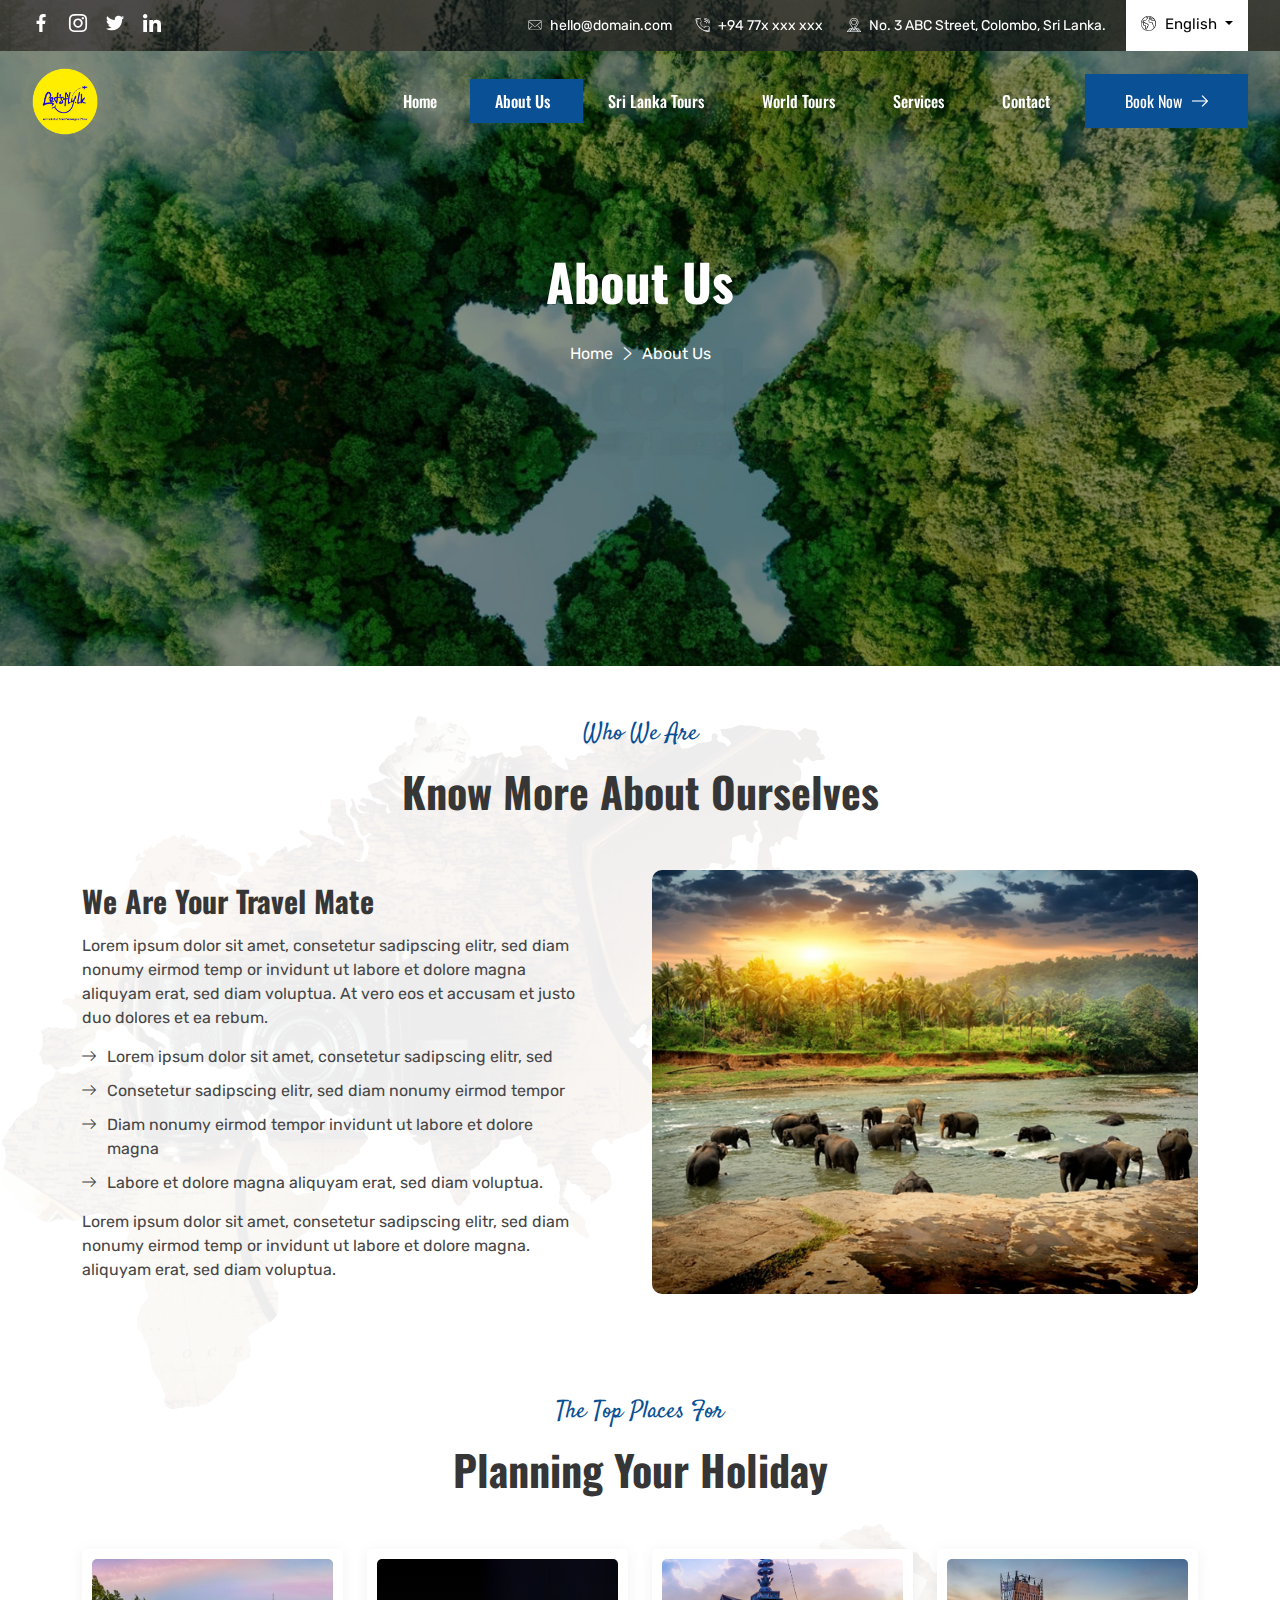
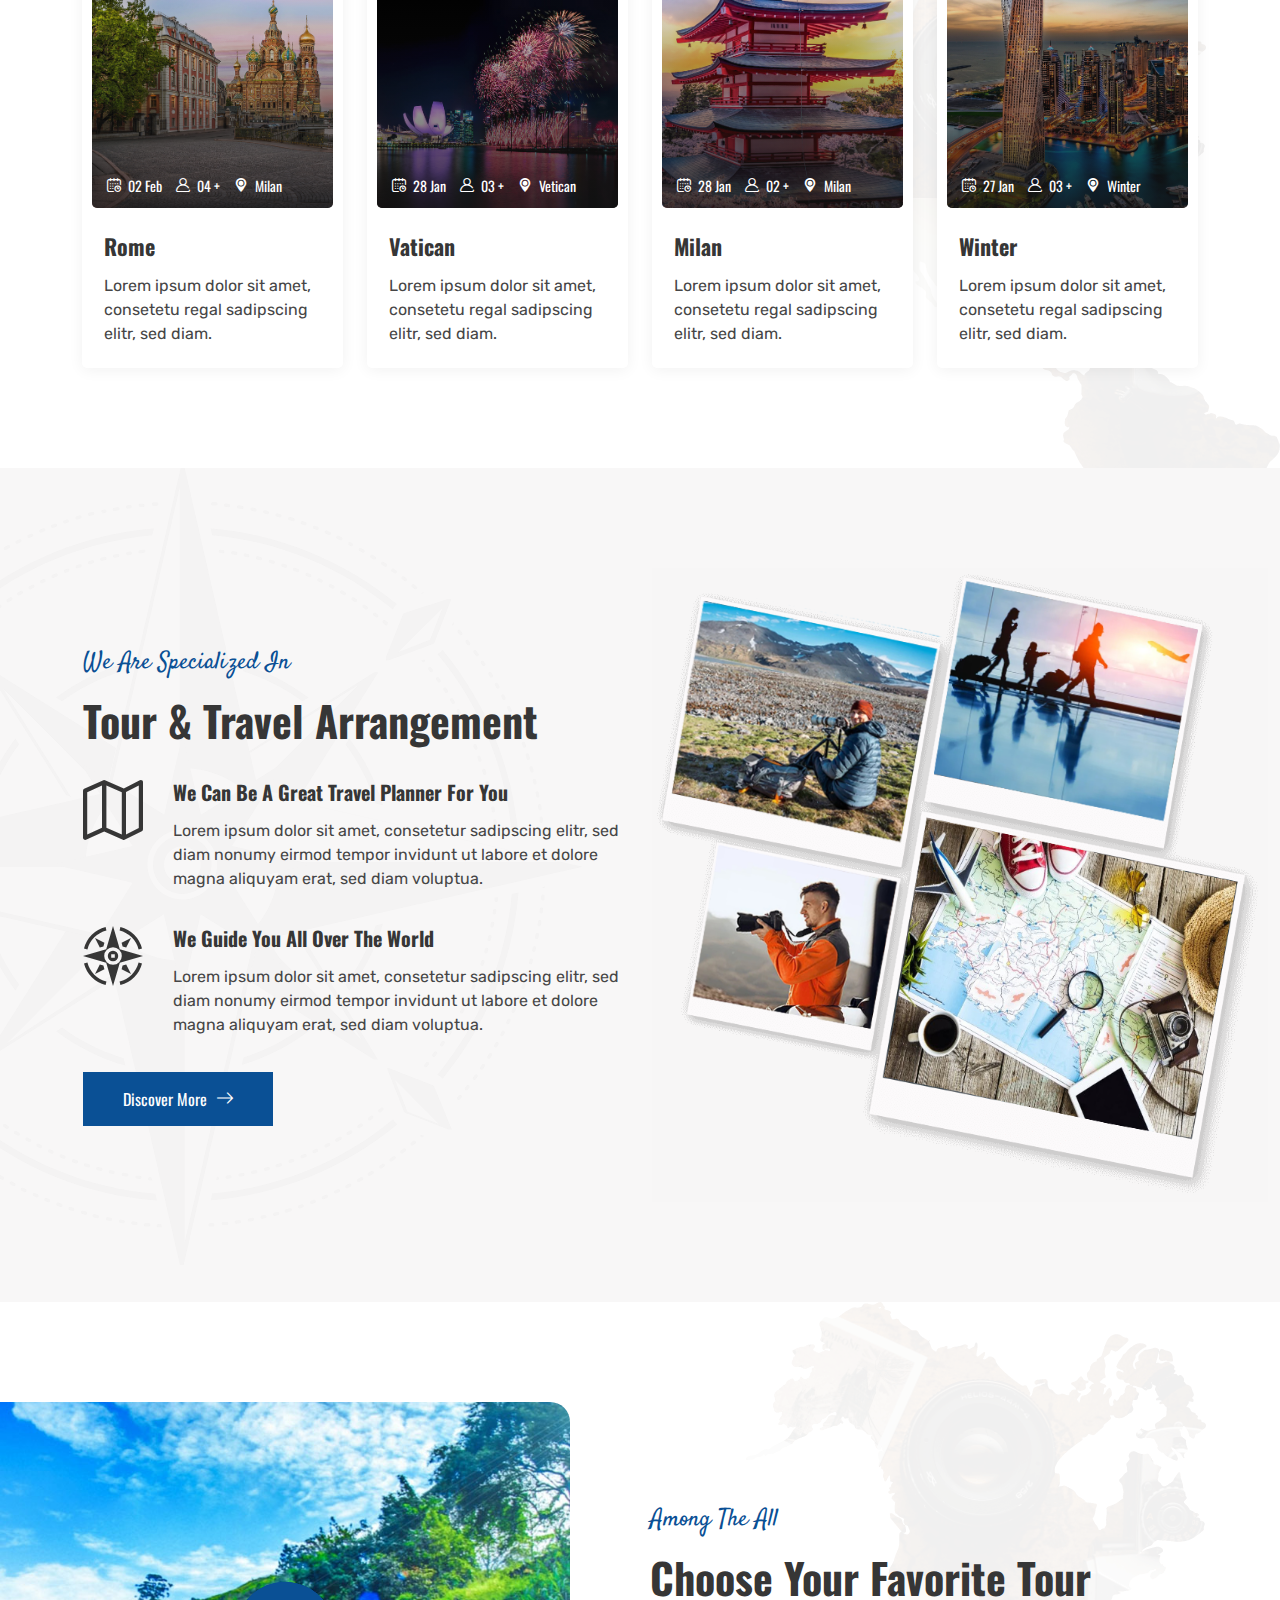
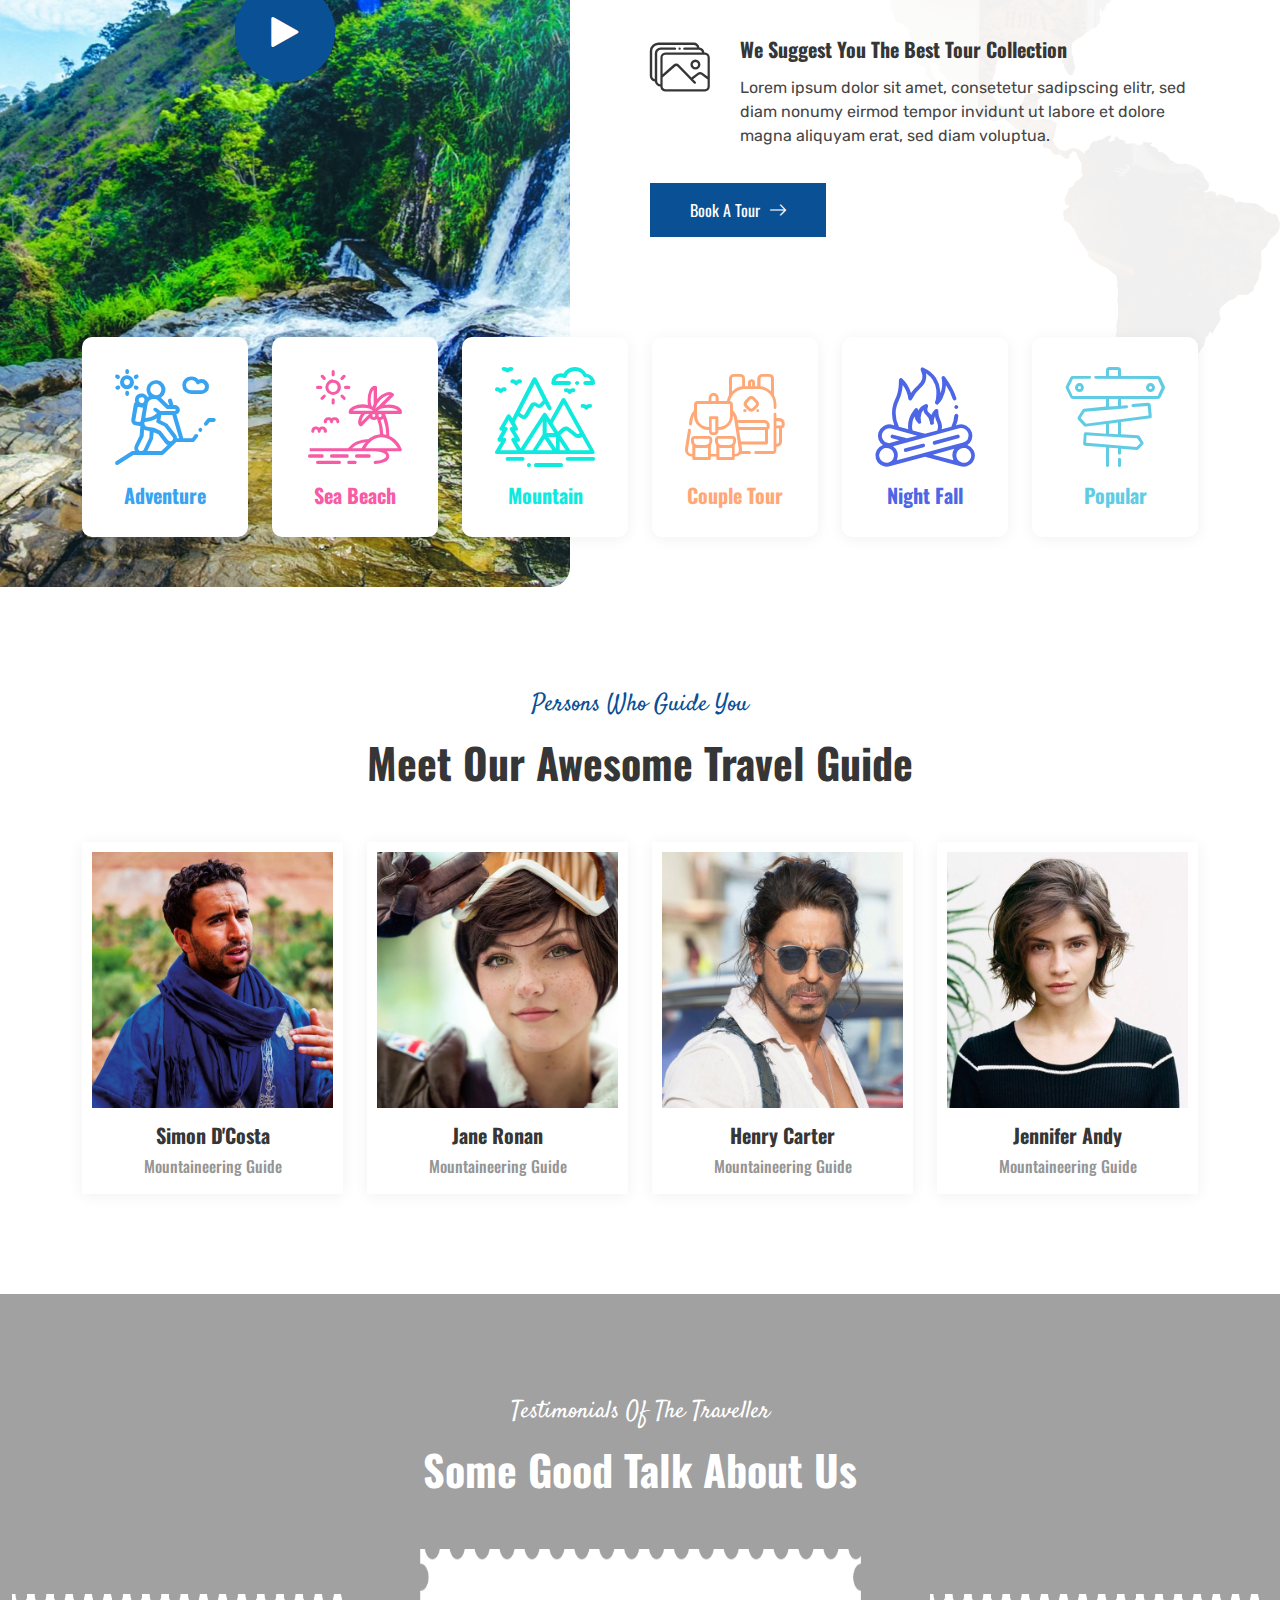
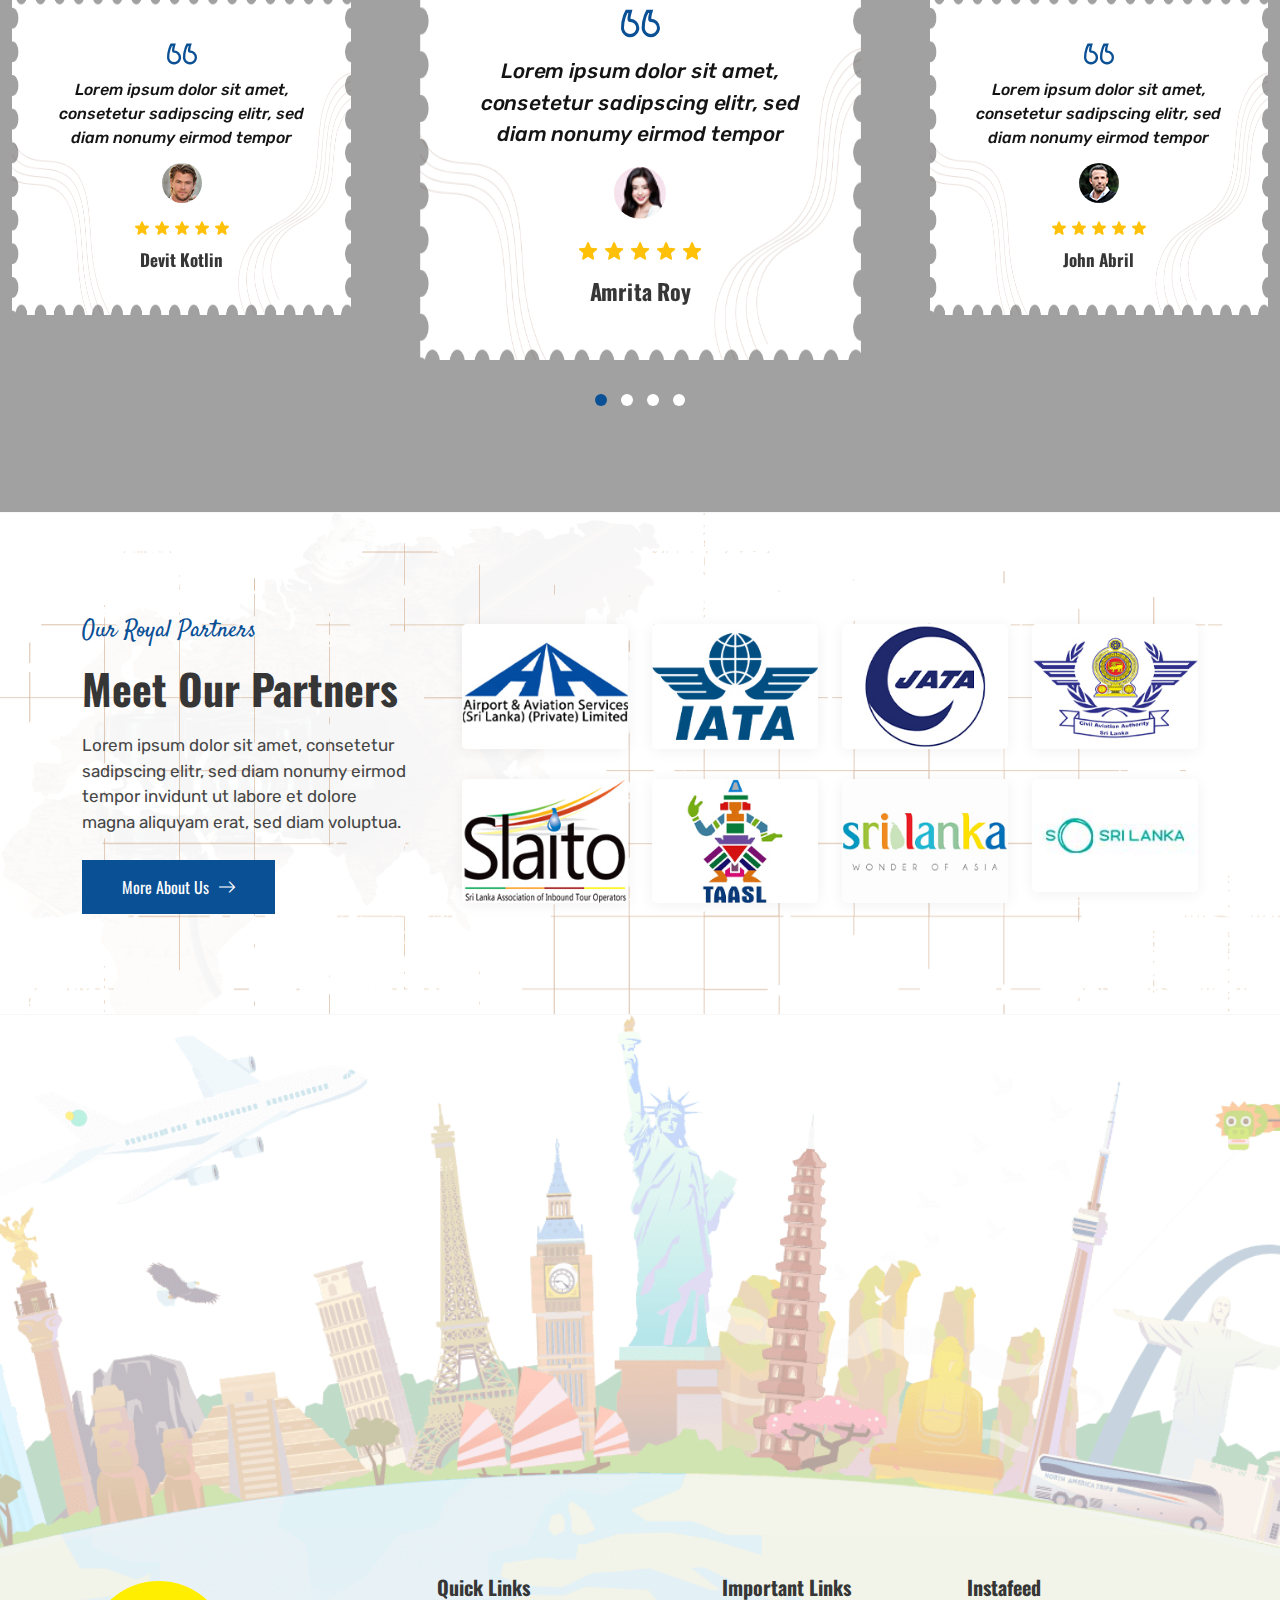
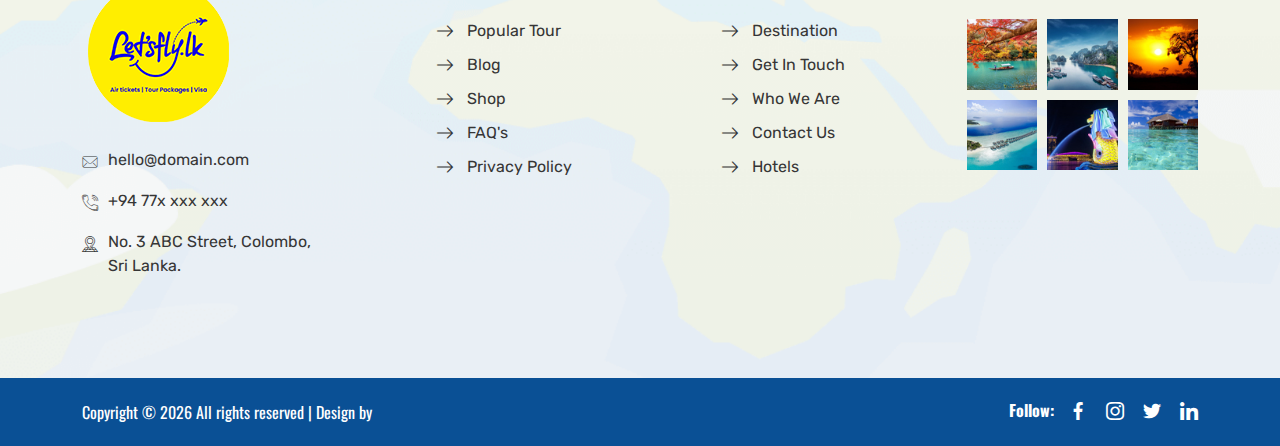
<file: about-us.html>
<!DOCTYPE html>
<html lang="zxx">
    <head>
        <meta charset="utf-8">
        <meta name="description" content="Traip">
        <meta name="keywords" content="HTML,CSS,JavaScript">
        <meta name="author" content="EnvyTheme">
        <meta name="viewport" content="width=device-width, initial-scale=1, shrink-to-fit=no">
        <meta http-equiv="X-UA-Compatible" content="IE=Edge" />
        <title>Let's Fly | About Us</title>
        <link rel="icon" href="assets/images/logo-default-color.png" type="image/png" sizes="16x16">

        <!-- bootstrap css -->
        <link rel="stylesheet" href="assets/css/bootstrap.min.css" type="text/css" media="all" />
        <!-- animate css -->
        <link rel="stylesheet" href="assets/css/animate.min.css" type="text/css" media="all" />
        <!-- owl carousel css -->
        <link rel="stylesheet" href="assets/css/owl.carousel.min.css"  type="text/css" media="all" />
        <link rel="stylesheet" href="assets/css/owl.theme.default.min.css"  type="text/css" media="all" />
        <!-- meanmenu css -->
        <link rel="stylesheet" href="assets/css/meanmenu.min.css" type="text/css" media="all" />
        <!-- jquery ui css -->
        <link rel="stylesheet" href="assets/css/jquery-ui.min.css" type="text/css" media="all" />
        <!-- selectize css -->
        <link rel="stylesheet" href="assets/css/selectize.min.css" type="text/css" media="all" />
        <!-- magnific popup css -->
        <link rel="stylesheet" href="assets/css/magnific-popup.min.css" type="text/css" media="all" />
        <!-- icofont css -->
        <link rel='stylesheet' href='assets/css/icofont.min.css' type="text/css" media="all" />
        <!-- flaticon css -->
        <link rel='stylesheet' href='assets/css/flaticon.css' type="text/css" media="all" />
        <!-- style css -->
        <link rel="stylesheet" href="assets/css/style.css" type="text/css" media="all" />
        <!-- responsive css -->
        <link rel="stylesheet" href="assets/css/responsive.css" type="text/css" media="all" />
    </head>

    <body>
        <!-- preloader -->
        <div class="preloader">
            <div class="preloader-wrapper">
                <div class="preloader-grid">
                    <div class="preloader-grid-item preloader-grid-item-1"></div>
                    <div class="preloader-grid-item preloader-grid-item-2"></div>
                    <div class="preloader-grid-item preloader-grid-item-3"></div>
                    <div class="preloader-grid-item preloader-grid-item-4"></div>
                    <div class="preloader-grid-item preloader-grid-item-5"></div>
                    <div class="preloader-grid-item preloader-grid-item-6"></div>
                    <div class="preloader-grid-item preloader-grid-item-7"></div>
                    <div class="preloader-grid-item preloader-grid-item-8"></div>
                    <div class="preloader-grid-item preloader-grid-item-9"></div>
                </div>
            </div>
        </div>
        <!-- .end preloader -->
        <!-- Topbar -->
        <div class="topbar">
            <div class="container position-relative z-index-1">
                <div class="row align-items-center">
                    <div class="topbar-item topbar-item-left">
                        <ul class="social-list">
                            <li>
                                <a href="https://www.facebook.com/" target="_blank"><i class="flaticon-facebook"></i></a>
                            </li>
                            <li>
                                <a href="https://www.instagram.com/" target="_blank"><i class="flaticon-instagram"></i></a>
                            </li>
                            <li>
                                <a href="https://twitter.com/" target="_blank"><i class="flaticon-twitter"></i></a>
                            </li>
                            <li>
                                <a href="https://linkedin.com/" target="_blank"><i class="flaticon-linkedin"></i></a>
                            </li>
                        </ul>
                    </div>
                    <div class="topbar-item justify-content-end">
                        <ul class="topbar-action">
                            <li>
                                <i class="flaticon-mail"></i>
                                <a href="mailto:hello@domain.com">hello@domain.com</a>
                            </li>
                            <li>
                                <i class="flaticon-telephone"></i>
                                <a href="tel:+9477xxxxxxx">+94 77x xxx xxx</a>
                            </li>
                            <li>
                                <i class="flaticon-address"></i>
                                No. 3 ABC Street, Colombo, Sri Lanka.
                            </li>
                        </ul>
                        <div class="dropdown language-option"> <!-- "language-option" class is used for language switcher -->
                            <button class="dropdown-toggle" type="button" id="language1" data-bs-toggle="dropdown" aria-haspopup="true" aria-expanded="false">
                                <i class="flaticon-worldwide"></i>
                                <span class="lang-name"></span>  <!-- "lang-name" class is used for language switcher -->
                            </button>
                            <div class="dropdown-menu language-dropdown-menu" aria-labelledby="language1">  <!-- "language-dropdown-menu" class is used for language switcher -->
                                <a class="dropdown-item" href="#">
                                    <img src="assets/images/uk.png" alt="flag">
                                    English
                                </a>
                                <a class="dropdown-item" href="#">
                                    <img src="assets/images/china.png" alt="flag">
                                    简体中文
                                </a>
                                <a class="dropdown-item" href="#">
                                    <img src="assets/images/uae.png" alt="flag">
                                    العربيّة
                                </a>
                            </div>
                        </div>
                    </div>
                </div>
            </div>
        </div>
        <!-- Topbar -->
        <!-- Navbar -->
        <div class="fixed-top">
            <div class="navbar-area navbar-area-2">
                <div class="container">
                    <div class="mobile-nav">
                        <a href="index.html" class="mobile-brand">
                            <img src="assets/images/logo-default-color.png" style="width: 65px;" alt="logo">
                        </a>
                        <div class="navbar-option">
                            <div class="navbar-option-item">
                                <ul class="navbar-option-list">
                                    <li class="d-md-none">
                                        <a href="#" class="mobile-option-dot">
                                            <i class="flaticon-ellipsis"></i>
                                        </a>
                                        <!-- "mobile-option-dropdown" class is used for all options -->
                                        <div class="mobile-option-dropdown">
                                            <ul class="navbar-option-list">
                                                <li>
                                                    <div class="navbar-language dropdown language-option"> <!-- "language-option" class is used for language switcher -->
                                                        <button class="dropdown-toggle" type="button" id="language2" data-bs-toggle="dropdown" aria-haspopup="true" aria-expanded="false">
                                                            <i class="flaticon-worldwide"></i>
                                                            <span class="lang-name"></span>  <!-- "lang-name" class is used for language switcher -->
                                                        </button>
                                                        <div class="dropdown-menu language-dropdown-menu" aria-labelledby="language2">  <!-- "language-dropdown-menu" class is used for language switcher -->
                                                            <a class="dropdown-item" href="#">
                                                                <img src="assets/images/uk.png" alt="flag">
                                                                English
                                                            </a>
                                                            <a class="dropdown-item" href="#">
                                                                <img src="assets/images/china.png" alt="flag">
                                                                简体中文
                                                            </a>
                                                            <a class="dropdown-item" href="#">
                                                                <img src="assets/images/uae.png" alt="flag">
                                                                العربيّة
                                                            </a>
                                                        </div>
                                                    </div>
                                                </li>
                                                <li>
                                                    <a href="#" class="top-sidebar-action">
                                                        <i class="flaticon-grid"></i>
                                                    </a>
                                                </li>
                                            </ul>
                                        </div>
                                    </li>
                                    <li class="d-none d-md-inline-block d-lg-none">
                                        <div class="navbar-language dropdown language-option"> <!-- "language-option" class is used for language switcher -->
                                            <button class="dropdown-toggle" type="button" id="language3" data-bs-toggle="dropdown" aria-haspopup="true" aria-expanded="false">
                                                <i class="flaticon-worldwide"></i>
                                                <span class="lang-name"></span>  <!-- "lang-name" class is used for language switcher -->
                                            </button>
                                            <div class="dropdown-menu language-dropdown-menu" aria-labelledby="language3">  <!-- "language-dropdown-menu" class is used for language switcher -->
                                                <a class="dropdown-item" href="#">
                                                    <img src="assets/images/uk.png" alt="flag">
                                                    English
                                                </a>
                                                <a class="dropdown-item" href="#">
                                                    <img src="assets/images/china.png" alt="flag">
                                                    简体中文
                                                </a>
                                                <a class="dropdown-item" href="#">
                                                    <img src="assets/images/uae.png" alt="flag">
                                                    العربيّة
                                                </a>
                                            </div>
                                        </div>
                                    </li>
                                    </li>
                                    <li class="d-none d-md-inline-block d-lg-none">
                                        <a href="#" class="top-sidebar-action">
                                            <i class="flaticon-grid"></i>
                                        </a>
                                    </li>
                                </ul>
                            </div>
                        </div>
                    </div>
                </div>
                <div class="main-nav">
                    <div class="container">
                        <nav class="navbar navbar-expand-md navbar-light">
                            <a class="navbar-brand" href="index.html">
                                <img src="assets/images/logo-default-color.png" style="width:20%;" alt="logo">
                            </a>
                            <div class="collapse navbar-collapse mean-menu" id="navbarSupportedContent">
                                <ul class="navbar-nav mx-auto">
                                    <li class="nav-item">
                                        <a href="index.html" class="nav-link dropdown-toggle">Home</a>
                                    </li>
                                    <li class="nav-item">
                                        <a href="about-us.html" class="nav-link dropdown-toggle active" style="background-color: #0a5095;">About Us</a>
                                    </li>
                                    <li class="nav-item">
                                        <a href="sri_lanka_tour.html" class="nav-link dropdown-toggle">Sri Lanka Tours</a>
                                    </li>
                                    <li class="nav-item">
                                        <a href="world_tour.html" class="nav-link dropdown-toggle">World Tours</a>
                                    </li>
                                    <li class="nav-item">
                                        <a href="#" class="nav-link dropdown-toggle">Services</a>
                                        <ul class="dropdown-menu">
                                            <li class="nav-item">
                                                <a href="airticket.html" class="nav-link">Air Ticketing</a>
                                            </li>
                                            <li class="nav-item">
                                                <a href="visa.html" class="nav-link">Visa</a>
                                            </li>
                                        </ul>
                                    </li>
                                    <li class="nav-item">
                                        <a href="contact.html" class="nav-link">Contact</a>
                                    </li>
                                </ul>
                            </div>
                            <div class="navbar-option">
                                <div class="navbar-option-item">
                                    <a href="contact.html" class="btn main-btn main-btn-arrow">Book Now <i class="flaticon-right-arrow"></i></a>
                                </div>
                            </div>
                        </nav>
                    </div>
                </div>
            </div>
        </div>
        <!-- Navbar -->
        <!-- Header -->
        <header class="inner-page-header inner-page-header-1">
            <!-- <div class="inner-header-shape"></div> -->
            <!-- header-content -->
            <div class="container">
                <div class="header-content m-auto">
                    <h1>About Us</h1>
                    <nav aria-label="breadcrumb">
                        <ol class="breadcrumb">
                            <li class="breadcrumb-item"><a href="index.html">Home</a></li>
                            <li class="breadcrumb-item active" aria-current="page">About Us</li>
                        </ol>
                    </nav>
                </div>
            </div>
        </header>
        <!-- Header -->
        <!-- About -->
        <section class="about-section position-relative pb-70" style="margin-top: 50px;">
            <div class="map-shapes">
                <div class="map-shape map-shape-1 map-shape-top">
                    <img src="assets/images/shapes/map-1.png" alt="shape">
                </div>
            </div>
            <div class="container">
                <div class="section-title">
                    <small>Who We Are</small>
                    <h2>Know More About Ourselves</h2>
                </div>
                <div class="row align-items-center">
                    <div class="col-lg-6 pb-30">
                        <div class="about-content-details desk-pad-right-40">
                            <h3>We Are Your Travel Mate</h3>
                            <p>Lorem ipsum dolor sit amet, consetetur sadipscing elitr, sed diam nonumy eirmod temp or invidunt ut labore et dolore magna aliquyam erat, sed diam voluptua. At vero eos et accusam et justo duo dolores et ea rebum.</p>
                            <ul>
                                <li>Lorem ipsum dolor sit amet, consetetur sadipscing elitr, sed</li>
                                <li>Consetetur sadipscing elitr, sed diam nonumy eirmod tempor</li>
                                <li>Diam nonumy eirmod tempor invidunt ut labore et dolore magna</li>
                                <li>Labore et dolore magna aliquyam erat, sed diam voluptua.</li>
                            </ul>
                            <p>Lorem ipsum dolor sit amet, consetetur sadipscing elitr, sed diam nonumy eirmod temp or invidunt ut labore et dolore magna. aliquyam erat, sed diam voluptua. </p>
                        </div>
                    </div>
                    <div class="col-lg-6 pb-30">
                        <div class="about-content-image border-radius-10">
                            <img src="assets/images/about-us-image.jpg" alt="image">
                        </div>
                    </div>
                </div>
            </div>
        </section>
        <!-- About -->
        <!-- Holiday Planning -->
        <section class="holiday-planning-section pb-70 position-relative">
            <div class="map-shapes">
                <div class="map-shape map-shape-2">
                    <img src="assets/images/shapes/map-2.png" alt="shape">
                </div>
            </div>
            <div class="container">
                <div class="section-title">
                    <small>The Top Places For</small>
                    <h2>Planning Your Holiday</h2>
                </div>
                <div class="row">
                    <div class="col-sm-6 col-lg-4 col-xl-3 pb-30">
                        <div class="card-1">
                            <div class="card-1-image">
                                <div class="card-1-overlay">
                                    <a href="single-destination.html">
                                        <img src="assets/images/holiday/holiday-place-1.jpg" alt="holiday">
                                    </a>
                                    <ul class="card-1-entry">
                                        <li>
                                            <i class="flaticon-calendar"></i>
                                            02 Feb
                                        </li>
                                        <li>
                                            <i class="flaticon-user-1"></i>
                                            04 +
                                        </li>
                                        <li>
                                            <i class="flaticon-placeholder-point"></i>
                                            Milan
                                        </li>
                                    </ul>
                                </div>
                                <div class="card-1-redirect">
                                    <a href="single-destination.html">
                                        <i class="flaticon-export"></i>
                                    </a>
                                </div>
                            </div>
                            <div class="card-1-content">
                                <div class="card-1-info">
                                    <h3>
                                        <a href="single-destination.html">Rome</a>
                                    </h3>
                                    <!-- <div class="card-1-reviews">
                                        <ul class="review-star">
                                            <li class="full-star"><i class="flaticon-star"></i></li>
                                            <li class="full-star"><i class="flaticon-star"></i></li>
                                            <li class="full-star"><i class="flaticon-star"></i></li>
                                            <li class="full-star"><i class="flaticon-star"></i></li>
                                            <li class="full-star"><i class="flaticon-star"></i></li>
                                        </ul>
                                        <span>(100 Reviews)</span>
                                    </div> -->
                                </div>
                                <p>Lorem ipsum dolor sit amet, consetetu regal sadipscing elitr, sed diam.</p>
                            </div>
                        </div>
                    </div>
                    <div class="col-sm-6 col-lg-4 col-xl-3 pb-30">
                        <div class="card-1">
                            <div class="card-1-image">
                                <div class="card-1-overlay">
                                    <a href="single-destination.html">
                                        <img src="assets/images/holiday/holiday-place-2.jpg" alt="holiday">
                                    </a>
                                    <ul class="card-1-entry">
                                        <li>
                                            <i class="flaticon-calendar"></i>
                                            28 Jan
                                        </li>
                                        <li>
                                            <i class="flaticon-user-1"></i>
                                            03 +
                                        </li>
                                        <li>
                                            <i class="flaticon-placeholder-point"></i>
                                            Vetican
                                        </li>
                                    </ul>
                                </div>
                                <div class="card-1-redirect">
                                    <a href="single-destination.html">
                                        <i class="flaticon-export"></i>
                                    </a>
                                </div>
                            </div>
                            <div class="card-1-content">
                                <div class="card-1-info">
                                    <h3>
                                        <a href="single-destination.html">Vatican</a>
                                    </h3>
                                    <!-- <div class="card-1-reviews">
                                        <ul class="review-star">
                                            <li class="full-star"><i class="flaticon-star"></i></li>
                                            <li class="full-star"><i class="flaticon-star"></i></li>
                                            <li class="full-star"><i class="flaticon-star"></i></li>
                                            <li class="full-star"><i class="flaticon-star"></i></li>
                                            <li class="full-star"><i class="flaticon-star"></i></li>
                                        </ul>
                                        <span>(112 Reviews)</span>
                                    </div> -->
                                </div>
                                <p>Lorem ipsum dolor sit amet, consetetu regal sadipscing elitr, sed diam.</p>
                            </div>
                        </div>
                    </div>
                    <div class="col-sm-6 col-lg-4 col-xl-3 pb-30">
                        <div class="card-1">
                            <div class="card-1-image">
                                <div class="card-1-overlay">
                                    <a href="single-destination.html">
                                        <img src="assets/images/holiday/holiday-place-3.jpg" alt="holiday">
                                    </a>
                                    <ul class="card-1-entry">
                                        <li>
                                            <i class="flaticon-calendar"></i>
                                            28 Jan
                                        </li>
                                        <li>
                                            <i class="flaticon-user-1"></i>
                                            02 +
                                        </li>
                                        <li>
                                            <i class="flaticon-placeholder-point"></i>
                                            Milan
                                        </li>
                                    </ul>
                                </div>
                                <div class="card-1-redirect">
                                    <a href="single-destination.html">
                                        <i class="flaticon-export"></i>
                                    </a>
                                </div>
                            </div>
                            <div class="card-1-content">
                                <div class="card-1-info">
                                    <h3>
                                        <a href="single-destination.html">Milan</a>
                                    </h3>
                                    <!-- <div class="card-1-reviews">
                                        <ul class="review-star">
                                            <li class="full-star"><i class="flaticon-star"></i></li>
                                            <li class="full-star"><i class="flaticon-star"></i></li>
                                            <li class="full-star"><i class="flaticon-star"></i></li>
                                            <li class="full-star"><i class="flaticon-star"></i></li>
                                            <li class="full-star"><i class="flaticon-star"></i></li>
                                        </ul>
                                        <span>(114 Reviews)</span>
                                    </div> -->
                                </div>
                                <p>Lorem ipsum dolor sit amet, consetetu regal sadipscing elitr, sed diam.</p>
                            </div>
                        </div>
                    </div>
                    <div class="col-sm-6 col-lg-4 col-xl-3 pb-30">
                        <div class="card-1">
                            <div class="card-1-image">
                                <div class="card-1-overlay">
                                    <a href="single-destination.html">
                                        <img src="assets/images/holiday/holiday-place-4.jpg" alt="holiday">
                                    </a>
                                    <ul class="card-1-entry">
                                        <li>
                                            <i class="flaticon-calendar"></i>
                                            27 Jan
                                        </li>
                                        <li>
                                            <i class="flaticon-user-1"></i>
                                            03 +
                                        </li>
                                        <li>
                                            <i class="flaticon-placeholder-point"></i>
                                            Winter
                                        </li>
                                    </ul>
                                </div>
                                <div class="card-1-redirect">
                                    <a href="single-destination.html">
                                        <i class="flaticon-export"></i>
                                    </a>
                                </div>
                            </div>
                            <div class="card-1-content">
                                <div class="card-1-info">
                                    <h3>
                                        <a href="single-destination.html">Winter</a>
                                    </h3>
                                    <!-- <div class="card-1-reviews">
                                        <ul class="review-star">
                                            <li class="full-star"><i class="flaticon-star"></i></li>
                                            <li class="full-star"><i class="flaticon-star"></i></li>
                                            <li class="full-star"><i class="flaticon-star"></i></li>
                                            <li class="full-star"><i class="flaticon-star"></i></li>
                                            <li class="full-star"><i class="flaticon-star"></i></li>
                                        </ul>
                                        <span>(51 Reviews)</span>
                                    </div> -->
                                </div>
                                <p>Lorem ipsum dolor sit amet, consetetu regal sadipscing elitr, sed diam.</p>
                            </div>
                        </div>
                    </div>
                </div>
            </div>
        </section>
        <!-- Holiday Planning -->
        <!-- Tour -->
        <section class="tour-section bg-offwhite pt-100 pb-70 animate-section position-relative overflow-hidden" id="animateSection">
            <div class="radial-animation-shape radial-animation-shape-active">
                <img src="assets/images/shapes/compass.png" alt="compass">
            </div>
            <div class="container-fluid custom-container-fluid position-relative">
                <div class="row align-items-center">
                    <div class="col-lg-6 pb-30">
                        <div class="max-685 ms-auto me-auto me-lg-0">
                            <div class="section-title section-title-left about-title">
                                <small>We Are Specialized In</small>
                                <h2>Tour & Travel Arrangement</h2>
                            </div>
                            <div class="about-content-item">
                                <div class="about-content-thumb">
                                    <i class="flaticon-map"></i>
                                </div>
                                <div class="about-content-texts">
                                    <h3>We Can Be A Great Travel Planner For You</h3>
                                    <p>Lorem ipsum dolor sit amet, consetetur sadipscing elitr, sed diam nonumy eirmod tempor invidunt ut labore et dolore magna aliquyam erat, sed diam voluptua.</p>
                                </div>
                            </div>
                            <div class="about-content-item">
                                <div class="about-content-thumb">
                                    <i class="flaticon-compass"></i>
                                </div>
                                <div class="about-content-texts">
                                    <h3>We Guide You All Over The World</h3>
                                    <p>Lorem ipsum dolor sit amet, consetetur sadipscing elitr, sed diam nonumy eirmod tempor invidunt ut labore et dolore magna aliquyam erat, sed diam voluptua.</p>
                                </div>
                            </div>
                            <div class="text-center text-lg-start">
                                <a href="about-us.html" class="btn main-btn main-btn-arrow">Discover More <i class="flaticon-right-arrow"></i></a>
                            </div>
                        </div>
                    </div>
                    <div class="col-lg-6 pb-30">
                        <div class="about-content-image text-center">
                            <img src="assets/images/tour-about.png" alt="about">
                        </div>
                    </div>
                </div>
            </div>
        </section>
        <!-- Tour -->
        <!-- Tour Video -->
        <section class="tour-video-section position-relative pt-100">
            <div class="map-shapes">
                <div class="map-shape map-shape-2 map-shape-top">
                    <img src="assets/images/shapes/map-2.png" alt="shape">
                </div>
            </div>
            <div class="tour-video-contents">
                <div class="tour-video-item desk-pad-right-70 order-2 order-lg-1">
                    <div class="tour-video-bg">
                        <div class="video-icon">
                            <a href="https://www.youtube.com/watch?v=pqEO5r-Vlpo" class="video-popup">
                                <i class="flaticon-play"></i>
                            </a>
                        </div>
                    </div>
                </div>
                <div class="tour-video-item tour-video-item-details pt-100 order-1 order-lg-2 tab-pt-0">
                    <div class="max-685 m-auto me-lg-0 ms-lg-0">
                        <div class="section-title section-title-left about-title">
                            <small>Among The All</small>
                            <h2>Choose Your Favorite Tour</h2>
                        </div>
                        <div class="about-content-item">
                            <div class="about-content-thumb">
                                <i class="flaticon-gallery"></i>
                            </div>
                            <div class="about-content-texts">
                                <h3>We Suggest You The Best Tour Collection</h3>
                                <p>Lorem ipsum dolor sit amet, consetetur sadipscing elitr, sed diam nonumy eirmod tempor invidunt ut labore et dolore magna aliquyam erat, sed diam voluptua.</p>
                            </div>
                        </div>
                        <div class="text-center text-lg-start">
                            <a href="#" class="btn main-btn main-btn-arrow">Book A Tour <i class="flaticon-right-arrow"></i></a>
                        </div>
                    </div>
                </div>
            </div>
            <div class="container tour-category">
                <div class="row">
                    <div class="col-6 col-sm-4 col-md-4 col-lg-4 col-xl-2 pt-30">
                        <div class="tour-category-card tour-category-card-blue">
                            <a href="#">
                                <i class="flaticon-hiking"></i>
                                <h3>Adventure</h3>
                            </a>
                        </div>
                    </div>
                    <div class="col-6 col-sm-4 col-md-4 col-lg-4 col-xl-2 pt-30">
                        <div class="tour-category-card tour-category-card-pink">
                            <a href="#">
                                <i class="flaticon-beach"></i>
                                <h3>Sea Beach</h3>
                            </a>
                        </div>
                    </div>
                    <div class="col-6 col-sm-4 col-md-4 col-lg-4 col-xl-2 pt-30">
                        <div class="tour-category-card tour-category-card-green">
                            <a href="#">
                                <i class="flaticon-adventure"></i>
                                <h3>Mountain</h3>
                            </a>
                        </div>
                    </div>
                    <div class="col-6 col-sm-4 col-md-4 col-lg-4 col-xl-2 pt-30">
                        <div class="tour-category-card tour-category-card-yellow">
                            <a href="#">
                                <i class="flaticon-bagpack"></i>
                                <h3>Couple Tour</h3>
                            </a>
                        </div>
                    </div>
                    <div class="col-6 col-sm-4 col-md-4 col-lg-4 col-xl-2 pt-30">
                        <div class="tour-category-card tour-category-card-purple">
                            <a href="#">
                                <i class="flaticon-fire"></i>
                                <h3>Night Fall</h3>
                            </a>
                        </div>
                    </div>
                    <div class="col-6 col-sm-4 col-md-4 col-lg-4 col-xl-2 pt-30">
                        <div class="tour-category-card tour-category-card-greendark">
                            <a href="#">
                                <i class="flaticon-signpost"></i>
                                <h3>Popular</h3>
                            </a>
                        </div>
                    </div>
                </div>
            </div>
        </section>
        <!-- Tour Video -->
        <!-- Team -->
        <section class="team-section pb-70">
            <div class="container">
                <div class="section-title">
                    <small>Persons Who Guide You</small>
                    <h2>Meet Our Awesome Travel Guide</h2>
                </div>
                <div class="row">
                    <div class="col-sm-6 col-lg-3 pb-30 single-card-rotate">
                        <div class="single-card">
                            <div class="single-card-image">
                                <img src="assets/images/team/team-1.jpg" alt="team">
                               
                                <ul class="single-card-social social-list">
                                    <li>
                                        <a href="https://www.facebook.com/" target="_blank"><i class="flaticon-facebook"></i></a>
                                    </li>
                                    <li>
                                        <a href="https://www.instagram.com/" target="_blank"><i class="flaticon-instagram"></i></a>
                                    </li>
                                    <li>
                                        <a href="https://twitter.com/" target="_blank"><i class="flaticon-twitter"></i></a>
                                    </li>
                                    <li>
                                        <a href="https://linkedin.com/" target="_blank"><i class="flaticon-linkedin"></i></a>
                                    </li>
                                </ul>
                            </div>
                            <div class="single-card-content">
                                <h3>Simon D'Costa</h3>
                                <p>Mountaineering Guide</p>
                            </div>
                        </div>
                    </div>
                    <div class="col-sm-6 col-lg-3 pb-30 single-card-rotate">
                        <div class="single-card">
                            <div class="single-card-image">
                                <img src="assets/images/team/team-2.jpg" alt="team">
                                <ul class="single-card-social social-list">
                                    <li>
                                        <a href="https://www.facebook.com/" target="_blank"><i class="flaticon-facebook"></i></a>
                                    </li>
                                    <li>
                                        <a href="https://www.instagram.com/" target="_blank"><i class="flaticon-instagram"></i></a>
                                    </li>
                                    <li>
                                        <a href="https://twitter.com/" target="_blank"><i class="flaticon-twitter"></i></a>
                                    </li>
                                    <li>
                                        <a href="https://linkedin.com/" target="_blank"><i class="flaticon-linkedin"></i></a>
                                    </li>
                                </ul>
                            </div>
                            <div class="single-card-content">
                                <h3>Jane Ronan</h3>
                                <p>Mountaineering Guide</p>
                            </div>
                        </div>
                    </div>
                    <div class="col-sm-6 col-lg-3 pb-30 single-card-rotate">
                        <div class="single-card">
                            <div class="single-card-image">
                                <img src="assets/images/team/team-3.jpg" alt="team">
                                <ul class="single-card-social social-list">
                                    <li>
                                        <a href="https://www.facebook.com/" target="_blank"><i class="flaticon-facebook"></i></a>
                                    </li>
                                    <li>
                                        <a href="https://www.instagram.com/" target="_blank"><i class="flaticon-instagram"></i></a>
                                    </li>
                                    <li>
                                        <a href="https://twitter.com/" target="_blank"><i class="flaticon-twitter"></i></a>
                                    </li>
                                    <li>
                                        <a href="https://linkedin.com/" target="_blank"><i class="flaticon-linkedin"></i></a>
                                    </li>
                                </ul>
                            </div>
                            <div class="single-card-content">
                                <h3>Henry Carter</h3>
                                <p>Mountaineering Guide</p>
                            </div>
                        </div>
                    </div>
                    <div class="col-sm-6 col-lg-3 pb-30 single-card-rotate">
                        <div class="single-card">
                            <div class="single-card-image">
                                <img src="assets/images/team/team-4.jpg" alt="team">
                               
                                <ul class="single-card-social social-list">
                                    <li>
                                        <a href="https://www.facebook.com/" target="_blank"><i class="flaticon-facebook"></i></a>
                                    </li>
                                    <li>
                                        <a href="https://www.instagram.com/" target="_blank"><i class="flaticon-instagram"></i></a>
                                    </li>
                                    <li>
                                        <a href="https://twitter.com/" target="_blank"><i class="flaticon-twitter"></i></a>
                                    </li>
                                    <li>
                                        <a href="https://linkedin.com/" target="_blank"><i class="flaticon-linkedin"></i></a>
                                    </li>
                                </ul>
                            </div>
                            <div class="single-card-content">
                                <h3>Jennifer Andy</h3>
                                <p>Mountaineering Guide</p>
                            </div>
                        </div>
                    </div>
                </div>
            </div>
        </section>
        <!-- Team -->
        <!-- Testimonial -->
        <section class="testimonial-section image-bg image-bg-1 p-tb-100">
            <div class="container-fluid position-relative z-index-1">
                <div class="section-title section-title-white">
                    <small>Testimonials Of The Traveller</small>
                    <h2>Some Good Talk About Us</h2>
                </div>
                <div class="testimonial-carousel owl-carousel owl-theme">
                    <div class="item">
                        <div class="testimonial-card text-center">
                            <div class="testimoial-quote">
                                <i class="flaticon-left-quote"></i>
                            </div>
                            <p class="testimonial-feedback">Lorem ipsum dolor sit amet, consetetur sadipscing elitr, sed diam nonumy eirmod tempor</p>
                            <div class="testimonial-client-info">
                                <img src="assets/images/clients/client-1.jpg" alt="client">
                                <ul class="review-star">
                                    <li class="full-star"><i class="flaticon-star"></i></li>
                                    <li class="full-star"><i class="flaticon-star"></i></li>
                                    <li class="full-star"><i class="flaticon-star"></i></li>
                                    <li class="full-star"><i class="flaticon-star"></i></li>
                                    <li class="full-star"><i class="flaticon-star"></i></li>
                                </ul>
                                <h3 class="testimonial-name">Amrita Roy</h3>
                            </div>
                        </div>
                    </div>
                    <div class="item">
                        <div class="testimonial-card text-center">
                            <div class="testimoial-quote">
                                <i class="flaticon-left-quote"></i>
                            </div>
                            <p class="testimonial-feedback">Lorem ipsum dolor sit amet, consetetur sadipscing elitr, sed diam nonumy eirmod tempor</p>
                            <div class="testimonial-client-info">
                                <img src="assets/images/clients/client-2.jpg" alt="client">
                                <ul class="review-star">
                                    <li class="full-star"><i class="flaticon-star"></i></li>
                                    <li class="full-star"><i class="flaticon-star"></i></li>
                                    <li class="full-star"><i class="flaticon-star"></i></li>
                                    <li class="full-star"><i class="flaticon-star"></i></li>
                                    <li class="full-star"><i class="flaticon-star"></i></li>
                                </ul>
                                <h3 class="testimonial-name">John Abril</h3>
                            </div>
                        </div>
                    </div>
                    <div class="item">
                        <div class="testimonial-card text-center">
                            <div class="testimoial-quote">
                                <i class="flaticon-left-quote"></i>
                            </div>
                            <p class="testimonial-feedback">Lorem ipsum dolor sit amet, consetetur sadipscing elitr, sed diam nonumy eirmod tempor</p>
                            <div class="testimonial-client-info">
                                <img src="assets/images/clients/client-3.jpg" alt="client">
                                <ul class="review-star">
                                    <li class="full-star"><i class="flaticon-star"></i></li>
                                    <li class="full-star"><i class="flaticon-star"></i></li>
                                    <li class="full-star"><i class="flaticon-star"></i></li>
                                    <li class="full-star"><i class="flaticon-star"></i></li>
                                    <li class="full-star"><i class="flaticon-star"></i></li>
                                </ul>
                                <h3 class="testimonial-name">Jane Anderson</h3>
                            </div>
                        </div>
                    </div>
                    <div class="item">
                        <div class="testimonial-card text-center">
                            <div class="testimoial-quote">
                                <i class="flaticon-left-quote"></i>
                            </div>
                            <p class="testimonial-feedback">Lorem ipsum dolor sit amet, consetetur sadipscing elitr, sed diam nonumy eirmod tempor</p>
                            <div class="testimonial-client-info">
                                <img src="assets/images/clients/client-4.jpg" alt="client">
                                <ul class="review-star">
                                    <li class="full-star"><i class="flaticon-star"></i></li>
                                    <li class="full-star"><i class="flaticon-star"></i></li>
                                    <li class="full-star"><i class="flaticon-star"></i></li>
                                    <li class="full-star"><i class="flaticon-star"></i></li>
                                    <li class="full-star"><i class="flaticon-star"></i></li>
                                </ul>
                                <h3 class="testimonial-name">Devit Kotlin</h3>
                            </div>
                        </div>
                    </div>
                </div>
            </div>
        </section>
        <!-- Testimonial -->
        <!-- Partner -->
        <section class="partner-section pt-100 pb-70 line-shape-bg line-shape-bg-right position-relative overflow-hidden">
            <div class="map-shapes">
                <div class="map-shape map-shape-1 map-shape-top map-shape-sm">
                    <img src="assets/images/shapes/map-1.png" alt="shape">
                </div>
            </div>
            <div class="container">
                <div class="row align-items-center">
                    <div class="col-lg-4 pb-30 desk-pad-right-40">
                        <div class="section-title about-title section-title-left m-0">
                            <small>Our Royal Partners</small>
                            <h2>Meet Our Partners</h2>
                            <p>Lorem ipsum dolor sit amet, consetetur sadipscing elitr, sed diam nonumy eirmod tempor invidunt ut labore et dolore magna aliquyam erat, sed diam voluptua.</p>
                            <a href="about-us.html" class="btn main-btn main-btn-arrow">More About Us <i class="flaticon-right-arrow"></i></a>
                        </div>
                    </div>
                    <div class="col-lg-8">
                        <div class="row">
                            <div class="col-6 col-sm-4 col-md-3 col-lg-3 pb-30">
                                <div class="partner-image">
                                    <a href="contact.html">
                                        <img src="assets/images/partners/partner-1.jpg" alt="partner" class="partner-default">
                                        <img src="assets/images/partners/partner-hover-1.jpg" alt="partner" class="partner-hover">
                                    </a>
                                </div>
                            </div>
                            <div class="col-6 col-sm-4 col-md-3 col-lg-3 pb-30">
                                <div class="partner-image">
                                    <a href="contact.html">
                                        <img src="assets/images/partners/partner-2.jpg" alt="partner" class="partner-default">
                                        <img src="assets/images/partners/partner-hover-2.jpg" alt="partner" class="partner-hover">
                                    </a>
                                </div>
                            </div>
                            <div class="col-6 col-sm-4 col-md-3 col-lg-3 pb-30">
                                <div class="partner-image">
                                    <a href="contact.html">
                                        <img src="assets/images/partners/partner-3.jpg" alt="partner" class="partner-default">
                                        <img src="assets/images/partners/partner-hover-3.jpg" alt="partner" class="partner-hover">
                                    </a>
                                </div>
                            </div>
                            <div class="col-6 col-sm-4 col-md-3 col-lg-3 pb-30">
                                <div class="partner-image">
                                    <a href="contact.html">
                                        <img src="assets/images/partners/partner-4.jpg" alt="partner" class="partner-default">
                                        <img src="assets/images/partners/partner-hover-4.jpg" alt="partner" class="partner-hover">
                                    </a>
                                </div>
                            </div>
                            <div class="col-6 col-sm-4 col-md-3 col-lg-3 pb-30">
                                <div class="partner-image">
                                    <a href="contact.html">
                                        <img src="assets/images/partners/partner-5.jpg" alt="partner" class="partner-default">
                                        <img src="assets/images/partners/partner-hover-5.jpg" alt="partner" class="partner-hover">
                                    </a>
                                </div>
                            </div>
                            <div class="col-6 col-sm-4 col-md-3 col-lg-3 pb-30">
                                <div class="partner-image">
                                    <a href="contact.html">
                                        <img src="assets/images/partners/partner-6.jpg" alt="partner" class="partner-default">
                                        <img src="assets/images/partners/partner-hover-6.jpg" alt="partner" class="partner-hover">
                                    </a>
                                </div>
                            </div>
                            <div class="offset-sm-2 offset-md-0 col-6 col-sm-4 col-md-3 col-lg-3 pb-30">
                                <div class="partner-image">
                                    <a href="contact.html">
                                        <img src="assets/images/partners/partner-7.jpg" alt="partner" class="partner-default">
                                        <img src="assets/images/partners/partner-hover-7.jpg" alt="partner" class="partner-hover">
                                    </a>
                                </div>
                            </div>
                            <div class="col-6 col-sm-4 col-md-3 col-lg-3 pb-30">
                                <div class="partner-image">
                                    <a href="contact.html">
                                        <img src="assets/images/partners/partner-8.jpg" alt="partner" class="partner-default">
                                        <img src="assets/images/partners/partner-hover-8.jpg" alt="partner" class="partner-hover">
                                    </a>
                                </div>
                            </div>
                        </div>
                    </div>
                </div>
            </div>
        </section>
        <!-- Partner -->
        <!-- Footer -->
        <footer class="footer footer-bg">
            <div class="footer-upper pb-70 position-relative">
                <div class="container">
                    <div class="row">
                        <div class="col-sm-6 col-md-6 col-lg-3">
                            <div class="footer-content-item">
                                <div class="footer-logo">
                                    <a href="index.html"><img src="assets/images/logo-black.png" alt="logo"></a>
                                </div>
                                <ul class="footer-details footer-address">
                                    <li>
                                        <i class="flaticon-mail"></i>
                                        <a href="mailto:hello@domain.com">hello@domain.com</a>
                                    </li>
                                    <li>
                                        <i class="flaticon-telephone"></i>
                                        <a href="tel:+9477xxxxxxx">+94 77x xxx xxx</a>
                                    </li>
                                    <li>
                                        <i class="flaticon-address"></i>
                                        No. 3 ABC Street, Colombo,<br> Sri Lanka.
                                    </li>
                                </ul>
                            </div>
                        </div>
                        <div class="col-sm-6 col-md-6 col-lg-3">
                            <div class="footer-content-list footer-content-item desk-pad-left-70">
                                <div class="footer-content-title">
                                    <h3>Quick Links</h3>
                                </div>
                                <ul class="footer-details footer-list">
                                    <li>
                                        <a href="#">Popular Tour</a>
                                    </li>
                                    <li>
                                        <a href="#">Blog</a>
                                    </li>
                                    <li>
                                        <a href="#">Shop</a>
                                    </li>
                                    <li>
                                        <a href="#">FAQ's</a>
                                    </li>
                                    <li>
                                        <a href="#">Privacy Policy</a>
                                    </li>
                                </ul>
                            </div>
                        </div>
                        <div class="col-sm-6 col-md-6 col-lg-3">
                            <div class="footer-content-list footer-content-item desk-pad-left-70">
                                <div class="footer-content-title">
                                    <h3>Important Links</h3>
                                </div>
                                <ul class="footer-details footer-list">
                                    <li>
                                        <a href="#">Destination</a>
                                    </li>
                                    <li>
                                        <a href="#">Get In Touch</a>
                                    </li>
                                    <li>
                                        <a href="#">Who We Are</a>
                                    </li>
                                    <li>
                                        <a href="#">Contact Us</a>
                                    </li>
                                    <li>
                                        <a href="#">Hotels</a>
                                    </li>
                                </ul>
                            </div>
                        </div>
                        <div class="col-sm-6 col-md-6 col-lg-3">
                            <div class="footer-content-list footer-content-item desk-pad-left-30">
                                <div class="footer-content-title">
                                    <h3>Instafeed</h3>
                                </div>
                                <div class="footer-details">
                                    <ul class="footer-gallery">
                                        <li>
                                            <a href="https://www.instagram.com/">
                                            <img src="assets/images/instafeed/instafeed-1.jpg" alt="insta"></a>
                                        </li>
                                        <li>
                                            <a href="https://www.instagram.com/">
                                            <img src="assets/images/instafeed/instafeed-2.jpg" alt="insta"></a>
                                        </li>
                                        <li>
                                            <a href="https://www.instagram.com/">
                                            <img src="assets/images/instafeed/instafeed-3.jpg" alt="insta"></a>
                                        </li>
                                        <li>
                                            <a href="https://www.instagram.com/">
                                            <img src="assets/images/instafeed/instafeed-4.jpg" alt="insta"></a>
                                        </li>
                                        <li>
                                            <a href="https://www.instagram.com/">
                                            <img src="assets/images/instafeed/instafeed-5.jpg" alt="insta"></a>
                                        </li>
                                        <li>
                                            <a href="https://www.instagram.com/">
                                            <img src="assets/images/instafeed/instafeed-6.jpg" alt="insta"></a>
                                        </li>
                                    </ul>
                                </div>
                            </div>
                        </div>
                    </div>
                </div>
            </div>
            <div class="footer-lower">
                <div class="container">
                    <div class="row align-items-center">
                        <div class="col footer-lower-item">
                            <div class="footer-copyright-text">
                                <p>Copyright &copy;
                                    <script>
                                        document.write(new Date().getFullYear());
                                    </script> All rights reserved | Design by <a href="http://www.aitech.lk/" target="_blank">AI TECH</a></p>
                            </div>
                        </div>
                        <div class="col footer-lower-item footer-lower-right">
                            Follow:
                            <ul class="social-list">
                                <li>
                                    <a href="https://www.facebook.com/" target="_blank"><i class="flaticon-facebook"></i></a>
                                </li>
                                <li>
                                    <a href="https://www.instagram.com/" target="_blank"><i class="flaticon-instagram"></i></a>
                                </li>
                                <li>
                                    <a href="https://twitter.com/" target="_blank"><i class="flaticon-twitter"></i></a>
                                </li>
                                <li>
                                    <a href="https://linkedin.com/" target="_blank"><i class="flaticon-linkedin"></i></a>
                                </li>
                            </ul>
                        </div>
                    </div>
                </div>
            </div>
        </footer>
        <!-- Footer -->

        <!-- Top Sidebar -->
        <div class="top-sidebar-wrapper">
            <div class="top-sidebar-modal">
                <div class="top-sidebar-body">
                    <div class="topbar-sidebar-header">
                        <div class="topbar-sidebar-brand">
                            <a href="index.html">
                                <img src="assets/images/logo-default-color.png" alt="logo">
                            </a>
                        </div>
                        <div class="topbar-sidebar-close">
                            <i class="flaticon-close"></i>
                        </div>
                    </div>
                    <div class="topbar-sidebar-item">
                        <h3>Contact Us</h3>
                        <ul class="topbar-sidebar-lists">
                            <li>
                                <i class="flaticon-mail"></i>
                                <a href="mailto:hhello@domain.com">hello@domain.com</a>
                            </li>
                            <li>
                                <i class="flaticon-telephone"></i>
                                <a href="tel:+9477xxxxxxx">+94 77x xxx xxx</a>
                            </li>
                            <li>
                                <i class="flaticon-address"></i>
                                No. 3 ABC Street, Colombo, Sri Lanka.
                            </li>
                        </ul>
                    </div>
                    <div class="topbar-sidebar-item">
                        <h3>Follow Us</h3>
                        <ul class="social-list">
                            <li>
                                <a href="https://www.facebook.com/" target="_blank"><i class="flaticon-facebook"></i></a>
                            </li>
                            <li>
                                <a href="https://www.instagram.com/" target="_blank"><i class="flaticon-instagram"></i></a>
                            </li>
                            <li>
                                <a href="https://twitter.com/" target="_blank"><i class="flaticon-twitter"></i></a>
                            </li>
                            <li>
                                <a href="https://linkedin.com/" target="_blank"><i class="flaticon-linkedin"></i></a>
                            </li>
                        </ul>
                    </div>
                </div>
            </div>
        </div>
        <!-- Top Sidebar -->
        

        <!-- Search Wrapper -->
        <div class="searchbar-wrapper">
            <div class="searchbar-body">
                <div class="searchbar-close page-searchbar-close">
                    <i class="flaticon-close"></i>
                </div>
                <div class="searchbar-form">
                    <img src="assets/images/logo.png" alt="logo">
                    <form>
                        <div class="form-group">
                            <input type="text" placeholder="Search*" class="form-control" required>
                            <button class="btn main-btn" type="submit">Search Now</button>
                        </div>
                    </form>
                </div>
            </div>
        </div>
        <!-- Search Wrapper -->
        
        <!-- Scroll-top -->
        <div class="scroll-top" id="scrolltop">
            <div class="scroll-top-inner">
                <i class="icofont-long-arrow-up"></i>
            </div>
        </div>
        <!-- Scroll-top -->


        <!-- essential js -->
        <script src="assets/js/jquery-3.6.0.min.js"></script>
        <script src="assets/js/bootstrap.bundle.min.js"></script>
        <!-- jquery ui js -->
        <script src="assets/js/jquery-ui.js"></script>
        <!-- selectize js -->
        <script src="assets/js/selectize.min.js"></script>
        <!-- magnific popup js -->
        <script src="assets/js/jquery.magnific-popup.min.js"></script>
        <!-- owl carousel js -->
        <script src="assets/js/owl.carousel.min.js"></script>
        <!-- form ajazchimp js -->
        <script src="assets/js/jquery.ajaxchimp.min.js"></script>
        <!-- form validator js  -->
        <script src="assets/js/form-validator.min.js"></script>
        <!-- contact form js -->
        <script src="assets/js/contact-form-script.js"></script>
        <!-- meanmenu js -->
        <script src="assets/js/jquery.meanmenu.min.js"></script>
        <!-- main js -->
        <script src="assets/js/script.js"></script>
    </body>
</html>
</file>
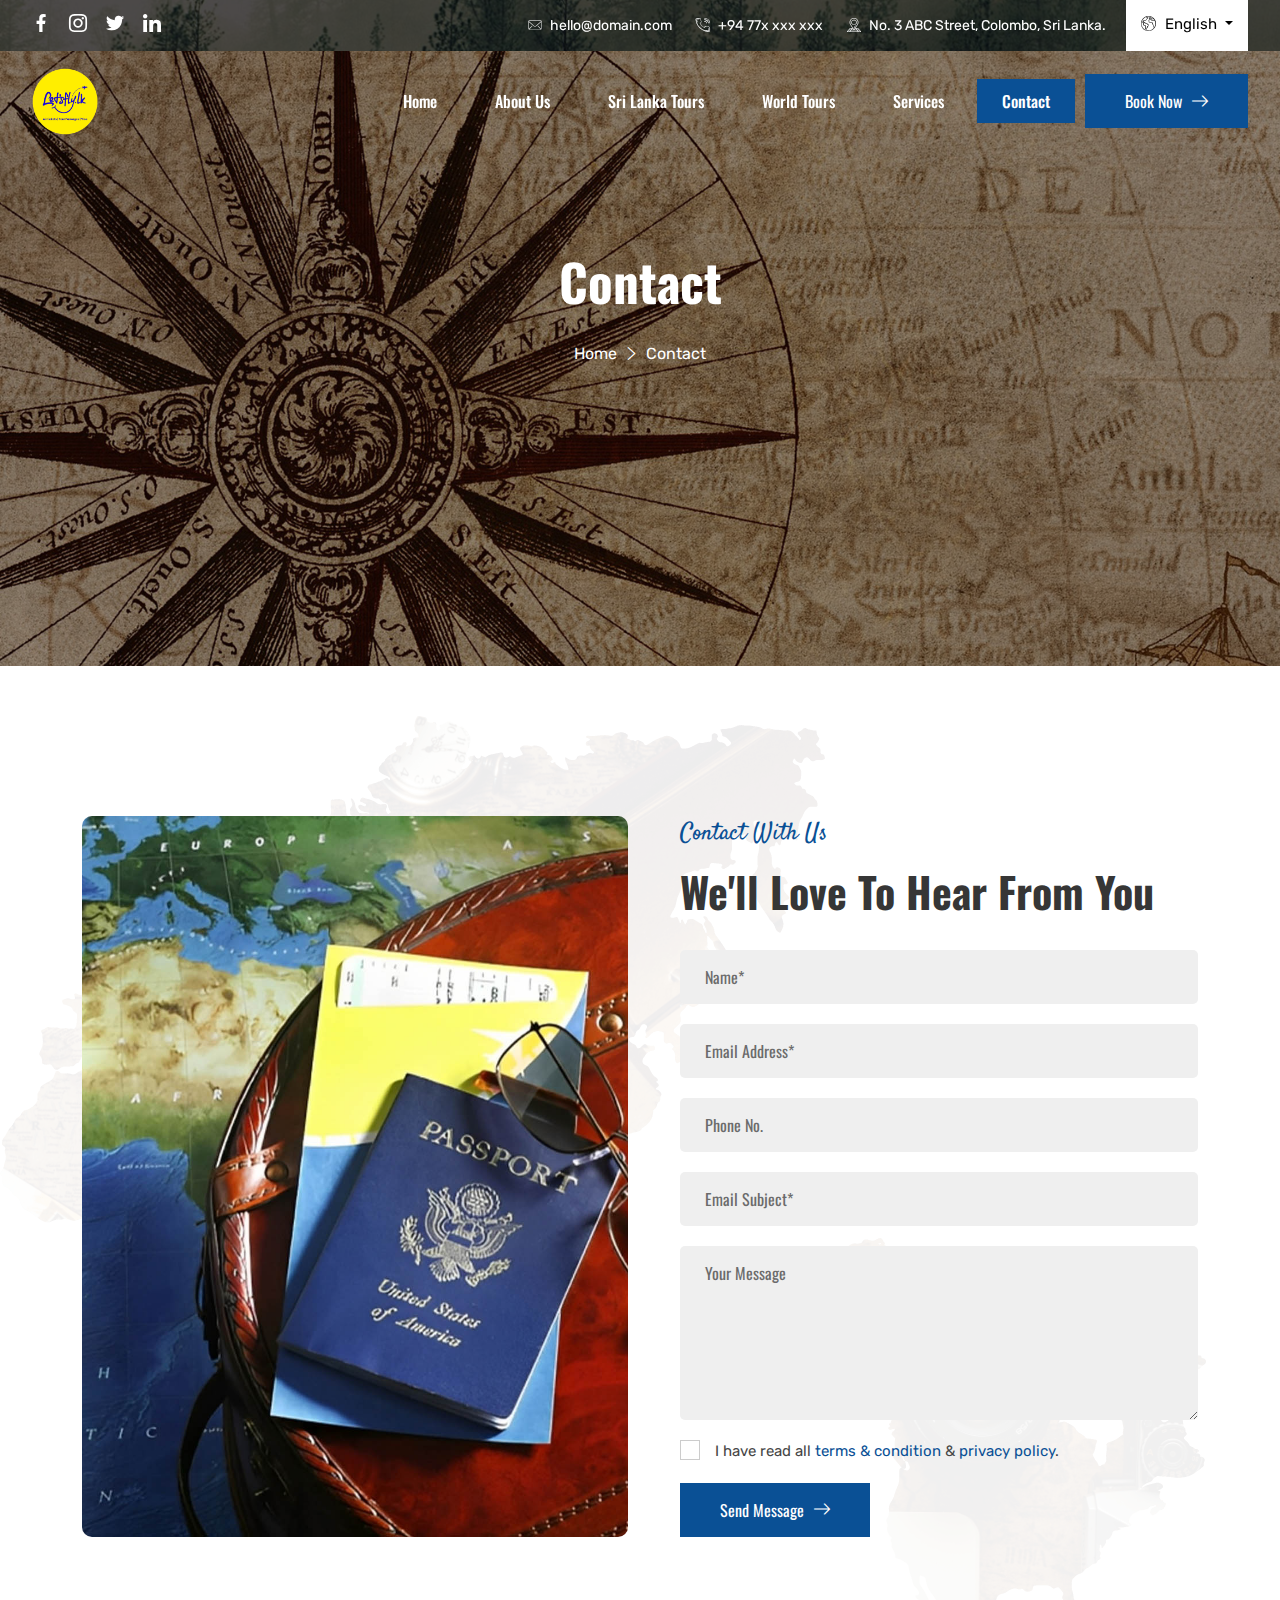
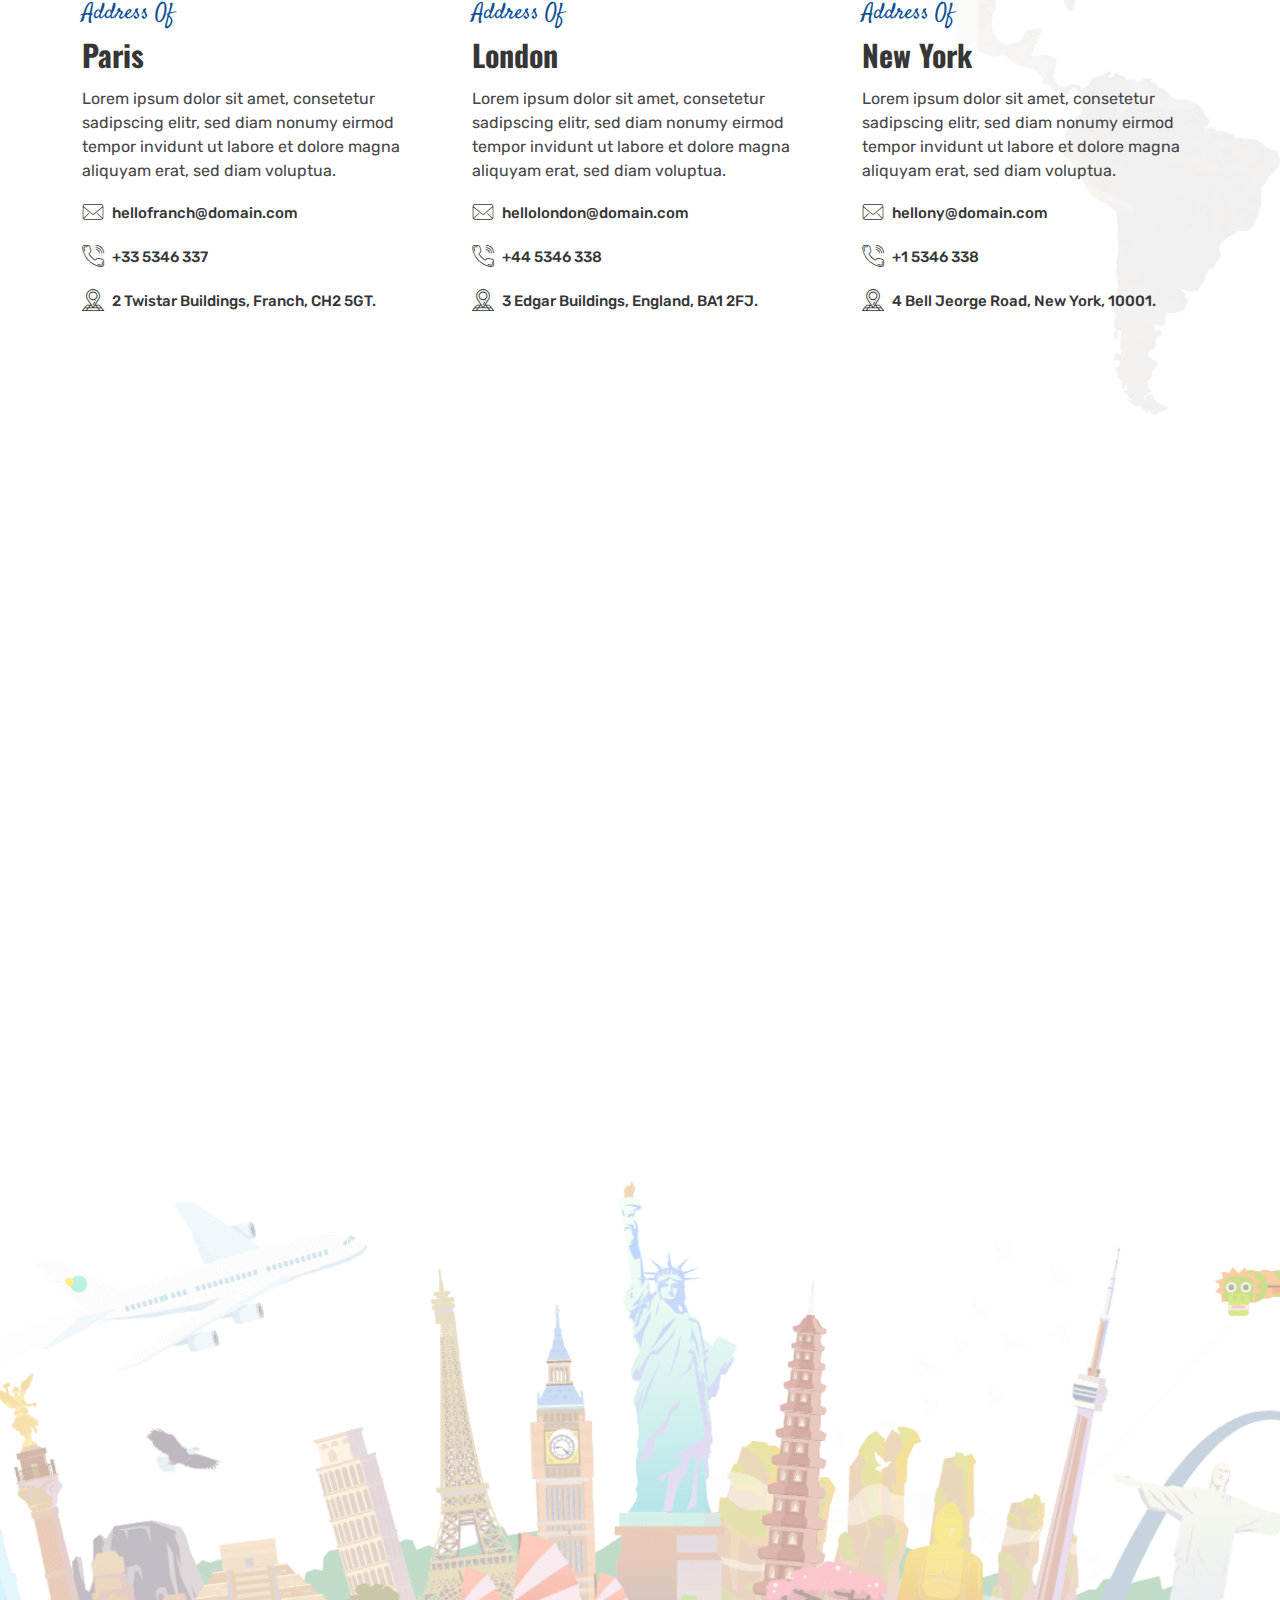
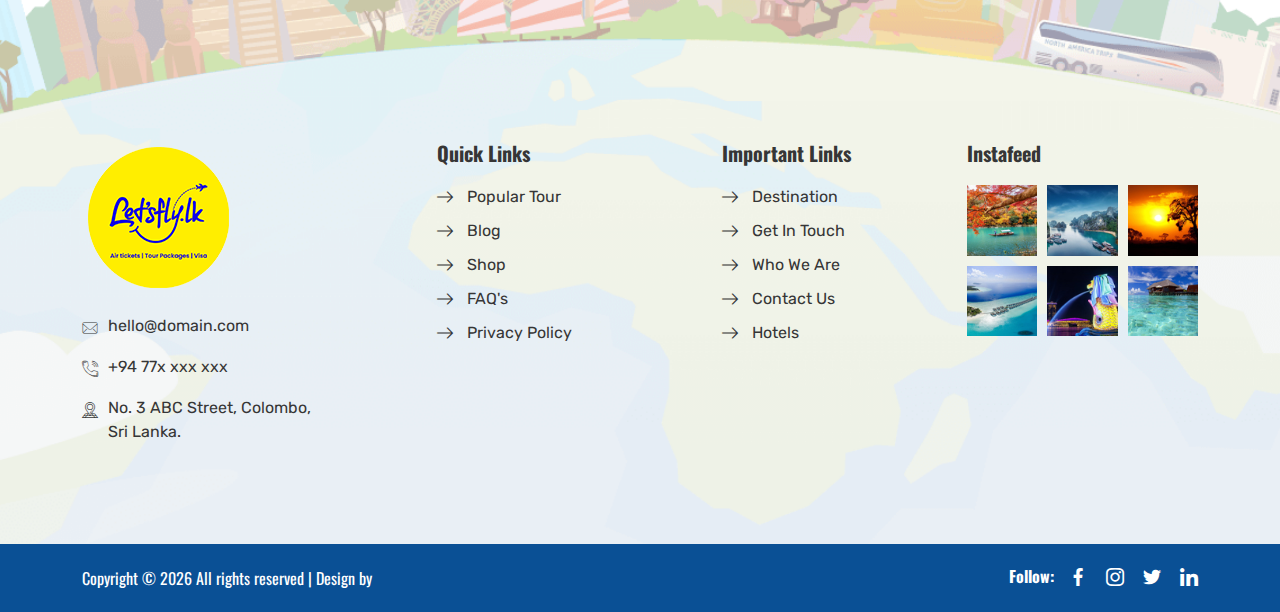
<file: contact.html>
<!DOCTYPE html>
<html lang="zxx">
    <head>
        <meta charset="utf-8">
        <meta name="description" content="Traip">
        <meta name="keywords" content="HTML,CSS,JavaScript">
        <meta name="author" content="EnvyTheme">
        <meta name="viewport" content="width=device-width, initial-scale=1, shrink-to-fit=no">
        <meta http-equiv="X-UA-Compatible" content="IE=Edge" />
        <title>Let's Fly | Contact</title>
        <link rel="icon" href="assets/images/logo-default-color.png" type="image/png" sizes="16x16">

        <!-- bootstrap css -->
        <link rel="stylesheet" href="assets/css/bootstrap.min.css" type="text/css" media="all" />
        <!-- animate css -->
        <link rel="stylesheet" href="assets/css/animate.min.css" type="text/css" media="all" />
        <!-- owl carousel css -->
        <link rel="stylesheet" href="assets/css/owl.carousel.min.css"  type="text/css" media="all" />
        <link rel="stylesheet" href="assets/css/owl.theme.default.min.css"  type="text/css" media="all" />
        <!-- meanmenu css -->
        <link rel="stylesheet" href="assets/css/meanmenu.min.css" type="text/css" media="all" />
        <!-- jquery ui css -->
        <link rel="stylesheet" href="assets/css/jquery-ui.min.css" type="text/css" media="all" />
        <!-- selectize css -->
        <link rel="stylesheet" href="assets/css/selectize.min.css" type="text/css" media="all" />
        <!-- magnific popup css -->
        <link rel="stylesheet" href="assets/css/magnific-popup.min.css" type="text/css" media="all" />
        <!-- icofont css -->
        <link rel='stylesheet' href='assets/css/icofont.min.css' type="text/css" media="all" />
        <!-- flaticon css -->
        <link rel='stylesheet' href='assets/css/flaticon.css' type="text/css" media="all" />
        <!-- style css -->
        <link rel="stylesheet" href="assets/css/style.css" type="text/css" media="all" />
        <!-- responsive css -->
        <link rel="stylesheet" href="assets/css/responsive.css" type="text/css" media="all" />
    </head>

    <body>
        <!-- preloader -->
        <div class="preloader">
            <div class="preloader-wrapper">
                <div class="preloader-grid">
                    <div class="preloader-grid-item preloader-grid-item-1"></div>
                    <div class="preloader-grid-item preloader-grid-item-2"></div>
                    <div class="preloader-grid-item preloader-grid-item-3"></div>
                    <div class="preloader-grid-item preloader-grid-item-4"></div>
                    <div class="preloader-grid-item preloader-grid-item-5"></div>
                    <div class="preloader-grid-item preloader-grid-item-6"></div>
                    <div class="preloader-grid-item preloader-grid-item-7"></div>
                    <div class="preloader-grid-item preloader-grid-item-8"></div>
                    <div class="preloader-grid-item preloader-grid-item-9"></div>
                </div>
            </div>
        </div>
        <!-- .end preloader -->
        <!-- Topbar -->
    <div class="topbar">
        <div class="container position-relative z-index-1">
            <div class="row align-items-center">
                <div class="topbar-item topbar-item-left">
                    <ul class="social-list">
                    <li>
                        <a href="https://www.facebook.com/" target="_blank"><i class="flaticon-facebook"></i></a>
                    </li>
                    <li>
                        <a href="https://www.instagram.com/" target="_blank"><i class="flaticon-instagram"></i></a>
                    </li>
                    <li>
                        <a href="https://twitter.com/" target="_blank"><i class="flaticon-twitter"></i></a>
                    </li>
                    <li>
                        <a href="https://linkedin.com/" target="_blank"><i class="flaticon-linkedin"></i></a>
                    </li>
                    </ul>
                </div>
                <div class="topbar-item justify-content-end">
                    <ul class="topbar-action">
                        <li>
                            <i class="flaticon-mail"></i>
                            <a href="mailto:hello@domain.com">hello@domain.com</a>
                        </li>
                        <li>
                            <i class="flaticon-telephone"></i>
                            <a href="tel:+9477xxxxxxx">+94 77x xxx xxx</a>
                        </li>
                        <li>
                            <i class="flaticon-address"></i>
                            No. 3 ABC Street, Colombo, Sri Lanka.
                        </li>
                    </ul>
                    <div class="dropdown language-option"> <!-- "language-option" class is used for language switcher -->
                        <button class="dropdown-toggle" type="button" id="language1" data-bs-toggle="dropdown" aria-haspopup="true" aria-expanded="false">
                            <i class="flaticon-worldwide"></i>
                            <span class="lang-name"></span>  <!-- "lang-name" class is used for language switcher -->
                        </button>
                    <div class="dropdown-menu language-dropdown-menu" aria-labelledby="language1">  <!-- "language-dropdown-menu" class is used for language switcher -->
                        <a class="dropdown-item" href="#">
                            <img src="assets/images/uk.png" alt="flag">
                            English
                        </a>
                        <a class="dropdown-item" href="#">
                            <img src="assets/images/china.png" alt="flag">
                            简体中文
                        </a>
                        <a class="dropdown-item" href="#">
                            <img src="assets/images/uae.png" alt="flag">
                            العربيّة
                        </a>
                    </div>
                    </div>
                </div>
            </div>
        </div>
    </div>
    <!-- Topbar -->
    <!-- Navbar -->
    <div class="fixed-top">
        <div class="navbar-area navbar-area-2">
            <div class="container">
                <div class="mobile-nav">
                    <a href="index.html" class="mobile-brand">
                        <img src="assets/images/logo-default-color.png" style="width: 65px;" alt="logo">
                    </a>
                    <div class="navbar-option">
                        <div class="navbar-option-item">
                            <ul class="navbar-option-list">
                                <li class="d-md-none">
                                    <a href="#" class="mobile-option-dot">
                                        <i class="flaticon-ellipsis"></i>
                                    </a>
                                    <!-- "mobile-option-dropdown" class is used for all options -->
                                    <div class="mobile-option-dropdown">
                                        <ul class="navbar-option-list">
                                            <li>
                                                <div class="navbar-language dropdown language-option"> <!-- "language-option" class is used for language switcher -->
                                                    <button class="dropdown-toggle" type="button" id="language2" data-bs-toggle="dropdown" aria-haspopup="true" aria-expanded="false">
                                                        <i class="flaticon-worldwide"></i>
                                                        <span class="lang-name"></span>  <!-- "lang-name" class is used for language switcher -->
                                                    </button>
                                                    <div class="dropdown-menu language-dropdown-menu" aria-labelledby="language2">  <!-- "language-dropdown-menu" class is used for language switcher -->
                                                        <a class="dropdown-item" href="#">
                                                            <img src="assets/images/uk.png" alt="flag">
                                                            English
                                                        </a>
                                                        <a class="dropdown-item" href="#">
                                                            <img src="assets/images/china.png" alt="flag">
                                                            简体中文
                                                        </a>
                                                        <a class="dropdown-item" href="#">
                                                            <img src="assets/images/uae.png" alt="flag">
                                                            العربيّة
                                                        </a>
                                                    </div>
                                                </div>
                                            </li>
                                            <li>
                                                <a href="#" class="top-sidebar-action">
                                                    <i class="flaticon-grid"></i>
                                                </a>
                                            </li>
                                        </ul>
                                    </div>
                                </li>
                                <li class="d-none d-md-inline-block d-lg-none">
                                    <div class="navbar-language dropdown language-option"> <!-- "language-option" class is used for language switcher -->
                                        <button class="dropdown-toggle" type="button" id="language3" data-bs-toggle="dropdown" aria-haspopup="true" aria-expanded="false">
                                            <i class="flaticon-worldwide"></i>
                                            <span class="lang-name"></span>  <!-- "lang-name" class is used for language switcher -->
                                        </button>
                                        <div class="dropdown-menu language-dropdown-menu" aria-labelledby="language3">  <!-- "language-dropdown-menu" class is used for language switcher -->
                                            <a class="dropdown-item" href="#">
                                                <img src="assets/images/uk.png" alt="flag">
                                                English
                                            </a>
                                            <a class="dropdown-item" href="#">
                                                <img src="assets/images/china.png" alt="flag">
                                                简体中文
                                            </a>
                                            <a class="dropdown-item" href="#">
                                                <img src="assets/images/uae.png" alt="flag">
                                                العربيّة
                                            </a>
                                        </div>
                                    </div>
                                </li>
                                </li>
                                <li class="d-none d-md-inline-block d-lg-none">
                                    <a href="#" class="top-sidebar-action">
                                        <i class="flaticon-grid"></i>
                                    </a>
                                </li>
                            </ul>
                        </div>
                    </div>
                </div>
            </div>
            <div class="main-nav">
                <div class="container">
                    <nav class="navbar navbar-expand-md navbar-light">
                        <a class="navbar-brand" href="index.html">
                            <img src="assets/images/logo-default-color.png" style="width:20%;" alt="logo">
                        </a>
                        <div class="collapse navbar-collapse mean-menu" id="navbarSupportedContent">
                            <ul class="navbar-nav mx-auto">
                                <li class="nav-item">
                                    <a href="index.html" class="nav-link dropdown-toggle">Home</a>
                                </li>
                                <li class="nav-item">
                                    <a href="about-us.html" class="nav-link dropdown-toggle">About Us</a>
                                </li>
                                <li class="nav-item">
                                    <a href="sri_lanka_tour.html" class="nav-link dropdown-toggle">Sri Lanka Tours</a>
                                </li>
                                <li class="nav-item">
                                    <a href="world_tour.html" class="nav-link dropdown-toggle">World Tours</a>
                                </li>
                                <li class="nav-item">
                                    <a href="#" class="nav-link dropdown-toggle">Services</a>
                                    <ul class="dropdown-menu">
                                        <li class="nav-item">
                                            <a href="airticket.html" class="nav-link">Air Ticketing</a>
                                        </li>
                                        <li class="nav-item">
                                            <a href="visa.html" class="nav-link">Visa</a>
                                        </li>
                                    </ul>
                                </li>
                                <li class="nav-item">
                                    <a href="contact.html" class="nav-link active" style="background-color: #0a5095;">Contact</a>
                                </li>
                            </ul>
                        </div>
                        <div class="navbar-option">
                            <div class="navbar-option-item">
                                <a href="contact.html" class="btn main-btn main-btn-arrow">Book Now <i class="flaticon-right-arrow"></i></a>
                            </div>
                        </div>
                    </nav>
                </div>
            </div>
        </div>
    </div>
    <!-- Navbar -->
    <!-- Header -->
    <header class="inner-page-header inner-page-header-5">
        <!-- <div class="inner-header-shape"></div> -->
        <!-- header-content -->
        <div class="container">
            <div class="header-content m-auto">
                <h1>Contact</h1>
                <nav aria-label="breadcrumb">
                    <ol class="breadcrumb">
                        <li class="breadcrumb-item"><a href="index.html">Home</a></li>
                        <li class="breadcrumb-item active" aria-current="page">Contact</li>
                    </ol>
                </nav>
            </div>
        </div>
    </header>
    <!-- Header -->
    <!-- Contact -->
    <div class="contact-section pt-100 pb-70 position-relative" style="margin-top: 50px;">
        <div class="map-shapes">
            <div class="map-shape map-shape-1 map-shape-top">
                <img src="assets/images/shapes/map-1.png" alt="shape">
            </div>
            <div class="map-shape map-shape-2 map-shape-bottom">
                <img src="assets/images/shapes/map-2.png" alt="shape">
            </div>
        </div>
        <div class="container">
            <div class="row mb-30">
                <div class="col-lg-6 pb-30">
                    <div class="contact-grid-item contact-grid-bg"></div>
                </div>
                <div class="col-lg-6 pb-30 desk-pad-left-40">
                    <div class="contact-grid-item">
                        <div class="section-title about-title section-title-left text-start">
                            <small>Contact With Us</small>
                            <h2>We'll Love To Hear From You</h2>
                        </div>
                        <form class="contact-form" id="contactForm">
                            <div class="form-group mb-20">
                                <input type="text" name="name" id="name" class="form-control" placeholder="Name*" required data-error="Please Enter Your Name" />
                                <div class="help-block with-errors"></div>
                            </div>
                            <div class="form-group mb-20">
                                <input type="text" name="email" id="email" class="form-control" placeholder="Email Address*" required data-error="Please Enter Your Email" />
                                <div class="help-block with-errors"></div>
                            </div>
                            <div class="form-group mb-20">
                                <input type="text" name="phone" id="phone" class="form-control" placeholder="Phone No." />
                            </div>
                            <div class="form-group mb-20">
                                <input type="text" name="subject" id="subject" class="form-control" placeholder="Email Subject*" required data-error="Please Enter Your Subject" />
                                <div class="help-block with-errors"></div>
                            </div>
                            <div class="form-group mb-20">
                                <textarea name="message" class="form-control" id="message" rows="6" placeholder="Your Message"></textarea>
                            </div>
                            <div class="input-checkbox mb-20">
                                <input type="checkbox" id="check1">
                                <label for="check1">I have read all <a href="terms-condition.html">terms & condition</a> & <a href="privacy-policy.html">privacy policy</a>.</label>
                            </div>
                            <div class="col-12">
                                <button class="btn main-btn main-btn-arrow" type="submit">Send Message <i class="flaticon-right-arrow"></i></button>
                                <div id="msgSubmit"></div>
                            </div>
                        </form>
                    </div>
                </div>
            </div>
            <div class="row">
                <div class="col-sm-6 col-lg-4 pb-30">
                    <div class="contact-info-item desk-pad-right-10">
                        <small>Address Of</small>
                        <h2>Paris</h2>
                        <p>Lorem ipsum dolor sit amet, consetetur sadipscing elitr, sed diam nonumy eirmod tempor invidunt ut labore et dolore magna aliquyam erat, sed diam voluptua.</p>
                        <ul>
                            <li>
                                <i class="flaticon-mail"></i>
                                <a href="mailto:hellofranch@traip.com">hellofranch@domain.com</a>
                            </li>
                            <li>
                                <i class="flaticon-telephone"></i>
                                <a href="tel:+33-5346-337">+33 5346 337</a>
                            </li>
                            <li>
                                <i class="flaticon-address"></i>
                                2 Twistar Buildings, Franch, CH2 5GT.
                            </li>
                        </ul>
                    </div>
                </div>
                <div class="col-sm-6 col-lg-4 pb-30">
                    <div class="contact-info-item desk-pad-left-10 desk-pad-right-10">
                        <small>Address Of</small>
                        <h2>London</h2>
                        <p>Lorem ipsum dolor sit amet, consetetur sadipscing elitr, sed diam nonumy eirmod tempor invidunt ut labore et dolore magna aliquyam erat, sed diam voluptua.</p>
                        <ul>
                            <li>
                                <i class="flaticon-mail"></i>
                                <a href="mailto:hellolondon@traip.com">hellolondon@domain.com</a>
                            </li>
                            <li>
                                <i class="flaticon-telephone"></i>
                                <a href="tel:+44-5346-337">+44 5346 338</a>
                            </li>
                            <li>
                                <i class="flaticon-address"></i>
                                3 Edgar Buildings, England, BA1 2FJ.
                            </li>
                        </ul>
                    </div>
                </div>
                <div class="col-sm-6 col-lg-4 pb-30 offset-sm-3 offset-lg-0">
                    <div class="contact-info-item desk-pad-left-20">
                        <small>Address Of</small>
                        <h2>New York</h2>
                        <p>Lorem ipsum dolor sit amet, consetetur sadipscing elitr, sed diam nonumy eirmod tempor invidunt ut labore et dolore magna aliquyam erat, sed diam voluptua.</p>
                        <ul>
                            <li>
                                <i class="flaticon-mail"></i>
                                <a href="mailto:hellony@traip.com">hellony@domain.com</a>
                            </li>
                            <li>
                                <i class="flaticon-telephone"></i>
                                <a href="tel:+1-5346-337">+1 5346 338</a>
                            </li>
                            <li>
                                <i class="flaticon-address"></i>
                                4 Bell Jeorge Road, New York, 10001.
                            </li>
                        </ul>
                    </div>
                </div>
            </div>
        </div>
    </div>
    <!-- Contact -->
    <!-- Iframe -->
    <div class="contact-map-iframe mb-100">
        <iframe src="https://www.google.com/maps/embed?pb=!1m18!1m12!1m3!1d317718.69319292053!2d-0.3817765050863085!3d51.528307984912544!2m3!1f0!2f0!3f0!3m2!1i1024!2i768!4f13.1!3m3!1m2!1s0x47d8a00baf21de75%3A0x52963a5addd52a99!2sLondon%2C%20UK!5e0!3m2!1sen!2sbd!4v1616569012897!5m2!1sen!2sbd"></iframe>
    </div>
    <!-- Iframe -->
    <!-- Footer -->
    <footer class="footer footer-bg">
            <div class="footer-upper pb-70 position-relative">
                <div class="container">
                    <div class="row">
                        <div class="col-sm-6 col-md-6 col-lg-3">
                            <div class="footer-content-item">
                                <div class="footer-logo">
                                    <a href="index.html"><img src="assets/images/logo-black.png" alt="logo"></a>
                                </div>
                                <ul class="footer-details footer-address">
                                    <li>
                                        <i class="flaticon-mail"></i>
                                        <a href="mailto:hello@domain.com">hello@domain.com</a>
                                    </li>
                                    <li>
                                        <i class="flaticon-telephone"></i>
                                        <a href="tel:+9477xxxxxxx">+94 77x xxx xxx</a>
                                    </li>
                                    <li>
                                        <i class="flaticon-address"></i>
                                        No. 3 ABC Street, Colombo,<br> Sri Lanka.
                                    </li>
                                </ul>
                            </div>
                        </div>
                        <div class="col-sm-6 col-md-6 col-lg-3">
                            <div class="footer-content-list footer-content-item desk-pad-left-70">
                                <div class="footer-content-title">
                                    <h3>Quick Links</h3>
                                </div>
                                <ul class="footer-details footer-list">
                                    <li>
                                        <a href="#">Popular Tour</a>
                                    </li>
                                    <li>
                                        <a href="#">Blog</a>
                                    </li>
                                    <li>
                                        <a href="#">Shop</a>
                                    </li>
                                    <li>
                                        <a href="#">FAQ's</a>
                                    </li>
                                    <li>
                                        <a href="#">Privacy Policy</a>
                                    </li>
                                </ul>
                            </div>
                        </div>
                        <div class="col-sm-6 col-md-6 col-lg-3">
                            <div class="footer-content-list footer-content-item desk-pad-left-70">
                                <div class="footer-content-title">
                                    <h3>Important Links</h3>
                                </div>
                                <ul class="footer-details footer-list">
                                    <li>
                                        <a href="#">Destination</a>
                                    </li>
                                    <li>
                                        <a href="#">Get In Touch</a>
                                    </li>
                                    <li>
                                        <a href="#">Who We Are</a>
                                    </li>
                                    <li>
                                        <a href="#">Contact Us</a>
                                    </li>
                                    <li>
                                        <a href="#">Hotels</a>
                                    </li>
                                </ul>
                            </div>
                        </div>
                        <div class="col-sm-6 col-md-6 col-lg-3">
                            <div class="footer-content-list footer-content-item desk-pad-left-30">
                                <div class="footer-content-title">
                                    <h3>Instafeed</h3>
                                </div>
                                <div class="footer-details">
                                    <ul class="footer-gallery">
                                        <li>
                                            <a href="https://www.instagram.com/">
                                            <img src="assets/images/instafeed/instafeed-1.jpg" alt="insta"></a>
                                        </li>
                                        <li>
                                            <a href="https://www.instagram.com/">
                                            <img src="assets/images/instafeed/instafeed-2.jpg" alt="insta"></a>
                                        </li>
                                        <li>
                                            <a href="https://www.instagram.com/">
                                            <img src="assets/images/instafeed/instafeed-3.jpg" alt="insta"></a>
                                        </li>
                                        <li>
                                            <a href="https://www.instagram.com/">
                                            <img src="assets/images/instafeed/instafeed-4.jpg" alt="insta"></a>
                                        </li>
                                        <li>
                                            <a href="https://www.instagram.com/">
                                            <img src="assets/images/instafeed/instafeed-5.jpg" alt="insta"></a>
                                        </li>
                                        <li>
                                            <a href="https://www.instagram.com/">
                                            <img src="assets/images/instafeed/instafeed-6.jpg" alt="insta"></a>
                                        </li>
                                    </ul>
                                </div>
                            </div>
                        </div>
                    </div>
                </div>
            </div>
            <div class="footer-lower">
                <div class="container">
                    <div class="row align-items-center">
                        <div class="col footer-lower-item">
                            <div class="footer-copyright-text">
                                <p>Copyright &copy;
                                    <script>
                                        document.write(new Date().getFullYear());
                                    </script> All rights reserved | Design by <a href="http://www.aitech.lk/" target="_blank">AI TECH</a></p>
                            </div>
                        </div>
                        <div class="col footer-lower-item footer-lower-right">
                            Follow:
                            <ul class="social-list">
                                <li>
                                    <a href="https://www.facebook.com/" target="_blank"><i class="flaticon-facebook"></i></a>
                                </li>
                                <li>
                                    <a href="https://www.instagram.com/" target="_blank"><i class="flaticon-instagram"></i></a>
                                </li>
                                <li>
                                    <a href="https://twitter.com/" target="_blank"><i class="flaticon-twitter"></i></a>
                                </li>
                                <li>
                                    <a href="https://linkedin.com/" target="_blank"><i class="flaticon-linkedin"></i></a>
                                </li>
                            </ul>
                        </div>
                    </div>
                </div>
            </div>
        </footer>
    <!-- Footer -->

    <!-- Top Sidebar -->
    <div class="top-sidebar-wrapper">
        <div class="top-sidebar-modal">
            <div class="top-sidebar-body">
                <div class="topbar-sidebar-header">
                    <div class="topbar-sidebar-brand">
                        <a href="index.html">
                            <img src="assets/images/logo-default-color.png" alt="logo">
                        </a>
                    </div>
                    <div class="topbar-sidebar-close">
                        <i class="flaticon-close"></i>
                    </div>
                </div>
                <div class="topbar-sidebar-item">
                    <h3>Contact Us</h3>
                    <ul class="topbar-sidebar-lists">
                        <li>
                            <i class="flaticon-mail"></i>
                            <a href="mailto:hhello@domain.com">hello@domain.com</a>
                        </li>
                        <li>
                            <i class="flaticon-telephone"></i>
                            <a href="tel:+9477xxxxxxx">+94 77x xxx xxx</a>
                        </li>
                        <li>
                            <i class="flaticon-address"></i>
                            No. 3 ABC Street, Colombo, Sri Lanka.
                        </li>
                    </ul>
                </div>
                <div class="topbar-sidebar-item">
                    <h3>Follow Us</h3>
                    <ul class="social-list">
                        <li>
                            <a href="https://www.facebook.com/" target="_blank"><i class="flaticon-facebook"></i></a>
                        </li>
                        <li>
                            <a href="https://www.instagram.com/" target="_blank"><i class="flaticon-instagram"></i></a>
                        </li>
                        <li>
                            <a href="https://twitter.com/" target="_blank"><i class="flaticon-twitter"></i></a>
                        </li>
                        <li>
                            <a href="https://linkedin.com/" target="_blank"><i class="flaticon-linkedin"></i></a>
                        </li>
                    </ul>
                </div>
            </div>
        </div>
    </div>
        

    <!-- Search Wrapper -->
    <div class="searchbar-wrapper">
        <div class="searchbar-body">
            <div class="searchbar-close page-searchbar-close">
                <i class="flaticon-close"></i>
            </div>
            <div class="searchbar-form">
                <img src="assets/images/logo.png" alt="logo">
                <form>
                    <div class="form-group">
                        <input type="text" placeholder="Search*" class="form-control" required>
                        <button class="btn main-btn" type="submit">Search Now</button>
                    </div>
                </form>
            </div>
        </div>
    </div>
    <!-- Search Wrapper -->
    
    <!-- Scroll-top -->
    <div class="scroll-top" id="scrolltop">
        <div class="scroll-top-inner">
            <i class="icofont-long-arrow-up"></i>
        </div>
    </div>
    <!-- Scroll-top -->


    <!-- essential js -->
    <script src="assets/js/jquery-3.6.0.min.js"></script>
    <script src="assets/js/bootstrap.bundle.min.js"></script>
    <!-- jquery ui js -->
    <script src="assets/js/jquery-ui.js"></script>
    <!-- selectize js -->
    <script src="assets/js/selectize.min.js"></script>
    <!-- magnific popup js -->
    <script src="assets/js/jquery.magnific-popup.min.js"></script>
    <!-- owl carousel js -->
    <script src="assets/js/owl.carousel.min.js"></script>
    <!-- form ajazchimp js -->
    <script src="assets/js/jquery.ajaxchimp.min.js"></script>
    <!-- form validator js  -->
    <script src="assets/js/form-validator.min.js"></script>
    <!-- contact form js -->
    <script src="assets/js/contact-form-script.js"></script>
    <!-- meanmenu js -->
    <script src="assets/js/jquery.meanmenu.min.js"></script>
    <!-- main js -->
    <script src="assets/js/script.js"></script>
    </body>
</html>
</file>
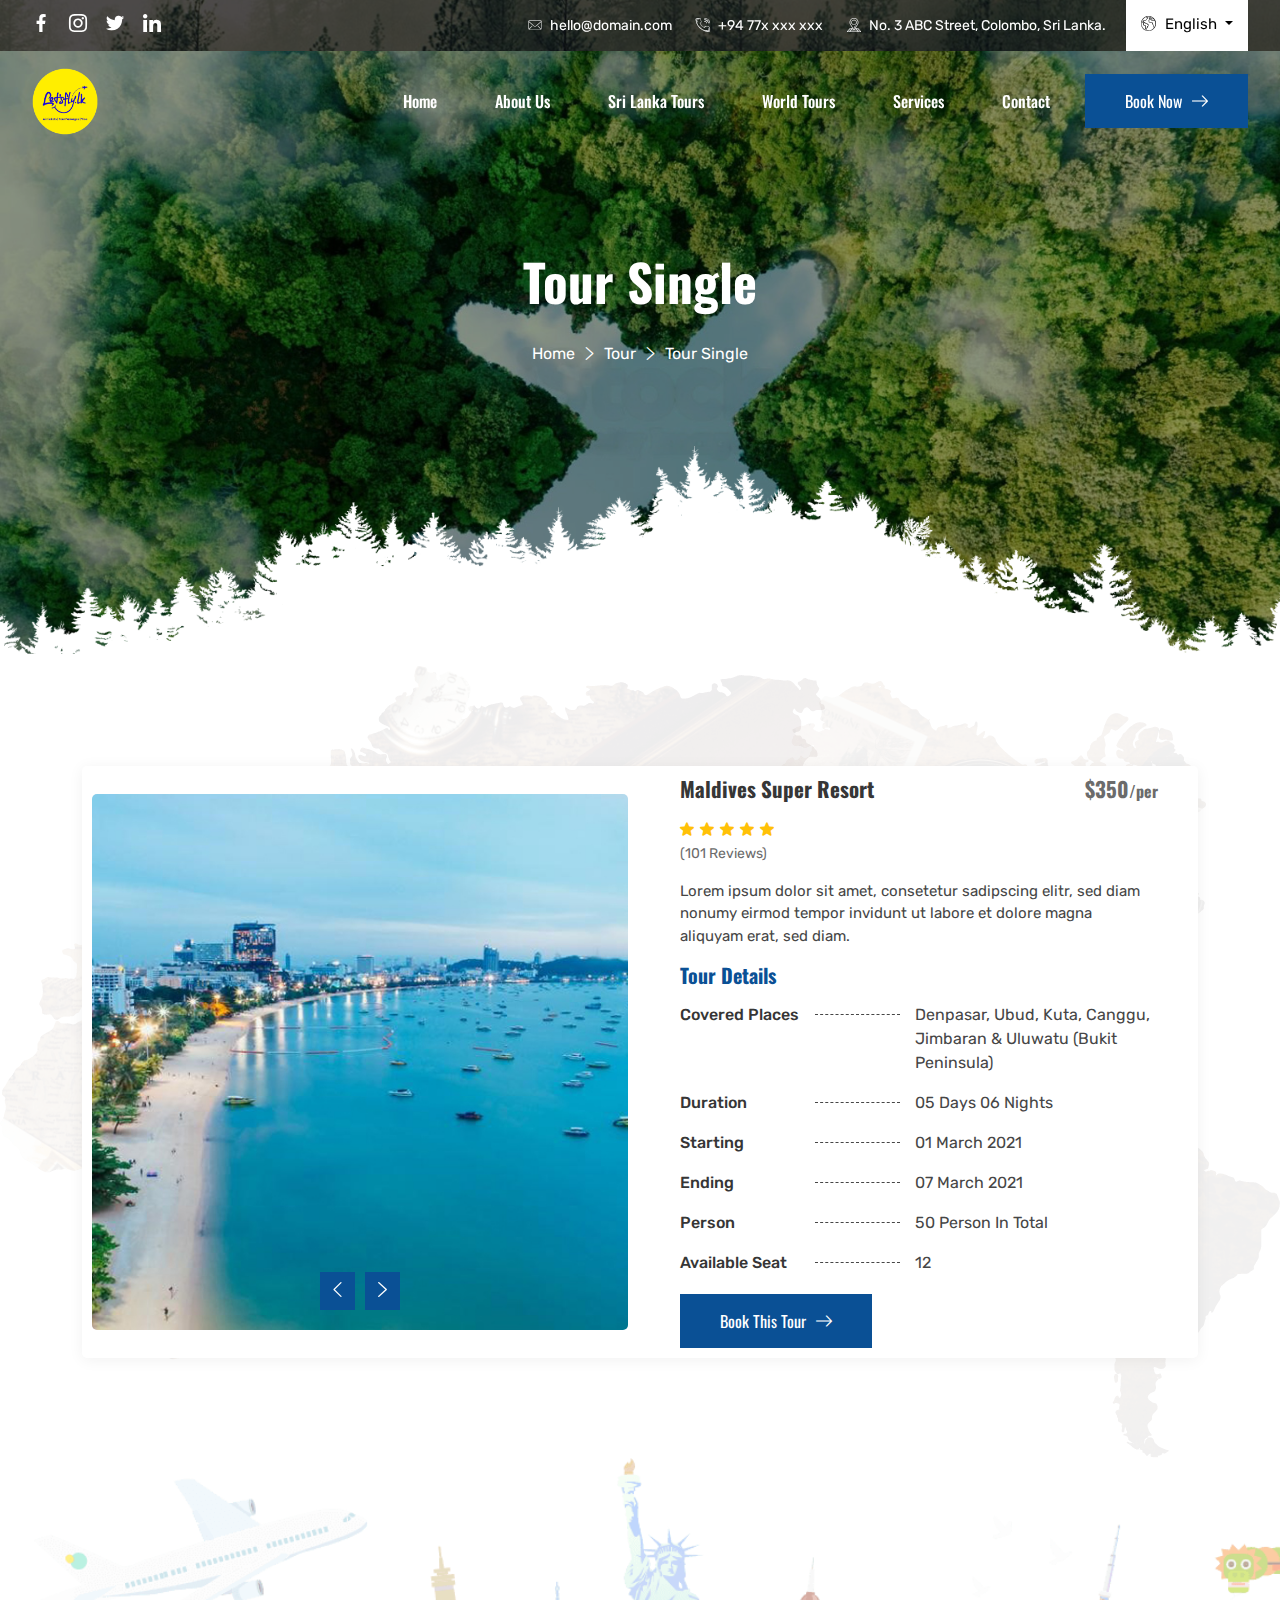
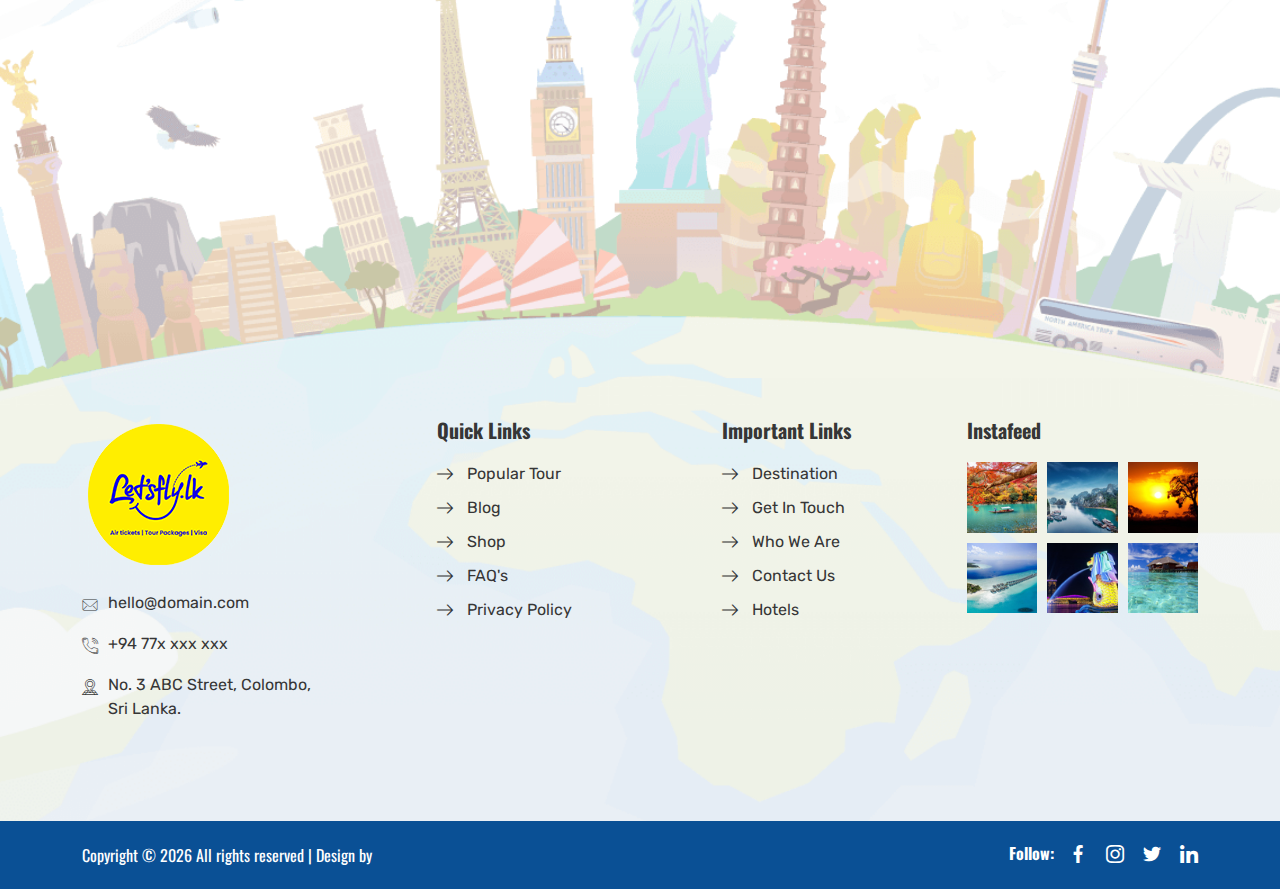
<file: single-tour.html>
<!DOCTYPE html>
<html lang="zxx">
    <head>
        <meta charset="utf-8">
        <meta name="description" content="Traip">
        <meta name="keywords" content="HTML,CSS,JavaScript">
        <meta name="author" content="EnvyTheme">
        <meta name="viewport" content="width=device-width, initial-scale=1, shrink-to-fit=no">
        <meta http-equiv="X-UA-Compatible" content="IE=Edge" />
        <title>Let's Fly | Single Tour</title>
        <link rel="icon" href="assets/images/logo-default-color.png" type="image/png" sizes="16x16">

        <!-- bootstrap css -->
        <link rel="stylesheet" href="assets/css/bootstrap.min.css" type="text/css" media="all" />
        <!-- animate css -->
        <link rel="stylesheet" href="assets/css/animate.min.css" type="text/css" media="all" />
        <!-- owl carousel css -->
        <link rel="stylesheet" href="assets/css/owl.carousel.min.css"  type="text/css" media="all" />
        <link rel="stylesheet" href="assets/css/owl.theme.default.min.css"  type="text/css" media="all" />
        <!-- meanmenu css -->
        <link rel="stylesheet" href="assets/css/meanmenu.min.css" type="text/css" media="all" />
        <!-- jquery ui css -->
        <link rel="stylesheet" href="assets/css/jquery-ui.min.css" type="text/css" media="all" />
        <!-- selectize css -->
        <link rel="stylesheet" href="assets/css/selectize.min.css" type="text/css" media="all" />
        <!-- magnific popup css -->
        <link rel="stylesheet" href="assets/css/magnific-popup.min.css" type="text/css" media="all" />
        <!-- icofont css -->
        <link rel='stylesheet' href='assets/css/icofont.min.css' type="text/css" media="all" />
        <!-- flaticon css -->
        <link rel='stylesheet' href='assets/css/flaticon.css' type="text/css" media="all" />
        <!-- style css -->
        <link rel="stylesheet" href="assets/css/style.css" type="text/css" media="all" />
        <!-- responsive css -->
        <link rel="stylesheet" href="assets/css/responsive.css" type="text/css" media="all" />
    </head>

    <body>
        <!-- preloader -->
        <div class="preloader">
            <div class="preloader-wrapper">
                <div class="preloader-grid">
                    <div class="preloader-grid-item preloader-grid-item-1"></div>
                    <div class="preloader-grid-item preloader-grid-item-2"></div>
                    <div class="preloader-grid-item preloader-grid-item-3"></div>
                    <div class="preloader-grid-item preloader-grid-item-4"></div>
                    <div class="preloader-grid-item preloader-grid-item-5"></div>
                    <div class="preloader-grid-item preloader-grid-item-6"></div>
                    <div class="preloader-grid-item preloader-grid-item-7"></div>
                    <div class="preloader-grid-item preloader-grid-item-8"></div>
                    <div class="preloader-grid-item preloader-grid-item-9"></div>
                </div>
            </div>
        </div>
        <!-- .end preloader -->
        <!-- Topbar -->
        <div class="topbar">
            <div class="container position-relative z-index-1">
                <div class="row align-items-center">
                    <div class="topbar-item topbar-item-left">
                        <ul class="social-list">
                            <li>
                                <a href="https://www.facebook.com/" target="_blank"><i class="flaticon-facebook"></i></a>
                            </li>
                            <li>
                                <a href="https://www.instagram.com/" target="_blank"><i class="flaticon-instagram"></i></a>
                            </li>
                            <li>
                                <a href="https://twitter.com/" target="_blank"><i class="flaticon-twitter"></i></a>
                            </li>
                            <li>
                                <a href="https://linkedin.com/" target="_blank"><i class="flaticon-linkedin"></i></a>
                            </li>
                        </ul>
                    </div>
                    <div class="topbar-item justify-content-end">
                        <ul class="topbar-action">
                            <li>
                                <i class="flaticon-mail"></i>
                                <a href="mailto:hello@domain.com">hello@domain.com</a>
                            </li>
                            <li>
                                <i class="flaticon-telephone"></i>
                                <a href="tel:+9477xxxxxxx">+94 77x xxx xxx</a>
                            </li>
                            <li>
                                <i class="flaticon-address"></i>
                                No. 3 ABC Street, Colombo, Sri Lanka.
                            </li>
                        </ul>
                        <div class="dropdown language-option"> <!-- "language-option" class is used for language switcher -->
                            <button class="dropdown-toggle" type="button" id="language1" data-bs-toggle="dropdown" aria-haspopup="true" aria-expanded="false">
                                <i class="flaticon-worldwide"></i>
                                <span class="lang-name"></span>  <!-- "lang-name" class is used for language switcher -->
                            </button>
                            <div class="dropdown-menu language-dropdown-menu" aria-labelledby="language1">  <!-- "language-dropdown-menu" class is used for language switcher -->
                                <a class="dropdown-item" href="#">
                                    <img src="assets/images/uk.png" alt="flag">
                                    English
                                </a>
                                <a class="dropdown-item" href="#">
                                    <img src="assets/images/china.png" alt="flag">
                                    简体中文
                                </a>
                                <a class="dropdown-item" href="#">
                                    <img src="assets/images/uae.png" alt="flag">
                                    العربيّة
                                </a>
                            </div>
                        </div>
                    </div>
                </div>
            </div>
        </div>
        <!-- Topbar -->
        <!-- Navbar -->
        <div class="fixed-top">
            <div class="navbar-area navbar-area-2">
                <div class="container">
                    <div class="mobile-nav">
                        <a href="index.html" class="mobile-brand">
                            <img src="assets/images/logo-default-color.png" style="width: 65px;" alt="logo">
                        </a>
                        <div class="navbar-option">
                            <div class="navbar-option-item">
                                <ul class="navbar-option-list">
                                    <li class="d-md-none">
                                        <a href="#" class="mobile-option-dot">
                                            <i class="flaticon-ellipsis"></i>
                                        </a>
                                        <!-- "mobile-option-dropdown" class is used for all options -->
                                        <div class="mobile-option-dropdown">
                                            <ul class="navbar-option-list">
                                                <li>
                                                    <div class="navbar-language dropdown language-option"> <!-- "language-option" class is used for language switcher -->
                                                        <button class="dropdown-toggle" type="button" id="language2" data-bs-toggle="dropdown" aria-haspopup="true" aria-expanded="false">
                                                            <i class="flaticon-worldwide"></i>
                                                            <span class="lang-name"></span>  <!-- "lang-name" class is used for language switcher -->
                                                        </button>
                                                        <div class="dropdown-menu language-dropdown-menu" aria-labelledby="language2">  <!-- "language-dropdown-menu" class is used for language switcher -->
                                                            <a class="dropdown-item" href="#">
                                                                <img src="assets/images/uk.png" alt="flag">
                                                                English
                                                            </a>
                                                            <a class="dropdown-item" href="#">
                                                                <img src="assets/images/china.png" alt="flag">
                                                                简体中文
                                                            </a>
                                                            <a class="dropdown-item" href="#">
                                                                <img src="assets/images/uae.png" alt="flag">
                                                                العربيّة
                                                            </a>
                                                        </div>
                                                    </div>
                                                </li>
                                                <li>
                                                    <a href="#" class="top-sidebar-action">
                                                        <i class="flaticon-grid"></i>
                                                    </a>
                                                </li>
                                            </ul>
                                        </div>
                                    </li>
                                    <li class="d-none d-md-inline-block d-lg-none">
                                        <div class="navbar-language dropdown language-option"> <!-- "language-option" class is used for language switcher -->
                                            <button class="dropdown-toggle" type="button" id="language3" data-bs-toggle="dropdown" aria-haspopup="true" aria-expanded="false">
                                                <i class="flaticon-worldwide"></i>
                                                <span class="lang-name"></span>  <!-- "lang-name" class is used for language switcher -->
                                            </button>
                                            <div class="dropdown-menu language-dropdown-menu" aria-labelledby="language3">  <!-- "language-dropdown-menu" class is used for language switcher -->
                                                <a class="dropdown-item" href="#">
                                                    <img src="assets/images/uk.png" alt="flag">
                                                    English
                                                </a>
                                                <a class="dropdown-item" href="#">
                                                    <img src="assets/images/china.png" alt="flag">
                                                    简体中文
                                                </a>
                                                <a class="dropdown-item" href="#">
                                                    <img src="assets/images/uae.png" alt="flag">
                                                    العربيّة
                                                </a>
                                            </div>
                                        </div>
                                    </li>
                                    </li>
                                    <li class="d-none d-md-inline-block d-lg-none">
                                        <a href="#" class="top-sidebar-action">
                                            <i class="flaticon-grid"></i>
                                        </a>
                                    </li>
                                </ul>
                            </div>
                        </div>
                    </div>
                </div>
                <div class="main-nav">
                    <div class="container">
                        <nav class="navbar navbar-expand-md navbar-light">
                            <a class="navbar-brand" href="index.html">
                                <img src="assets/images/logo-default-color.png" style="width:20%;" alt="logo">
                            </a>
                            <div class="collapse navbar-collapse mean-menu" id="navbarSupportedContent">
                                <ul class="navbar-nav mx-auto">
                                    <li class="nav-item">
                                        <a href="index.html" class="nav-link dropdown-toggle">Home</a>
                                    </li>
                                    <li class="nav-item">
                                        <a href="about-us.html" class="nav-link dropdown-toggle">About Us</a>
                                    </li>
                                    <li class="nav-item">
                                        <a href="sri_lanka_tour.html" class="nav-link dropdown-toggle">Sri Lanka Tours</a>
                                    </li>
                                    <li class="nav-item">
                                        <a href="world_tour.html" class="nav-link dropdown-toggle">World Tours</a>
                                    </li>
                                    <li class="nav-item">
                                        <a href="#" class="nav-link dropdown-toggle">Services</a>
                                        <ul class="dropdown-menu">
                                            <li class="nav-item">
                                                <a href="airticket.html" class="nav-link">Air Ticketing</a>
                                            </li>
                                            <li class="nav-item">
                                                <a href="visa.html" class="nav-link">Visa</a>
                                            </li>
                                        </ul>
                                    </li>
                                    <li class="nav-item">
                                        <a href="contact.html" class="nav-link">Contact</a>
                                    </li>
                                </ul>
                            </div>
                            <div class="navbar-option">
                                <div class="navbar-option-item">
                                    <a href="contact.html" class="btn main-btn main-btn-arrow">Book Now <i class="flaticon-right-arrow"></i></a>
                                </div>
                            </div>
                        </nav>
                    </div>
                </div>
            </div>
        </div>
        <!-- Navbar -->
        <!-- Header -->
        <header class="inner-page-header inner-page-header-1">
            <div class="inner-header-shape"></div>
            <!-- header-content -->
            <div class="container">
                <div class="header-content m-auto">
                    <h1>Tour Single</h1>
                    <nav aria-label="breadcrumb">
                        <ol class="breadcrumb">
                            <li class="breadcrumb-item"><a href="index.html">Home</a></li>
                            <li class="breadcrumb-item"><a href="tour.html">Tour</a></li>
                            <li class="breadcrumb-item active" aria-current="page">Tour Single</li>
                        </ol>
                    </nav>
                </div>
            </div>
        </header>
        <!-- Header -->
        <!-- Tour -->
        <section class="tour-section pt-100 pb-100 position-relative">
            <div class="map-shapes">
                <div class="map-shape map-shape-1 map-shape-top">
                    <img src="assets/images/shapes/map-1.png" alt="shape">
                </div>
                <div class="map-shape map-shape-2 map-shape-bottom">
                    <img src="assets/images/shapes/map-2.png" alt="shape">
                </div>
            </div>
            <div class="container">
                <div class="details-card">
                    <div class="row align-items-center">
                        <div class="col-lg-6">
                            <div class="details-card-image-carousel owl-carousel owl-theme default-owl-theme">
                                <div class="item">
                                    <img src="assets/images/tours/tour-1.jpg" alt="tour">
                                </div>
                                <div class="item">
                                    <img src="assets/images/tours/tour-2.jpg" alt="tour">
                                </div>
                                <div class="item">
                                    <img src="assets/images/tours/tour-3.jpg" alt="tour">
                                </div>
                            </div>
                        </div>
                        <div class="col-lg-6 desk-pad-left-40">
                            <div class="details-card-content">
                                <div class="card-2-info">
                                    <h3>Maldives Super Resort</h3>
                                    <div class="card-2-info-price">$350<span>/per</span></div>
                                </div>
                                <div class="card-2-reviews">
                                    <ul class="review-star">
                                        <li class="full-star"><i class="flaticon-star"></i></li>
                                        <li class="full-star"><i class="flaticon-star"></i></li>
                                        <li class="full-star"><i class="flaticon-star"></i></li>
                                        <li class="full-star"><i class="flaticon-star"></i></li>
                                        <li class="full-star"><i class="flaticon-star"></i></li>
                                    </ul>
                                    <span>(101 Reviews)</span>
                                </div>
                                <p>Lorem ipsum dolor sit amet, consetetur sadipscing elitr, sed diam nonumy eirmod tempor invidunt ut labore et dolore magna aliquyam erat, sed diam.</p>
                                <div class="details-card-info">
                                    <h4>Tour Details</h4>
                                    <div class="details-card-info-list">
                                        <div class="details-card-list-item">
                                            <div class="details-card-list-label">Covered Places</div>
                                            <div class="details-card-list-texts">Denpasar, Ubud, Kuta, Canggu, Jimbaran & Uluwatu (Bukit Peninsula)</div>
                                        </div>
                                        <div class="details-card-list-item">
                                            <div class="details-card-list-label">Duration</div>
                                            <div class="details-card-list-texts">05 Days 06 Nights</div>
                                        </div>
                                        <div class="details-card-list-item">
                                            <div class="details-card-list-label">Starting</div>
                                            <div class="details-card-list-texts">01 March 2021</div>
                                        </div>
                                        <div class="details-card-list-item">
                                            <div class="details-card-list-label">Ending</div>
                                            <div class="details-card-list-texts">07 March 2021</div>
                                        </div>
                                        <div class="details-card-list-item">
                                            <div class="details-card-list-label">Person</div>
                                            <div class="details-card-list-texts">50 Person In Total</div>
                                        </div>
                                        <div class="details-card-list-item">
                                            <div class="details-card-list-label">Available Seat</div>
                                            <div class="details-card-list-texts">12</div>
                                        </div>
                                    </div>
                                </div>
                                <a href="#" class="btn main-btn main-btn-arrow">Book This Tour <i class="flaticon-right-arrow"></i></a>
                            </div>
                        </div>
                    </div>
                </div>
            </div>
        </section>
        <!-- Tour -->
        <!-- Footer -->
        <footer class="footer footer-bg">
            <div class="footer-upper pb-70 position-relative">
                <div class="container">
                    <div class="row">
                        <div class="col-sm-6 col-md-6 col-lg-3">
                            <div class="footer-content-item">
                                <div class="footer-logo">
                                    <a href="index.html"><img src="assets/images/logo-black.png" alt="logo"></a>
                                </div>
                                <ul class="footer-details footer-address">
                                    <li>
                                        <i class="flaticon-mail"></i>
                                        <a href="mailto:hello@domain.com">hello@domain.com</a>
                                    </li>
                                    <li>
                                        <i class="flaticon-telephone"></i>
                                        <a href="tel:+9477xxxxxxx">+94 77x xxx xxx</a>
                                    </li>
                                    <li>
                                        <i class="flaticon-address"></i>
                                        No. 3 ABC Street, Colombo,<br> Sri Lanka.
                                    </li>
                                </ul>
                            </div>
                        </div>
                        <div class="col-sm-6 col-md-6 col-lg-3">
                            <div class="footer-content-list footer-content-item desk-pad-left-70">
                                <div class="footer-content-title">
                                    <h3>Quick Links</h3>
                                </div>
                                <ul class="footer-details footer-list">
                                    <li>
                                        <a href="#">Popular Tour</a>
                                    </li>
                                    <li>
                                        <a href="#">Blog</a>
                                    </li>
                                    <li>
                                        <a href="#">Shop</a>
                                    </li>
                                    <li>
                                        <a href="#">FAQ's</a>
                                    </li>
                                    <li>
                                        <a href="#">Privacy Policy</a>
                                    </li>
                                </ul>
                            </div>
                        </div>
                        <div class="col-sm-6 col-md-6 col-lg-3">
                            <div class="footer-content-list footer-content-item desk-pad-left-70">
                                <div class="footer-content-title">
                                    <h3>Important Links</h3>
                                </div>
                                <ul class="footer-details footer-list">
                                    <li>
                                        <a href="#">Destination</a>
                                    </li>
                                    <li>
                                        <a href="#">Get In Touch</a>
                                    </li>
                                    <li>
                                        <a href="#">Who We Are</a>
                                    </li>
                                    <li>
                                        <a href="#">Contact Us</a>
                                    </li>
                                    <li>
                                        <a href="#">Hotels</a>
                                    </li>
                                </ul>
                            </div>
                        </div>
                        <div class="col-sm-6 col-md-6 col-lg-3">
                            <div class="footer-content-list footer-content-item desk-pad-left-30">
                                <div class="footer-content-title">
                                    <h3>Instafeed</h3>
                                </div>
                                <div class="footer-details">
                                    <ul class="footer-gallery">
                                        <li>
                                            <a href="https://www.instagram.com/">
                                            <img src="assets/images/instafeed/instafeed-1.jpg" alt="insta"></a>
                                        </li>
                                        <li>
                                            <a href="https://www.instagram.com/">
                                            <img src="assets/images/instafeed/instafeed-2.jpg" alt="insta"></a>
                                        </li>
                                        <li>
                                            <a href="https://www.instagram.com/">
                                            <img src="assets/images/instafeed/instafeed-3.jpg" alt="insta"></a>
                                        </li>
                                        <li>
                                            <a href="https://www.instagram.com/">
                                            <img src="assets/images/instafeed/instafeed-4.jpg" alt="insta"></a>
                                        </li>
                                        <li>
                                            <a href="https://www.instagram.com/">
                                            <img src="assets/images/instafeed/instafeed-5.jpg" alt="insta"></a>
                                        </li>
                                        <li>
                                            <a href="https://www.instagram.com/">
                                            <img src="assets/images/instafeed/instafeed-6.jpg" alt="insta"></a>
                                        </li>
                                    </ul>
                                </div>
                            </div>
                        </div>
                    </div>
                </div>
            </div>
            <div class="footer-lower">
                <div class="container">
                    <div class="row align-items-center">
                        <div class="col footer-lower-item">
                            <div class="footer-copyright-text">
                                <p>Copyright &copy;
                                    <script>
                                        document.write(new Date().getFullYear());
                                    </script> All rights reserved | Design by <a href="http://www.aitech.lk/" target="_blank">AI TECH</a></p>
                            </div>
                        </div>
                        <div class="col footer-lower-item footer-lower-right">
                            Follow:
                            <ul class="social-list">
                                <li>
                                    <a href="https://www.facebook.com/" target="_blank"><i class="flaticon-facebook"></i></a>
                                </li>
                                <li>
                                    <a href="https://www.instagram.com/" target="_blank"><i class="flaticon-instagram"></i></a>
                                </li>
                                <li>
                                    <a href="https://twitter.com/" target="_blank"><i class="flaticon-twitter"></i></a>
                                </li>
                                <li>
                                    <a href="https://linkedin.com/" target="_blank"><i class="flaticon-linkedin"></i></a>
                                </li>
                            </ul>
                        </div>
                    </div>
                </div>
            </div>
        </footer>
        <!-- Footer -->

        <!-- Top Sidebar -->
        <div class="top-sidebar-wrapper">
            <div class="top-sidebar-modal">
                <div class="top-sidebar-body">
                    <div class="topbar-sidebar-header">
                        <div class="topbar-sidebar-brand">
                            <a href="index.html">
                                <img src="assets/images/logo-default-color.png" alt="logo">
                            </a>
                        </div>
                        <div class="topbar-sidebar-close">
                            <i class="flaticon-close"></i>
                        </div>
                    </div>
                    <div class="topbar-sidebar-item">
                        <h3>Contact Us</h3>
                        <ul class="topbar-sidebar-lists">
                            <li>
                                <i class="flaticon-mail"></i>
                                <a href="mailto:hhello@domain.com">hello@domain.com</a>
                            </li>
                            <li>
                                <i class="flaticon-telephone"></i>
                                <a href="tel:+9477xxxxxxx">+94 77x xxx xxx</a>
                            </li>
                            <li>
                                <i class="flaticon-address"></i>
                                No. 3 ABC Street, Colombo, Sri Lanka.
                            </li>
                        </ul>
                    </div>
                    <div class="topbar-sidebar-item">
                        <h3>Follow Us</h3>
                        <ul class="social-list">
                            <li>
                                <a href="https://www.facebook.com/" target="_blank"><i class="flaticon-facebook"></i></a>
                            </li>
                            <li>
                                <a href="https://www.instagram.com/" target="_blank"><i class="flaticon-instagram"></i></a>
                            </li>
                            <li>
                                <a href="https://twitter.com/" target="_blank"><i class="flaticon-twitter"></i></a>
                            </li>
                            <li>
                                <a href="https://linkedin.com/" target="_blank"><i class="flaticon-linkedin"></i></a>
                            </li>
                        </ul>
                    </div>
                </div>
            </div>
        </div>
        

        <!-- Search Wrapper -->
        <div class="searchbar-wrapper">
            <div class="searchbar-body">
                <div class="searchbar-close page-searchbar-close">
                    <i class="flaticon-close"></i>
                </div>
                <div class="searchbar-form">
                    <img src="assets/images/logo.png" alt="logo">
                    <form>
                        <div class="form-group">
                            <input type="text" placeholder="Search*" class="form-control" required>
                            <button class="btn main-btn" type="submit">Search Now</button>
                        </div>
                    </form>
                </div>
            </div>
        </div>
        <!-- Search Wrapper -->
        
        <!-- Scroll-top -->
        <div class="scroll-top" id="scrolltop">
            <div class="scroll-top-inner">
                <i class="icofont-long-arrow-up"></i>
            </div>
        </div>
        <!-- Scroll-top -->


        <!-- essential js -->
        <script src="assets/js/jquery-3.6.0.min.js"></script>
        <script src="assets/js/bootstrap.bundle.min.js"></script>
        <!-- jquery ui js -->
        <script src="assets/js/jquery-ui.js"></script>
        <!-- selectize js -->
        <script src="assets/js/selectize.min.js"></script>
        <!-- magnific popup js -->
        <script src="assets/js/jquery.magnific-popup.min.js"></script>
        <!-- owl carousel js -->
        <script src="assets/js/owl.carousel.min.js"></script>
        <!-- form ajazchimp js -->
        <script src="assets/js/jquery.ajaxchimp.min.js"></script>
        <!-- form validator js  -->
        <script src="assets/js/form-validator.min.js"></script>
        <!-- contact form js -->
        <script src="assets/js/contact-form-script.js"></script>
        <!-- meanmenu js -->
        <script src="assets/js/jquery.meanmenu.min.js"></script>
        <!-- main js -->
        <script src="assets/js/script.js"></script>
    </body>
</html>
</file>
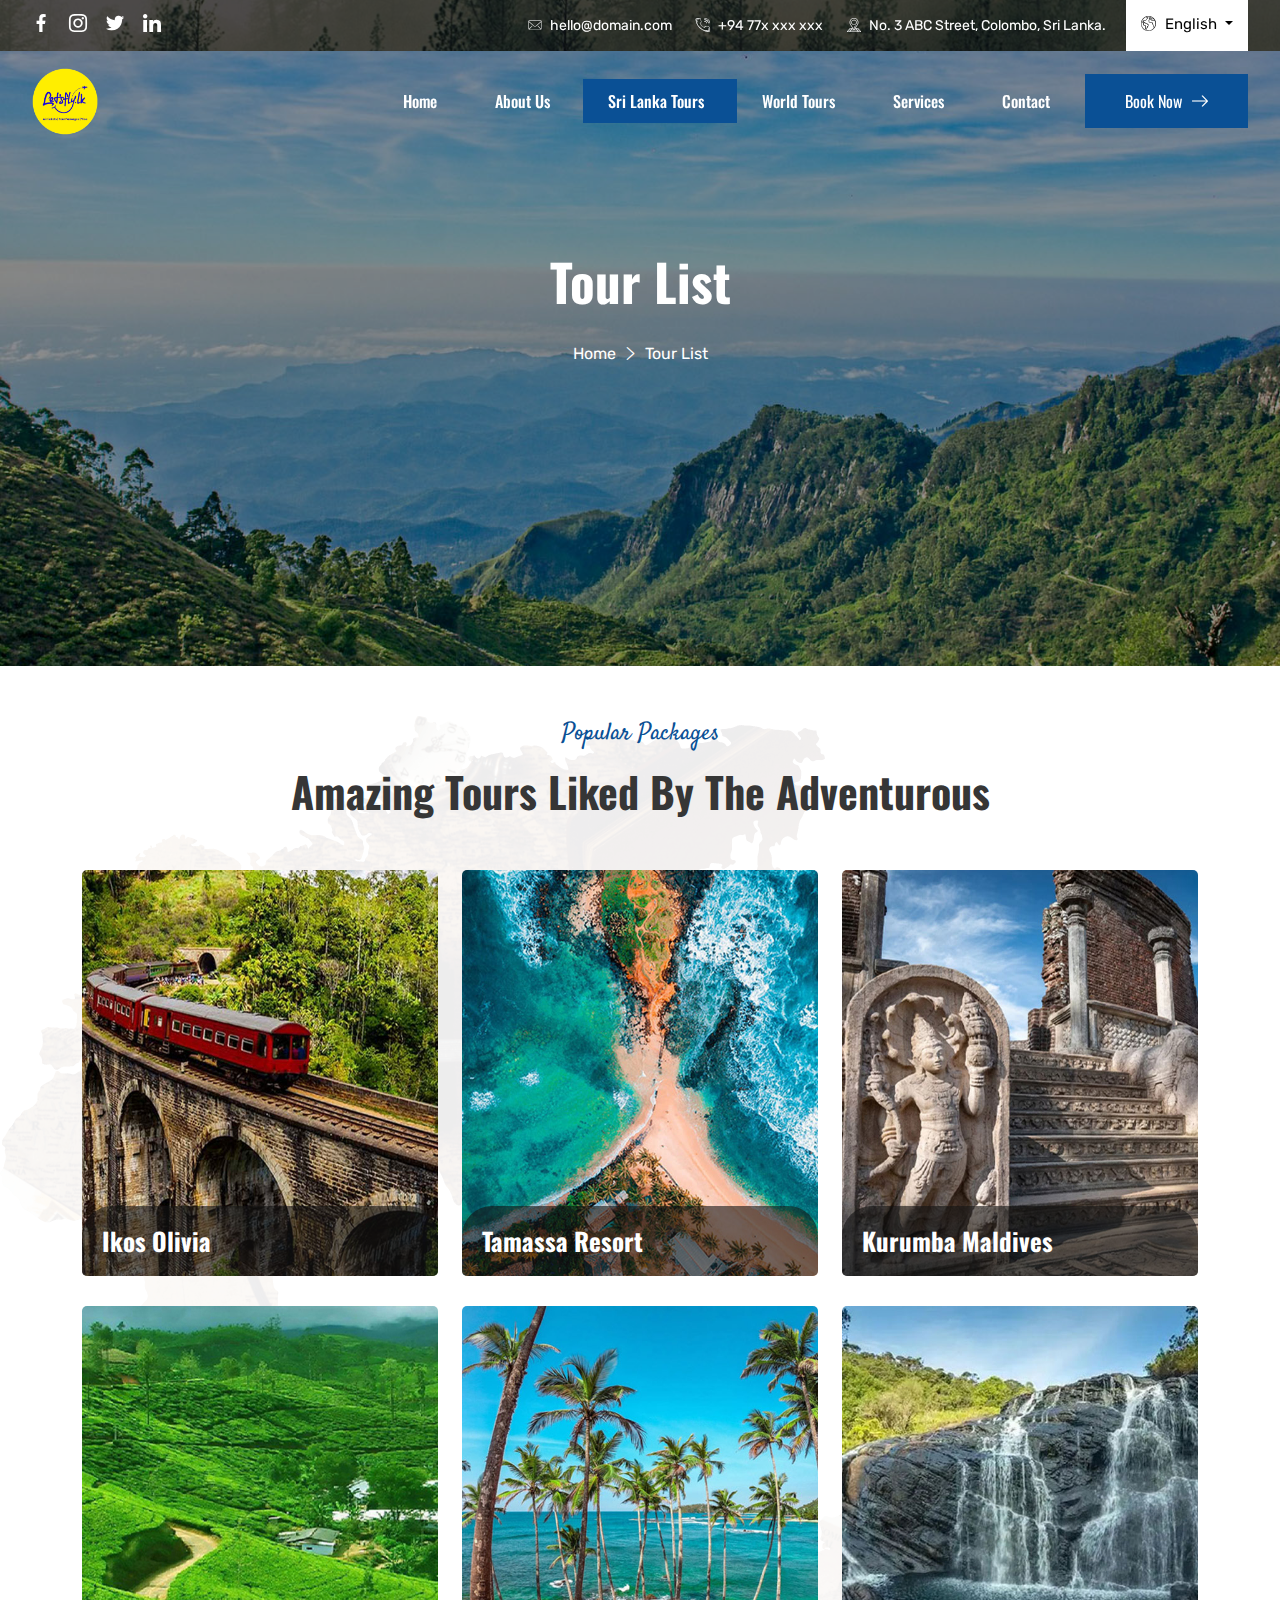
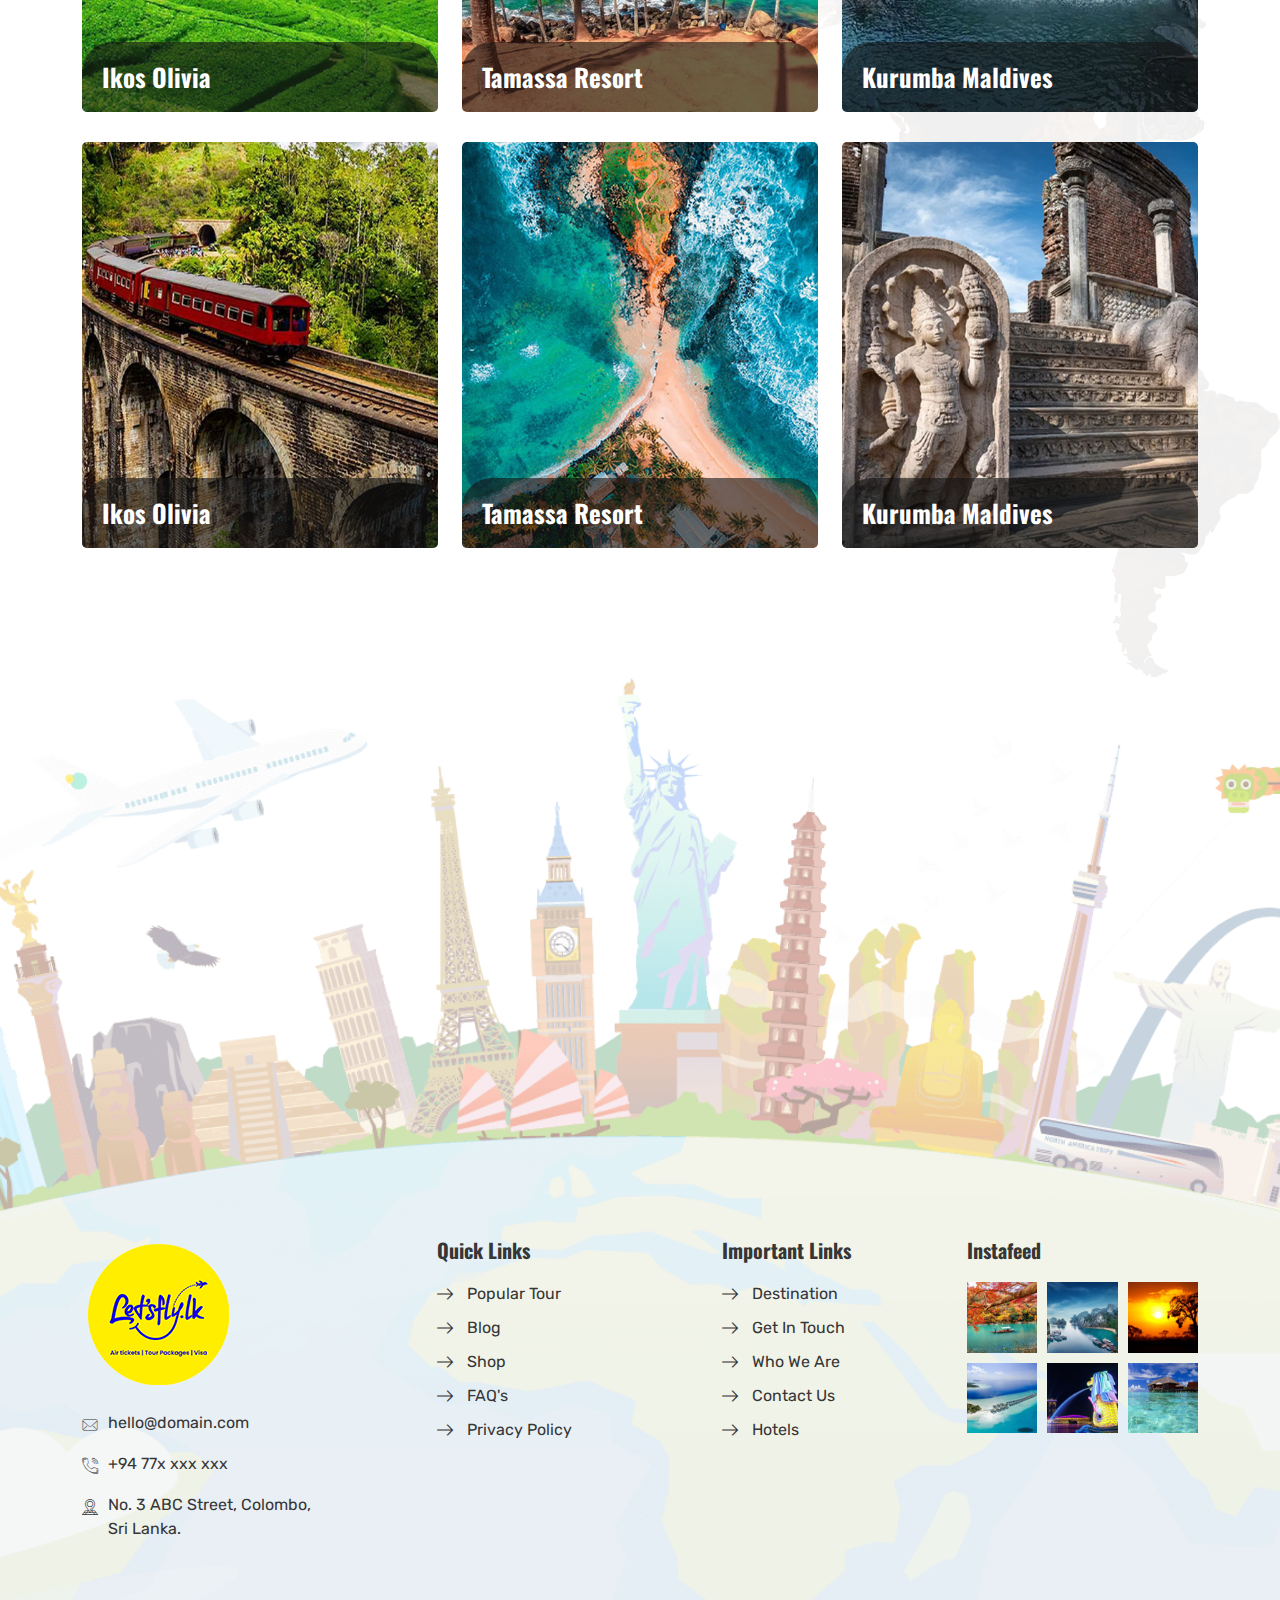
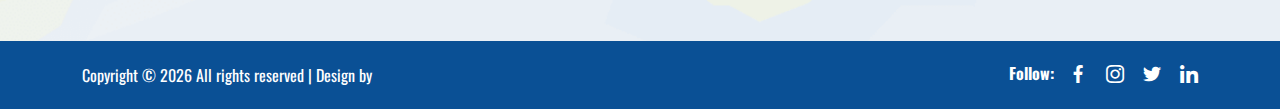
<file: sri_lanka_tour.html>
<!DOCTYPE html>
<html lang="zxx">
    <head>
        <meta charset="utf-8">
        <meta name="description" content="Traip">
        <meta name="keywords" content="HTML,CSS,JavaScript">
        <meta name="author" content="EnvyTheme">
        <meta name="viewport" content="width=device-width, initial-scale=1, shrink-to-fit=no">
        <meta http-equiv="X-UA-Compatible" content="IE=Edge" />
        <title>Let's Fly | Sri Lanka Tours</title>
        <link rel="icon" href="assets/images/logo-default-color.png" type="image/png" sizes="16x16">

        <!-- bootstrap css -->
        <link rel="stylesheet" href="assets/css/bootstrap.min.css" type="text/css" media="all" />
        <!-- animate css -->
        <link rel="stylesheet" href="assets/css/animate.min.css" type="text/css" media="all" />
        <!-- owl carousel css -->
        <link rel="stylesheet" href="assets/css/owl.carousel.min.css"  type="text/css" media="all" />
        <link rel="stylesheet" href="assets/css/owl.theme.default.min.css"  type="text/css" media="all" />
        <!-- meanmenu css -->
        <link rel="stylesheet" href="assets/css/meanmenu.min.css" type="text/css" media="all" />
        <!-- jquery ui css -->
        <link rel="stylesheet" href="assets/css/jquery-ui.min.css" type="text/css" media="all" />
        <!-- selectize css -->
        <link rel="stylesheet" href="assets/css/selectize.min.css" type="text/css" media="all" />
        <!-- magnific popup css -->
        <link rel="stylesheet" href="assets/css/magnific-popup.min.css" type="text/css" media="all" />
        <!-- icofont css -->
        <link rel='stylesheet' href='assets/css/icofont.min.css' type="text/css" media="all" />
        <!-- flaticon css -->
        <link rel='stylesheet' href='assets/css/flaticon.css' type="text/css" media="all" />
        <!-- style css -->
        <link rel="stylesheet" href="assets/css/style.css" type="text/css" media="all" />
        <!-- responsive css -->
        <link rel="stylesheet" href="assets/css/responsive.css" type="text/css" media="all" />
    </head>

    <body>
        <!-- preloader -->
        <div class="preloader">
            <div class="preloader-wrapper">
                <div class="preloader-grid">
                    <div class="preloader-grid-item preloader-grid-item-1"></div>
                    <div class="preloader-grid-item preloader-grid-item-2"></div>
                    <div class="preloader-grid-item preloader-grid-item-3"></div>
                    <div class="preloader-grid-item preloader-grid-item-4"></div>
                    <div class="preloader-grid-item preloader-grid-item-5"></div>
                    <div class="preloader-grid-item preloader-grid-item-6"></div>
                    <div class="preloader-grid-item preloader-grid-item-7"></div>
                    <div class="preloader-grid-item preloader-grid-item-8"></div>
                    <div class="preloader-grid-item preloader-grid-item-9"></div>
                </div>
            </div>
        </div>
        <!-- .end preloader -->
        <!-- Topbar -->
        <div class="topbar">
            <div class="container position-relative z-index-1">
                <div class="row align-items-center">
                    <div class="topbar-item topbar-item-left">
                        <ul class="social-list">
                            <li>
                                <a href="https://www.facebook.com/" target="_blank"><i class="flaticon-facebook"></i></a>
                            </li>
                            <li>
                                <a href="https://www.instagram.com/" target="_blank"><i class="flaticon-instagram"></i></a>
                            </li>
                            <li>
                                <a href="https://twitter.com/" target="_blank"><i class="flaticon-twitter"></i></a>
                            </li>
                            <li>
                                <a href="https://linkedin.com/" target="_blank"><i class="flaticon-linkedin"></i></a>
                            </li>
                        </ul>
                    </div>
                    <div class="topbar-item justify-content-end">
                        <ul class="topbar-action">
                            <li>
                                <i class="flaticon-mail"></i>
                                <a href="mailto:hello@domain.com">hello@domain.com</a>
                            </li>
                            <li>
                                <i class="flaticon-telephone"></i>
                                <a href="tel:+9477xxxxxxx">+94 77x xxx xxx</a>
                            </li>
                            <li>
                                <i class="flaticon-address"></i>
                                No. 3 ABC Street, Colombo, Sri Lanka.
                            </li>
                        </ul>
                        <div class="dropdown language-option"> <!-- "language-option" class is used for language switcher -->
                            <button class="dropdown-toggle" type="button" id="language1" data-bs-toggle="dropdown" aria-haspopup="true" aria-expanded="false">
                                <i class="flaticon-worldwide"></i>
                                <span class="lang-name"></span>  <!-- "lang-name" class is used for language switcher -->
                            </button>
                            <div class="dropdown-menu language-dropdown-menu" aria-labelledby="language1">  <!-- "language-dropdown-menu" class is used for language switcher -->
                                <a class="dropdown-item" href="#">
                                    <img src="assets/images/uk.png" alt="flag">
                                    English
                                </a>
                                <a class="dropdown-item" href="#">
                                    <img src="assets/images/china.png" alt="flag">
                                    简体中文
                                </a>
                                <a class="dropdown-item" href="#">
                                    <img src="assets/images/uae.png" alt="flag">
                                    العربيّة
                                </a>
                            </div>
                        </div>
                    </div>
                </div>
            </div>
        </div>
        <!-- Topbar -->
        <!-- Navbar -->
        <div class="fixed-top">
            <div class="navbar-area navbar-area-2">
                <div class="container">
                    <div class="mobile-nav">
                        <a href="index.html" class="mobile-brand">
                            <img src="assets/images/logo-default-color.png" style="width: 65px;" alt="logo">
                        </a>
                        <div class="navbar-option">
                            <div class="navbar-option-item">
                                <ul class="navbar-option-list">
                                    <li class="d-md-none">
                                        <a href="#" class="mobile-option-dot">
                                            <i class="flaticon-ellipsis"></i>
                                        </a>
                                        <!-- "mobile-option-dropdown" class is used for all options -->
                                        <div class="mobile-option-dropdown">
                                            <ul class="navbar-option-list">
                                                <li>
                                                    <div class="navbar-language dropdown language-option"> <!-- "language-option" class is used for language switcher -->
                                                        <button class="dropdown-toggle" type="button" id="language2" data-bs-toggle="dropdown" aria-haspopup="true" aria-expanded="false">
                                                            <i class="flaticon-worldwide"></i>
                                                            <span class="lang-name"></span>  <!-- "lang-name" class is used for language switcher -->
                                                        </button>
                                                        <div class="dropdown-menu language-dropdown-menu" aria-labelledby="language2">  <!-- "language-dropdown-menu" class is used for language switcher -->
                                                            <a class="dropdown-item" href="#">
                                                                <img src="assets/images/uk.png" alt="flag">
                                                                English
                                                            </a>
                                                            <a class="dropdown-item" href="#">
                                                                <img src="assets/images/china.png" alt="flag">
                                                                简体中文
                                                            </a>
                                                            <a class="dropdown-item" href="#">
                                                                <img src="assets/images/uae.png" alt="flag">
                                                                العربيّة
                                                            </a>
                                                        </div>
                                                    </div>
                                                </li>
                                                <li>
                                                    <a href="#" class="top-sidebar-action">
                                                        <i class="flaticon-grid"></i>
                                                    </a>
                                                </li>
                                            </ul>
                                        </div>
                                    </li>
                                    <li class="d-none d-md-inline-block d-lg-none">
                                        <div class="navbar-language dropdown language-option"> <!-- "language-option" class is used for language switcher -->
                                            <button class="dropdown-toggle" type="button" id="language3" data-bs-toggle="dropdown" aria-haspopup="true" aria-expanded="false">
                                                <i class="flaticon-worldwide"></i>
                                                <span class="lang-name"></span>  <!-- "lang-name" class is used for language switcher -->
                                            </button>
                                            <div class="dropdown-menu language-dropdown-menu" aria-labelledby="language3">  <!-- "language-dropdown-menu" class is used for language switcher -->
                                                <a class="dropdown-item" href="#">
                                                    <img src="assets/images/uk.png" alt="flag">
                                                    English
                                                </a>
                                                <a class="dropdown-item" href="#">
                                                    <img src="assets/images/china.png" alt="flag">
                                                    简体中文
                                                </a>
                                                <a class="dropdown-item" href="#">
                                                    <img src="assets/images/uae.png" alt="flag">
                                                    العربيّة
                                                </a>
                                            </div>
                                        </div>
                                    </li>
                                    </li>
                                    <li class="d-none d-md-inline-block d-lg-none">
                                        <a href="#" class="top-sidebar-action">
                                            <i class="flaticon-grid"></i>
                                        </a>
                                    </li>
                                </ul>
                            </div>
                        </div>
                    </div>
                </div>
                <div class="main-nav">
                    <div class="container">
                        <nav class="navbar navbar-expand-md navbar-light">
                            <a class="navbar-brand" href="index.html">
                                <img src="assets/images/logo-default-color.png" style="width:20%;" alt="logo">
                            </a>
                            <div class="collapse navbar-collapse mean-menu" id="navbarSupportedContent">
                                <ul class="navbar-nav mx-auto">
                                    <li class="nav-item">
                                        <a href="index.html" class="nav-link dropdown-toggle">Home</a>
                                    </li>
                                    <li class="nav-item">
                                        <a href="about-us.html" class="nav-link dropdown-toggle">About Us</a>
                                    </li>
                                    <li class="nav-item">
                                        <a href="sri_lanka_tour.html" class="nav-link dropdown-toggle active" style="background-color: #0a5095;">Sri Lanka Tours</a>
                                    </li>
                                    <li class="nav-item">
                                        <a href="world_tour.html" class="nav-link dropdown-toggle">World Tours</a>
                                    </li>
                                    <li class="nav-item">
                                        <a href="#" class="nav-link dropdown-toggle">Services</a>
                                        <ul class="dropdown-menu">
                                            <li class="nav-item">
                                                <a href="airticket.html" class="nav-link">Air Ticketing</a>
                                            </li>
                                            <li class="nav-item">
                                                <a href="visa.html" class="nav-link">Visa</a>
                                            </li>
                                        </ul>
                                    </li>
                                    <li class="nav-item">
                                        <a href="contact.html" class="nav-link">Contact</a>
                                    </li>
                                </ul>
                            </div>
                            <div class="navbar-option">
                                <div class="navbar-option-item">
                                    <a href="contact.html" class="btn main-btn main-btn-arrow">Book Now <i class="flaticon-right-arrow"></i></a>
                                </div>
                            </div>
                        </nav>
                    </div>
                </div>
            </div>
        </div>
        <!-- Navbar -->
        <!-- Header -->
        <header class="inner-page-header inner-page-header-2">
            <!-- <div class="inner-header-shape"></div> -->
            <!-- header-content -->
            <div class="container">
                <div class="header-content m-auto">
                    <h1>Tour List</h1>
                    <nav aria-label="breadcrumb">
                        <ol class="breadcrumb">
                            <li class="breadcrumb-item"><a href="index.html">Home</a></li>
                            <li class="breadcrumb-item active" aria-current="page">Tour List</li>
                        </ol>
                    </nav>
                </div>
            </div>
        </header>
        <!-- Header -->
        <!-- Tour -->
        <section class="tour-section pb-100 position-relative" style="margin-top: 50px;">
            <div class="map-shapes">
                <div class="map-shape map-shape-1 map-shape-top">
                    <img src="assets/images/shapes/map-1.png" alt="shape">
                </div>
                <div class="map-shape map-shape-2 map-shape-bottom">
                    <img src="assets/images/shapes/map-2.png" alt="shape">
                </div>
            </div>
            <div class="container">
                <div class="section-title section-title-lg">
                    <small>Popular Packages</small>
                    <h2>Amazing Tours Liked By The Adventurous</h2>
                </div>
                <div class="row">
                    <div class="col-sm-6 col-lg-4 pb-30">
                        <div class="destination-card">
                            <div class="destination-card-image">
                                <a href="single-tour.html">
                                    <img src="assets/images/inbound-tours/P1.jpg" alt="destination">
                                </a>
                            </div>
                            <div class="destination-card-content">
                                <div class="destination-card-header">
                                    <h3>Ikos Olivia</h3>
                                    <!-- <div class="destination-price">$32 <span>/ Night</span></div> -->
                                </div>
                                <!-- <div class="destination-card-review">
                                    <ul class="review-star">
                                        <li class="full-star"><i class="flaticon-star"></i></li>
                                        <li class="full-star"><i class="flaticon-star"></i></li>
                                        <li class="full-star"><i class="flaticon-star"></i></li>
                                        <li class="full-star"><i class="flaticon-star"></i></li>
                                        <li class="full-star"><i class="flaticon-star"></i></li>
                                    </ul>
                                    <span>(100 Reviews)</span>
                                </div> -->
                                <p>Lorem ipsum dolor sit amet, consetetu regal sadipscing elitr, sed diam.</p>
                                <div class="destination-redirect">
                                    <a href="single-tour.html">Explore Tour <i class="flaticon-export"></i></a>
                                </div>
                            </div>
                        </div>
                    </div>
                    <div class="col-sm-6 col-lg-4 pb-30">
                        <div class="destination-card">
                            <div class="destination-card-image">
                                <a href="single-tour.html">
                                    <img src="assets/images/inbound-tours/P2.jpg" alt="destination">
                                </a>
                            </div>
                            <div class="destination-card-content">
                                <div class="destination-card-header">
                                    <h3>Tamassa Resort</h3>
                                    <!-- <div class="destination-price">$39 <span>/ Night</span></div> -->
                                </div>
                                <!-- <div class="destination-card-review">
                                    <ul class="review-star">
                                        <li class="full-star"><i class="flaticon-star"></i></li>
                                        <li class="full-star"><i class="flaticon-star"></i></li>
                                        <li class="full-star"><i class="flaticon-star"></i></li>
                                        <li class="full-star"><i class="flaticon-star"></i></li>
                                        <li class="full-star"><i class="flaticon-star"></i></li>
                                    </ul>
                                    <span>(99 Reviews)</span>
                                </div> -->
                                <p>Lorem ipsum dolor sit amet, consetetu regal sadipscing elitr, sed diam.</p>
                                <div class="destination-redirect">
                                    <a href="single-tour.html">Explore Tour <i class="flaticon-export"></i></a>
                                </div>
                            </div>
                        </div>
                    </div>
                    <div class="col-sm-6 col-lg-4 pb-30 offset-sm-3 offset-lg-0">
                        <div class="destination-card">
                            <div class="destination-card-image">
                                <a href="single-tour.html">
                                    <img src="assets/images/inbound-tours/P3.jpg" alt="destination">
                                </a>
                            </div>
                            <div class="destination-card-content">
                                <div class="destination-card-header">
                                    <h3>Kurumba Maldives</h3>
                                    <!-- <div class="destination-price">$52 <span>/ Night</span></div> -->
                                </div>
                                <!-- <div class="destination-card-review">
                                    <ul class="review-star">
                                        <li class="full-star"><i class="flaticon-star"></i></li>
                                        <li class="full-star"><i class="flaticon-star"></i></li>
                                        <li class="full-star"><i class="flaticon-star"></i></li>
                                        <li class="full-star"><i class="flaticon-star"></i></li>
                                        <li class="full-star"><i class="flaticon-star"></i></li>
                                    </ul>
                                    <span>(102 Reviews)</span>
                                </div> -->
                                <p>Lorem ipsum dolor sit amet, consetetu regal sadipscing elitr, sed diam.</p>
                                <div class="destination-redirect">
                                    <a href="single-tour.html">Explore Tour <i class="flaticon-export"></i></a>
                                </div>
                            </div>
                        </div>
                    </div>
                </div>
                <div class="row">
                    <div class="col-sm-6 col-lg-4 pb-30">
                        <div class="destination-card">
                            <div class="destination-card-image">
                                <a href="single-tour.html">
                                    <img src="assets/images/inbound-tours/P4.jpg" alt="destination">
                                </a>
                            </div>
                            <div class="destination-card-content">
                                <div class="destination-card-header">
                                    <h3>Ikos Olivia</h3>
                                    <!-- <div class="destination-price">$32 <span>/ Night</span></div> -->
                                </div>
                                <!-- <div class="destination-card-review">
                                    <ul class="review-star">
                                        <li class="full-star"><i class="flaticon-star"></i></li>
                                        <li class="full-star"><i class="flaticon-star"></i></li>
                                        <li class="full-star"><i class="flaticon-star"></i></li>
                                        <li class="full-star"><i class="flaticon-star"></i></li>
                                        <li class="full-star"><i class="flaticon-star"></i></li>
                                    </ul>
                                    <span>(100 Reviews)</span>
                                </div> -->
                                <p>Lorem ipsum dolor sit amet, consetetu regal sadipscing elitr, sed diam.</p>
                                <div class="destination-redirect">
                                    <a href="single-tour.html">Explore Tour <i class="flaticon-export"></i></a>
                                </div>
                            </div>
                        </div>
                    </div>
                    <div class="col-sm-6 col-lg-4 pb-30">
                        <div class="destination-card">
                            <div class="destination-card-image">
                                <a href="single-tour.html">
                                    <img src="assets/images/inbound-tours/P5.jpg" alt="destination">
                                </a>
                            </div>
                            <div class="destination-card-content">
                                <div class="destination-card-header">
                                    <h3>Tamassa Resort</h3>
                                    <!-- <div class="destination-price">$39 <span>/ Night</span></div> -->
                                </div>
                                <!-- <div class="destination-card-review">
                                    <ul class="review-star">
                                        <li class="full-star"><i class="flaticon-star"></i></li>
                                        <li class="full-star"><i class="flaticon-star"></i></li>
                                        <li class="full-star"><i class="flaticon-star"></i></li>
                                        <li class="full-star"><i class="flaticon-star"></i></li>
                                        <li class="full-star"><i class="flaticon-star"></i></li>
                                    </ul>
                                    <span>(99 Reviews)</span>
                                </div> -->
                                <p>Lorem ipsum dolor sit amet, consetetu regal sadipscing elitr, sed diam.</p>
                                <div class="destination-redirect">
                                    <a href="single-tour.html">Explore Tour <i class="flaticon-export"></i></a>
                                </div>
                            </div>
                        </div>
                    </div>
                    <div class="col-sm-6 col-lg-4 pb-30 offset-sm-3 offset-lg-0">
                        <div class="destination-card">
                            <div class="destination-card-image">
                                <a href="single-tour.html">
                                    <img src="assets/images/inbound-tours/P6.jpg" alt="destination">
                                </a>
                            </div>
                            <div class="destination-card-content">
                                <div class="destination-card-header">
                                    <h3>Kurumba Maldives</h3>
                                    <!-- <div class="destination-price">$52 <span>/ Night</span></div> -->
                                </div>
                                <!-- <div class="destination-card-review">
                                    <ul class="review-star">
                                        <li class="full-star"><i class="flaticon-star"></i></li>
                                        <li class="full-star"><i class="flaticon-star"></i></li>
                                        <li class="full-star"><i class="flaticon-star"></i></li>
                                        <li class="full-star"><i class="flaticon-star"></i></li>
                                        <li class="full-star"><i class="flaticon-star"></i></li>
                                    </ul>
                                    <span>(102 Reviews)</span>
                                </div> -->
                                <p>Lorem ipsum dolor sit amet, consetetu regal sadipscing elitr, sed diam.</p>
                                <div class="destination-redirect">
                                    <a href="single-tour.html">Explore Tour <i class="flaticon-export"></i></a>
                                </div>
                            </div>
                        </div>
                    </div>
                </div>
                <div class="row">
                    <div class="col-sm-6 col-lg-4 pb-30">
                        <div class="destination-card">
                            <div class="destination-card-image">
                                <a href="single-tour.html">
                                    <img src="assets/images/inbound-tours/P1.jpg" alt="destination">
                                </a>
                            </div>
                            <div class="destination-card-content">
                                <div class="destination-card-header">
                                    <h3>Ikos Olivia</h3>
                                    <!-- <div class="destination-price">$32 <span>/ Night</span></div> -->
                                </div>
                                <!-- <div class="destination-card-review">
                                    <ul class="review-star">
                                        <li class="full-star"><i class="flaticon-star"></i></li>
                                        <li class="full-star"><i class="flaticon-star"></i></li>
                                        <li class="full-star"><i class="flaticon-star"></i></li>
                                        <li class="full-star"><i class="flaticon-star"></i></li>
                                        <li class="full-star"><i class="flaticon-star"></i></li>
                                    </ul>
                                    <span>(100 Reviews)</span>
                                </div> -->
                                <p>Lorem ipsum dolor sit amet, consetetu regal sadipscing elitr, sed diam.</p>
                                <div class="destination-redirect">
                                    <a href="single-tour.html">Explore Tour <i class="flaticon-export"></i></a>
                                </div>
                            </div>
                        </div>
                    </div>
                    <div class="col-sm-6 col-lg-4 pb-30">
                        <div class="destination-card">
                            <div class="destination-card-image">
                                <a href="single-tour.html">
                                    <img src="assets/images/inbound-tours/P2.jpg" alt="destination">
                                </a>
                            </div>
                            <div class="destination-card-content">
                                <div class="destination-card-header">
                                    <h3>Tamassa Resort</h3>
                                    <!-- <div class="destination-price">$39 <span>/ Night</span></div> -->
                                </div>
                                <!-- <div class="destination-card-review">
                                    <ul class="review-star">
                                        <li class="full-star"><i class="flaticon-star"></i></li>
                                        <li class="full-star"><i class="flaticon-star"></i></li>
                                        <li class="full-star"><i class="flaticon-star"></i></li>
                                        <li class="full-star"><i class="flaticon-star"></i></li>
                                        <li class="full-star"><i class="flaticon-star"></i></li>
                                    </ul>
                                    <span>(99 Reviews)</span>
                                </div> -->
                                <p>Lorem ipsum dolor sit amet, consetetu regal sadipscing elitr, sed diam.</p>
                                <div class="destination-redirect">
                                    <a href="single-tour.html">Explore Tour <i class="flaticon-export"></i></a>
                                </div>
                            </div>
                        </div>
                    </div>
                    <div class="col-sm-6 col-lg-4 pb-30 offset-sm-3 offset-lg-0">
                        <div class="destination-card">
                            <div class="destination-card-image">
                                <a href="single-tour.html">
                                    <img src="assets/images/inbound-tours/P3.jpg" alt="destination">
                                </a>
                            </div>
                            <div class="destination-card-content">
                                <div class="destination-card-header">
                                    <h3>Kurumba Maldives</h3>
                                    <!-- <div class="destination-price">$52 <span>/ Night</span></div> -->
                                </div>
                                <!-- <div class="destination-card-review">
                                    <ul class="review-star">
                                        <li class="full-star"><i class="flaticon-star"></i></li>
                                        <li class="full-star"><i class="flaticon-star"></i></li>
                                        <li class="full-star"><i class="flaticon-star"></i></li>
                                        <li class="full-star"><i class="flaticon-star"></i></li>
                                        <li class="full-star"><i class="flaticon-star"></i></li>
                                    </ul>
                                    <span>(102 Reviews)</span>
                                </div> -->
                                <p>Lorem ipsum dolor sit amet, consetetu regal sadipscing elitr, sed diam.</p>
                                <div class="destination-redirect">
                                    <a href="single-tour.html">Explore Tour <i class="flaticon-export"></i></a>
                                </div>
                            </div>
                        </div>
                    </div>
                </div>
                <!-- pagination -->
                <!-- <nav aria-label="Page navigation example">
                    <ul class="pagination">
                        <li class="page-item disabled">
                            <a class="page-link" href="#" aria-label="Previous">
                                <i class="flaticon-left-chevron" aria-hidden="true"></i>
                            </a>
                        </li>
                        <li class="page-item active">
                            <a class="page-link" href="#">1</a></li>
                        <li class="page-item"><a class="page-link" href="#">2</a>
                        </li>
                        <li class="page-item">
                            <a class="page-link" href="#">3</a>
                        </li>
                        <li class="page-item">
                            <a class="page-link" href="#" aria-label="Next">
                                <i class="flaticon-right-arrow-angle" aria-hidden="true"></i>
                            </a>
                        </li>
                    </ul>
                </nav> -->
            </div>
        </section>
        <!-- Tour -->
        <!-- Footer -->
        <footer class="footer footer-bg">
            <div class="footer-upper pb-70 position-relative">
                <div class="container">
                    <div class="row">
                        <div class="col-sm-6 col-md-6 col-lg-3">
                            <div class="footer-content-item">
                                <div class="footer-logo">
                                    <a href="index.html"><img src="assets/images/logo-black.png" alt="logo"></a>
                                </div>
                                <ul class="footer-details footer-address">
                                    <li>
                                        <i class="flaticon-mail"></i>
                                        <a href="mailto:hello@domain.com">hello@domain.com</a>
                                    </li>
                                    <li>
                                        <i class="flaticon-telephone"></i>
                                        <a href="tel:+9477xxxxxxx">+94 77x xxx xxx</a>
                                    </li>
                                    <li>
                                        <i class="flaticon-address"></i>
                                        No. 3 ABC Street, Colombo,<br> Sri Lanka.
                                    </li>
                                </ul>
                            </div>
                        </div>
                        <div class="col-sm-6 col-md-6 col-lg-3">
                            <div class="footer-content-list footer-content-item desk-pad-left-70">
                                <div class="footer-content-title">
                                    <h3>Quick Links</h3>
                                </div>
                                <ul class="footer-details footer-list">
                                    <li>
                                        <a href="#">Popular Tour</a>
                                    </li>
                                    <li>
                                        <a href="#">Blog</a>
                                    </li>
                                    <li>
                                        <a href="#">Shop</a>
                                    </li>
                                    <li>
                                        <a href="#">FAQ's</a>
                                    </li>
                                    <li>
                                        <a href="#">Privacy Policy</a>
                                    </li>
                                </ul>
                            </div>
                        </div>
                        <div class="col-sm-6 col-md-6 col-lg-3">
                            <div class="footer-content-list footer-content-item desk-pad-left-70">
                                <div class="footer-content-title">
                                    <h3>Important Links</h3>
                                </div>
                                <ul class="footer-details footer-list">
                                    <li>
                                        <a href="#">Destination</a>
                                    </li>
                                    <li>
                                        <a href="#">Get In Touch</a>
                                    </li>
                                    <li>
                                        <a href="#">Who We Are</a>
                                    </li>
                                    <li>
                                        <a href="#">Contact Us</a>
                                    </li>
                                    <li>
                                        <a href="#">Hotels</a>
                                    </li>
                                </ul>
                            </div>
                        </div>
                        <div class="col-sm-6 col-md-6 col-lg-3">
                            <div class="footer-content-list footer-content-item desk-pad-left-30">
                                <div class="footer-content-title">
                                    <h3>Instafeed</h3>
                                </div>
                                <div class="footer-details">
                                    <ul class="footer-gallery">
                                        <li>
                                            <a href="https://www.instagram.com/">
                                            <img src="assets/images/instafeed/instafeed-1.jpg" alt="insta"></a>
                                        </li>
                                        <li>
                                            <a href="https://www.instagram.com/">
                                            <img src="assets/images/instafeed/instafeed-2.jpg" alt="insta"></a>
                                        </li>
                                        <li>
                                            <a href="https://www.instagram.com/">
                                            <img src="assets/images/instafeed/instafeed-3.jpg" alt="insta"></a>
                                        </li>
                                        <li>
                                            <a href="https://www.instagram.com/">
                                            <img src="assets/images/instafeed/instafeed-4.jpg" alt="insta"></a>
                                        </li>
                                        <li>
                                            <a href="https://www.instagram.com/">
                                            <img src="assets/images/instafeed/instafeed-5.jpg" alt="insta"></a>
                                        </li>
                                        <li>
                                            <a href="https://www.instagram.com/">
                                            <img src="assets/images/instafeed/instafeed-6.jpg" alt="insta"></a>
                                        </li>
                                    </ul>
                                </div>
                            </div>
                        </div>
                    </div>
                </div>
            </div>
            <div class="footer-lower">
                <div class="container">
                    <div class="row align-items-center">
                        <div class="col footer-lower-item">
                            <div class="footer-copyright-text">
                                <p>Copyright &copy;
                                    <script>
                                        document.write(new Date().getFullYear());
                                    </script> All rights reserved | Design by <a href="http://www.aitech.lk/" target="_blank">AI TECH</a></p>
                            </div>
                        </div>
                        <div class="col footer-lower-item footer-lower-right">
                            Follow:
                            <ul class="social-list">
                                <li>
                                    <a href="https://www.facebook.com/" target="_blank"><i class="flaticon-facebook"></i></a>
                                </li>
                                <li>
                                    <a href="https://www.instagram.com/" target="_blank"><i class="flaticon-instagram"></i></a>
                                </li>
                                <li>
                                    <a href="https://twitter.com/" target="_blank"><i class="flaticon-twitter"></i></a>
                                </li>
                                <li>
                                    <a href="https://linkedin.com/" target="_blank"><i class="flaticon-linkedin"></i></a>
                                </li>
                            </ul>
                        </div>
                    </div>
                </div>
            </div>
        </footer>
        <!-- Footer -->

        <!-- Top Sidebar -->
        <div class="top-sidebar-wrapper">
            <div class="top-sidebar-modal">
                <div class="top-sidebar-body">
                    <div class="topbar-sidebar-header">
                        <div class="topbar-sidebar-brand">
                            <a href="index.html">
                                <img src="assets/images/logo-default-color.png" alt="logo">
                            </a>
                        </div>
                        <div class="topbar-sidebar-close">
                            <i class="flaticon-close"></i>
                        </div>
                    </div>
                    <div class="topbar-sidebar-item">
                        <h3>Contact Us</h3>
                        <ul class="topbar-sidebar-lists">
                            <li>
                                <i class="flaticon-mail"></i>
                                <a href="mailto:hhello@domain.com">hello@domain.com</a>
                            </li>
                            <li>
                                <i class="flaticon-telephone"></i>
                                <a href="tel:+9477xxxxxxx">+94 77x xxx xxx</a>
                            </li>
                            <li>
                                <i class="flaticon-address"></i>
                                No. 3 ABC Street, Colombo, Sri Lanka.
                            </li>
                        </ul>
                    </div>
                    <div class="topbar-sidebar-item">
                        <h3>Follow Us</h3>
                        <ul class="social-list">
                            <li>
                                <a href="https://www.facebook.com/" target="_blank"><i class="flaticon-facebook"></i></a>
                            </li>
                            <li>
                                <a href="https://www.instagram.com/" target="_blank"><i class="flaticon-instagram"></i></a>
                            </li>
                            <li>
                                <a href="https://twitter.com/" target="_blank"><i class="flaticon-twitter"></i></a>
                            </li>
                            <li>
                                <a href="https://linkedin.com/" target="_blank"><i class="flaticon-linkedin"></i></a>
                            </li>
                        </ul>
                    </div>
                </div>
            </div>
        </div>
        

        <!-- Search Wrapper -->
        <div class="searchbar-wrapper">
            <div class="searchbar-body">
                <div class="searchbar-close page-searchbar-close">
                    <i class="flaticon-close"></i>
                </div>
                <div class="searchbar-form">
                    <img src="assets/images/logo.png" alt="logo">
                    <form>
                        <div class="form-group">
                            <input type="text" placeholder="Search*" class="form-control" required>
                            <button class="btn main-btn" type="submit">Search Now</button>
                        </div>
                    </form>
                </div>
            </div>
        </div>
        <!-- Search Wrapper -->
        
        <!-- Scroll-top -->
        <div class="scroll-top" id="scrolltop">
            <div class="scroll-top-inner">
                <i class="icofont-long-arrow-up"></i>
            </div>
        </div>
        <!-- Scroll-top -->


        <!-- essential js -->
        <script src="assets/js/jquery-3.6.0.min.js"></script>
        <script src="assets/js/bootstrap.bundle.min.js"></script>
        <!-- jquery ui js -->
        <script src="assets/js/jquery-ui.js"></script>
        <!-- selectize js -->
        <script src="assets/js/selectize.min.js"></script>
        <!-- magnific popup js -->
        <script src="assets/js/jquery.magnific-popup.min.js"></script>
        <!-- owl carousel js -->
        <script src="assets/js/owl.carousel.min.js"></script>
        <!-- form ajazchimp js -->
        <script src="assets/js/jquery.ajaxchimp.min.js"></script>
        <!-- form validator js  -->
        <script src="assets/js/form-validator.min.js"></script>
        <!-- contact form js -->
        <script src="assets/js/contact-form-script.js"></script>
        <!-- meanmenu js -->
        <script src="assets/js/jquery.meanmenu.min.js"></script>
        <!-- main js -->
        <script src="assets/js/script.js"></script>
    </body>
</html>
</file>
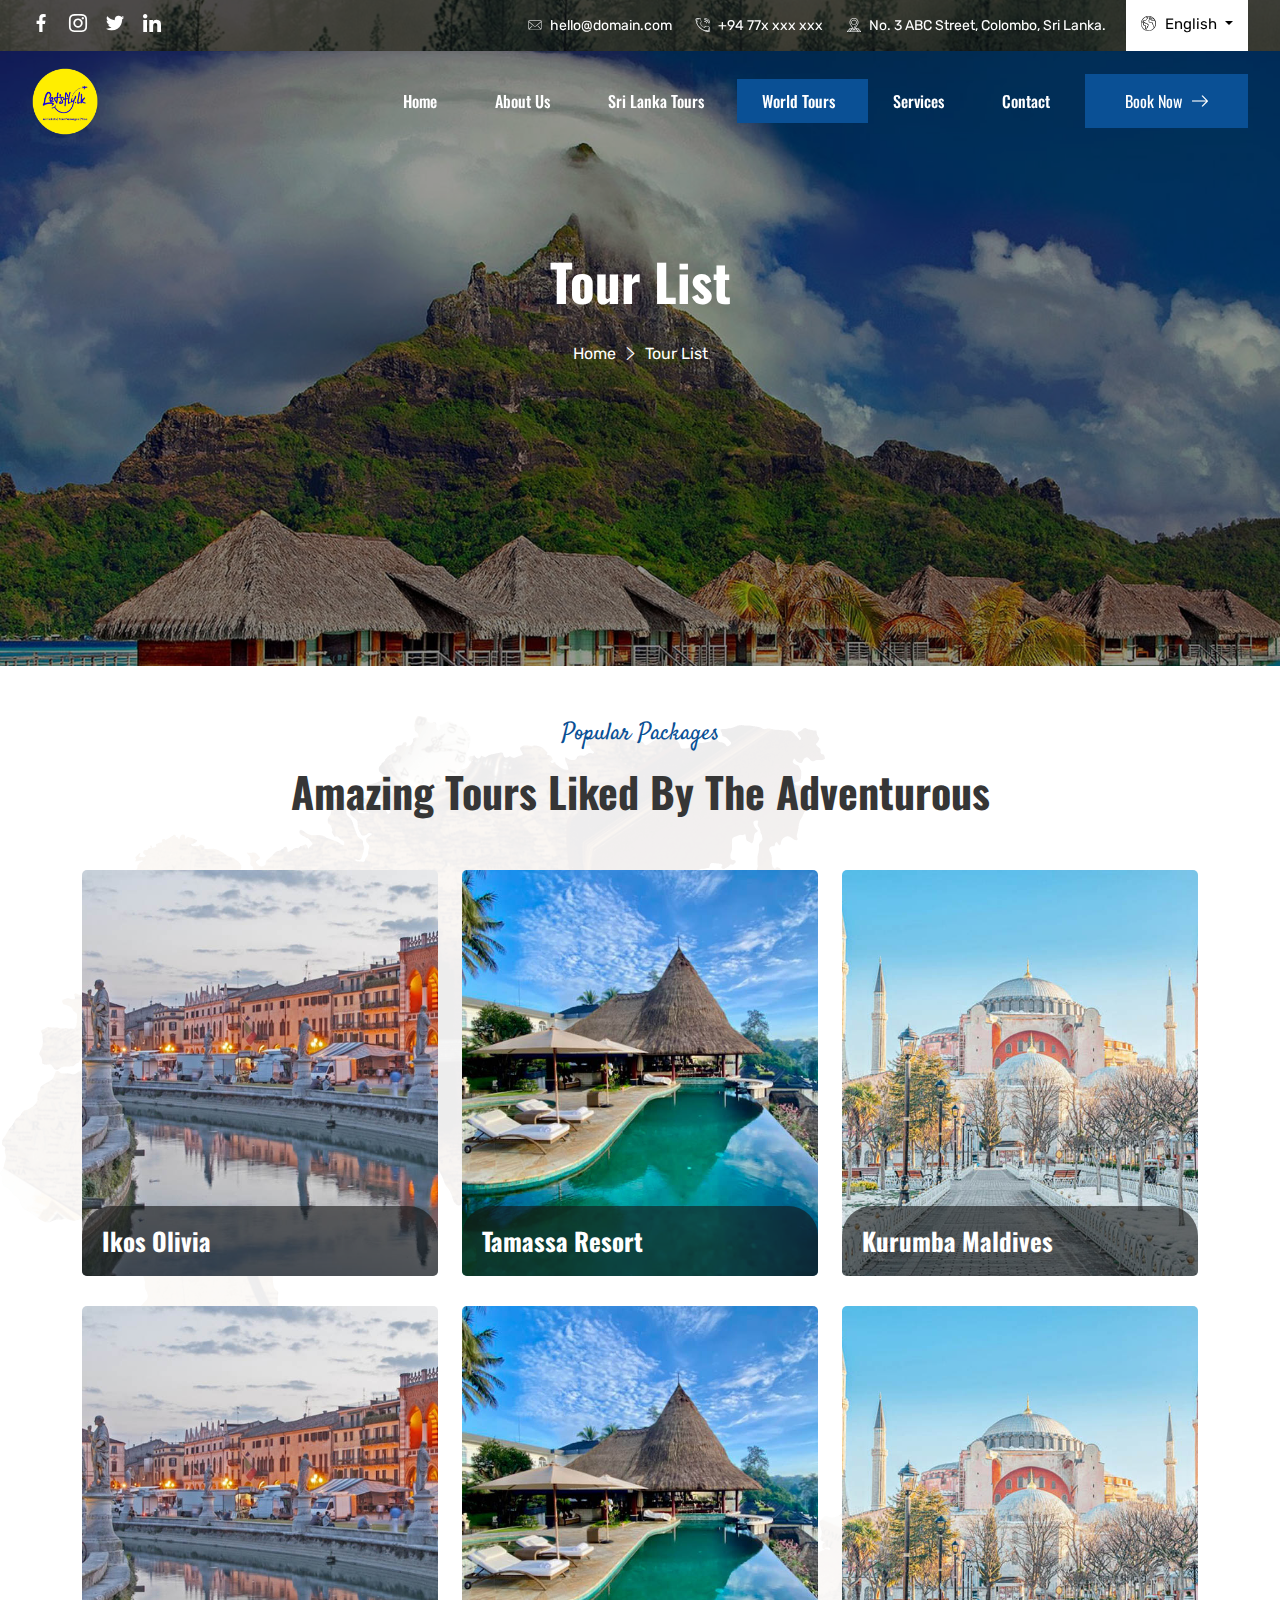
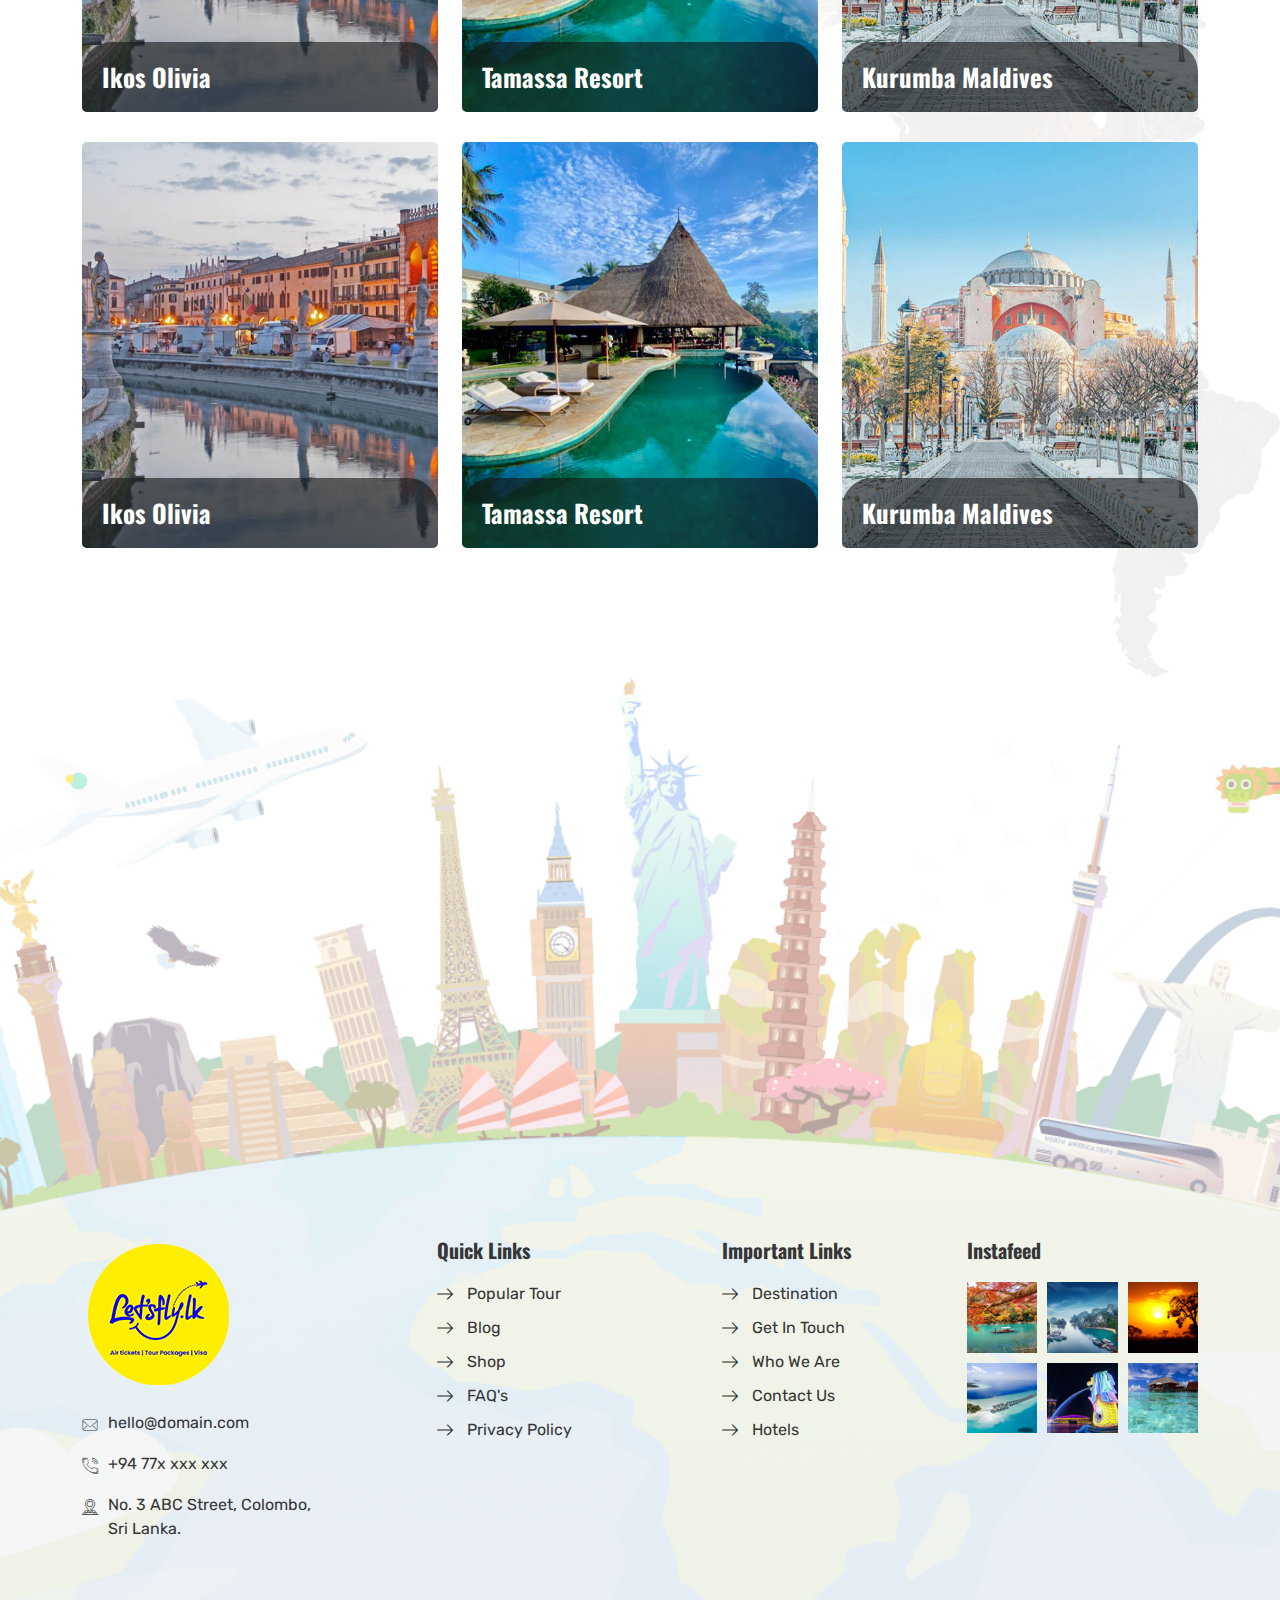
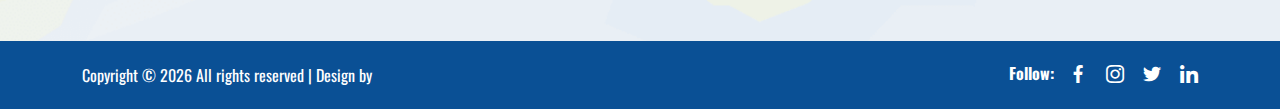
<file: world_tour.html>
<!DOCTYPE html>
<html lang="zxx">
    <head>
        <meta charset="utf-8">
        <meta name="description" content="Traip">
        <meta name="keywords" content="HTML,CSS,JavaScript">
        <meta name="author" content="EnvyTheme">
        <meta name="viewport" content="width=device-width, initial-scale=1, shrink-to-fit=no">
        <meta http-equiv="X-UA-Compatible" content="IE=Edge" />
        <title>Let's Fly | World Tours</title>
        <link rel="icon" href="assets/images/logo-default-color.png" type="image/png" sizes="16x16">

        <!-- bootstrap css -->
        <link rel="stylesheet" href="assets/css/bootstrap.min.css" type="text/css" media="all" />
        <!-- animate css -->
        <link rel="stylesheet" href="assets/css/animate.min.css" type="text/css" media="all" />
        <!-- owl carousel css -->
        <link rel="stylesheet" href="assets/css/owl.carousel.min.css"  type="text/css" media="all" />
        <link rel="stylesheet" href="assets/css/owl.theme.default.min.css"  type="text/css" media="all" />
        <!-- meanmenu css -->
        <link rel="stylesheet" href="assets/css/meanmenu.min.css" type="text/css" media="all" />
        <!-- jquery ui css -->
        <link rel="stylesheet" href="assets/css/jquery-ui.min.css" type="text/css" media="all" />
        <!-- selectize css -->
        <link rel="stylesheet" href="assets/css/selectize.min.css" type="text/css" media="all" />
        <!-- magnific popup css -->
        <link rel="stylesheet" href="assets/css/magnific-popup.min.css" type="text/css" media="all" />
        <!-- icofont css -->
        <link rel='stylesheet' href='assets/css/icofont.min.css' type="text/css" media="all" />
        <!-- flaticon css -->
        <link rel='stylesheet' href='assets/css/flaticon.css' type="text/css" media="all" />
        <!-- style css -->
        <link rel="stylesheet" href="assets/css/style.css" type="text/css" media="all" />
        <!-- responsive css -->
        <link rel="stylesheet" href="assets/css/responsive.css" type="text/css" media="all" />
    </head>

    <body>
        <!-- preloader -->
        <div class="preloader">
            <div class="preloader-wrapper">
                <div class="preloader-grid">
                    <div class="preloader-grid-item preloader-grid-item-1"></div>
                    <div class="preloader-grid-item preloader-grid-item-2"></div>
                    <div class="preloader-grid-item preloader-grid-item-3"></div>
                    <div class="preloader-grid-item preloader-grid-item-4"></div>
                    <div class="preloader-grid-item preloader-grid-item-5"></div>
                    <div class="preloader-grid-item preloader-grid-item-6"></div>
                    <div class="preloader-grid-item preloader-grid-item-7"></div>
                    <div class="preloader-grid-item preloader-grid-item-8"></div>
                    <div class="preloader-grid-item preloader-grid-item-9"></div>
                </div>
            </div>
        </div>
        <!-- .end preloader -->
        <!-- Topbar -->
        <div class="topbar">
            <div class="container position-relative z-index-1">
                <div class="row align-items-center">
                    <div class="topbar-item topbar-item-left">
                        <ul class="social-list">
                            <li>
                                <a href="https://www.facebook.com/" target="_blank"><i class="flaticon-facebook"></i></a>
                            </li>
                            <li>
                                <a href="https://www.instagram.com/" target="_blank"><i class="flaticon-instagram"></i></a>
                            </li>
                            <li>
                                <a href="https://twitter.com/" target="_blank"><i class="flaticon-twitter"></i></a>
                            </li>
                            <li>
                                <a href="https://linkedin.com/" target="_blank"><i class="flaticon-linkedin"></i></a>
                            </li>
                        </ul>
                    </div>
                    <div class="topbar-item justify-content-end">
                        <ul class="topbar-action">
                            <li>
                                <i class="flaticon-mail"></i>
                                <a href="mailto:hello@domain.com">hello@domain.com</a>
                            </li>
                            <li>
                                <i class="flaticon-telephone"></i>
                                <a href="tel:+9477xxxxxxx">+94 77x xxx xxx</a>
                            </li>
                            <li>
                                <i class="flaticon-address"></i>
                                No. 3 ABC Street, Colombo, Sri Lanka.
                            </li>
                        </ul>
                        <div class="dropdown language-option"> <!-- "language-option" class is used for language switcher -->
                            <button class="dropdown-toggle" type="button" id="language1" data-bs-toggle="dropdown" aria-haspopup="true" aria-expanded="false">
                                <i class="flaticon-worldwide"></i>
                                <span class="lang-name"></span>  <!-- "lang-name" class is used for language switcher -->
                            </button>
                            <div class="dropdown-menu language-dropdown-menu" aria-labelledby="language1">  <!-- "language-dropdown-menu" class is used for language switcher -->
                                <a class="dropdown-item" href="#">
                                    <img src="assets/images/uk.png" alt="flag">
                                    English
                                </a>
                                <a class="dropdown-item" href="#">
                                    <img src="assets/images/china.png" alt="flag">
                                    简体中文
                                </a>
                                <a class="dropdown-item" href="#">
                                    <img src="assets/images/uae.png" alt="flag">
                                    العربيّة
                                </a>
                            </div>
                        </div>
                    </div>
                </div>
            </div>
        </div>
        <!-- Topbar -->
        <!-- Navbar -->
        <div class="fixed-top">
            <div class="navbar-area navbar-area-2">
                <div class="container">
                    <div class="mobile-nav">
                        <a href="index.html" class="mobile-brand">
                            <img src="assets/images/logo-default-color.png" style="width: 65px;" alt="logo">
                        </a>
                        <div class="navbar-option">
                            <div class="navbar-option-item">
                                <ul class="navbar-option-list">
                                    <li class="d-md-none">
                                        <a href="#" class="mobile-option-dot">
                                            <i class="flaticon-ellipsis"></i>
                                        </a>
                                        <!-- "mobile-option-dropdown" class is used for all options -->
                                        <div class="mobile-option-dropdown">
                                            <ul class="navbar-option-list">
                                                <li>
                                                    <div class="navbar-language dropdown language-option"> <!-- "language-option" class is used for language switcher -->
                                                        <button class="dropdown-toggle" type="button" id="language2" data-bs-toggle="dropdown" aria-haspopup="true" aria-expanded="false">
                                                            <i class="flaticon-worldwide"></i>
                                                            <span class="lang-name"></span>  <!-- "lang-name" class is used for language switcher -->
                                                        </button>
                                                        <div class="dropdown-menu language-dropdown-menu" aria-labelledby="language2">  <!-- "language-dropdown-menu" class is used for language switcher -->
                                                            <a class="dropdown-item" href="#">
                                                                <img src="assets/images/uk.png" alt="flag">
                                                                English
                                                            </a>
                                                            <a class="dropdown-item" href="#">
                                                                <img src="assets/images/china.png" alt="flag">
                                                                简体中文
                                                            </a>
                                                            <a class="dropdown-item" href="#">
                                                                <img src="assets/images/uae.png" alt="flag">
                                                                العربيّة
                                                            </a>
                                                        </div>
                                                    </div>
                                                </li>
                                                <li>
                                                    <a href="#" class="top-sidebar-action">
                                                        <i class="flaticon-grid"></i>
                                                    </a>
                                                </li>
                                            </ul>
                                        </div>
                                    </li>
                                    <li class="d-none d-md-inline-block d-lg-none">
                                        <div class="navbar-language dropdown language-option"> <!-- "language-option" class is used for language switcher -->
                                            <button class="dropdown-toggle" type="button" id="language3" data-bs-toggle="dropdown" aria-haspopup="true" aria-expanded="false">
                                                <i class="flaticon-worldwide"></i>
                                                <span class="lang-name"></span>  <!-- "lang-name" class is used for language switcher -->
                                            </button>
                                            <div class="dropdown-menu language-dropdown-menu" aria-labelledby="language3">  <!-- "language-dropdown-menu" class is used for language switcher -->
                                                <a class="dropdown-item" href="#">
                                                    <img src="assets/images/uk.png" alt="flag">
                                                    English
                                                </a>
                                                <a class="dropdown-item" href="#">
                                                    <img src="assets/images/china.png" alt="flag">
                                                    简体中文
                                                </a>
                                                <a class="dropdown-item" href="#">
                                                    <img src="assets/images/uae.png" alt="flag">
                                                    العربيّة
                                                </a>
                                            </div>
                                        </div>
                                    </li>
                                    </li>
                                    <li class="d-none d-md-inline-block d-lg-none">
                                        <a href="#" class="top-sidebar-action">
                                            <i class="flaticon-grid"></i>
                                        </a>
                                    </li>
                                </ul>
                            </div>
                        </div>
                    </div>
                </div>
                <div class="main-nav">
                    <div class="container">
                        <nav class="navbar navbar-expand-md navbar-light">
                            <a class="navbar-brand" href="index.html">
                                <img src="assets/images/logo-default-color.png" style="width:20%;" alt="logo">
                            </a>
                            <div class="collapse navbar-collapse mean-menu" id="navbarSupportedContent">
                                <ul class="navbar-nav mx-auto">
                                    <li class="nav-item">
                                        <a href="index.html" class="nav-link dropdown-toggle">Home</a>
                                    </li>
                                    <li class="nav-item">
                                        <a href="about-us.html" class="nav-link dropdown-toggle">About Us</a>
                                    </li>
                                    <li class="nav-item">
                                        <a href="sri_lanka_tour.html" class="nav-link dropdown-toggle">Sri Lanka Tours</a>
                                    </li>
                                    <li class="nav-item">
                                        <a href="world_tour.html" class="nav-link dropdown-toggle active" style="background-color: #0a5095;">World Tours</a>
                                    </li>
                                    <li class="nav-item">
                                        <a href="#" class="nav-link dropdown-toggle">Services</a>
                                        <ul class="dropdown-menu">
                                            <li class="nav-item">
                                                <a href="airticket.html" class="nav-link">Air Ticketing</a>
                                            </li>
                                            <li class="nav-item">
                                                <a href="visa.html" class="nav-link">Visa</a>
                                            </li>
                                        </ul>
                                    </li>
                                    <li class="nav-item">
                                        <a href="contact.html" class="nav-link">Contact</a>
                                    </li>
                                </ul>
                            </div>
                            <div class="navbar-option">
                                <div class="navbar-option-item">
                                    <a href="contact.html" class="btn main-btn main-btn-arrow">Book Now <i class="flaticon-right-arrow"></i></a>
                                </div>
                            </div>
                        </nav>
                    </div>
                </div>
            </div>
        </div>
        <!-- Navbar -->
        <!-- Header -->
        <header class="inner-page-header inner-page-header-6">
            <!-- <div class="inner-header-shape"></div> -->
            <!-- header-content -->
            <div class="container">
                <div class="header-content m-auto">
                    <h1>Tour List</h1>
                    <nav aria-label="breadcrumb">
                        <ol class="breadcrumb">
                            <li class="breadcrumb-item"><a href="index.html">Home</a></li>
                            <li class="breadcrumb-item active" aria-current="page">Tour List</li>
                        </ol>
                    </nav>
                </div>
            </div>
        </header>
        <!-- Header -->
        <!-- Tour -->
        <section class="tour-section pb-100 position-relative" style="margin-top: 50px;">
            <div class="map-shapes">
                <div class="map-shape map-shape-1 map-shape-top">
                    <img src="assets/images/shapes/map-1.png" alt="shape">
                </div>
                <div class="map-shape map-shape-2 map-shape-bottom">
                    <img src="assets/images/shapes/map-2.png" alt="shape">
                </div>
            </div>
            <div class="container">
                <div class="section-title section-title-lg">
                    <small>Popular Packages</small>
                    <h2>Amazing Tours Liked By The Adventurous</h2>
                </div>
                <div class="row">
                    <div class="col-sm-6 col-lg-4 pb-30">
                        <div class="destination-card">
                            <div class="destination-card-image">
                                <a href="single-tour.html">
                                    <img src="assets/images/destinations/destination-1.jpg" alt="destination">
                                </a>
                            </div>
                            <div class="destination-card-content">
                                <div class="destination-card-header">
                                    <h3>Ikos Olivia</h3>
                                    <!-- <div class="destination-price">$32 <span>/ Night</span></div> -->
                                </div>
                                <!-- <div class="destination-card-review">
                                    <ul class="review-star">
                                        <li class="full-star"><i class="flaticon-star"></i></li>
                                        <li class="full-star"><i class="flaticon-star"></i></li>
                                        <li class="full-star"><i class="flaticon-star"></i></li>
                                        <li class="full-star"><i class="flaticon-star"></i></li>
                                        <li class="full-star"><i class="flaticon-star"></i></li>
                                    </ul>
                                    <span>(100 Reviews)</span>
                                </div> -->
                                <p>Lorem ipsum dolor sit amet, consetetu regal sadipscing elitr, sed diam.</p>
                                <div class="destination-redirect">
                                    <a href="single-tour.html">Explore Tour <i class="flaticon-export"></i></a>
                                </div>
                            </div>
                        </div>
                    </div>
                    <div class="col-sm-6 col-lg-4 pb-30">
                        <div class="destination-card">
                            <div class="destination-card-image">
                                <a href="single-tour.html">
                                    <img src="assets/images/destinations/destination-2.jpg" alt="destination">
                                </a>
                            </div>
                            <div class="destination-card-content">
                                <div class="destination-card-header">
                                    <h3>Tamassa Resort</h3>
                                    <!-- <div class="destination-price">$39 <span>/ Night</span></div> -->
                                </div>
                                <!-- <div class="destination-card-review">
                                    <ul class="review-star">
                                        <li class="full-star"><i class="flaticon-star"></i></li>
                                        <li class="full-star"><i class="flaticon-star"></i></li>
                                        <li class="full-star"><i class="flaticon-star"></i></li>
                                        <li class="full-star"><i class="flaticon-star"></i></li>
                                        <li class="full-star"><i class="flaticon-star"></i></li>
                                    </ul>
                                    <span>(99 Reviews)</span>
                                </div> -->
                                <p>Lorem ipsum dolor sit amet, consetetu regal sadipscing elitr, sed diam.</p>
                                <div class="destination-redirect">
                                    <a href="single-tour.html">Explore Tour <i class="flaticon-export"></i></a>
                                </div>
                            </div>
                        </div>
                    </div>
                    <div class="col-sm-6 col-lg-4 pb-30 offset-sm-3 offset-lg-0">
                        <div class="destination-card">
                            <div class="destination-card-image">
                                <a href="single-tour.html">
                                    <img src="assets/images/destinations/destination-3.jpg" alt="destination">
                                </a>
                            </div>
                            <div class="destination-card-content">
                                <div class="destination-card-header">
                                    <h3>Kurumba Maldives</h3>
                                    <!-- <div class="destination-price">$52 <span>/ Night</span></div> -->
                                </div>
                                <!-- <div class="destination-card-review">
                                    <ul class="review-star">
                                        <li class="full-star"><i class="flaticon-star"></i></li>
                                        <li class="full-star"><i class="flaticon-star"></i></li>
                                        <li class="full-star"><i class="flaticon-star"></i></li>
                                        <li class="full-star"><i class="flaticon-star"></i></li>
                                        <li class="full-star"><i class="flaticon-star"></i></li>
                                    </ul>
                                    <span>(102 Reviews)</span>
                                </div> -->
                                <p>Lorem ipsum dolor sit amet, consetetu regal sadipscing elitr, sed diam.</p>
                                <div class="destination-redirect">
                                    <a href="single-tour.html">Explore Tour <i class="flaticon-export"></i></a>
                                </div>
                            </div>
                        </div>
                    </div>
                </div>
                <div class="row">
                    <div class="col-sm-6 col-lg-4 pb-30">
                        <div class="destination-card">
                            <div class="destination-card-image">
                                <a href="single-tour.html">
                                    <img src="assets/images/destinations/destination-1.jpg" alt="destination">
                                </a>
                            </div>
                            <div class="destination-card-content">
                                <div class="destination-card-header">
                                    <h3>Ikos Olivia</h3>
                                    <!-- <div class="destination-price">$32 <span>/ Night</span></div> -->
                                </div>
                                <!-- <div class="destination-card-review">
                                    <ul class="review-star">
                                        <li class="full-star"><i class="flaticon-star"></i></li>
                                        <li class="full-star"><i class="flaticon-star"></i></li>
                                        <li class="full-star"><i class="flaticon-star"></i></li>
                                        <li class="full-star"><i class="flaticon-star"></i></li>
                                        <li class="full-star"><i class="flaticon-star"></i></li>
                                    </ul>
                                    <span>(100 Reviews)</span>
                                </div> -->
                                <p>Lorem ipsum dolor sit amet, consetetu regal sadipscing elitr, sed diam.</p>
                                <div class="destination-redirect">
                                    <a href="single-tour.html">Explore Tour <i class="flaticon-export"></i></a>
                                </div>
                            </div>
                        </div>
                    </div>
                    <div class="col-sm-6 col-lg-4 pb-30">
                        <div class="destination-card">
                            <div class="destination-card-image">
                                <a href="single-tour.html">
                                    <img src="assets/images/destinations/destination-2.jpg" alt="destination">
                                </a>
                            </div>
                            <div class="destination-card-content">
                                <div class="destination-card-header">
                                    <h3>Tamassa Resort</h3>
                                    <!-- <div class="destination-price">$39 <span>/ Night</span></div> -->
                                </div>
                                <!-- <div class="destination-card-review">
                                    <ul class="review-star">
                                        <li class="full-star"><i class="flaticon-star"></i></li>
                                        <li class="full-star"><i class="flaticon-star"></i></li>
                                        <li class="full-star"><i class="flaticon-star"></i></li>
                                        <li class="full-star"><i class="flaticon-star"></i></li>
                                        <li class="full-star"><i class="flaticon-star"></i></li>
                                    </ul>
                                    <span>(99 Reviews)</span>
                                </div> -->
                                <p>Lorem ipsum dolor sit amet, consetetu regal sadipscing elitr, sed diam.</p>
                                <div class="destination-redirect">
                                    <a href="single-tour.html">Explore Tour <i class="flaticon-export"></i></a>
                                </div>
                            </div>
                        </div>
                    </div>
                    <div class="col-sm-6 col-lg-4 pb-30 offset-sm-3 offset-lg-0">
                        <div class="destination-card">
                            <div class="destination-card-image">
                                <a href="single-tour.html">
                                    <img src="assets/images/destinations/destination-3.jpg" alt="destination">
                                </a>
                            </div>
                            <div class="destination-card-content">
                                <div class="destination-card-header">
                                    <h3>Kurumba Maldives</h3>
                                    <!-- <div class="destination-price">$52 <span>/ Night</span></div> -->
                                </div>
                                <!-- <div class="destination-card-review">
                                    <ul class="review-star">
                                        <li class="full-star"><i class="flaticon-star"></i></li>
                                        <li class="full-star"><i class="flaticon-star"></i></li>
                                        <li class="full-star"><i class="flaticon-star"></i></li>
                                        <li class="full-star"><i class="flaticon-star"></i></li>
                                        <li class="full-star"><i class="flaticon-star"></i></li>
                                    </ul>
                                    <span>(102 Reviews)</span>
                                </div> -->
                                <p>Lorem ipsum dolor sit amet, consetetu regal sadipscing elitr, sed diam.</p>
                                <div class="destination-redirect">
                                    <a href="single-tour.html">Explore Tour <i class="flaticon-export"></i></a>
                                </div>
                            </div>
                        </div>
                    </div>
                </div>
                <div class="row">
                    <div class="col-sm-6 col-lg-4 pb-30">
                        <div class="destination-card">
                            <div class="destination-card-image">
                                <a href="single-tour.html">
                                    <img src="assets/images/destinations/destination-1.jpg" alt="destination">
                                </a>
                            </div>
                            <div class="destination-card-content">
                                <div class="destination-card-header">
                                    <h3>Ikos Olivia</h3>
                                    <!-- <div class="destination-price">$32 <span>/ Night</span></div> -->
                                </div>
                                <!-- <div class="destination-card-review">
                                    <ul class="review-star">
                                        <li class="full-star"><i class="flaticon-star"></i></li>
                                        <li class="full-star"><i class="flaticon-star"></i></li>
                                        <li class="full-star"><i class="flaticon-star"></i></li>
                                        <li class="full-star"><i class="flaticon-star"></i></li>
                                        <li class="full-star"><i class="flaticon-star"></i></li>
                                    </ul>
                                    <span>(100 Reviews)</span>
                                </div> -->
                                <p>Lorem ipsum dolor sit amet, consetetu regal sadipscing elitr, sed diam.</p>
                                <div class="destination-redirect">
                                    <a href="single-tour.html">Explore Tour <i class="flaticon-export"></i></a>
                                </div>
                            </div>
                        </div>
                    </div>
                    <div class="col-sm-6 col-lg-4 pb-30">
                        <div class="destination-card">
                            <div class="destination-card-image">
                                <a href="single-tour.html">
                                    <img src="assets/images/destinations/destination-2.jpg" alt="destination">
                                </a>
                            </div>
                            <div class="destination-card-content">
                                <div class="destination-card-header">
                                    <h3>Tamassa Resort</h3>
                                    <!-- <div class="destination-price">$39 <span>/ Night</span></div> -->
                                </div>
                                <!-- <div class="destination-card-review">
                                    <ul class="review-star">
                                        <li class="full-star"><i class="flaticon-star"></i></li>
                                        <li class="full-star"><i class="flaticon-star"></i></li>
                                        <li class="full-star"><i class="flaticon-star"></i></li>
                                        <li class="full-star"><i class="flaticon-star"></i></li>
                                        <li class="full-star"><i class="flaticon-star"></i></li>
                                    </ul>
                                    <span>(99 Reviews)</span>
                                </div> -->
                                <p>Lorem ipsum dolor sit amet, consetetu regal sadipscing elitr, sed diam.</p>
                                <div class="destination-redirect">
                                    <a href="single-tour.html">Explore Tour <i class="flaticon-export"></i></a>
                                </div>
                            </div>
                        </div>
                    </div>
                    <div class="col-sm-6 col-lg-4 pb-30 offset-sm-3 offset-lg-0">
                        <div class="destination-card">
                            <div class="destination-card-image">
                                <a href="single-tour.html">
                                    <img src="assets/images/destinations/destination-3.jpg" alt="destination">
                                </a>
                            </div>
                            <div class="destination-card-content">
                                <div class="destination-card-header">
                                    <h3>Kurumba Maldives</h3>
                                    <!-- <div class="destination-price">$52 <span>/ Night</span></div> -->
                                </div>
                                <!-- <div class="destination-card-review">
                                    <ul class="review-star">
                                        <li class="full-star"><i class="flaticon-star"></i></li>
                                        <li class="full-star"><i class="flaticon-star"></i></li>
                                        <li class="full-star"><i class="flaticon-star"></i></li>
                                        <li class="full-star"><i class="flaticon-star"></i></li>
                                        <li class="full-star"><i class="flaticon-star"></i></li>
                                    </ul>
                                    <span>(102 Reviews)</span>
                                </div> -->
                                <p>Lorem ipsum dolor sit amet, consetetu regal sadipscing elitr, sed diam.</p>
                                <div class="destination-redirect">
                                    <a href="single-tour.html">Explore Tour <i class="flaticon-export"></i></a>
                                </div>
                            </div>
                        </div>
                    </div>
                </div>
                <!-- pagination -->
                <!-- <nav aria-label="Page navigation example">
                    <ul class="pagination">
                        <li class="page-item disabled">
                            <a class="page-link" href="tour.html" aria-label="Previous">
                                <i class="flaticon-left-chevron" aria-hidden="true"></i>
                            </a>
                        </li>
                        <li class="page-item active">
                            <a class="page-link" href="tour.html">1</a></li>
                        <li class="page-item"><a class="page-link" href="tour.html">2</a>
                        </li>
                        <li class="page-item">
                            <a class="page-link" href="tour.html">3</a>
                        </li>
                        <li class="page-item">
                            <a class="page-link" href="tour.html" aria-label="Next">
                                <i class="flaticon-right-arrow-angle" aria-hidden="true"></i>
                            </a>
                        </li>
                    </ul>
                </nav> -->
            </div>
        </section>
        <!-- Tour -->
        <!-- Footer -->
        <footer class="footer footer-bg">
            <div class="footer-upper pb-70 position-relative">
                <div class="container">
                    <div class="row">
                        <div class="col-sm-6 col-md-6 col-lg-3">
                            <div class="footer-content-item">
                                <div class="footer-logo">
                                    <a href="index.html"><img src="assets/images/logo-black.png" alt="logo"></a>
                                </div>
                                <ul class="footer-details footer-address">
                                    <li>
                                        <i class="flaticon-mail"></i>
                                        <a href="mailto:hello@domain.com">hello@domain.com</a>
                                    </li>
                                    <li>
                                        <i class="flaticon-telephone"></i>
                                        <a href="tel:+9477xxxxxxx">+94 77x xxx xxx</a>
                                    </li>
                                    <li>
                                        <i class="flaticon-address"></i>
                                        No. 3 ABC Street, Colombo,<br> Sri Lanka.
                                    </li>
                                </ul>
                            </div>
                        </div>
                        <div class="col-sm-6 col-md-6 col-lg-3">
                            <div class="footer-content-list footer-content-item desk-pad-left-70">
                                <div class="footer-content-title">
                                    <h3>Quick Links</h3>
                                </div>
                                <ul class="footer-details footer-list">
                                    <li>
                                        <a href="#">Popular Tour</a>
                                    </li>
                                    <li>
                                        <a href="#">Blog</a>
                                    </li>
                                    <li>
                                        <a href="#">Shop</a>
                                    </li>
                                    <li>
                                        <a href="#">FAQ's</a>
                                    </li>
                                    <li>
                                        <a href="#">Privacy Policy</a>
                                    </li>
                                </ul>
                            </div>
                        </div>
                        <div class="col-sm-6 col-md-6 col-lg-3">
                            <div class="footer-content-list footer-content-item desk-pad-left-70">
                                <div class="footer-content-title">
                                    <h3>Important Links</h3>
                                </div>
                                <ul class="footer-details footer-list">
                                    <li>
                                        <a href="#">Destination</a>
                                    </li>
                                    <li>
                                        <a href="#">Get In Touch</a>
                                    </li>
                                    <li>
                                        <a href="#">Who We Are</a>
                                    </li>
                                    <li>
                                        <a href="#">Contact Us</a>
                                    </li>
                                    <li>
                                        <a href="#">Hotels</a>
                                    </li>
                                </ul>
                            </div>
                        </div>
                        <div class="col-sm-6 col-md-6 col-lg-3">
                            <div class="footer-content-list footer-content-item desk-pad-left-30">
                                <div class="footer-content-title">
                                    <h3>Instafeed</h3>
                                </div>
                                <div class="footer-details">
                                    <ul class="footer-gallery">
                                        <li>
                                            <a href="https://www.instagram.com/">
                                            <img src="assets/images/instafeed/instafeed-1.jpg" alt="insta"></a>
                                        </li>
                                        <li>
                                            <a href="https://www.instagram.com/">
                                            <img src="assets/images/instafeed/instafeed-2.jpg" alt="insta"></a>
                                        </li>
                                        <li>
                                            <a href="https://www.instagram.com/">
                                            <img src="assets/images/instafeed/instafeed-3.jpg" alt="insta"></a>
                                        </li>
                                        <li>
                                            <a href="https://www.instagram.com/">
                                            <img src="assets/images/instafeed/instafeed-4.jpg" alt="insta"></a>
                                        </li>
                                        <li>
                                            <a href="https://www.instagram.com/">
                                            <img src="assets/images/instafeed/instafeed-5.jpg" alt="insta"></a>
                                        </li>
                                        <li>
                                            <a href="https://www.instagram.com/">
                                            <img src="assets/images/instafeed/instafeed-6.jpg" alt="insta"></a>
                                        </li>
                                    </ul>
                                </div>
                            </div>
                        </div>
                    </div>
                </div>
            </div>
            <div class="footer-lower">
                <div class="container">
                    <div class="row align-items-center">
                        <div class="col footer-lower-item">
                            <div class="footer-copyright-text">
                                <p>Copyright &copy;
                                    <script>
                                        document.write(new Date().getFullYear());
                                    </script> All rights reserved | Design by <a href="http://www.aitech.lk/" target="_blank">AI TECH</a></p>
                            </div>
                        </div>
                        <div class="col footer-lower-item footer-lower-right">
                            Follow:
                            <ul class="social-list">
                                <li>
                                    <a href="https://www.facebook.com/" target="_blank"><i class="flaticon-facebook"></i></a>
                                </li>
                                <li>
                                    <a href="https://www.instagram.com/" target="_blank"><i class="flaticon-instagram"></i></a>
                                </li>
                                <li>
                                    <a href="https://twitter.com/" target="_blank"><i class="flaticon-twitter"></i></a>
                                </li>
                                <li>
                                    <a href="https://linkedin.com/" target="_blank"><i class="flaticon-linkedin"></i></a>
                                </li>
                            </ul>
                        </div>
                    </div>
                </div>
            </div>
        </footer>
        <!-- Footer -->

        <!-- Top Sidebar -->
        <div class="top-sidebar-wrapper">
            <div class="top-sidebar-modal">
                <div class="top-sidebar-body">
                    <div class="topbar-sidebar-header">
                        <div class="topbar-sidebar-brand">
                            <a href="index.html">
                                <img src="assets/images/logo-default-color.png" alt="logo">
                            </a>
                        </div>
                        <div class="topbar-sidebar-close">
                            <i class="flaticon-close"></i>
                        </div>
                    </div>
                    <div class="topbar-sidebar-item">
                        <h3>Contact Us</h3>
                        <ul class="topbar-sidebar-lists">
                            <li>
                                <i class="flaticon-mail"></i>
                                <a href="mailto:hhello@domain.com">hello@domain.com</a>
                            </li>
                            <li>
                                <i class="flaticon-telephone"></i>
                                <a href="tel:+9477xxxxxxx">+94 77x xxx xxx</a>
                            </li>
                            <li>
                                <i class="flaticon-address"></i>
                                No. 3 ABC Street, Colombo, Sri Lanka.
                            </li>
                        </ul>
                    </div>
                    <div class="topbar-sidebar-item">
                        <h3>Follow Us</h3>
                        <ul class="social-list">
                            <li>
                                <a href="https://www.facebook.com/" target="_blank"><i class="flaticon-facebook"></i></a>
                            </li>
                            <li>
                                <a href="https://www.instagram.com/" target="_blank"><i class="flaticon-instagram"></i></a>
                            </li>
                            <li>
                                <a href="https://twitter.com/" target="_blank"><i class="flaticon-twitter"></i></a>
                            </li>
                            <li>
                                <a href="https://linkedin.com/" target="_blank"><i class="flaticon-linkedin"></i></a>
                            </li>
                        </ul>
                    </div>
                </div>
            </div>
        </div>
        

        <!-- Search Wrapper -->
        <div class="searchbar-wrapper">
            <div class="searchbar-body">
                <div class="searchbar-close page-searchbar-close">
                    <i class="flaticon-close"></i>
                </div>
                <div class="searchbar-form">
                    <img src="assets/images/logo.png" alt="logo">
                    <form>
                        <div class="form-group">
                            <input type="text" placeholder="Search*" class="form-control" required>
                            <button class="btn main-btn" type="submit">Search Now</button>
                        </div>
                    </form>
                </div>
            </div>
        </div>
        <!-- Search Wrapper -->
        
        <!-- Scroll-top -->
        <div class="scroll-top" id="scrolltop">
            <div class="scroll-top-inner">
                <i class="icofont-long-arrow-up"></i>
            </div>
        </div>
        <!-- Scroll-top -->


        <!-- essential js -->
        <script src="assets/js/jquery-3.6.0.min.js"></script>
        <script src="assets/js/bootstrap.bundle.min.js"></script>
        <!-- jquery ui js -->
        <script src="assets/js/jquery-ui.js"></script>
        <!-- selectize js -->
        <script src="assets/js/selectize.min.js"></script>
        <!-- magnific popup js -->
        <script src="assets/js/jquery.magnific-popup.min.js"></script>
        <!-- owl carousel js -->
        <script src="assets/js/owl.carousel.min.js"></script>
        <!-- form ajazchimp js -->
        <script src="assets/js/jquery.ajaxchimp.min.js"></script>
        <!-- form validator js  -->
        <script src="assets/js/form-validator.min.js"></script>
        <!-- contact form js -->
        <script src="assets/js/contact-form-script.js"></script>
        <!-- meanmenu js -->
        <script src="assets/js/jquery.meanmenu.min.js"></script>
        <!-- main js -->
        <script src="assets/js/script.js"></script>
    </body>
</html>
</file>
<file: assets/css/flaticon.css>
@font-face {
    font-family: "flaticon";
    src: url("../../assets/fonts/Flaticon.ttf?736a2e97f61cf20e8f19c0a61622b0f8") format("truetype"),
    url("../../assets/fonts/Flaticon.woff?736a2e97f61cf20e8f19c0a61622b0f8") format("woff"),
    url("../../assets/fonts/Flaticon.woff2?736a2e97f61cf20e8f19c0a61622b0f8") format("woff2"),
    url("../../assets/fonts/Flaticon.eot?736a2e97f61cf20e8f19c0a61622b0f8#iefix") format("embedded-opentype"),
    url("../../assets/fonts/Flaticon.svg?736a2e97f61cf20e8f19c0a61622b0f8#flaticon") format("svg");
}

i[class^="flaticon-"]:before, i[class*=" flaticon-"]:before {
    font-family: flaticon !important;
    font-style: normal;
    font-weight: normal !important;
    font-variant: normal;
    text-transform: none;
    -webkit-font-smoothing: antialiased;
    -moz-osx-font-smoothing: grayscale;
}

.flaticon-mail:before {
    content: "\f101";
}
.flaticon-telephone:before {
    content: "\f102";
}
.flaticon-address:before {
    content: "\f103";
}
.flaticon-worldwide:before {
    content: "\f104";
}
.flaticon-facebook:before {
    content: "\f105";
}
.flaticon-instagram:before {
    content: "\f106";
}
.flaticon-twitter:before {
    content: "\f107";
}
.flaticon-linkedin:before {
    content: "\f108";
}
.flaticon-down-arrow-1:before {
    content: "\f109";
}
.flaticon-down-arrow-2:before {
    content: "\f10a";
}
.flaticon-searching:before {
    content: "\f10b";
}
.flaticon-shopping-bag:before {
    content: "\f10c";
}
.flaticon-back-arrow:before {
    content: "\f10d";
}
.flaticon-placeholder-point:before {
    content: "\f10e";
}
.flaticon-calendar:before {
    content: "\f10f";
}
.flaticon-plane:before {
    content: "\f110";
}
.flaticon-user:before {
    content: "\f111";
}
.flaticon-user-1:before {
    content: "\f112";
}
.flaticon-star:before {
    content: "\f113";
}
.flaticon-user-profile:before {
    content: "\f114";
}
.flaticon-place:before {
    content: "\f115";
}
.flaticon-map:before {
    content: "\f116";
}
.flaticon-compass:before {
    content: "\f117";
}
.flaticon-gallery:before {
    content: "\f118";
}
.flaticon-hiking:before {
    content: "\f119";
}
.flaticon-adventure:before {
    content: "\f11a";
}
.flaticon-beach:before {
    content: "\f11b";
}
.flaticon-tent:before {
    content: "\f11c";
}
.flaticon-fire:before {
    content: "\f11d";
}
.flaticon-bagpack:before {
    content: "\f11e";
}
.flaticon-bag:before {
    content: "\f11f";
}
.flaticon-signpost:before {
    content: "\f120";
}
.flaticon-left-quote:before {
    content: "\f121";
}
.flaticon-close:before {
    content: "\f122";
}
.flaticon-message:before {
    content: "\f123";
}
.flaticon-left-quote-1:before {
    content: "\f124";
}
.flaticon-right:before {
    content: "\f125";
}
.flaticon-tag:before {
    content: "\f126";
}
.flaticon-right-arrow:before {
    content: "\f127";
}
.flaticon-export:before {
    content: "\f128";
}
.flaticon-play-store:before {
    content: "\f129";
}
.flaticon-play:before {
    content: "\f12a";
}
.flaticon-left-arrow:before {
    content: "\f12b";
}
.flaticon-right-arrow-angle:before {
    content: "\f12c";
}
.flaticon-google-plus-logo:before {
    content: "\f12d";
}
.flaticon-phone-call:before {
    content: "\f12e";
}
.flaticon-tepee:before {
    content: "\f12f";
}
.flaticon-street-sign:before {
    content: "\f130";
}
.flaticon-menu:before {
    content: "\f131";
}
.flaticon-full-screen:before {
    content: "\f132";
}
.flaticon-ellipsis:before {
    content: "\f133";
}
.flaticon-compass-1:before {
    content: "\f134";
}
.flaticon-compass-2:before {
    content: "\f135";
}
.flaticon-up-arrow:before {
    content: "\f136";
}
</file>
<file: assets/css/style.css>
/*------------------------------------------------------------------
[Table of contents]
@File: Traip Template Style
[ Default Index Number ]
- Defult css with Helper css
    -- Before this comment ( Start Main CSS Style ) defult css continue .
- helper css
- preloader
- topbar
- navbar
- header
- inner-page-header
- mobile-booking-search
- shapes
- holiday-planning
- review
- tour-section
- radial-animation
- line-grid-shape bg
- popular-package-carousel
- tour-video-section
- image-bg
- testimoinal-section
- partner
- section-buttons
- product
- blog
- footer
- top-sidebar
- destination
- gallery
- about-section
- forum
- sidebar
- comment-area
- details-card
- contact
- accordion-section
- cart-section
- coupon modal
- checkout-section
- account-page-section
- authentication-section
- coming-soon-section
- error-section
- searchbar-wrapper
- split screen
- scroll-top
-------------------------------------------------------------------*/
/*------------------------------------------------------------------
[Typography]
	[ This template has one font typography ]
		Typography 1: 'Josefin', sans-serif;
-------------------------------------------------------------------*/
/*************** IMPORT FONTS ***************/
@import url("https://fonts.googleapis.com/css2?family=Oswald:wght@400;500;600;700&display=swap");
@import url("https://fonts.googleapis.com/css2?family=Rubik:wght@400;500;600;700;800;900&display=swap");
@import url("https://fonts.googleapis.com/css2?family=Satisfy&display=swap");
/*************** COLOR VARIABLE ***************/
/*************** MEDIA VARIABLE ***************/
/*************** COLOR VARIABLE ***************/
/*************** FONT VARIABLE ***************/
/*************** DEFAULT CSS ***************/
html {
  overflow: auto !important;
  height: auto !important;
}

body {
  font-family: "Rubik", sans-serif;
  background-color: #fff;
  color: #464646;
  overflow: auto !important;
  height: auto !important;
}

@media (prefers-reduced-motion: no-preference) {
  :root {
    scroll-behavior: inherit;
  }
}

/*************** HELPER CSS ***************/
.mt-10 {
  margin-top: 10px;
}

.mt-25 {
  margin-top: 25px;
}

.mt-30 {
  margin-top: 30px;
}

.mt-40 {
  margin-top: 40px;
}

.mt-100 {
  margin-top: 100px;
}

.mb-15 {
  margin-bottom: 15px;
}

.mb-20 {
  margin-bottom: 20px;
}

.mb-30 {
  margin-bottom: 30px;
}

.mb-50 {
  margin-bottom: 50px;
}

.mb-100 {
  margin-bottom: 100px;
}

.pt-10 {
  padding-top: 10px;
}

.pt-30 {
  padding-top: 30px;
}

.pt-70 {
  padding-top: 70px;
}

.pt-80 {
  padding-top: 80px;
}

.pt-min-100 {
  padding-top: calc(100px - 8px);
}

.pt-100 {
  padding-top: 100px;
}

.pb-30 {
  padding-bottom: 30px;
}

.pb-50 {
  padding-bottom: 50px;
}

.pb-70 {
  padding-bottom: 70px;
}

.pb-80 {
  padding-bottom: 80px;
}

.pb-100 {
  padding-bottom: 100px;
}

.pb-130 {
  padding-bottom: 130px;
}

.pb-160 {
  padding-bottom: 160px;
}

.pb-170 {
  padding-bottom: 170px;
}

.pb-200 {
  padding-bottom: 200px;
}

.p-tb-50 {
  padding-top: 50px;
  padding-bottom: 50px;
}

.p-tb-100 {
  padding-top: 100px;
  padding-bottom: 100px;
}

.pl-30 {
  padding-left: 30px;
}

.pr-30 {
  padding-right: 30px;
}

.sec-pt-70 {
  padding-top: 70px;
}

.sec-pb-40 {
  padding-bottom: 40px;
}

.sec-pb-70 {
  padding-bottom: 70px;
}

.no-animation {
  -webkit-animation: none !important;
          animation: none !important;
}

p {
  color: #464646;
}

.overflow-x-hidden {
  overflow-x: hidden;
}

a {
  color: #0a5095;
  text-decoration: none;
  -webkit-transition: all 0.3s linear;
  transition: all 0.3s linear;
}

a:hover, a:active {
  text-decoration: none;
  color: #0a5095;
}

a:hover.redirect-link i, a:active.redirect-link i {
  -webkit-transform: translateX(5px);
          transform: translateX(5px);
}

a:focus {
  outline: 0;
}

a.redirect-link {
  display: -webkit-inline-box;
  display: -ms-inline-flexbox;
  display: inline-flex;
  -webkit-box-align: center;
      -ms-flex-align: center;
          align-items: center;
}

a.redirect-link i {
  -webkit-transition: -webkit-transform 0.3s cubic-bezier(0.25, 0.55, 0.4, 2.1) 0s;
  transition: -webkit-transform 0.3s cubic-bezier(0.25, 0.55, 0.4, 2.1) 0s;
  transition: transform 0.3s cubic-bezier(0.25, 0.55, 0.4, 2.1) 0s;
  transition: transform 0.3s cubic-bezier(0.25, 0.55, 0.4, 2.1) 0s, -webkit-transform 0.3s cubic-bezier(0.25, 0.55, 0.4, 2.1) 0s;
  margin-left: 5px;
}

h1, h2, h3, h4, h5, h6 {
  color: #363636;
  font-weight: 700;
  font-family: "Oswald", sans-serif;
}

.fluid-height {
  height: calc(100% - 30px);
  margin-bottom: 30px;
}

.full-height {
  height: 100% !important;
}

.full-width {
  width: 100%;
}

.text-justify {
  text-align: justify;
}

.width-225 {
  width: 225px;
}

.border-radius-0 {
  border-radius: 0 !important;
}

.bg-offwhite {
  background-color: #f8f7f7;
}

.bg-yellow {
  background-color: #FFF6DD;
}

.bg-shape {
  background-image: url(../images/bg-shape.png);
  background-repeat: no-repeat;
  background-size: cover;
  background-position: center;
}

img {
  max-width: 100%;
  height: auto;
}

.max-1050 {
  max-width: 1050px;
}

.max-685 {
  max-width: 545px;
}

.box-width-680 {
  max-width: 680px;
}

.border-radius-10 {
  border-radius: 10px;
  overflow: hidden;
}

.border-top {
  border-top: 1px solid #f4f8ff !important;
}

.border-bottom {
  border-bottom: 1px solid rgba(133, 133, 133, 0.5) !important;
}

button {
  outline: 0;
  border: 0;
}

button:focus, button:active {
  outline: 0;
  border: 0;
}

.main-btn {
  padding: 15px 40px;
  text-align: center;
  color: #fff;
  font-size: 16px;
  font-weight: 400;
  -webkit-transition: all .3s linear;
  transition: all .3s linear;
  border: 0;
  display: -webkit-inline-box;
  display: -ms-inline-flexbox;
  display: inline-flex;
  -webkit-box-align: center;
      -ms-flex-align: center;
          align-items: center;
  -webkit-box-pack: center;
      -ms-flex-pack: center;
          justify-content: center;
  position: relative;
  border-radius: 0;
  z-index: 0 !important;
  background-color: #0a5095;
  -webkit-box-shadow: none;
          box-shadow: none;
  font-family: "Oswald", sans-serif;
  overflow: hidden;
  white-space: nowrap;
}

.main-btn:before {
  content: '';
  position: absolute;
  top: 0;
  bottom: 0;
  left: 50%;
  width: 450px;
  height: 450px;
  margin: auto;
  background: #fe0;
  border-radius: 50%;
  z-index: -1;
  -webkit-transform-origin: top center;
          transform-origin: top center;
  -webkit-transform: translateX(-50%) translateY(-5%) scale(0.4);
          transform: translateX(-50%) translateY(-5%) scale(0.4);
  -webkit-transition: -webkit-transform .9s;
  transition: -webkit-transform .9s;
  transition: transform .9s;
  transition: transform .9s, -webkit-transform .9s;
}

.main-btn.main-btn-arrow i {
  font-size: 16px;
}

.main-btn i {
  font-size: 20px;
  margin-left: 10px;
  line-height: 1;
  -webkit-transition: -webkit-transform 0.3s;
  transition: -webkit-transform 0.3s;
  transition: transform 0.3s;
  transition: transform 0.3s, -webkit-transform 0.3s;
  -webkit-transition-delay: 0.4s;
          transition-delay: 0.4s;
}

.main-btn.main-btn-arrow i {
  font-size: 16px;
}

.main-btn:focus, .main-btn:active {
  -webkit-box-shadow: none;
          box-shadow: none;
  border: 0;
}

.main-btn:hover {
  color: color: #141414;
}

.main-btn:hover.main-btn-arrow i {
  -webkit-transform: rotate(-45deg);
          transform: rotate(-45deg);
}

.main-btn:hover i {
  -webkit-transition-delay: 0s;
          transition-delay: 0s;
}

.main-btn:hover:before {
  -webkit-transition: -webkit-transform 1s;
  transition: -webkit-transform 1s;
  transition: transform 1s;
  transition: transform 1s, -webkit-transform 1s;
  -webkit-transform: translateX(-45%) translateY(0) scale(1);
          transform: translateX(-45%) translateY(0) scale(1);
  -webkit-transform-origin: bottom center;
          transform-origin: bottom center;
}

.main-btn.main-btn-lg:hover:before {
  -webkit-transform: translateX(-45%) translateY(0) scale(1.3);
          transform: translateX(-45%) translateY(0) scale(1.3);
}

.main-btn.main-btn-radius {
  border-radius: 5px;
  overflow: hidden;
}

.main-btn.main-btn-red {
  background-color: #FF3333;
}

.main-btn.main-btn-small {
  padding: 10px 15px;
  font-size: 13px;
}

.main-btn.main-btn-black {
  background-color: #464646;
  color: #fff;
}

.main-btn.main-btn-black:hover {
  background-color: #0a5095;
  color: #464646;
}

.main-btn:disabled, .main-btn.disabled {
  opacity: 0.5;
}

.main-btn.btn-fb {
  background-color: #3B5998;
  color: #fff;
}

.main-btn.btn-tw {
  background-color: #00ACEE;
  color: #fff;
}

.main-btn.btn-ins {
  background-color: #DD2A7B;
  color: #fff;
}

.main-btn.btn-yt {
  background-color: #C4302B;
  color: #fff;
}

.main-btn.btn-vim {
  background-color: #86C9EF;
  color: #fff;
}

.load-more-btn {
  padding: 15px 30px;
}

.load-more-btn i {
  -webkit-animation: loadRotate 5s linear infinite;
          animation: loadRotate 5s linear infinite;
}

.load-more-btn.disabled {
  opacity: 0.65;
}

.load-more-btn.disabled i {
  -webkit-animation: none;
          animation: none;
}

.z-index-1 {
  z-index: 1;
}

.section-title {
  max-width: 690px;
  text-align: center;
  margin-left: auto;
  margin-right: auto;
  margin-bottom: 50px;
}

.section-title small {
  display: inline-block;
  font-size: 24px;
  font-family: "Satisfy", cursive;
  margin-bottom: 10px;
  font-weight: 400;
  color: #0a5095;
}

.section-title small:last-child {
  margin-bottom: 0;
}

.section-title h2 {
  font-size: 42px;
  margin-bottom: 15px;
  position: relative;
  line-height: 1.4;
}

.section-title h2:last-child {
  margin-bottom: 0;
}

.section-title p {
  font-size: 17px;
  font-weight: 400;
  margin-bottom: 30px;
  position: relative;
}

.section-title p:last-child {
  margin-bottom: 0;
}

.section-title p a {
  color: #0a5095;
}

.section-title.section-title-lg {
  max-width: 940px;
}

.section-title.section-title-white small {
  color: #fff;
}

.section-title.section-title-white h2 {
  color: #fff;
}

.section-title.section-title-white p {
  color: #fff;
}

.section-title.section-title-left {
  max-width: 100%;
  text-align: left;
}

.sub-section-title {
  margin-bottom: 26px;
}

.sub-section-title .sub-section-title-heading {
  font-size: 35px;
  margin-bottom: 20px;
}

.sub-section-title p {
  font-size: 16px;
  font-weight: 400;
}

.breadcrumb {
  background-color: transparent;
  padding: 0;
  margin-bottom: 0;
  -webkit-box-pack: center;
      -ms-flex-pack: center;
          justify-content: center;
}

.breadcrumb .breadcrumb-item {
  font-size: 16px;
  font-weight: 400;
  padding-left: 0;
  padding-right: .5rem;
  color: #fff;
}

.breadcrumb .breadcrumb-item a {
  color: #fff;
  -webkit-transition: all 0.3s linear;
  transition: all 0.3s linear;
}

.breadcrumb .breadcrumb-item a:hover {
  color: #0a5095;
}

.breadcrumb .breadcrumb-item.active {
  color: #fff;
}

.breadcrumb .breadcrumb-item + .breadcrumb-item:before {
  color: #fff;
  font-size: 13px;
  content: "\f12c";
  font-family: Flaticon;
  line-height: 24px;
}

.breadcrumb .breadcrumb-item:last-child {
  padding-right: 0;
}

.pagination {
  margin-bottom: 0;
  -webkit-box-pack: center;
      -ms-flex-pack: center;
          justify-content: center;
}

.page-link {
  position: relative;
  padding: 0 0;
  padding-top: 2px;
  width: 50px;
  height: 50px;
  display: -webkit-box;
  display: -ms-flexbox;
  display: flex;
  -webkit-box-align: center;
      -ms-flex-align: center;
          align-items: center;
  -webkit-box-pack: center;
      -ms-flex-pack: center;
          justify-content: center;
  margin-left: -1px;
  line-height: 1;
  color: #464646;
  font-weight: 400;
  font-size: 16px;
  border-radius: 50%;
  background-color: #F8F8F8;
  border: 0;
  -webkit-transition: all 0.3s linear;
  transition: all 0.3s linear;
  margin-top: 3px;
  overflow: hidden;
}

.page-link:hover {
  background-color: #0a5095;
  color: #fff;
}

.page-link:focus {
  -webkit-box-shadow: none;
          box-shadow: none;
}

.page-link i {
  font-size: 10px;
  font-weight: 600;
}

.page-pagination .pagination {
  margin-top: -3px;
  margin-bottom: 0;
  display: -webkit-box;
  display: -ms-flexbox;
  display: flex;
  -webkit-box-pack: center;
      -ms-flex-pack: center;
          justify-content: center;
  padding-left: 0;
  padding-right: 0;
}

.page-item {
  margin-left: 5px;
  margin-right: 5px;
}

.page-item:first-child .page-link {
  border-radius: 50%;
}

.page-item:last-child .page-link {
  border-radius: 50%;
}

.page-item.active .page-link {
  background-color: #0a5095;
  color: #fff;
}

.form-group label {
  font-size: 16px;
  font-weight: 400;
  color: #464646;
  margin-bottom: 5px;
}

.form-control {
  padding: 15px 25px;
  color: #464646;
  font-size: 16px;
  background-color: #EFEFEF;
  height: auto;
  border: 0;
  border-radius: 5px;
  -webkit-box-shadow: none;
          box-shadow: none;
  font-family: "Oswald", sans-serif;
}

.form-control:focus, .form-control:active {
  -webkit-box-shadow: none;
          box-shadow: none;
  border: 0;
  background-color: #EFEFEF;
}

.form-control::-webkit-input-placeholder {
  color: #6B6B6B;
}

.form-control:-ms-input-placeholder {
  color: #6B6B6B;
}

.form-control::-ms-input-placeholder {
  color: #6B6B6B;
}

.form-control::placeholder {
  color: #6B6B6B;
}

.form-control-background-white {
  background-color: #fff;
}

.form-control-background-white:focus, .form-control-background-white:active {
  background-color: #fff !important;
}

.help-block {
  font-size: 14px;
  margin-top: 5px;
}

.help-block.with-errors {
  color: #ff5421;
}

#validator-newsletter, #msgSubmit {
  color: #ff5421 !important;
  font-weight: 400;
  font-size: 15px;
}

#validator-newsletter.submit-post-info, .submit-post-info#msgSubmit {
  margin-top: 5px;
}

.input-checkbox label {
  position: relative;
  padding-left: 35px;
  margin-bottom: 0;
  font-size: 15px;
}

.input-checkbox label a {
  color: #0a5095;
}

.input-checkbox label a:hover {
  color: #0a5095;
}

.input-checkbox label:before {
  content: "";
  position: absolute;
  width: 20px;
  height: 20px;
  border: 1px solid #CCCCCC;
  -webkit-transition: all 0.3s linear;
  transition: all 0.3s linear;
  font-size: 10px;
  display: -webkit-box;
  display: -ms-flexbox;
  display: flex;
  -webkit-box-align: center;
      -ms-flex-align: center;
          align-items: center;
  left: 0;
  padding-left: 4px;
  line-height: 1;
  top: 0;
}

.input-checkbox input {
  display: none;
}

.input-checkbox input:checked ~ label:before {
  color: #fff;
  content: "\f125";
  font-family: Flaticon;
  background-color: #0a5095;
  border-color: #0a5095;
}

.social-list {
  padding-left: 0;
  padding-right: 0;
  margin-bottom: 0;
}

.social-list li {
  list-style: none;
  font-size: 18px;
  margin-right: 15px;
  list-style: none;
  display: inline-block;
}

.social-list li a {
  color: #464646;
}

.social-list li a:hover {
  color: #0a5095;
}

.social-list li:last-child {
  margin-right: 0;
}

.social-list li i {
  vertical-align: middle;
}

.social-list.social-list-btn li {
  width: 45px;
  height: 45px;
  font-size: 17px;
}

.social-list.social-list-btn li a {
  display: -webkit-box;
  display: -ms-flexbox;
  display: flex;
  -webkit-box-align: center;
      -ms-flex-align: center;
          align-items: center;
  -webkit-box-pack: center;
      -ms-flex-pack: center;
          justify-content: center;
  width: 100%;
  height: 100%;
  color: #464646;
  border-radius: 50%;
}

.social-list.social-list-btn li a:hover {
  color: #0a5095;
}

.social-list.social-list-btn li a i {
  line-height: 1;
}

.social-list.social-list-btn li.social-btn-fb a {
  background-color: #1094F4;
  color: #fff;
}

.social-list.social-list-btn li.social-btn-gm a {
  background-color: #dd4b39;
  color: #fff;
}

/*************** MAIN CSS ***************/
.preloader {
  height: 100%;
  width: 100%;
  position: fixed;
  overflow: visible;
  z-index: 99999;
  top: 0;
  left: 0;
  background-color: #0a5095;
}

.preloader .preloader-wrapper {
  width: 100%;
  height: 100%;
  position: relative;
}

.preloader-grid {
  width: 80px;
  height: 80px;
  position: absolute;
  top: 50%;
  left: 50%;
  -webkit-transform: translate(-50%, -50%);
          transform: translate(-50%, -50%);
  display: -webkit-box;
  display: -ms-flexbox;
  display: flex;
  -ms-flex-wrap: wrap;
      flex-wrap: wrap;
}

.preloader-grid .preloader-grid-item {
  -webkit-box-flex: 0;
          flex: 0 0 33.33%;
  -ms-flex: 0 1 auto;
  max-width: 33.33%;
  width: 33.33%;
  height: 33.33%;
  background-color: white;
  -webkit-animation: preloader-delay 1.3s infinite ease-in-out;
          animation: preloader-delay 1.3s infinite ease-in-out;
}

.preloader-grid .preloader-grid-item-1 {
  -webkit-animation-delay: 0.2s;
          animation-delay: 0.2s;
}

.preloader-grid .preloader-grid-item-2 {
  -webkit-animation-delay: 0.3s;
          animation-delay: 0.3s;
}

.preloader-grid .preloader-grid-item-3 {
  -webkit-animation-delay: 0.4s;
          animation-delay: 0.4s;
}

.preloader-grid .preloader-grid-item-4 {
  -webkit-animation-delay: 0.1s;
          animation-delay: 0.1s;
}

.preloader-grid .preloader-grid-item-5 {
  -webkit-animation-delay: 0.2s;
          animation-delay: 0.2s;
}

.preloader-grid .preloader-grid-item-6 {
  -webkit-animation-delay: 0.3s;
          animation-delay: 0.3s;
}

.preloader-grid .preloader-grid-item-7 {
  -webkit-animation-delay: 0s;
          animation-delay: 0s;
}

.preloader-grid .preloader-grid-item-8 {
  -webkit-animation-delay: 0.1s;
          animation-delay: 0.1s;
}

.preloader-grid .preloader-grid-item-9 {
  -webkit-animation-delay: 0.2s;
          animation-delay: 0.2s;
}

@-webkit-keyframes preloader-delay {
  0%, 70%, 100% {
    -webkit-transform: scale3D(1, 1, 1);
            transform: scale3D(1, 1, 1);
  }
  35% {
    -webkit-transform: scale3D(0, 0, 1);
            transform: scale3D(0, 0, 1);
  }
}

@keyframes preloader-delay {
  0%, 70%, 100% {
    -webkit-transform: scale3D(1, 1, 1);
            transform: scale3D(1, 1, 1);
  }
  35% {
    -webkit-transform: scale3D(0, 0, 1);
            transform: scale3D(0, 0, 1);
  }
}

@-webkit-keyframes about-img-riding {
  0% {
    -webkit-transform: translateY(0);
            transform: translateY(0);
  }
  50% {
    -webkit-transform: translateY(-30px);
            transform: translateY(-30px);
  }
  100% {
    -webkit-transform: translateY(0);
            transform: translateY(0);
  }
}

@keyframes about-img-riding {
  0% {
    -webkit-transform: translateY(0);
            transform: translateY(0);
  }
  50% {
    -webkit-transform: translateY(-30px);
            transform: translateY(-30px);
  }
  100% {
    -webkit-transform: translateY(0);
            transform: translateY(0);
  }
}

.pre-loaded .preloader {
  visibility: hidden;
  opacity: 0;
  -webkit-transition: all 0.3s 1s ease-out;
  transition: all 0.3s 1s ease-out;
}

.pre-loaded .loader {
  opacity: 0;
  -webkit-transition: all 0.3s ease-out;
  transition: all 0.3s ease-out;
}

.topbar {
  background-image: url(../images/topbar-bg.png);
  background-repeat: no-repeat;
  background-size: cover;
  position: relative;
  z-index: 1111;
  padding-left: 20px;
  padding-right: 20px;
}

.topbar:after {
  content: "";
  width: 100%;
  height: 100%;
  position: absolute;
  top: 0;
  left: 0;
  background-color: rgba(0, 0, 0, 0.7);
}

.topbar .container {
  max-width: 100%;
}

.topbar-item {
  display: -webkit-box;
  display: -ms-flexbox;
  display: flex;
  -webkit-box-align: center;
      -ms-flex-align: center;
          align-items: center;
  -webkit-box-flex: 1;
          flex: 1;
  -ms-flex: 1;
}

.topbar-item .social-list li a {
  color: #fff;
}

.topbar-item .social-list li a:hover {
  color: #0a5095;
}

.topbar-item .language-option button {
  padding: 13px 15px;
  background-color: #fff;
}

.topbar-item .language-option .dropdown-menu[style] {
  right: 0 !important;
  left: auto !important;
  -webkit-transform: translateY(49px) !important;
          transform: translateY(49px) !important;
}

.topbar-item-left {
  -webkit-box-flex: 0;
      -ms-flex: 0 0 auto;
          flex: 0 0 auto;
  width: 160px;
}

.topbar-action {
  padding-left: 0;
  padding-right: 0;
  margin-bottom: 0;
}

.topbar-action li {
  display: inline-block;
  color: #fff;
  font-size: 14px;
  margin-right: 20px;
}

.topbar-action li a {
  color: #fff;
}

.topbar-action li a:hover {
  color: #0a5095;
}

.topbar-action li i {
  line-height: 1;
  margin-right: 5px;
  vertical-align: middle;
}

.language-option button i {
  vertical-align: middle;
  margin-right: 5px;
}

.language-option .language-dropdown-menu {
  -webkit-box-shadow: 0px 2px 15px 0px rgba(0, 0, 0, 0.06);
          box-shadow: 0px 2px 15px 0px rgba(0, 0, 0, 0.06);
}

.language-option .language-dropdown-menu a:active, .language-option .language-dropdown-menu a:focus {
  background-color: #f8f8f8;
}

.fixed-top {
  top: 48px;
}

@-webkit-keyframes menuItem {
  0% {
    opacity: 0;
    -webkit-transform: rotateX(-90deg);
            transform: rotateX(-90deg);
  }
  50% {
    -webkit-transform: rotateX(-20deg);
            transform: rotateX(-20deg);
  }
  100% {
    opacity: 1;
    -webkit-transform: rotateX(0deg);
            transform: rotateX(0deg);
  }
}

@keyframes menuItem {
  0% {
    opacity: 0;
    -webkit-transform: rotateX(-90deg);
            transform: rotateX(-90deg);
  }
  50% {
    -webkit-transform: rotateX(-20deg);
            transform: rotateX(-20deg);
  }
  100% {
    opacity: 1;
    -webkit-transform: rotateX(0deg);
            transform: rotateX(0deg);
  }
}

@-webkit-keyframes menuItem2 {
  0% {
    opacity: 0;
    -webkit-transform: rotateY(-90deg);
            transform: rotateY(-90deg);
  }
  50% {
    -webkit-transform: rotateY(-20deg);
            transform: rotateY(-20deg);
  }
  100% {
    opacity: 1;
    -webkit-transform: rotateY(0deg);
            transform: rotateY(0deg);
  }
}

@keyframes menuItem2 {
  0% {
    opacity: 0;
    -webkit-transform: rotateY(-90deg);
            transform: rotateY(-90deg);
  }
  50% {
    -webkit-transform: rotateY(-20deg);
            transform: rotateY(-20deg);
  }
  100% {
    opacity: 1;
    -webkit-transform: rotateY(0deg);
            transform: rotateY(0deg);
  }
}

.main-nav {
  margin: auto;
  position: relative;
  display: none;
  background-color: transparent;
  padding-top: 20px;
  padding-bottom: 20px;
}

.main-nav nav .navbar-nav .nav-item {
  -webkit-transition: all 0.3s linear;
  transition: all 0.3s linear;
  padding-top: 0;
  padding-bottom: 0;
}

.main-nav nav .navbar-nav .nav-item a {
  color: #fff;
  margin-left: 0;
  margin-right: 0;
  padding: 10px 25px;
  font-size: 16px;
  text-transform: none;
  font-weight: 500;
  font-family: "Oswald", sans-serif;
}

.main-nav nav .navbar-nav .nav-item a.dropdown-toggle:after {
/*   content: "\f109"; */
  border: 0;
  font-family: Flaticon;
  font-size: 10px;
  vertical-align: baseline;
  margin-left: 8px;
  -webkit-transition: all 0.3s linear;
  transition: all 0.3s linear;
}

.main-nav nav .navbar-nav .nav-item a.active, .main-nav nav .navbar-nav .nav-item a:focus, .main-nav nav .navbar-nav .nav-item a:active {
  color: #fff;
}

.main-nav nav .navbar-nav .nav-item a.active:hover, .main-nav nav .navbar-nav .nav-item a:focus:hover, .main-nav nav .navbar-nav .nav-item a:active:hover {
  color: #fff;
}

.main-nav nav .navbar-nav .nav-item:hover a {
  color: #fff;
}

.main-nav nav .navbar-nav .nav-item:hover a.active {
  color: #fff;
}

.main-nav nav .navbar-nav .nav-item:hover a.dropdown-toggle .nondropdown:after {
  -webkit-transform: rotate(180deg);
          transform: rotate(180deg);
}

.main-nav nav .navbar-nav .nav-item:hover .dropdown-menu .nav-item {
  -webkit-animation-name: menuItem;
          animation-name: menuItem;
  -webkit-animation-fill-mode: forwards;
          animation-fill-mode: forwards;
  -webkit-animation-timing-function: ease-in-out;
          animation-timing-function: ease-in-out;
  -webkit-animation-duration: 300ms;
          animation-duration: 300ms;
  -webkit-transform-origin: top center;
          transform-origin: top center;
}

.main-nav nav .navbar-nav .nav-item:hover .dropdown-menu .nav-item:nth-child(1) {
  -webkit-animation-delay: 60ms;
          animation-delay: 60ms;
}

.main-nav nav .navbar-nav .nav-item:hover .dropdown-menu .nav-item:nth-child(2) {
  -webkit-animation-delay: 120ms;
          animation-delay: 120ms;
}

.main-nav nav .navbar-nav .nav-item:hover .dropdown-menu .nav-item:nth-child(3) {
  -webkit-animation-delay: 180ms;
          animation-delay: 180ms;
}

.main-nav nav .navbar-nav .nav-item:hover .dropdown-menu .nav-item:nth-child(4) {
  -webkit-animation-delay: 240ms;
          animation-delay: 240ms;
}

.main-nav nav .navbar-nav .nav-item:hover .dropdown-menu .nav-item:nth-child(5) {
  -webkit-animation-delay: 300ms;
          animation-delay: 300ms;
}

.main-nav nav .navbar-nav .nav-item:hover .dropdown-menu .nav-item:nth-child(6) {
  -webkit-animation-delay: 360ms;
          animation-delay: 360ms;
}

.main-nav nav .navbar-nav .nav-item:hover .dropdown-menu .nav-item:nth-child(7) {
  -webkit-animation-delay: 420ms;
          animation-delay: 420ms;
}

.main-nav nav .navbar-nav .nav-item:hover .dropdown-menu .nav-item:nth-child(8) {
  -webkit-animation-delay: 480ms;
          animation-delay: 480ms;
}

.main-nav nav .navbar-nav .nav-item:hover .dropdown-menu .nav-item:nth-child(9) {
  -webkit-animation-delay: 540ms;
          animation-delay: 540ms;
}

.main-nav nav .navbar-nav .nav-item:hover .dropdown-menu .nav-item:nth-child(10) {
  -webkit-animation-delay: 600ms;
          animation-delay: 600ms;
}

.main-nav nav .navbar-nav .nav-item:hover .dropdown-menu .nav-item:nth-child(11) {
  -webkit-animation-delay: 660ms;
          animation-delay: 660ms;
}

.main-nav nav .navbar-nav .nav-item:hover .dropdown-menu .nav-item:nth-child(12) {
  -webkit-animation-delay: 720ms;
          animation-delay: 720ms;
}

.main-nav nav .navbar-nav .nav-item:hover .dropdown-menu .nav-item:nth-child(13) {
  -webkit-animation-delay: 780ms;
          animation-delay: 780ms;
}

.main-nav nav .navbar-nav .nav-item:hover .dropdown-menu .nav-item:nth-child(14) {
  -webkit-animation-delay: 840ms;
          animation-delay: 840ms;
}

.main-nav nav .navbar-nav .nav-item:hover .dropdown-menu .nav-item:nth-child(15) {
  -webkit-animation-delay: 900ms;
          animation-delay: 900ms;
}

.main-nav nav .navbar-nav .nav-item:hover .dropdown-menu .nav-item:nth-child(16) {
  -webkit-animation-delay: 960ms;
          animation-delay: 960ms;
}

.main-nav nav .navbar-nav .nav-item:hover .dropdown-menu .nav-item:nth-child(17) {
  -webkit-animation-delay: 1020ms;
          animation-delay: 1020ms;
}

.main-nav nav .navbar-nav .nav-item:hover .dropdown-menu .nav-item:nth-child(18) {
  -webkit-animation-delay: 1080ms;
          animation-delay: 1080ms;
}

.main-nav nav .navbar-nav .nav-item:hover .dropdown-menu .nav-item:nth-child(19) {
  -webkit-animation-delay: 1140ms;
          animation-delay: 1140ms;
}

.main-nav nav .navbar-nav .nav-item:hover .dropdown-menu .nav-item:nth-child(20) {
  -webkit-animation-delay: 1200ms;
          animation-delay: 1200ms;
}

.main-nav nav .navbar-nav .nav-item .dropdown-menu {
  background-color: #fff;
  border: 0;
  margin: 0;
  padding: 15px 0;
  width: 230px;
  border-radius: 0;
}

.main-nav nav .navbar-nav .nav-item .dropdown-menu .nav-item {
  opacity: 0;
}

.main-nav nav .navbar-nav .nav-item .dropdown-menu .nav-item a {
  color: #464646;
  font-weight: 500;
  font-size: 14px;
  padding: 10px 15px;
  -webkit-transition: all 0.3s linear;
  transition: all 0.3s linear;
  text-transform: none !important;
  line-height: 1;
}

.main-nav nav .navbar-nav .nav-item .dropdown-menu .nav-item a.dropdown-toggle:after {
  content: "\f127";
  border: 0;
  font-family: Flaticon;
  font-size: 10px;
  vertical-align: baseline;
  margin-left: 0;
  position: absolute;
  top: 50%;
  -webkit-transform: translateY(-50%);
          transform: translateY(-50%);
  right: 15px;
}

.main-nav nav .navbar-nav .nav-item .dropdown-menu .nav-item a.active {
  color: #0a5095;
}

.main-nav nav .navbar-nav .nav-item .dropdown-menu .nav-item a.active:hover {
  color: #0a5095;
}

.main-nav nav .navbar-nav .nav-item .dropdown-menu .nav-item:hover > a {
  color: #0a5095;
}

.main-nav nav .navbar-nav .nav-item .dropdown-menu .nav-item:hover > a.active {
  color: #0a5095;
}

.main-nav nav .navbar-nav .nav-item .dropdown-menu .nav-item:hover > .dropdown-menu {
  top: -7px !important;
}

.main-nav nav .navbar-nav .nav-item .dropdown-menu .nav-item:hover > .dropdown-menu .nav-item {
  -webkit-animation-name: menuItem2;
          animation-name: menuItem2;
  -webkit-animation-fill-mode: forwards;
          animation-fill-mode: forwards;
  -webkit-animation-timing-function: ease-in-out;
          animation-timing-function: ease-in-out;
  -webkit-animation-duration: 300ms;
          animation-duration: 300ms;
  -webkit-transform-origin: top center;
          transform-origin: top center;
}

.main-nav nav .navbar-nav .nav-item .dropdown-menu .nav-item:hover > .dropdown-menu .nav-item:nth-child(1) {
  -webkit-animation-delay: 60ms;
          animation-delay: 60ms;
}

.main-nav nav .navbar-nav .nav-item .dropdown-menu .nav-item:hover > .dropdown-menu .nav-item:nth-child(2) {
  -webkit-animation-delay: 120ms;
          animation-delay: 120ms;
}

.main-nav nav .navbar-nav .nav-item .dropdown-menu .nav-item:hover > .dropdown-menu .nav-item:nth-child(3) {
  -webkit-animation-delay: 180ms;
          animation-delay: 180ms;
}

.main-nav nav .navbar-nav .nav-item .dropdown-menu .nav-item:hover > .dropdown-menu .nav-item:nth-child(4) {
  -webkit-animation-delay: 240ms;
          animation-delay: 240ms;
}

.main-nav nav .navbar-nav .nav-item .dropdown-menu .nav-item:hover > .dropdown-menu .nav-item:nth-child(5) {
  -webkit-animation-delay: 300ms;
          animation-delay: 300ms;
}

.main-nav nav .navbar-nav .nav-item .dropdown-menu .nav-item:hover > .dropdown-menu .nav-item:nth-child(6) {
  -webkit-animation-delay: 360ms;
          animation-delay: 360ms;
}

.main-nav nav .navbar-nav .nav-item .dropdown-menu .nav-item:hover > .dropdown-menu .nav-item:nth-child(7) {
  -webkit-animation-delay: 420ms;
          animation-delay: 420ms;
}

.main-nav nav .navbar-nav .nav-item .dropdown-menu .nav-item:hover > .dropdown-menu .nav-item:nth-child(8) {
  -webkit-animation-delay: 480ms;
          animation-delay: 480ms;
}

.main-nav nav .navbar-nav .nav-item .dropdown-menu .nav-item:hover > .dropdown-menu .nav-item:nth-child(9) {
  -webkit-animation-delay: 540ms;
          animation-delay: 540ms;
}

.main-nav nav .navbar-nav .nav-item .dropdown-menu .nav-item:hover > .dropdown-menu .nav-item:nth-child(10) {
  -webkit-animation-delay: 600ms;
          animation-delay: 600ms;
}

.main-nav nav .navbar-nav .nav-item .dropdown-menu .nav-item:hover > .dropdown-menu .nav-item:nth-child(11) {
  -webkit-animation-delay: 660ms;
          animation-delay: 660ms;
}

.main-nav nav .navbar-nav .nav-item .dropdown-menu .nav-item:hover > .dropdown-menu .nav-item:nth-child(12) {
  -webkit-animation-delay: 720ms;
          animation-delay: 720ms;
}

.main-nav nav .navbar-nav .nav-item .dropdown-menu .nav-item:hover > .dropdown-menu .nav-item:nth-child(13) {
  -webkit-animation-delay: 780ms;
          animation-delay: 780ms;
}

.main-nav nav .navbar-nav .nav-item .dropdown-menu .nav-item:hover > .dropdown-menu .nav-item:nth-child(14) {
  -webkit-animation-delay: 840ms;
          animation-delay: 840ms;
}

.main-nav nav .navbar-nav .nav-item .dropdown-menu .nav-item:hover > .dropdown-menu .nav-item:nth-child(15) {
  -webkit-animation-delay: 900ms;
          animation-delay: 900ms;
}

.main-nav nav .navbar-nav .nav-item .dropdown-menu .nav-item:hover > .dropdown-menu .nav-item:nth-child(16) {
  -webkit-animation-delay: 960ms;
          animation-delay: 960ms;
}

.main-nav nav .navbar-nav .nav-item .dropdown-menu .nav-item:hover > .dropdown-menu .nav-item:nth-child(17) {
  -webkit-animation-delay: 1020ms;
          animation-delay: 1020ms;
}

.main-nav nav .navbar-nav .nav-item .dropdown-menu .nav-item:hover > .dropdown-menu .nav-item:nth-child(18) {
  -webkit-animation-delay: 1080ms;
          animation-delay: 1080ms;
}

.main-nav nav .navbar-nav .nav-item .dropdown-menu .nav-item:hover > .dropdown-menu .nav-item:nth-child(19) {
  -webkit-animation-delay: 1140ms;
          animation-delay: 1140ms;
}

.main-nav nav .navbar-nav .nav-item .dropdown-menu .nav-item:hover > .dropdown-menu .nav-item:nth-child(20) {
  -webkit-animation-delay: 1200ms;
          animation-delay: 1200ms;
}

.main-nav nav .navbar-nav .nav-item .dropdown-menu .nav-item .dropdown-menu {
  left: 100%;
  top: 0;
}

.main-nav nav .navbar-nav .nav-item .dropdown-menu .nav-item .dropdown-menu .nav-item {
  opacity: 0;
}

.main-nav nav .navbar-nav .nav-item .dropdown-menu .nav-item .dropdown-menu .nav-item a {
  color: #464646;
  font-weight: 400;
  font-size: 14px;
  padding: 10px 15px;
  -webkit-transition: all 0.3s linear;
  transition: all 0.3s linear;
}

.main-nav nav .navbar-nav .nav-item .dropdown-menu .nav-item .dropdown-menu .nav-item a.dropdown-toggle:after {
  content: "\f10a";
  border: 0;
  font-family: Flaticon;
  font-size: 10px;
  vertical-align: baseline;
  margin-left: 0;
  position: absolute;
  top: 50%;
  -webkit-transform: translateY(-50%);
          transform: translateY(-50%);
  right: 10px;
}

.main-nav nav .navbar-nav .nav-item .dropdown-menu .nav-item .dropdown-menu .nav-item a.active {
  color: #0a5095;
}

.main-nav nav .navbar-nav .nav-item .dropdown-menu .nav-item .dropdown-menu .nav-item:hover > a {
  color: #0a5095;
}

.main-nav nav .navbar-nav .nav-item .dropdown-menu .nav-item .dropdown-menu .nav-item:hover > .dropdown-menu .nav-item {
  -webkit-animation-name: menuItem;
          animation-name: menuItem;
  -webkit-animation-fill-mode: forwards;
          animation-fill-mode: forwards;
  -webkit-animation-timing-function: ease-in-out;
          animation-timing-function: ease-in-out;
  -webkit-animation-duration: 300ms;
          animation-duration: 300ms;
  -webkit-transform-origin: top center;
          transform-origin: top center;
}

.main-nav nav .navbar-nav .nav-item .dropdown-menu .nav-item .dropdown-menu .nav-item:hover > .dropdown-menu .nav-item:nth-child(1) {
  -webkit-animation-delay: 60ms;
          animation-delay: 60ms;
}

.main-nav nav .navbar-nav .nav-item .dropdown-menu .nav-item .dropdown-menu .nav-item:hover > .dropdown-menu .nav-item:nth-child(2) {
  -webkit-animation-delay: 120ms;
          animation-delay: 120ms;
}

.main-nav nav .navbar-nav .nav-item .dropdown-menu .nav-item .dropdown-menu .nav-item:hover > .dropdown-menu .nav-item:nth-child(3) {
  -webkit-animation-delay: 180ms;
          animation-delay: 180ms;
}

.main-nav nav .navbar-nav .nav-item .dropdown-menu .nav-item .dropdown-menu .nav-item:hover > .dropdown-menu .nav-item:nth-child(4) {
  -webkit-animation-delay: 240ms;
          animation-delay: 240ms;
}

.main-nav nav .navbar-nav .nav-item .dropdown-menu .nav-item .dropdown-menu .nav-item:hover > .dropdown-menu .nav-item:nth-child(5) {
  -webkit-animation-delay: 300ms;
          animation-delay: 300ms;
}

.main-nav nav .navbar-nav .nav-item .dropdown-menu .nav-item .dropdown-menu .nav-item:hover > .dropdown-menu .nav-item:nth-child(6) {
  -webkit-animation-delay: 360ms;
          animation-delay: 360ms;
}

.main-nav nav .navbar-nav .nav-item .dropdown-menu .nav-item .dropdown-menu .nav-item:hover > .dropdown-menu .nav-item:nth-child(7) {
  -webkit-animation-delay: 420ms;
          animation-delay: 420ms;
}

.main-nav nav .navbar-nav .nav-item .dropdown-menu .nav-item .dropdown-menu .nav-item:hover > .dropdown-menu .nav-item:nth-child(8) {
  -webkit-animation-delay: 480ms;
          animation-delay: 480ms;
}

.main-nav nav .navbar-nav .nav-item .dropdown-menu .nav-item .dropdown-menu .nav-item:hover > .dropdown-menu .nav-item:nth-child(9) {
  -webkit-animation-delay: 540ms;
          animation-delay: 540ms;
}

.main-nav nav .navbar-nav .nav-item .dropdown-menu .nav-item .dropdown-menu .nav-item:hover > .dropdown-menu .nav-item:nth-child(10) {
  -webkit-animation-delay: 600ms;
          animation-delay: 600ms;
}

.main-nav nav .navbar-nav .nav-item .dropdown-menu .nav-item .dropdown-menu .nav-item:hover > .dropdown-menu .nav-item:nth-child(11) {
  -webkit-animation-delay: 660ms;
          animation-delay: 660ms;
}

.main-nav nav .navbar-nav .nav-item .dropdown-menu .nav-item .dropdown-menu .nav-item:hover > .dropdown-menu .nav-item:nth-child(12) {
  -webkit-animation-delay: 720ms;
          animation-delay: 720ms;
}

.main-nav nav .navbar-nav .nav-item .dropdown-menu .nav-item .dropdown-menu .nav-item:hover > .dropdown-menu .nav-item:nth-child(13) {
  -webkit-animation-delay: 780ms;
          animation-delay: 780ms;
}

.main-nav nav .navbar-nav .nav-item .dropdown-menu .nav-item .dropdown-menu .nav-item:hover > .dropdown-menu .nav-item:nth-child(14) {
  -webkit-animation-delay: 840ms;
          animation-delay: 840ms;
}

.main-nav nav .navbar-nav .nav-item .dropdown-menu .nav-item .dropdown-menu .nav-item:hover > .dropdown-menu .nav-item:nth-child(15) {
  -webkit-animation-delay: 900ms;
          animation-delay: 900ms;
}

.main-nav nav .navbar-nav .nav-item .dropdown-menu .nav-item .dropdown-menu .nav-item:hover > .dropdown-menu .nav-item:nth-child(16) {
  -webkit-animation-delay: 960ms;
          animation-delay: 960ms;
}

.main-nav nav .navbar-nav .nav-item .dropdown-menu .nav-item .dropdown-menu .nav-item:hover > .dropdown-menu .nav-item:nth-child(17) {
  -webkit-animation-delay: 1020ms;
          animation-delay: 1020ms;
}

.main-nav nav .navbar-nav .nav-item .dropdown-menu .nav-item .dropdown-menu .nav-item:hover > .dropdown-menu .nav-item:nth-child(18) {
  -webkit-animation-delay: 1080ms;
          animation-delay: 1080ms;
}

.main-nav nav .navbar-nav .nav-item .dropdown-menu .nav-item .dropdown-menu .nav-item:hover > .dropdown-menu .nav-item:nth-child(19) {
  -webkit-animation-delay: 1140ms;
          animation-delay: 1140ms;
}

.main-nav nav .navbar-nav .nav-item .dropdown-menu .nav-item .dropdown-menu .nav-item:hover > .dropdown-menu .nav-item:nth-child(20) {
  -webkit-animation-delay: 1200ms;
          animation-delay: 1200ms;
}

.main-nav nav .navbar-nav .nav-item .dropdown-menu .nav-item .dropdown-menu .nav-item .dropdown-menu {
  left: 100%;
  top: 0 !important;
}

.main-nav nav .navbar-nav .nav-item .dropdown-menu .nav-item .dropdown-menu .nav-item .dropdown-menu .nav-item {
  opacity: 0;
}

.main-nav nav .navbar-nav > .nav-item > a:before {
  content: "";
  background-image: url(../images/menu-hover.png);
  width: 100%;
  height: 100%;
  position: absolute;
  background-repeat: no-repeat;
  left: 0;
  z-index: -1;
  background-position: left center;
  top: 2px;
  background-size: 100% 100%;
  opacity: 0;
}

.main-nav nav .navbar-nav > .nav-item > a.active:before {
  opacity: 1;
}

.main-nav .navbar-option-list {
  margin-right: 50px;
}

.navbar-option {
  display: -webkit-box;
  display: -ms-flexbox;
  display: flex;
  -webkit-box-align: center;
      -ms-flex-align: center;
          align-items: center;
          margin-left: 10px;
}

.navbar-option-list {
  padding-left: 0;
  padding-right: 0;
}

.navbar-option-list li {
  display: inline-block;
  margin-left: 30px;
}

.navbar-option-list li:first-child {
  margin-left: 0;
}

.navbar-option-list li a {
  color: #fff;
  font-size: 24px;
  position: relative;
  -webkit-transition: all 0.3s linear;
  transition: all 0.3s linear;
}

.navbar-option-list li a i {
  vertical-align: sub;
}

.option-badge {
  width: 22px;
  height: 22px;
  border-radius: 50%;
  background-color: #6644DD;
  color: #fff;
  font-size: 14px;
  position: absolute;
  right: -15px;
  top: 0;
  display: -webkit-box;
  display: -ms-flexbox;
  display: flex;
  -webkit-box-align: center;
      -ms-flex-align: center;
          align-items: center;
  -webkit-box-pack: center;
      -ms-flex-pack: center;
          justify-content: center;
}

.navbar {
  -webkit-box-pack: justify;
      -ms-flex-pack: justify;
          justify-content: space-between;
  padding: 0;
}

.navbar-collapse {
  width: auto;
}

.navbar-brand {
  padding-top: 0;
  padding-bottom: 0;
  margin-right: 15px;
  position: relative;
}

.mobile-nav {
  padding: 10px 0;
  display: -webkit-box;
  display: -ms-flexbox;
  display: flex;
  -webkit-box-align: center;
      -ms-flex-align: center;
          align-items: center;
}

.mobile-nav .navbar-option {
  position: absolute;
  top: 50%;
  -webkit-transform: translateY(-50%);
          transform: translateY(-50%);
  right: 55px;
  z-index: 111111;
}

.mobile-nav .navbar-option .navbar-option-list {
  margin-bottom: 0;
}

.mobile-nav .navbar-option .navbar-option-list li {
  margin-left: 20px;
  position: relative;
}

.mobile-nav .navbar-option .navbar-option-list li > a {
  font-size: 17px;
}

.mobile-nav .navbar-option .navbar-option-list li:first-child {
  margin-left: 0;
}

.mobile-nav .navbar-language button {
  padding: 0;
  background-color: transparent;
  color: #fff;
  font-size: 17px;
}

.mobile-nav .navbar-language button i {
  vertical-align: middle;
  margin-right: 5px;
  line-height: 1;
}

.mobile-nav .option-badge {
  width: 19px;
  height: 19px;
  font-size: 12px;
  right: -9px;
  top: -4px;
}

.mobile-option-dropdown {
  position: absolute;
  right: -55px;
  white-space: nowrap;
  background: #fff;
  padding: 10px;
  top: 100%;
  opacity: 0;
  pointer-events: none;
  -webkit-transform: translateY(17px);
          transform: translateY(17px);
  -webkit-transition: all 0.3s linear;
  transition: all 0.3s linear;
}

.mobile-option-dropdown.show {
  opacity: 1;
  pointer-events: all;
  -webkit-transform: translateY(14px);
          transform: translateY(14px);
}

.mobile-option-dropdown .navbar-option-list li button {
  color: #363636;
}

.mobile-option-dropdown .navbar-option-list li a {
  color: #363636;
}

.mobile-brand {
  position: relative;
  z-index: 1000;
}

.mean-container {
  position: relative;
}

.mean-container .mean-bar {
  position: absolute;
  height: 100%;
  top: 0;
  left: 0;
  padding: 0;
  border-bottom: 0;
}

.mean-container a.meanmenu-reveal {
  padding-top: 0;
  top: 48%;
  -webkit-transform: translateY(-50%);
          transform: translateY(-50%);
  height: auto;
  padding-right: 0;
  color: #fff;
}

.mean-container a.meanmenu-reveal span {
  background-color: #fff;
}

.mean-container .mean-nav {
  margin-top: 73px;
}

.mean-container .mean-nav .navbar-nav {
  max-height: 350px;
  overflow: auto;
  -webkit-box-shadow: 0px 2px 15px 0px rgba(0, 0, 0, 0.06);
          box-shadow: 0px 2px 15px 0px rgba(0, 0, 0, 0.06);
}

.mean-container .mean-nav .navbar-nav .nav-item a {
  color: #000;
}

.mean-container .mean-nav .navbar-nav .nav-item a.active {
  color: #0a5095;
}

.language-dropdown-menu {
  border-radius: 0;
  border: 0;
}

.language-dropdown-menu .dropdown-item {
  display: -webkit-box;
  display: -ms-flexbox;
  display: flex;
  -webkit-box-align: center;
      -ms-flex-align: center;
          align-items: center;
  color: #363636;
  font-size: 15px;
}

.language-dropdown-menu .dropdown-item img {
  -webkit-box-flex: 0;
      -ms-flex: 0 0 auto;
          flex: 0 0 auto;
  width: 25px;
  margin-right: 10px;
}

.navbar-area {
  padding-left: 20px;
  padding-right: 20px;
}

.navbar-area .container {
  max-width: 100%;
}

.navbar-area.is-sticky {
  -webkit-animation: 500ms running fadeInDown;
          animation: 500ms running fadeInDown;
  -webkit-transition: all .5s;
  transition: all .5s;
  width: 100%;
  z-index: 999999;
  position: fixed;
  background-color: #fff;
  top: 0;
  -webkit-box-shadow: 0px 2px 15px 0px rgba(0, 0, 0, 0.06);
          box-shadow: 0px 2px 15px 0px rgba(0, 0, 0, 0.06);
}

.navbar-area.is-sticky .main-nav {
  padding-top: 20px;
  padding-bottom: 20px;
}

.navbar-area.is-sticky .main-nav nav .navbar-nav .nav-item a {
  color: #464646;
}

.navbar-area.is-sticky .main-nav nav .navbar-nav .nav-item a.active {
  color: #fff;
}

.navbar-area.is-sticky .main-nav nav .navbar-nav .nav-item a.active:hover {
  color: #fff;
}

.navbar-area.is-sticky .main-nav nav .navbar-nav .nav-item:hover a {
  color: #0a5095;
}

.navbar-area.is-sticky .main-nav nav .navbar-nav .nav-item:hover a.active {
  color: #fff;
}

.navbar-area.is-sticky .main-nav nav .navbar-nav .nav-item .dropdown-menu .nav-item a {
  color: #464646;
}

.navbar-area.is-sticky .main-nav nav .navbar-nav .nav-item .dropdown-menu .nav-item a.active {
  color: #0a5095;
}

.navbar-area.is-sticky .main-nav nav .navbar-nav .nav-item .dropdown-menu .nav-item a.active:hover {
  color: #0a5095;
}

.navbar-area.is-sticky .main-nav nav .navbar-nav .nav-item .dropdown-menu .nav-item:hover > a {
  color: #0a5095;
}

.navbar-area.is-sticky .main-nav nav .navbar-nav .nav-item .dropdown-menu .nav-item:hover > a.active {
  color: #0a5095;
}

.navbar-area.is-sticky .main-nav nav .navbar-nav .nav-item .dropdown-menu .nav-item .dropdown-menu .nav-item a {
  color: #464646;
}

.navbar-area.is-sticky .main-nav nav .navbar-nav .nav-item .dropdown-menu .nav-item .dropdown-menu .nav-item a.active {
  color: #0a5095;
}

.navbar-area.is-sticky .main-nav nav .navbar-nav .nav-item .dropdown-menu .nav-item .dropdown-menu .nav-item:hover > a {
  color: #0a5095;
}

.navbar-area.is-sticky .default-logo {
  display: none;
}

.navbar-area.is-sticky .sticky-logo {
  display: block;
}

.navbar-area.is-sticky .navbar-option-list li a {
  color: #363636;
}

.navbar-area.is-sticky .navbar-option-list li a:hover {
  color: #0a5095;
}

.navbar-area.is-sticky .mean-container a.meanmenu-reveal {
  color: #363636;
}

.navbar-area.is-sticky .mean-container a.meanmenu-reveal span {
  background-color: #363636;
}

.navbar-area-2 {
/*   background: #fff; */
}

.navbar-area-2 .main-nav {
  padding-top: 20px;
  padding-bottom: 20px;
}

.navbar-area-2 .main-nav nav .navbar-nav .nav-item a {
  color: #ffffff;
}

.navbar-area-2 .main-nav nav .navbar-nav .nav-item a.active {
  color: #fff;
}

.navbar-area-2 .main-nav nav .navbar-nav .nav-item a.active:hover {
  color: #fff;
}

.navbar-area-2 .main-nav nav .navbar-nav .nav-item a:focus, .navbar-area-2 .main-nav nav .navbar-nav .nav-item a:active {
  color: #0a5095;
}

.navbar-area-2 .main-nav nav .navbar-nav .nav-item a:focus:hover, .navbar-area-2 .main-nav nav .navbar-nav .nav-item a:active:hover {
  color: #0a5095;
}

.navbar-area-2 .main-nav nav .navbar-nav .nav-item:hover a {
  color: #0a5095;
}

.navbar-area-2 .main-nav nav .navbar-nav .nav-item:hover a.active {
  color: #fff;
}

.navbar-area-2 .main-nav nav .navbar-nav .nav-item .dropdown-menu .nav-item a {
  color: #464646;
}

.navbar-area-2 .main-nav nav .navbar-nav .nav-item .dropdown-menu .nav-item a.active {
  color: #0a5095;
}

.navbar-area-2 .main-nav nav .navbar-nav .nav-item .dropdown-menu .nav-item a.active:hover {
  color: #0a5095;
}

.navbar-area-2 .main-nav nav .navbar-nav .nav-item .dropdown-menu .nav-item:hover > a {
  color: #0a5095;
}

.navbar-area-2 .main-nav nav .navbar-nav .nav-item .dropdown-menu .nav-item:hover > a.active {
  color: #0a5095;
}

.navbar-area-2 .main-nav nav .navbar-nav .nav-item .dropdown-menu .nav-item .dropdown-menu .nav-item a {
  color: #464646;
}

.navbar-area-2 .main-nav nav .navbar-nav .nav-item .dropdown-menu .nav-item .dropdown-menu .nav-item a.active {
  color: #0a5095;
}

.navbar-area-2 .main-nav nav .navbar-nav .nav-item .dropdown-menu .nav-item .dropdown-menu .nav-item:hover > a {
  color: #0a5095;
}

.navbar-area-2 .navbar-option-list li a {
  color: #363636;
}

.navbar-area-2 .navbar-option-list li a:hover {
  color: #0a5095;
}

.navbar-area-2 .mean-container a.meanmenu-reveal {
  color: #363636;
}

.navbar-area-2 .mean-container a.meanmenu-reveal span {
  background-color: #363636;
}

.sticky-logo {
  display: none;
}

.header-banner {
  height: 973px;
  overflow: hidden;
}

.header-content {
  z-index: 1;
  max-width: 820px;
  text-align: center;
  padding-right: var(--bs-gutter-x, 0.75rem);
  padding-left: var(--bs-gutter-x, 0.75rem);
}

.header-content h1 {
  font-size: 75px;
  color: #fff;
  margin-bottom: 30px;
}

.booking-search {
  width: 945px;
}

.fixed-header-banner {
  position: relative;
}

.fixed-header-banner .booking-search {
  position: absolute;
  top: 167px;
  z-index: 11;
  left: 50%;
  -webkit-transform: translateX(-50%);
          transform: translateX(-50%);
}

.fixed-header-banner .header-content {
  position: absolute;
  top: 375px;
  left: 50%;
  -webkit-transform: translateX(-50%);
          transform: translateX(-50%);
}

.scroll-parallax {
  position: relative;
}

#parallax {
  display: block;
}

.scroll-parallax, .parallax-layer {
  height: 1125px;
}

.parallax-layer {
  background-position: bottom center;
  background-size: auto 1125px;
  background-repeat: repeat-x;
  width: 100%;
  position: absolute;
}

.parallax-layer .parallax {
  position: fixed;
}

.parallax-cover {
  background-image: url(../images/homepage-1/header-frame.png);
  background-repeat: no-repeat;
  background-position: bottom;
  background-size: 141% 35%;
}

.parallax-layer-0 {
  background-image: url("../images/homepage-1/header-part-5.png");
}

.parallax-layer-1 {
  background-image: url("../images/homepage-1/header-part-4.png");
}

.parallax-layer-2 {
  background-image: url("../images/homepage-1/header-part-3.png");
}

.parallax-layer-3 {
  background-image: url("../images/homepage-1/header-part-2.png");
}

.parallax-layer-4 {
  background-image: url("../images/homepage-1/header-part-1.png");
}

.booking-search {
  width: 945px;
}

.booking-search-inputs {
  display: -webkit-box;
  display: -ms-flexbox;
  display: flex;
  -webkit-box-align: center;
      -ms-flex-align: center;
          align-items: center;
  -webkit-box-pack: center;
      -ms-flex-pack: center;
          justify-content: center;
}

.locate {
  margin-right: 270px;
  width: max-content;
  -webkit-box-shadow: 0px 2px 15px 0px rgba(0, 0, 0, 0.06);
          box-shadow: 0px 2px 15px 0px rgba(0, 0, 0, 0.06);
  border-radius: 70px;
}

.booking-search-input-item {
  display: -webkit-box;
  display: -ms-flexbox;
  display: flex;
  background: #fff;
  -webkit-box-align: center;
      -ms-flex-align: center;
          align-items: center;
  position: relative;
  -webkit-transition: all 0.3s linear;
  transition: all 0.3s linear;
}

.booking-search-input-item:hover {
  background-color: #f8f8f8;
}

.booking-search-input-item:first-child {
  border-radius: 70px 0 0 70px;
}

.booking-search-input-item:first-child .booking-input {
  padding-left: 80px;
}

.booking-search-input-item:last-child {
  border-radius: 0 70px 70px 0;
  padding-right: 15px;
}

.booking-search-input-item:not(:first-child):before {
  content: "";
  height: 46px;
  width: 1px;
  background-color: #CCCCCC;
  position: absolute;
  left: 0;
  top: 50%;
  -webkit-transform: translateY(-50%);
          transform: translateY(-50%);
}

.booking-input {
  padding: 35px 18px;
  cursor: pointer;
  position: relative;
}

.booking-input label {
  font-size: 16px;
  color: #363636;
  font-family: "Oswald", sans-serif;
  font-weight: 500;
  display: -webkit-box;
  display: -ms-flexbox;
  display: flex;
  -webkit-box-align: center;
      -ms-flex-align: center;
          align-items: center;
  margin-bottom: 3px;
  cursor: pointer;
}

.booking-input label i {
  font-size: 18px;
  line-height: 1;
  margin-right: 7px;
}

.booking-input input {
  padding: 0;
  line-height: 1;
}

.booking-input select {
  -webkit-appearance: none;
     -moz-appearance: none;
          appearance: none;
}

.booking-input input, .booking-input select {
  font-size: 14px;
  color: #6B6B6B;
  border: 0;
  background-color: transparent;
}

.booking-input input:focus, .booking-input input:active, .booking-input select:focus, .booking-input select:active {
  border: 0;
  outline: 0;
}

.booking-input .selectize-dropdown {
  top: 66px !important;
  border: 0;
  width: 250px !important;
  border-radius: 25px;
  overflow: hidden;
  padding-top: 5px;
  padding-bottom: 5px;
  -webkit-box-shadow: 0px 2px 15px 0px rgba(0, 0, 0, 0.06);
          box-shadow: 0px 2px 15px 0px rgba(0, 0, 0, 0.06);
}

.booking-input .selectize-dropdown-content::-webkit-scrollbar {
  width: 10px;
}

.booking-input .selectize-dropdown-content::-webkit-scrollbar-track {
  background: #f1f1f1;
}

.booking-input .selectize-dropdown-content::-webkit-scrollbar-thumb {
  background: #0a5095;
}

.booking-input .selectize-dropdown-content::-webkit-scrollbar-thumb:hover {
  background: #0a5095;
}

.booking-input .selectize-dropdown[data-selectable] {
  padding: 10px 20px;
  font-size: 16px;
}

.booking-input .selectize-control {
  line-height: 22px;
}

.booking-input .selectize-input {
  border: 0;
  padding: 0;
  -webkit-box-shadow: none;
          box-shadow: none;
  -webkit-appearance: none;
     -moz-appearance: none;
          appearance: none;
  background: transparent;
  vertical-align: middle;
  font-size: 14px;
  color: #6B6B6B;
}

.booking-input .selectize-input:before {
  content: none;
}

.booking-input .selectize-input:focus, .booking-input .selectize-input:active {
  border: 0;
  background: transparent;
}

.booking-input .selectize-input.input-active {
  background: transparent !important;
}

.booking-input .selectize-input:after {
  content: none !important;
}

.booking-input .selectize-input input {
  margin: 0 !important;
  background: transparent;
}

.booking-input .selectize-input input:focus, .booking-input .selectize-input input:active {
  border: 0;
  background: transparent;
}

.booking-input .selectize-input .dropdown-active:before {
  content: none;
}

.selectize-dropdown [data-selectable], .selectize-dropdown .optgroup-header {
  padding: 10px 20px;
  font-size: 16px;
  -webkit-transition: all 0.3s linear;
  transition: all 0.3s linear;
}

.selectize-dropdown [data-selectable]:hover, .selectize-dropdown .optgroup-header:hover {
  background-color: #f8f8f8;
}

.ui-datepicker {
  top: 347px !important;
  border: 0 !important;
  width: 20em;
  padding: 20px;
  border-radius: 25px;
  -webkit-box-shadow: 0px 2px 15px 0px rgba(0, 0, 0, 0.06);
          box-shadow: 0px 2px 15px 0px rgba(0, 0, 0, 0.06);
}

.ui-datepicker .ui-datepicker-prev {
  width: auto;
  height: auto;
  left: -2px;
  cursor: pointer;
}

.ui-datepicker .ui-datepicker-prev span {
  display: none;
}

.ui-datepicker .ui-datepicker-prev:before {
  content: "\f12b";
  font-family: Flaticon;
}

.ui-datepicker .ui-datepicker-next {
  width: auto;
  height: auto;
  cursor: pointer;
  text-align: right;
  right: -2px;
}

.ui-datepicker .ui-datepicker-next span {
  display: none;
}

.ui-datepicker .ui-datepicker-next:before {
  content: "\f12c";
  font-family: Flaticon;
}

.ui-datepicker th {
  font-family: "Oswald", sans-serif;
  color: #363636;
  font-size: 15px;
}

.ui-datepicker .ui-datepicker-header {
  padding: 0;
  background-color: transparent;
  border: 0;
}

.ui-datepicker-title {
  font-size: 16px;
  color: #363636;
  font-family: "Oswald", sans-serif;
}

.ui-state-default, .ui-widget-content .ui-state-default {
  border: 1px solid #CCCCCC;
  background: #f8f8f8;
  color: #363636;
}

.ui-state-active, .ui-widget-content .ui-state-active {
  border-color: #0a5095;
  background: #0a5095;
  color: #fff;
}

.ui-state-hover, .ui-datepicker-next-hover {
  border: 0 !important;
  background: transparent !important;
  font-weight: 600 !important;
}

.guest-popup {
  position: absolute;
  background: #fff;
  width: 20em;
  padding: 20px;
  border-radius: 25px;
  top: 100%;
  -webkit-transform: translateY(12px);
          transform: translateY(12px);
  right: 0;
  cursor: auto;
  display: none;
  -webkit-box-shadow: 0px 2px 15px 0px rgba(0, 0, 0, 0.06);
          box-shadow: 0px 2px 15px 0px rgba(0, 0, 0, 0.06);
}

.guest-popup.active {
  display: block;
}

.mobile-search-item .guest-popup {
  top: auto;
  bottom: 100%;
  -webkit-transform: translateY(70px);
          transform: translateY(70px);
  z-index: 1;
}

.guest-popup-item {
  display: -webkit-box;
  display: -ms-flexbox;
  display: flex;
  -webkit-box-align: center;
      -ms-flex-align: center;
          align-items: center;
  -webkit-box-pack: justify;
      -ms-flex-pack: justify;
          justify-content: space-between;
  border-bottom: 1px solid #CCCCCC;
}

.guest-popup-item:last-child {
  border-bottom: 0;
}

.guest-popup-item:not(:first-child) {
  padding-top: 15px;
}

.guest-popup-item:not(:last-child) {
  padding-bottom: 15px;
}

.guest-popup-label {
  -webkit-box-flex: 1;
          flex: 1;
  -ms-flex: 1;
}

.guest-popup-label h4 {
  font-size: 18px;
  margin-bottom: 7px;
}

.guest-popup-label p {
  font-size: 15px;
  margin-bottom: 0;
}

.guest-popup-counter {
  -webkit-box-flex: 1;
          flex: 1;
  -ms-flex: 1;
  display: -webkit-box;
  display: -ms-flexbox;
  display: flex;
  -webkit-box-align: center;
      -ms-flex-align: center;
          align-items: center;
  -webkit-box-pack: end;
      -ms-flex-pack: end;
          justify-content: flex-end;
}

.guest-popup-counter input {
  -webkit-box-flex: 0;
      -ms-flex: 0 0 auto;
          flex: 0 0 auto;
  width: 20px;
  margin-left: 5px;
  margin-right: 5px;
  text-align: center;
  font-size: 17px;
  color: #363636;
}

.guest-popup-counter button {
  border: 1px solid #CCCCCC;
  background: transparent;
  -webkit-box-flex: 0;
      -ms-flex: 0 0 auto;
          flex: 0 0 auto;
  width: 30px;
  height: 30px;
  border-radius: 50%;
  font-size: 17px;
  color: #363636;
}

.booking-search-button .main-btn {
  padding: 30px 31px;
  border-radius: 50%;
}

.booking-search-button .main-btn i {
  font-size: 25px;
  margin-left: 0;
}

.header-banner-2 {
  background: #f8f8f8;
  padding-top: 128px;
  padding-bottom: 120px;
  position: relative;
}

.header-banner-2 .header-content {
  max-width: 1050px;
  margin-left: auto;
  margin-right: auto;
  margin-bottom: 100px;
}

.header-banner-2:after {
  content: "";
  position: absolute;
  top: 0;
  left: 0;
  background-color: rgb(10 80 149 / 4%);
  width: 100%;
  height: 100%;
}

.header-banner-2 .guest-popup {
  top: auto;
  bottom: 100%;
  -webkit-transform: translateY(-12px);
          transform: translateY(-12px);
}

.header-banner-2 .booking-input .selectize-dropdown {
  top: auto !important;
  bottom: 100%;
  -webkit-transform: translateY(-74px);
          transform: translateY(-74px);
}

.header-video {
  position: absolute;
  top: 0;
  left: 0;
  width: 100%;
  height: 100%;
  -o-object-fit: cover;
     object-fit: cover;
}

.inner-page-header {
  padding-top: 200px;
  padding-bottom: 300px;
  background-size: cover;
  background-position: top center;
  background-repeat: no-repeat;
  position: relative;
  background-attachment: fixed;
}

.inner-page-header:after {
  content: "";
  width: 100%;
  height: 100%;
  position: absolute;
  top: 0;
  left: 0;
  background-color: rgba(0, 0, 0, 0.4);
}

.inner-page-header .header-content {
  position: relative;
  z-index: 1;
}

.inner-page-header-1 {
  background-image: url(../images/inner-page-header/inner-page-header-1.jpg);
} 

.inner-page-header-2 {
  background-image: url(../images/inner-page-header/inner-page-header-2.jpg);
}

.inner-page-header-3 {
  background-image: url(../images/inner-page-header/inner-page-header-3.jpg);
}

.inner-page-header-4 {
  background-image: url(../images/inner-page-header/inner-page-header-4.jpg);
}

.inner-page-header-5 {
  background-image: url(../images/inner-page-header/inner-page-header-5.jpg);
}

.inner-page-header-6 {
  background-image: url(../images/inner-page-header/inner-page-header-6.jpg);
}

.inner-header-shape {
  background-image: url(../images/inner-page-header/header-frame.png);
  position: absolute;
  bottom: 0;
  left: 0;
  width: 100%;
  height: 220px;
  background-size: cover;
  background-repeat: repeat-x;
  background-position: bottom center;
  z-index: 1;
}

.mobile-search-wrapper.active {
  position: fixed;
  top: 0;
  left: 0;
  width: 100%;
  height: 100%;
  background-color: rgba(0, 0, 0, 0.5);
  z-index: 1111;
  -webkit-transition: all 0.3s linear;
  transition: all 0.3s linear;
}

.mobile-booking-search {
  background-color: #fff;
  right: 0;
  top: 0;
  height: 100%;
  position: fixed;
  padding: 0;
  -webkit-transition: all 0.3s linear;
  transition: all 0.3s linear;
  width: 0;
  z-index: 1111;
}

.mobile-booking-search.active {
  width: 500px;
  padding: 30px;
}

.mobile-search-collapse {
  width: 40px;
  height: 40px;
  background-color: #0a5095;
  color: #fff;
  position: absolute;
  top: 25px;
  cursor: pointer;
  left: -133px;
  font-size: 16px;
  display: -webkit-box;
  display: -ms-flexbox;
  display: flex;
  -webkit-box-align: center;
      -ms-flex-align: center;
          align-items: center;
  -webkit-box-pack: center;
      -ms-flex-pack: center;
          justify-content: center;
  line-height: 1;
  border-radius: 5px 0 0 5px;
  -webkit-box-shadow: 3px -1px 12px 0 rgba(0, 0, 0, 0.09);
          box-shadow: 3px -1px 12px 0 rgba(0, 0, 0, 0.09);
}

.mobile-search-body {
  position: relative;
}

.mobile-search-body h3 {
  font-size: 25px;
  margin-bottom: 30px;
}

.mobile-search-item {
  margin-bottom: 20px;
  position: relative;
}

.mobile-search-item label {
  font-size: 16px;
  color: #363636;
  font-family: "Oswald", sans-serif;
  font-weight: 500;
  display: -webkit-box;
  display: -ms-flexbox;
  display: flex;
  -webkit-box-align: center;
      -ms-flex-align: center;
          align-items: center;
  margin-bottom: 7px;
  cursor: pointer;
}

.mobile-search-item label i {
  font-size: 18px;
  line-height: 1;
  margin-right: 7px;
}

.mobile-search-item input {
  padding: 0;
  line-height: 1;
}

.mobile-search-item select {
  -webkit-appearance: none;
     -moz-appearance: none;
          appearance: none;
}

.mobile-search-item input, .mobile-search-item select {
  font-size: 14px;
  color: #6B6B6B;
  border: 0;
  background-color: transparent;
}

.mobile-search-item input:focus, .mobile-search-item input:active, .mobile-search-item select:focus, .mobile-search-item select:active {
  border: 0;
  outline: 0;
}

.mobile-search-item .selectize-input {
  border: 1px solid #CCCCCC;
  border-radius: 0;
  -webkit-box-shadow: none;
          box-shadow: none;
}

.mobile-search-item .selectize-dropdown {
  top: 45px !important;
  border: 1px solid #CCCCCC;
  border-radius: 0;
}

.mobile-search-item .datepicker, .mobile-search-item .guest {
  border: 1px solid #CCCCCC;
  border-radius: 0;
  -webkit-box-shadow: none;
          box-shadow: none;
  padding: 8px 8px;
  width: 100%;
}

.mobile-search-item .datepicker:focus, .mobile-search-item .datepicker:active, .mobile-search-item .guest:focus, .mobile-search-item .guest:active {
  border: 1px solid #CCCCCC;
}

.mobile-search-close {
  font-size: 16px;
  position: absolute;
  top: 0;
  right: 0;
}

.map-shape {
  position: absolute;
  z-index: -1;
}

.map-shape.map-shape-1 {
  top: 50%;
  -webkit-transform: translateY(-50%);
          transform: translateY(-50%);
  left: 0;
}

.map-shape.map-shape-2 {
  top: 130px;
  right: 0;
}

.map-shape.map-shape-top {
  top: 0;
  -webkit-transform: none;
          transform: none;
}

.map-shape.map-shape-bottom {
  top: auto;
  bottom: 0;
  -webkit-transform: none;
          transform: none;
}

.map-shape.map-shape-vertical-center {
  top: 50%;
  -webkit-transform: translateY(-50%);
          transform: translateY(-50%);
}

.map-shape.map-shape-top-100 {
  top: -100px;
}

.map-shape.map-shape-sm img {
  width: 80%;
  opacity: .5;
}

.card-1 {
  padding: 10px 10px 0;
  -webkit-box-shadow: 0px 2px 15px 0px rgba(0, 0, 0, 0.06);
          box-shadow: 0px 2px 15px 0px rgba(0, 0, 0, 0.06);
  border-radius: 5px;
  background-color: #fff;
}

.card-1:hover .card-1-overlay {
  -webkit-filter: blur(2px);
  filter: blur(2px);
}

.card-1:hover .card-1-info h3 a {
  color: #0a5095;
}

.card-1:hover .card-1-redirect {
  opacity: 1;
  pointer-events: all;
}

.card-1:hover .card-1-redirect a i {
  -webkit-transform: translateY(0);
          transform: translateY(0);
  opacity: 1;
}

.card-1-image {
  border-radius: 5px;
  overflow: hidden;
  position: relative;
}

.card-1-overlay {
  -webkit-transition: all 0.3s linear;
  transition: all 0.3s linear;
  position: relative;
}

.card-1-overlay:after {
  content: "";
  position: absolute;
  bottom: 0;
  left: 0;
  width: 100%;
  height: 100%;
  background-image: -webkit-gradient(linear, left bottom, left top, from(rgba(20, 20, 20, 0.8)), color-stop(95%, transparent));
  background-image: linear-gradient(to top, rgba(20, 20, 20, 0.8), transparent 95%);
}

.card-1-redirect {
  position: absolute;
  top: 0;
  left: 0;
  width: 100%;
  height: 100%;
  display: -webkit-box;
  display: -ms-flexbox;
  display: flex;
  -webkit-box-align: center;
      -ms-flex-align: center;
          align-items: center;
  -webkit-box-pack: center;
      -ms-flex-pack: center;
          justify-content: center;
  opacity: 0;
  pointer-events: none;
  -webkit-transition: all 0.3s linear;
  transition: all 0.3s linear;
}

.card-1-redirect a {
  font-size: 20px;
  color: #fff;
}

.card-1-redirect a i {
  -webkit-transform: translateY(10px);
          transform: translateY(10px);
  opacity: 0;
  -webkit-transition: all 0.3s linear;
  transition: all 0.3s linear;
  display: block;
}

.card-1-entry {
  padding-left: 0;
  padding-right: 0;
  margin-bottom: 0;
  position: absolute;
  bottom: 10px;
  left: 15px;
  z-index: 1;
}

.card-1-entry li {
  display: inline-block;
  font-size: 14px;
  color: #fff;
  font-family: "Oswald", sans-serif;
  margin-right: 10px;
}

.card-1-entry li i {
  margin-right: 4px;
}

.card-1-reviews {
  text-align: right;
  position: relative;
  top: 5px;
}

.card-1-reviews span {
  color: #6B6B6B;
  position: absolute;
  font-size: 12px;
  right: 0;
  top: -15px;
}

.card-1-content {
  padding: 25px 12px;
}

.card-1-content p {
  font-size: 16px;
  margin-bottom: -3px;
}

.card-1-info {
  display: -webkit-box;
  display: -ms-flexbox;
  display: flex;
  -webkit-box-pack: justify;
      -ms-flex-pack: justify;
          justify-content: space-between;
  margin-bottom: 10px;
}

.card-1-info h3 {
  font-size: 22px;
  color: #363636;
  margin-bottom: 5px;
  padding-right: 5px;
}

.card-1-info h3 a {
  color: #363636;
  -webkit-transition: all 0.3s linear;
  transition: all 0.3s linear;
}

.card-1-info .review-star {
  list-style: 1;
}

.holiday-carousel .owl-stage-outer {
  padding-top: 20px;
  padding-bottom: 20px;
  margin-top: -20px;
}

.review-star {
  padding-left: 0;
  padding-right: 0;
  margin-bottom: 0;
}

.review-star li {
  font-size: 14px;
  margin-right: 2px;
  color: #848282;
  display: inline-block;
}

.review-star li:last-child {
  margin-right: 0;
}

.review-star li.full-star, .review-star li.half-star {
  color: #FFC107;
}

.about-content-item {
  display: -webkit-box;
  display: -ms-flexbox;
  display: flex;
  margin-bottom: 35px;
}

.about-content-item:last-child {
  margin-bottom: 0;
}

.about-content-thumb {
  width: 60px;
  font-size: 60px;
  color: #363636;
  line-height: 1;
}

.about-content-texts {
  padding-left: 30px;
}

.about-content-texts h3 {
  font-size: 20px;
  margin-bottom: 15px;
}

.about-content-texts p {
  font-size: 16px;
  margin-bottom: 0;
}

.about-title {
  margin-bottom: 30px;
}

.about-title p {
  margin-bottom: 25px;
}

@-webkit-keyframes radialAnimation {
  0% {
    -webkit-transform: rotate(0);
            transform: rotate(0);
  }
  100% {
    -webkit-transform: rotate(360deg);
            transform: rotate(360deg);
  }
}

@keyframes radialAnimation {
  0% {
    -webkit-transform: rotate(0);
            transform: rotate(0);
  }
  100% {
    -webkit-transform: rotate(360deg);
            transform: rotate(360deg);
  }
}

.radial-animation-shape {
  position: absolute;
  top: 0;
  left: -17%;
}

.radial-animation-shape.radial-animation-shape-active {
  -webkit-animation: radialAnimation 15s infinite linear;
          animation: radialAnimation 15s infinite linear;
}

.line-shape-bg {
  background-image: url(../images/shapes/line-grid-shape.png);
  background-repeat: no-repeat;
  background-position: top center;
  border-top: 1px solid #f7f7f7;
  border-bottom: 1px solid #f7f7f7;
}

.line-shape-bg-right {
  background-position: top right;
}

.card-2 {
  padding: 30px 30px 15px;
  border-radius: 5px;
  -webkit-box-shadow: 0px 2px 15px 0px rgba(0, 0, 0, 0.06);
          box-shadow: 0px 2px 15px 0px rgba(0, 0, 0, 0.06);
  background-color: #fff;
}

.card-2:hover .card-2-image img {
  -webkit-filter: blur(2px);
  filter: blur(2px);
}

.card-2:hover .card-2-info h3 a {
  color: #0a5095;
}

.card-2:hover .card-2-action a {
  color: #0a5095;
}

.card-2-image {
  padding: 15px 40px;
  margin-bottom: 15px;
}

.card-2-image img {
  border-radius: 50%;
  -webkit-transition: all 0.3s linear;
  transition: all 0.3s linear;
}

.card-2-entry {
  padding-left: 0;
  padding-right: 0;
  margin-bottom: 13px;
}

.card-2-entry li {
  display: inline-block;
  font-size: 14px;
  color: #959595;
  font-family: "Oswald", sans-serif;
  margin-right: 10px;
}

.card-2-entry li i {
  margin-right: 4px;
}

.card-2-info {
  display: -webkit-box;
  display: -ms-flexbox;
  display: flex;
  -webkit-box-pack: justify;
      -ms-flex-pack: justify;
          justify-content: space-between;
  -webkit-box-align: center;
      -ms-flex-align: center;
          align-items: center;
}

.card-2-info h3 {
  font-size: 21px;
  margin-bottom: 15px;
  padding-right: 10px;
}

.card-2-info h3 a {
  color: #363636;
}

.card-2-info-price {
  color: #6B6B6B;
  font-size: 21px;
  font-family: "Oswald", sans-serif;
  font-weight: 700;
  margin-bottom: 15px;
  line-height: 1.2;
}

.card-2-info-price span {
  font-size: 16px;
}

.card-2-content p {
  font-size: 16px;
  margin-bottom: 15px;
}

.card-2-reviews {
  margin-bottom: 15px;
}

.card-2-reviews span {
  color: #6B6B6B;
  font-size: 14px;
}

.card-2-action {
  font-size: 20px;
  color: #363636;
  font-family: "Oswald", sans-serif;
  font-weight: 700;
  margin-bottom: 15px;
}

.card-2-action a {
  color: #363636;
}

.card-2-action i {
  font-size: 18px;
  margin-left: 5px;
}

.card-2-footer {
  display: -webkit-box;
  display: -ms-flexbox;
  display: flex;
  -ms-flex-wrap: wrap;
      flex-wrap: wrap;
  -webkit-box-pack: justify;
      -ms-flex-pack: justify;
          justify-content: space-between;
  -webkit-box-align: center;
      -ms-flex-align: center;
          align-items: center;
}

.popular-package-carousel {
  margin-top: -20px;
}

.popular-package-carousel:hover {
  cursor: e-resize;
}

.popular-package-carousel .owl-stage-outer {
  padding-top: 20px;
  padding-bottom: 20px;
}

.tour-video-contents {
  display: -webkit-box;
  display: -ms-flexbox;
  display: flex;
  -ms-flex-wrap: wrap;
      flex-wrap: wrap;
}

.tour-video-item {
  -webkit-box-flex: 0;
      -ms-flex: 0 0 auto;
          flex: 0 0 auto;
  width: 50%;
}

.tour-video-item-details {
  padding-left: 10px;
  padding-bottom: 350px;
}

.tour-video-bg {
  background-image: url(../images/video-bg.jpg);
  background-position: left center;
  background-size: cover;
  background-repeat: no-repeat;
  height: 100%;
  border-radius: 0 20px 20px 0;
  position: relative;
}

@-webkit-keyframes videoIconScale {
  0% {
    -webkit-transform: scale(0);
            transform: scale(0);
    opacity: 0;
  }
  50% {
    -webkit-transform: scale(0.8);
            transform: scale(0.8);
    opacity: 1;
  }
  100% {
    -webkit-transform: scale(1.4);
            transform: scale(1.4);
    opacity: 0;
  }
}

@keyframes videoIconScale {
  0% {
    -webkit-transform: scale(0);
            transform: scale(0);
    opacity: 0;
  }
  50% {
    -webkit-transform: scale(0.8);
            transform: scale(0.8);
    opacity: 1;
  }
  100% {
    -webkit-transform: scale(1.4);
            transform: scale(1.4);
    opacity: 0;
  }
}

.video-icon {
  position: absolute;
  left: 50%;
  -webkit-transform: translateX(-50%);
          transform: translateX(-50%);
  top: 180px;
}

.video-icon:before {
  content: "";
  position: absolute;
  top: 0;
  left: 0;
  width: 100%;
  height: 100%;
  border: 1px solid #0a5095;
  border-radius: 50%;
  -webkit-animation: videoIconScale 1s infinite linear;
          animation: videoIconScale 1s infinite linear;
}

.video-icon:after {
  content: "";
  position: absolute;
  top: 0;
  left: 0;
  width: 100%;
  height: 100%;
  border: 1px solid #0a5095;
  border-radius: 50%;
  -webkit-animation: videoIconScale 1.2s infinite linear;
          animation: videoIconScale 1.2s infinite linear;
}

.video-icon i {
  line-height: 100px;
  font-size: 30px;
  color: #fff;
  width: 100px;
  height: 100px;
  background-color: #0a5095;
  display: -webkit-box;
  display: -ms-flexbox;
  display: flex;
  -webkit-box-align: center;
      -ms-flex-align: center;
          align-items: center;
  -webkit-box-pack: center;
      -ms-flex-pack: center;
          justify-content: center;
  border-radius: 50%;
  position: relative;
  z-index: 1;
}

.tour-category-card a {
  display: block;
  padding: 30px;
  background: #fff;
  border-radius: 10px;
  -webkit-box-shadow: 0px 2px 15px 0px rgba(0, 0, 0, 0.06);
          box-shadow: 0px 2px 15px 0px rgba(0, 0, 0, 0.06);
  text-align: center;
}

.tour-category-card i {
  font-size: 100px;
  line-height: 1;
  -webkit-transition: all 0.3s linear;
  transition: all 0.3s linear;
}

.tour-category-card h3 {
  font-size: 20px;
  margin-bottom: 0;
  -webkit-transition: all 0.3s linear;
  transition: all 0.3s linear;
}

.tour-category-card-blue a {
  color: #38A4F1;
}

.tour-category-card-blue a h3 {
  color: #38A4F1;
}

.tour-category-card-blue a:hover {
  background: #38A4F1;
  color: #fff;
}

.tour-category-card-blue a:hover h3 {
  color: #fff;
}

.tour-category-card-pink a {
  color: #F85BA6;
}

.tour-category-card-pink a h3 {
  color: #F85BA6;
}

.tour-category-card-pink a:hover {
  background: #F85BA6;
  color: #fff;
}

.tour-category-card-pink a:hover h3 {
  color: #fff;
}

.tour-category-card-green a {
  color: #10E9DD;
}

.tour-category-card-green a h3 {
  color: #10E9DD;
}

.tour-category-card-green a:hover {
  background: #10E9DD;
  color: #fff;
}

.tour-category-card-green a:hover h3 {
  color: #fff;
}

.tour-category-card-yellow a {
  color: #FFA877;
}

.tour-category-card-yellow a h3 {
  color: #FFA877;
}

.tour-category-card-yellow a:hover {
  background: #FFA877;
  color: #fff;
}

.tour-category-card-yellow a:hover h3 {
  color: #fff;
}

.tour-category-card-purple a {
  color: #4D66E6;
}

.tour-category-card-purple a h3 {
  color: #4D66E6;
}

.tour-category-card-purple a:hover {
  background: #4D66E6;
  color: #fff;
}

.tour-category-card-purple a:hover h3 {
  color: #fff;
}

.tour-category-card-greendark a {
  color: #60CCE4;
}

.tour-category-card-greendark a h3 {
  color: #60CCE4;
}

.tour-category-card-greendark a:hover {
  background: #60CCE4;
  color: #fff;
}

.tour-category-card-greendark a:hover h3 {
  color: #fff;
}

.tour-category {
  margin-top: -280px;
  position: relative;
}

.image-bg {
  background-size: cover;
    background-position: top center;
    background-repeat: no-repeat;
    position: relative;
    background-attachment: fixed;
}

.image-bg:after {
  content: "";
  width: 100%;
  height: 100%;
  position: absolute;
  top: 0;
  left: 0;
  background-color: rgba(20, 20, 20, 0.4);
}

.image-bg-1 {
  background-image: url(../images/image-bg/image-bg-1.jpg);
}

.testimonial-card {
  background-image: url(../images/shapes/testimonial-bg-shape.png);
  background-repeat: no-repeat;
  background-size: 100% 100%;
  padding: 45px;
  -webkit-transition: all 0.3s linear;
  transition: all 0.3s linear;
}

.testimoial-quote {
  margin-bottom: 3px;
}

.testimoial-quote i {
  line-height: 1;
  font-size: 30px;
  color: #0a5095;
}

.testimonial-feedback {
  font-size: 16px;
  margin-bottom: 13px;
  font-weight: 500;
  font-style: italic;
  color: #141414;
}

.testimonial-client-info img {
  border-radius: 50%;
  margin-bottom: 15px;
  width: 40px;
  height: 40px;
}

.testimonial-client-info .review-star {
  margin-bottom: 8px;
}

.testimonial-client-info h3 {
  font-size: 17px;
  margin-bottom: 0;
}

.testimonial-carousel .owl-stage-outer {
  padding-top: 45px;
  padding-bottom: 45px;
}

.testimonial-carousel .owl-item .testimonial-client-info img {
  width: 40px;
  height: 40px;
  display: inline-block;
}

.testimonial-carousel .owl-item.center .testimonial-card {
  -webkit-transform: scale(1.3);
          transform: scale(1.3);
}

.owl-theme .owl-dots {
  margin-top: 30px;
}

.owl-theme .owl-dots .owl-dot span {
  width: 12px;
  height: 12px;
  background: #fff;
  -webkit-transition: all 0.3s linear;
  transition: all 0.3s linear;
  margin-top: 0;
  margin-bottom: 0;
}

.owl-theme .owl-dots .owl-dot span:hover {
  background: #0a5095;
}

.owl-theme .owl-dots .owl-dot.active span {
  background: #0a5095;
}

.owl-theme .owl-nav.disabled + .owl-dots {
  margin-top: 30px;
}

.owl-theme.default-owl-theme .owl-nav button {
  background: #0a5095;
  color: #fff;
  border-radius: 0;
  margin-bottom: 0;
  margin-top: 0;
  padding: 7px 10px !important;
}

.owl-theme.default-owl-theme .owl-nav button i {
  vertical-align: middle;
}

.owl-theme.default-owl-theme .owl-nav button:active, .owl-theme.default-owl-theme .owl-nav button:focus, .owl-theme.default-owl-theme .owl-nav button:hover {
  background: #0a5095;
}

.owl-theme.default-owl-theme .owl-dots {
  margin-top: 30px;
}

.owl-theme.default-owl-theme .owl-dots .owl-dot span {
  width: 3px;
  height: 10px;
  background: #959595;
  border-radius: 10px;
}

.owl-theme.default-owl-theme .owl-dots .owl-dot span:hover {
  background: #fe0;
}

.owl-theme.default-owl-theme .owl-dots .owl-dot.active span {
  height: 15px;
  background: #fe0;
}

.partner-image {
  overflow: hidden;
  background: #fff;
  border-radius: 5px;
  -webkit-box-shadow: 0px 2px 15px 0px rgba(0, 0, 0, 0.06);
          box-shadow: 0px 2px 15px 0px rgba(0, 0, 0, 0.06);
  position: relative;
}

.partner-image img {
  width: 100%;
}

.partner-image .partner-hover {
  position: absolute;
  top: 0;
  left: 0;
  opacity: 0;
  -webkit-transform: scale(1.2);
          transform: scale(1.2);
  -webkit-transition: all 0.3s linear;
  transition: all 0.3s linear;
  -webkit-transition-delay: 0.2s;
          transition-delay: 0.2s;
}

.partner-image .partner-default {
  -webkit-transition: all 0.3s linear;
  transition: all 0.3s linear;
}

.partner-image:hover .partner-default {
  opacity: 0;
  -webkit-transform: scale(0.8);
          transform: scale(0.8);
}

.partner-image:hover .partner-hover {
  opacity: 1;
  -webkit-transform: scale(1);
          transform: scale(1);
}

.partner-image-2 {
  overflow: hidden;
  background: #fff;
  border-radius: 5px;
  position: relative;
  border: 1px solid #f5f1f1;
}

.partner-image-2 img {
  width: 100%;
}

.partner-image-2 .partner-hover {
  position: absolute;
  top: 0;
  left: 0;
  opacity: 0;
  -webkit-transform: scale(1.2);
          transform: scale(1.2);
  -webkit-transition: all 0.3s linear;
  transition: all 0.3s linear;
  -webkit-transition-delay: 0.2s;
          transition-delay: 0.2s;
}

.partner-image-2 .partner-default {
  -webkit-transition: all 0.3s linear;
  transition: all 0.3s linear;
}

.partner-image-2:hover .partner-default {
  opacity: 0;
  -webkit-transform: scale(0.8);
          transform: scale(0.8);
}

.partner-image-2:hover .partner-hover {
  opacity: 1;
  -webkit-transform: scale(1);
          transform: scale(1);
}

.section-buttons {
  display: -webkit-box;
  display: -ms-flexbox;
  display: flex;
  -webkit-box-align: center;
      -ms-flex-align: center;
          align-items: center;
  -ms-flex-wrap: wrap;
      flex-wrap: wrap;
  margin-left: -10px;
  margin-right: -10px;
  margin-top: -15px;
}

.section-buttons .main-btn {
  margin-left: 10px;
  margin-right: 10px;
  margin-top: 15px;
}

.mini-shape {
  position: absolute;
  top: -50px;
  width: 100px;
  -webkit-transition: all 0.5s linear;
  transition: all 0.5s linear;
}

.mini-shape-1 {
  right: 245px;
}

.mini-shape-2 {
  right: -77px;
  top: 32px;
  width: 190px;
  z-index: 11;
}

.single-card {
  -webkit-box-shadow: 0px 2px 15px 0px rgba(0, 0, 0, 0.06);
          box-shadow: 0px 2px 15px 0px rgba(0, 0, 0, 0.06);
  background-color: #fff;
  padding: 10px 10px 16px;
  -webkit-transition: all 0.3s ease;
  transition: all 0.3s ease;
}

.single-card:hover .single-card-image:after {
  opacity: 1;
}

.single-card:hover .single-card-content h3 a {
  color: #0a5095;
}

.single-card:hover .social-list li {
  -webkit-transform: translateY(0);
          transform: translateY(0);
  opacity: 1;
}

.single-card:hover .single-card-action li {
  -webkit-transform: translateY(0);
          transform: translateY(0);
  opacity: 1;
}

.single-card-rotate:hover:nth-child(odd) .single-card {
  -webkit-transform: rotate(-2deg);
          transform: rotate(-2deg);
}

.single-card-rotate:hover:nth-child(even) .single-card {
  -webkit-transform: rotate(2deg);
          transform: rotate(2deg);
}

.single-card-image {
  margin-bottom: 15px;
  overflow: hidden;
  position: relative;
}

.single-card-image:after {
  content: "";
  position: absolute;
  top: 0;
  left: 0;
  width: 100%;
  height: 100%;
  background-image: -webkit-gradient(linear, left bottom, left top, from(rgba(20, 20, 20, 0.3)), color-stop(50%, transparent));
  background-image: linear-gradient(to top, rgba(20, 20, 20, 0.3), transparent 50%);
  opacity: 0;
  -webkit-transition: all 0.3s linear;
  transition: all 0.3s linear;
}

.single-card-image img {
  -webkit-transition: all 1s ease-in;
  transition: all 1s ease-in;
}

.single-card-image .single-card-action {
  position: absolute;
  top: 50%;
  left: 50%;
  -webkit-transform: translate(-50%, -50%);
          transform: translate(-50%, -50%);
  z-index: 1;
}

.single-card-image .single-card-social {
  position: absolute;
  bottom: 10px;
  left: 50%;
  -webkit-transform: translateX(-50%);
          transform: translateX(-50%);
  width: 100%;
  text-align: center;
  z-index: 1;
}

.single-card-image .social-list li {
  -webkit-transform: translateY(10px);
          transform: translateY(10px);
  opacity: 0;
  -webkit-transition: all 0.3s linear;
  transition: all 0.3s linear;
}

.single-card-image .social-list li a {
  color: #fff;
}

.single-card-image .social-list li a:hover {
  color: #0a5095;
}

.single-card-image .social-list li:nth-child(1) {
  -webkit-transition-delay: 0.1s;
          transition-delay: 0.1s;
}

.single-card-image .social-list li:nth-child(2) {
  -webkit-transition-delay: 0.2s;
          transition-delay: 0.2s;
}

.single-card-image .social-list li:nth-child(3) {
  -webkit-transition-delay: 0.3s;
          transition-delay: 0.3s;
}

.single-card-image .social-list li:nth-child(4) {
  -webkit-transition-delay: 0.4s;
          transition-delay: 0.4s;
}

.single-card-action {
  padding-left: 0;
  padding-right: 0;
  margin-bottom: 0;
  text-align: center;
}

.single-card-action li {
  display: block;
  list-style: none;
  margin-bottom: 10px;
  -webkit-transform: translateY(10px);
          transform: translateY(10px);
  opacity: 0;
  -webkit-transition: all 0.3s linear;
  transition: all 0.3s linear;
}

.single-card-action li:last-child {
  margin-bottom: 0;
}

.single-card-action li .main-btn {
  padding: 10px 25px;
  font-size: 15px;
}

.single-card-action li:nth-child(1) {
  -webkit-transition-delay: 0.1s;
          transition-delay: 0.1s;
}

.single-card-action li:nth-child(2) {
  -webkit-transition-delay: 0.25s;
          transition-delay: 0.25s;
}

.single-card-content {
  text-align: center;
}

.single-card-content h3 {
  font-size: 20px;
  margin-bottom: 7px;
}

.single-card-content h3 a {
  color: #363636;
}

.single-card-content p {
  font-size: 16px;
  font-weight: 500;
  margin-bottom: 0;
  color: #959595;
  font-family: "Oswald", sans-serif;
}

.product-sort-header {
  display: -webkit-box;
  display: -ms-flexbox;
  display: flex;
  -webkit-box-align: center;
      -ms-flex-align: center;
          align-items: center;
  -webkit-box-pack: justify;
      -ms-flex-pack: justify;
          justify-content: space-between;
  margin-bottom: 15px;
}

.product-sort-header-item {
  -webkit-box-flex: 0;
      -ms-flex: 0 0 auto;
          flex: 0 0 auto;
  width: 250px;
  margin-bottom: 15px;
}

.product-sort-header-item form {
  display: -webkit-box;
  display: -ms-flexbox;
  display: flex;
  border: 1px solid #CCCCCC;
  padding-right: 20px;
  background-color: #fff;
}

.product-sort-header-item form .form-control {
  background-color: transparent;
  border-radius: 0;
  padding-left: 20px;
  padding-right: 20px;
}

.product-sort-header-item form .form-control:focus, .product-sort-header-item form .form-control:active {
  background-color: transparent;
}

.product-sort-header-item form button {
  font-size: 16px;
  background-color: transparent;
  padding: 0;
  line-height: 1;
  vertical-align: middle;
  color: #363636;
}

.product-sort-header-item .selectize-input {
  border: 1px solid #CCCCCC;
  padding: 15px 30px 15px 20px;
  border-radius: 0;
  font-size: 16px;
  -webkit-box-shadow: none;
          box-shadow: none;
  font-family: "Oswald", sans-serif;
  overflow: inherit;
}

.product-sort-header-item .selectize-input:after {
  right: 10px !important;
}

.product-sort-header-item .selectize-input > * {
  line-height: 1.5 !important;
}

.product-sort-header-item .selectize-input input {
  font-size: 16px;
  color: #464646;
  line-height: 1.5 !important;
}

.product-sort-header-item .selectize-dropdown {
  border: 1px solid #CCCCCC;
  -webkit-box-shadow: none;
          box-shadow: none;
}

.product-sort-header-item .selectize-dropdown [data-selectable] {
  font-size: 15px;
  font-family: "Oswald", sans-serif;
  color: #464646;
  border-radius: 0;
}

.product-details-carousel {
  padding: 20px;
  background-color: #fff;
  -webkit-box-shadow: 0px 2px 15px 0px rgba(0, 0, 0, 0.06);
          box-shadow: 0px 2px 15px 0px rgba(0, 0, 0, 0.06);
  overflow: hidden;
}

.product-details-carousel.default-owl-theme {
  position: relative;
}

.product-details-carousel.default-owl-theme .owl-nav {
  position: absolute;
  margin: 0;
  bottom: 40px;
  left: 50%;
  -webkit-transform: translateX(-50%);
          transform: translateX(-50%);
}

.product-gallery-trigger {
  width: 50px;
  height: 50px;
  background-color: #0a5095;
  color: #fff;
  overflow: hidden;
  border-radius: 50%;
  position: absolute;
  top: 40px;
  right: 40px;
}

.product-gallery-trigger a {
  color: #fff;
  display: block;
  width: 100%;
  height: 100%;
  display: -webkit-box;
  display: -ms-flexbox;
  display: flex;
  -webkit-box-align: center;
      -ms-flex-align: center;
          align-items: center;
  -webkit-box-pack: center;
      -ms-flex-pack: center;
          justify-content: center;
  font-size: 18px;
}

.product-gallery-trigger a i {
  line-height: 1;
  vertical-align: middle;
}

.product-details-caption .card-2-info h3 {
  font-size: 40px;
  margin-bottom: 25px;
}

.product-details-caption .card-2-info .card-2-info-price {
  font-size: 40px;
  margin-bottom: 25px;
  color: #363636;
}

.product-details-caption .card-2-reviews {
  margin-bottom: 23px;
}

.product-details-caption p {
  font-size: 16px;
  margin-bottom: 23px;
}

.product-details-caption .product-details-list {
  padding-left: 0;
  padding-right: 0;
  margin-bottom: 27px;
}

.product-details-caption .product-details-list li {
  list-style: none;
  font-size: 16px;
  margin-bottom: 15px;
}

.product-details-caption .product-details-list li:last-child {
  margin-bottom: 0;
}

.product-details-caption .product-details-list li strong {
  font-weight: 600;
  margin-right: 10px;
}

.product-details-action {
  display: -webkit-box;
  display: -ms-flexbox;
  display: flex;
  margin-bottom: 28px;
}

.product-details-action:last-child {
  margin-bottom: 0;
}

.product-details-action .cart-quantity {
  margin-right: 15px;
}

.cart-quantity {
  background-color: transparent;
  display: -webkit-inline-box;
  display: -ms-inline-flexbox;
  display: inline-flex;
  overflow: hidden;
  line-height: 1.55;
  background-color: #fff;
}

.cart-quantity button {
  background-color: #fe0;
  color: #fff;
  padding: 10px 25px;
  font-size: 15px;
}

.cart-quantity input {
  padding: 5px 10px;
  border: 0;
  outline: 0;
  background-color: #EFEFEF;
  -webkit-box-flex: 0;
      -ms-flex: 0 0 auto;
          flex: 0 0 auto;
  width: 50px;
  text-align: center;
  color: #464646;
  font-size: 17px;
  margin-left: 5px;
  margin-right: 5px;
}

.product-tab-list {
  margin-bottom: 20px;
  text-align: center;
}

.product-tab-list li {
  display: inline-block;
  margin-left: 10px;
  margin-right: 10px;
  cursor: pointer;
  font-size: 20px;
  font-weight: 600;
  -webkit-transition: all 0.3s linear;
  transition: all 0.3s linear;
  position: relative;
  color: #959595;
  list-style: none;
  font-family: "Oswald", sans-serif;
  background-color: #EFEFEF;
  padding: 20px 30px;
}

.product-tab-list li:hover, .product-tab-list li.active {
  background-color: #0a5095;
  color: #fff;
}

.product-tab-information-item {
  display: none;
}

.product-tab-information-item.active {
  display: inline-block;
  width: 100%;
  -webkit-animation: fadeIn 1s;
          animation: fadeIn 1s;
}

.star-rating {
  -webkit-box-flex: 0;
          flex: 0 0 125px;
  -ms-flex: 0 0 120px;
  max-width: 120px;
  width: 125px;
  font-size: 20px;
  display: -webkit-box;
  display: -ms-flexbox;
  display: flex;
  -webkit-box-orient: horizontal;
  -webkit-box-direction: reverse;
      -ms-flex-direction: row-reverse;
          flex-direction: row-reverse;
  -ms-flex-pack: distribute;
      justify-content: space-around;
}

.star-rating input {
  display: none;
}

.star-rating label {
  color: #CCCCCC;
  cursor: pointer;
  color: #FFC107;
}

.star-rating label:before {
  content: "\f113";
  font-family: Flaticon;
}

.star-rating label:hover, .star-rating label:hover ~ label {
  color: #FFC107;
}

.star-rating label:hover:before, .star-rating label:hover ~ label:before {
  content: "\f113";
  font-family: Flaticon;
}

.star-rating input:checked ~ label {
  color: #FFC107;
}

.star-rating input:checked ~ label:before {
  content: "\f113";
  font-family: Flaticon;
}

.product-review-form .sub-section-title {
  display: -webkit-box;
  display: -ms-flexbox;
  display: flex;
  -webkit-box-align: baseline;
      -ms-flex-align: baseline;
          align-items: baseline;
  -webkit-box-pack: justify;
      -ms-flex-pack: justify;
          justify-content: space-between;
  -ms-flex-wrap: wrap;
      flex-wrap: wrap;
}

.product-review-form .sub-section-title .sub-section-title-heading {
  padding-right: 10px;
}

.recent-product-carousel .owl-stage-outer {
  padding-top: 20px;
  padding-bottom: 20px;
  margin-top: -20px;
}

.product-info-header {
  display: -webkit-box;
  display: -ms-flexbox;
  display: flex;
  -webkit-box-pack: justify;
      -ms-flex-pack: justify;
          justify-content: space-between;
  -webkit-box-align: center;
      -ms-flex-align: center;
          align-items: center;
  -ms-flex-wrap: wrap;
      flex-wrap: wrap;
  margin-bottom: 20px;
}

.product-info-header h2 {
  font-size: 40px;
  margin-bottom: 10px;
}

.product-info-header .main-btn {
  margin-bottom: 10px;
}

.product-more-item {
  display: none;
}

.blog-flat-1 {
  background-color: #F8F8F8;
  background-size: cover;
  border-radius: 10px;
  padding: 40px 50px;
  position: relative;
  overflow: hidden;
  background-repeat: no-repeat;
}

.blog-flat-1:before {
  content: "";
  width: 100%;
  height: 100%;
  position: absolute;
  top: 0;
  left: 0;
  background-color: rgba(0, 0, 0, 0.6);
}

.blog-flat-1:after {
  content: "";
  width: 100%;
  height: 100%;
  position: absolute;
  top: 0;
  left: 0;
  background-color: #F8F8F8;
  -webkit-transition: all 0.3s linear;
  transition: all 0.3s linear;
}

.blog-flat-1:hover:after {
  opacity: 0;
}

.blog-flat-1:hover .blog-entry li {
  color: #fff;
}

.blog-flat-1:hover .blog-card-content h3 a {
  color: #fff;
}

.blog-flat-1:hover .blog-card-content p {
  color: #fff;
  opacity: 0;
  pointer-events: none;
}

.blog-flat-1:hover .blog-card-content .blog-redirect-link {
  -webkit-transform: translateY(-2px);
          transform: translateY(-2px);
  opacity: 1;
  pointer-events: all;
}

.blog-flat-1:hover .blog-card-content .blog-redirect-link a {
  color: #fff;
}

.blog-card-content {
  position: relative;
  z-index: 1;
}

.blog-card-content h3 {
  font-size: 25px;
  margin-bottom: 12px;
  line-height: 1.4;
}

.blog-card-content h3 a {
  color: #363636;
}

.blog-card-content p {
  font-size: 16px;
  -webkit-transition: all 0.3s linear;
  transition: all 0.3s linear;
  margin-bottom: 0;
}

.blog-card-content p:last-child {
  margin-bottom: 0;
}

.blog-entry {
  padding-left: 0;
  padding-right: 0;
  margin-bottom: 10px;
}

.blog-entry li {
  display: inline-block;
  font-size: 16px;
  font-family: "Oswald", sans-serif;
  margin-right: 25px;
  -webkit-transition: all 0.3s linear;
  transition: all 0.3s linear;
}

.blog-entry li i {
  margin-right: 6px;
  line-height: 1;
}

.blog-redirect-link {
  font-size: 17px;
  font-family: "Oswald", sans-serif;
  font-weight: 500;
  position: absolute;
  left: 0;
  bottom: 0;
  -webkit-transform: translateY(10px);
          transform: translateY(10px);
  opacity: 0;
  pointer-events: none;
  -webkit-transition: all 0.3s ease-in;
  transition: all 0.3s ease-in;
}

.blog-redirect-link a {
  color: #363636;
  display: -webkit-box;
  display: -ms-flexbox;
  display: flex;
  -webkit-box-align: center;
      -ms-flex-align: center;
          align-items: center;
}

.blog-redirect-link a i {
  line-height: 1;
  margin-left: 10px;
}

.blog-image-card-1 {
  background-image: url(../images/blogs/blog-card-image-1.jpg);
}

.blog-image-card {
  background-repeat: no-repeat;
  background-size: cover;
  height: 100%;
  border-radius: 10px;
  overflow: hidden;
  padding: 50px;
  position: relative;
  display: -webkit-box;
  display: -ms-flexbox;
  display: flex;
  -webkit-box-align: end;
      -ms-flex-align: end;
          align-items: flex-end;
}

.blog-image-card:before {
  content: "";
  width: 100%;
  height: 100%;
  position: absolute;
  top: 0;
  left: 0;
  background-image: -webkit-gradient(linear, left bottom, left top, from(rgba(20, 20, 20, 0.9)), color-stop(73%, transparent));
  background-image: linear-gradient(to top, rgba(20, 20, 20, 0.9), transparent 73%);
}

.blog-image-card:hover .blog-card-content .blog-entry {
  -webkit-transform: translateY(-33px);
          transform: translateY(-33px);
}

.blog-image-card:hover .blog-card-content h3 {
  -webkit-transform: translateY(-33px);
          transform: translateY(-33px);
}

.blog-image-card:hover .blog-card-content p {
  -webkit-transform: translateY(-33px);
          transform: translateY(-33px);
}

.blog-image-card:hover .blog-redirect-link {
  opacity: 1;
  pointer-events: all;
  -webkit-transform: translateX(0);
          transform: translateX(0);
}

.blog-image-card .blog-card-content {
  -webkit-transition: all 0.3s ease-in;
  transition: all 0.3s ease-in;
}

.blog-image-card .blog-card-content .blog-entry {
  -webkit-transition: all 0.3s ease-in;
  transition: all 0.3s ease-in;
}

.blog-image-card .blog-card-content .blog-entry li {
  color: #fff;
}

.blog-image-card .blog-card-content h3 {
  -webkit-transition: all 0.3s ease-in;
  transition: all 0.3s ease-in;
}

.blog-image-card .blog-card-content h3 a {
  color: #fff;
}

.blog-image-card .blog-card-content p {
  -webkit-transition: all 0.3s ease-in;
  transition: all 0.3s ease-in;
  color: #EFEFEF;
}

.blog-image-card .blog-redirect-link {
  -webkit-transform: translateX(-10px);
          transform: translateX(-10px);
}

.blog-image-card .blog-redirect-link a {
  color: #fff;
}

.blog-bg-0 {
  background-image: url("../images/blogs/blog-0.jpg");
}

.blog-bg-1 {
  background-image: url("../images/blogs/blog-1.jpg");
}

.blog-bg-2 {
  background-image: url("../images/blogs/blog-2.jpg");
}

.blog-bg-3 {
  background-image: url("../images/blogs/blog-3.jpg");
}

.blog-bg-4 {
  background-image: url("../images/blogs/blog-4.jpg");
}

.blog-bg-5 {
  background-image: url("../images/blogs/blog-5.jpg");
}

.blog-bg-6 {
  background-image: url("../images/blogs/blog-6.jpg");
}

.blog-bg-7 {
  background-image: url("../images/blogs/blog-7.jpg");
}

.blog-bg-8 {
  background-image: url("../images/blogs/blog-8.jpg");
}

.blog-bg-9 {
  background-image: url("../images/blogs/blog-9.jpg");
}

.blog-bg-10 {
  background-image: url("../images/blogs/blog-10.jpg");
}

.blog-card .blog-card-image {
  border-radius: 20px;
  overflow: hidden;
  margin-bottom: 18px;
  position: relative;
}

.blog-card .blog-card-image img {
  -webkit-transition: all 0.3s linear;
  transition: all 0.3s linear;
}

.blog-card:hover .blog-default-image {
  opacity: 0;
}

.blog-card:hover .blog-hover-image {
  opacity: 1;
  -webkit-transform: scale(1);
          transform: scale(1);
}

.blog-card:hover .blog-card-content h3 a {
  color: #0a5095;
}

.blog-card:hover .blog-card-content p {
  opacity: 0;
  pointer-events: none;
}

.blog-card:hover .blog-card-content .blog-redirect-link {
  -webkit-transform: translateY(-2px);
          transform: translateY(-2px);
  opacity: 1;
  pointer-events: all;
}

.blog-card:hover .blog-card-content .blog-redirect-link a {
  color: #0a5095;
}

.blog-hover-image {
  position: absolute;
  top: 0;
  left: 0;
  width: 100%;
  height: 100%;
  -webkit-transform: scale(1.1);
          transform: scale(1.1);
  opacity: 0;
}

.blog-article-actions {
  margin-top: 30px;
  display: -webkit-box;
  display: -ms-flexbox;
  display: flex;
  -ms-flex-wrap: wrap;
      flex-wrap: wrap;
  -webkit-box-pack: justify;
      -ms-flex-pack: justify;
          justify-content: space-between;
  -webkit-box-align: center;
      -ms-flex-align: center;
          align-items: center;
  padding-bottom: 15px;
  border-bottom: 1px solid #CCCCCC;
}

.blog-article-action-item {
  display: -webkit-box;
  display: -ms-flexbox;
  display: flex;
  margin-bottom: 15px;
}

.blog-article-action-item span {
  display: -webkit-box;
  display: -ms-flexbox;
  display: flex;
  -webkit-box-align: center;
      -ms-flex-align: center;
          align-items: center;
  margin-right: 15px;
}

.blog-article-action-item span i {
  font-size: 23px;
  color: #363636;
  line-height: 1;
}

.recent-post {
  display: -webkit-box;
  display: -ms-flexbox;
  display: flex;
  -webkit-box-pack: justify;
      -ms-flex-pack: justify;
          justify-content: space-between;
  -webkit-box-align: center;
      -ms-flex-align: center;
          align-items: center;
  margin-top: 30px;
  padding-bottom: 10px;
  border-bottom: 1px solid #CCCCCC;
  margin-bottom: 30px;
}

.recent-post-item {
  -webkit-box-flex: 0;
      -ms-flex: 0 0 auto;
          flex: 0 0 auto;
  width: 39%;
  margin-bottom: 20px;
}

.recent-post-item-right {
  text-align: right;
}

.recent-post-item-right .recent-post-redirect i {
  margin-right: 0;
  margin-left: 10px;
}

.recent-post-item-right .recent-post-thumb {
  -webkit-box-ordinal-group: 3;
      -ms-flex-order: 2;
          order: 2;
}

.recent-post-item-right .recent-post-content {
  -webkit-box-ordinal-group: 2;
      -ms-flex-order: 1;
          order: 1;
  padding-left: 0;
  padding-right: 15px;
}

.recent-post-item-right .blog-entry li {
  margin-right: 0;
  margin-left: 25px;
}

.recent-post-item-right .recent-post-card {
  -webkit-box-pack: end;
      -ms-flex-pack: end;
          justify-content: flex-end;
}

.recent-post-redirect {
  font-size: 16px;
  font-family: "Oswald", sans-serif;
  margin-bottom: 15px;
}

.recent-post-redirect a {
  color: #363636;
}

.recent-post-redirect a:hover {
  color: #0a5095;
}

.recent-post-redirect i {
  margin-right: 10px;
  line-height: 1;
}

.recent-post-card {
  display: -webkit-box;
  display: -ms-flexbox;
  display: flex;
  -webkit-box-align: center;
      -ms-flex-align: center;
          align-items: center;
}

.recent-post-thumb {
  -webkit-box-flex: 0;
      -ms-flex: 0 0 auto;
          flex: 0 0 auto;
  width: 95px;
  height: 115px;
  background-color: #fff;
  overflow: hidden;
  padding: 7px;
  border-radius: 5px;
  -webkit-box-shadow: 0px 2px 15px 0px rgba(0, 0, 0, 0.06);
          box-shadow: 0px 2px 15px 0px rgba(0, 0, 0, 0.06);
}

.recent-post-thumb img {
  width: 100%;
  height: 100%;
  -o-object-fit: cover;
     object-fit: cover;
  border-radius: 5px;
  -webkit-transition: all 0.3s linear;
  transition: all 0.3s linear;
}

.recent-post-thumb:hover img {
  -webkit-filter: blur(2px);
          filter: blur(2px);
}

.recent-post-content {
  padding-left: 15px;
}

.recent-post-content h3 {
  font-size: 25px;
  margin-bottom: 10px;
  line-height: 1.4;
}

.recent-post-content h3 a {
  color: #363636;
}

.recent-post-content h3 a:hover {
  color: #0a5095;
}

.recent-post-content .blog-entry {
  margin-bottom: 0;
}

.more-col-item {
  display: none;
}

.footer-bg {
  background-image: url(../images/footer-bg.png);
  background-repeat: no-repeat;
  background-position: top;
  background-size: cover;
  padding-top: 560px;
}

.footer-content-item {
  margin-bottom: 30px;
}

.footer-details {
  margin-top: 20px;
}

.footer-details p {
  font-size: 16px;
  margin-bottom: 15px;
}

.footer-details p:last-child {
  margin-bottom: 0;
}

.footer-content-title h3 {
  font-size: 20px;
  margin-bottom: 0;
}

.footer-address {
  padding-left: 0;
  padding-right: 0;
  margin-bottom: 0;
}

.footer-address li {
  font-size: 16px;
  margin-bottom: 10px;
  list-style: none;
  color: #363636;
  display: -webkit-box;
  display: -ms-flexbox;
  display: flex;
}

.footer-address li i {
  margin-right: 10px;
  line-height: 29px;
  vertical-align: middle;
}

.footer-address li:last-child {
  margin-bottom: 0;
}

.footer-address li a {
  color: #363636;
}

.footer-address li:hover a {
  color: #0a5095;
}

.footer-list {
  padding-left: 0;
  padding-right: 0;
  margin-bottom: 0;
}

.footer-list li {
  font-size: 16px;
  margin-bottom: 10px;
  padding-left: 30px;
  position: relative;
  list-style: none;
}

.footer-list li:last-child {
  margin-bottom: 0;
}

.footer-list li a {
  color: #363636;
  -webkit-transition: all 0.3s linear;
  transition: all 0.3s linear;
}

.footer-list li p {
  margin-top: 3px;
}

.footer-list li:before {
  content: "\f127";
  font-family: Flaticon;
  position: absolute;
  left: 0;
  top: 0;
  color: #363636;
}

.footer-list li:hover a {
  color: #0a5095;
}

.footer-gallery {
  padding-left: 0;
  padding-right: 0;
  margin-left: -5px;
  margin-right: -5px;
  margin-top: -10px;
  display: -webkit-box;
  display: -ms-flexbox;
  display: flex;
  -ms-flex-wrap: wrap;
      flex-wrap: wrap;
}

.footer-gallery li {
  padding-left: 5px;
  padding-right: 5px;
  margin-top: 10px;
  -webkit-box-flex: 0;
      -ms-flex: 0 0 auto;
          flex: 0 0 auto;
  width: 33.33%;
  list-style: none;
}

.footer-gallery li a {
  display: block;
  position: relative;
  width: 100%;
}

.footer-gallery li a img {
  width: 100%;
}

.footer-gallery li a:after {
  content: "";
  position: absolute;
  top: 0;
  left: 0;
  background-color: rgba(63, 208, 212, 0.7);
  width: 100%;
  height: 100%;
  opacity: 0;
  -webkit-transition: all 0.3s linear;
  transition: all 0.3s linear;
}

.footer-gallery li a:hover:after {
  opacity: 1;
}

.footer-lower {
  padding-top: 20px;
  padding-bottom: 20px;
  display: -webkit-box;
  display: -ms-flexbox;
  display: flex;
  -webkit-box-align: center;
      -ms-flex-align: center;
          align-items: center;
  -webkit-box-pack: justify;
      -ms-flex-pack: justify;
          justify-content: space-between;
  -ms-flex-wrap: wrap;
      flex-wrap: wrap;
  background-color: #0a5095;
}

.footer-lower .footer-copyright-text p {
  color: #fff;
}

.footer-lower .footer-copyright-text p a {
  color: #0a5095;
}

.footer-lower .footer-lower-item {
  color: #fff;
}

.footer-lower .footer-lower-item .social-list li a {
  color: #fff;
}

.footer-lower .footer-lower-item .social-list li a:hover {
  color: #0a5095;
}

.footer-copyright-text p {
  font-size: 16px;
  font-weight: 400;
  margin-bottom: 0;
  color: #464646;
}

.footer-copyright-text p a {
  color: #0a5095;
  font-weight: 500;
}

.footer-copyright-text p a:hover {
  text-decoration: underline;
}

.footer-lower-right {
  -webkit-box-pack: end;
      -ms-flex-pack: end;
          justify-content: flex-end;
}

.footer-lower-item {
  display: -webkit-box;
  display: -ms-flexbox;
  display: flex;
  font-size: 16px;
  font-weight: 700;
  font-family: "Oswald", sans-serif;
}

.footer-lower-item .social-list {
  margin-left: 15px;
}

.footer-lower-item .social-list li i {
  vertical-align: baseline;
}

.top-sidebar-wrapper {
  background-color: rgba(0, 0, 0, 0.6);
  position: fixed;
  top: 0;
  left: 0;
  width: 100%;
  height: 100%;
  z-index: 1111;
  opacity: 0;
  pointer-events: none;
  -webkit-transition: all 0.3s linear;
  transition: all 0.3s linear;
}

.top-sidebar-wrapper.active {
  opacity: 1;
  pointer-events: all;
}

.top-sidebar-wrapper.active .top-sidebar-modal {
  -webkit-transform: translateX(0);
          transform: translateX(0);
}

.top-sidebar-modal {
  width: 300px;
  background-color: #fff;
  position: absolute;
  top: 0;
  left: 0;
  height: 100vh;
  overflow: auto;
  -webkit-transform: translateX(-100%);
          transform: translateX(-100%);
  -webkit-transition: all 0.3s linear;
  transition: all 0.3s linear;
}

.top-sidebar-body {
  padding: 30px;
}

.topbar-sidebar-header {
  display: -webkit-box;
  display: -ms-flexbox;
  display: flex;
  -webkit-box-pack: justify;
      -ms-flex-pack: justify;
          justify-content: space-between;
  -webkit-box-align: center;
      -ms-flex-align: center;
          align-items: center;
  margin-bottom: 50px;
}

.topbar-sidebar-close {
  color: #363636;
  font-size: 16px;
  cursor: pointer;
}

.topbar-sidebar-item {
  margin-bottom: 30px;
}

.topbar-sidebar-item:last-child {
  margin-bottom: 0;
}

.topbar-sidebar-item h3 {
  font-size: 24px;
  margin-bottom: 20px;
}

.topbar-sidebar-lists {
  padding-left: 0;
  padding-right: 0;
  margin-bottom: 0;
}

.topbar-sidebar-lists li {
  font-size: 16px;
  margin-bottom: 10px;
  list-style: none;
  color: #363636;
  display: -webkit-box;
  display: -ms-flexbox;
  display: flex;
}

.topbar-sidebar-lists li i {
  margin-right: 10px;
  line-height: 29px;
  vertical-align: middle;
}

.topbar-sidebar-lists li:last-child {
  margin-bottom: 0;
}

.topbar-sidebar-lists li a {
  color: #363636;
}

.topbar-sidebar-lists li:hover a {
  color: #0a5095;
}

.destination-card {
  border-radius: 5px;
  overflow: hidden;
  position: relative;
}

.destination-card:hover .destination-card-image img {
  -webkit-transform: scale(1.2) rotate(2deg);
          transform: scale(1.2) rotate(2deg);
}

.destination-card:hover .destination-card-content {
  -webkit-transform: translateY(0);
          transform: translateY(0);
}

.destination-card-image {
  position: relative;
}

.destination-card-image img {
  -webkit-transition: -webkit-transform 0.8s ease;
  transition: -webkit-transform 0.8s ease;
  transition: transform 0.8s ease;
  transition: transform 0.8s ease, -webkit-transform 0.8s ease;
}

.destination-card-content {
  position: absolute;
  left: 0;
  bottom: 0;
  background: rgba(20, 20, 20, 0.6);
  border-radius: 30px 30px 0 0;
  padding: 20px;
  -webkit-transform: translateY(127px);
          transform: translateY(127px);
  -webkit-transition: -webkit-transform 0.3s linear;
  transition: -webkit-transform 0.3s linear;
  transition: transform 0.3s linear;
  transition: transform 0.3s linear, -webkit-transform 0.3s linear;
}

.destination-card-content .destination-card-header h3 {
  color: #fff;
}

.destination-card-content .destination-price {
  color: #fff;
}

.destination-card-content .destination-card-review span {
  color: #e6e6e6;
}

.destination-card-content p {
  font-size: 16px;
  color: #e6e6e6;
  margin-bottom: 10px;
}

.destination-card-content .destination-redirect a {
  color: #fff;
}

.destination-card-content .destination-redirect a:hover {
  color: #0a5095;
}

.destination-card-header {
  display: -webkit-box;
  display: -ms-flexbox;
  display: flex;
  -webkit-box-pack: justify;
      -ms-flex-pack: justify;
          justify-content: space-between;
}

.destination-card-header h3 {
  font-size: 22px;
  margin-bottom: 15px;
  padding-right: 10px;
}

.destination-price {
  font-size: 22px;
  font-family: "Oswald", sans-serif;
  font-weight: 700;
  margin-bottom: 15px;
  line-height: 1.2;
}

.destination-price span {
  font-size: 16px;
  font-weight: 400;
}

.destination-card-review {
  display: -webkit-box;
  display: -ms-flexbox;
  display: flex;
  -webkit-box-align: center;
      -ms-flex-align: center;
          align-items: center;
  margin-bottom: 8px;
}

.destination-card-review .review-star {
  margin-right: 10px;
}

.destination-card-review span {
  font-size: 14px;
}

.destination-redirect {
  font-size: 18px;
  font-family: "Oswald", sans-serif;
  text-align: right;
}

.destination-redirect i {
  font-size: 18px;
  margin-left: 5px;
  vertical-align: middle;
}

.destination-card-full {
  border-radius: 5px;
  background-color: #fff;
  overflow: hidden;
  padding: 10px;
  -webkit-box-shadow: 0px 2px 15px 0px rgba(0, 0, 0, 0.06);
          box-shadow: 0px 2px 15px 0px rgba(0, 0, 0, 0.06);
  position: relative;
  cursor: pointer;
}

.destination-card-full .destination-card-image {
  overflow: hidden;
  position: relative;
  border-radius: 5px;
}

.destination-card-full .destination-card-image:after {
  content: "";
  position: absolute;
  top: 0;
  left: 0;
  width: 100%;
  height: 100%;
  background-image: -webkit-gradient(linear, left bottom, left top, from(rgba(20, 20, 20, 0.8)), color-stop(78%, transparent));
  background-image: linear-gradient(to top, rgba(20, 20, 20, 0.8), transparent 78%);
  -webkit-transition: all 0.1s linear;
  transition: all 0.1s linear;
}

.destination-card-full .destination-card-image img {
  border-radius: 5px;
  -webkit-transition: all 0.5s linear;
  transition: all 0.5s linear;
}

.destination-card-full .destination-card-name {
  position: absolute;
  top: 50%;
  left: 50%;
  -webkit-transform: translate(-50%, -50%);
          transform: translate(-50%, -50%);
  color: #fff;
  -webkit-transition: all 0.3s linear;
  transition: all 0.3s linear;
  z-index: 1;
}

.destination-card-full .card-1-content {
  position: absolute;
  bottom: 0;
  background: #fff;
  -webkit-transform: translateY(100%);
          transform: translateY(100%);
  -webkit-transition: all 1s ease;
  transition: all 1s ease;
  width: calc(100% - 20px);
  left: 10px;
}

.destination-card-full .destination-card-link {
  font-size: 18px;
  color: #fff;
  position: absolute;
  top: 20%;
  left: 50%;
  -webkit-transform: translate(-50%, -10px);
          transform: translate(-50%, -10px);
  opacity: 0;
  pointer-events: none;
  -webkit-transition: opacity 0.7s linear, -webkit-transform 0.7s ease;
  transition: opacity 0.7s linear, -webkit-transform 0.7s ease;
  transition: transform 0.7s ease, opacity 0.7s linear;
  transition: transform 0.7s ease, opacity 0.7s linear, -webkit-transform 0.7s ease;
}

.destination-card-full .destination-card-link a {
  color: #fff;
}

.destination-card-full:hover .destination-card-image:after {
  opacity: 0;
}

.destination-card-full:hover .destination-card-image img {
  -webkit-transform: scaleY(0.7) translateY(-152px);
          transform: scaleY(0.7) translateY(-152px);
  -webkit-filter: blur(2px);
          filter: blur(2px);
}

.destination-card-full:hover .destination-card-name {
  opacity: 0;
}

.destination-card-full:hover .card-1-content {
  -webkit-transform: translateY(0);
          transform: translateY(0);
}

.destination-card-full:hover .card-1-info h3 a {
  color: #0a5095;
}

.destination-card-full:hover .destination-card-link {
  -webkit-transform: translate(-50%, 0);
          transform: translate(-50%, 0);
  opacity: 1;
  pointer-events: all;
}

.destination-card-name {
  font-size: 31px;
  margin-bottom: 0;
  text-align: center;
}

.gallery-card {
  border-radius: 15px;
  overflow: hidden;
  position: relative;
  height: 100%;
}

.gallery-card a {
  display: block;
  width: 100%;
  height: 100%;
  position: relative;
}

.gallery-card img {
  height: 100%;
  -o-object-fit: cover;
     object-fit: cover;
}

.gallery-card .gallery-video {
  position: absolute;
  top: 0px;
  left: 0;
  height: 100%;
  width: 100%;
  -o-object-fit: cover;
     object-fit: cover;
}

.gallery-carousel .owl-stage-outer {
  padding-bottom: 50px;
}

.gallery-carousel .owl-stage {
  display: -webkit-inline-box;
  display: -ms-inline-flexbox;
  display: inline-flex;
}

.gallery-carousel .owl-item:nth-child(even) {
  -webkit-transform: translateY(50px);
          transform: translateY(50px);
}

.gallery-carousel .owl-item .item {
  height: 100%;
}

.about-content-details h3 {
  font-size: 30px;
  margin-bottom: 15px;
}

.about-content-details p {
  font-size: 16px;
  margin-bottom: 15px;
}

.about-content-details p:last-child {
  margin-bottom: 0;
}

.about-content-details ul {
  padding-left: 0;
  padding-right: 0;
  margin-bottom: 15px;
}

.about-content-details ul li {
  font-size: 16px;
  padding-left: 25px;
  position: relative;
  list-style: none;
  margin-bottom: 10px;
}

.about-content-details ul li:last-child {
  margin-bottom: 0;
}

.about-content-details ul li:before {
  content: "\f127";
  font-family: Flaticon;
  position: absolute;
  left: 0;
  top: 1px;
  font-size: 14px;
}

.about-selection-list {
  padding-left: 0;
  padding-right: 0;
  margin-bottom: 20px;
  text-align: center;
}

.about-selection-list li {
  list-style: none;
  display: inline-block;
  padding: 10px 15px;
  font-size: 16px;
  font-family: "Oswald", sans-serif;
  color: #959595;
  background-color: #EFEFEF;
  font-weight: 500;
  cursor: pointer;
  margin-left: 5px;
  margin-right: 5px;
  -webkit-transition: all 0.3s linear;
  transition: all 0.3s linear;
}

.about-selection-list li:hover, .about-selection-list li.active {
  background-color: #0a5095;
  color: #fff;
}

.about-selection-details-item {
  display: none;
}

.about-selection-details-item.active {
  display: block;
  -webkit-animation: fadeIn 1s;
          animation: fadeIn 1s;
}

.summery-progress-item {
  margin-bottom: 20px;
}

.summery-progress-item:last-child {
  margin-bottom: 0;
}

.summery-progress-item h5 {
  font-size: 17px;
  font-weight: 500;
  margin-top: 0;
  margin-bottom: 15px;
}

.summery-progress {
  background-color: #EFEFEF;
  border-radius: 15px;
  -webkit-box-align: center;
      -ms-flex-align: center;
          align-items: center;
  padding: 7px 15px;
  height: 30px;
}

.summery-progress span {
  font-size: 14px;
  font-weight: 700;
}

.summery-progress-bar {
  padding: 3px;
  border-radius: 5px;
  margin-right: 13px;
  background-color: #0a5095;
  position: relative;
  overflow: visible;
}

.summery-progress-bar:after {
  content: "";
  width: 13px;
  height: 13px;
  background: #0a5095;
  position: absolute;
  border-radius: 50%;
  right: 0;
  top: 50%;
  -webkit-transform: translateY(-50%);
          transform: translateY(-50%);
}

.forum-main-image {
  padding: 10px;
  border-radius: 5px;
  -webkit-box-shadow: 0px 2px 15px 0px rgba(0, 0, 0, 0.06);
          box-shadow: 0px 2px 15px 0px rgba(0, 0, 0, 0.06);
  overflow: hidden;
  margin-bottom: 30px;
  background-color: #fff;
}

.forum-main-image img {
  border-radius: 5px;
  margin-bottom: 10px;
}

.forum-main-image img:last-child {
  margin-bottom: 0;
}

.forum-main-image .blog-entry {
  margin-bottom: 0;
}

.forum-details h1 {
  font-size: 50px;
  margin-bottom: 30px;
}

.forum-details h2 {
  font-size: 40px;
  margin-bottom: 30px;
}

.forum-details h3 {
  font-size: 35px;
  margin-bottom: 30px;
}

.forum-details h4 {
  font-size: 30px;
  margin-bottom: 30px;
}

.forum-details h5 {
  font-size: 25px;
  margin-bottom: 30px;
}

.forum-details h6 {
  font-size: 20px;
  margin-bottom: 30px;
}

.forum-details p {
  font-size: 16px;
  margin-bottom: 23px;
}

.forum-details p:last-child {
  margin-bottom: 0;
}

.forum-details ul {
  padding-left: 0;
  padding-right: 0;
  margin-bottom: 23px;
}

.forum-details ul:last-child {
  margin-bottom: 0;
}

.forum-details ul li {
  font-size: 16px;
  margin-bottom: 10px;
}

.forum-details ul li:last-child {
  margin-bottom: 0;
}

.forum-details ul > li {
  position: relative;
  padding-left: 25px;
  list-style: none;
}

.forum-details ul > li:before {
  content: "\f125";
  font-family: Flaticon;
  color: #0a5095;
  position: absolute;
  left: 0;
  top: 2px;
  font-size: 15px;
}

.forum-details ul > li ul, .forum-details ul > li ol {
  padding-left: 20px;
  margin-top: 23px;
  margin-bottom: 0;
}

.forum-details ol {
  padding-left: 19px;
  padding-right: 0;
  margin-bottom: 23px;
}

.forum-details ol:last-child {
  margin-bottom: 0;
}

.forum-details ol li {
  font-size: 16px;
  margin-bottom: 10px;
}

.forum-details ol li:last-child {
  margin-bottom: 0;
}

.forum-details ol > li ul, .forum-details ol > li ol {
  padding-left: 20px;
  margin-top: 10px;
  margin-bottom: 0;
}

.forum-details blockquote {
  padding: 35px 85px;
  border-radius: 10px;
  background-color: #0a5095;
  position: relative;
  margin-bottom: 30px;
  margin-top: 27px;
}

.forum-details blockquote:before {
  content: "\f124";
  font-family: Flaticon;
  font-size: 55px;
  position: absolute;
  line-height: 1;
  color: rgba(255, 255, 255, 0.3);
  left: 45px;
  top: 14px;
}

.forum-details blockquote p {
  color: #fff;
  margin-bottom: 0;
  font-size: 18px;
  font-family: "Oswald", sans-serif;
}

.forum-details-inner-image {
  margin-bottom: 32px;
  margin-top: 8px;
}

.forum-image-gallery {
  display: -webkit-box;
  display: -ms-flexbox;
  display: flex;
  overflow: hidden;
  -ms-flex-wrap: wrap;
      flex-wrap: wrap;
  margin-right: calc(var(--bs-gutter-x)/ -2);
  margin-left: calc(var(--bs-gutter-x)/ -2);
}

.forum-image-gallery > * {
  position: relative;
  display: block;
  height: 340px;
  padding-right: calc(var(--bs-gutter-x)/ 2);
  padding-left: calc(var(--bs-gutter-x)/ 2);
  margin-bottom: 25px;
  margin-top: 8px;
  -webkit-box-flex: 1;
      -ms-flex-positive: 1;
          flex-grow: 1;
}

.forum-image-gallery > * img {
  height: 100%;
  -o-object-fit: cover;
     object-fit: cover;
  max-width: 100%;
  min-width: 100%;
  vertical-align: bottom;
}

.sidebar-item {
  margin-bottom: 30px;
}

.sidebar-item:last-child {
  margin-bottom: 0;
}

.sidebar-item > h3 {
  font-size: 25px;
  margin-bottom: 20px;
}

.sidebar-search form {
  padding: 15px 20px;
  background-color: #0a5095;
}

.sidebar-search .form-input-group {
  display: -webkit-box;
  display: -ms-flexbox;
  display: flex;
  -webkit-box-align: center;
      -ms-flex-align: center;
          align-items: center;
  background-color: #fff;
  padding-right: 15px;
  overflow: hidden;
  border-radius: 30px;
}

.sidebar-search .form-input-group .form-control {
  background-color: transparent;
  color: #0a5095;
}

.sidebar-search .form-input-group .form-control:focus, .sidebar-search .form-input-group .form-control:active {
  background-color: transparent;
}

.sidebar-search .form-input-group .form-control::-webkit-input-placeholder {
  color: #0a5095;
}

.sidebar-search .form-input-group .form-control:-ms-input-placeholder {
  color: #0a5095;
}

.sidebar-search .form-input-group .form-control::-ms-input-placeholder {
  color: #0a5095;
}

.sidebar-search .form-input-group .form-control::placeholder {
  color: #0a5095;
}

.sidebar-search .form-input-group button {
  font-size: 23px;
  color: #0a5095;
  background-color: transparent;
}

.sidebar-search .form-input-group button i {
  vertical-align: middle;
}

.sidebar-category {
  padding-left: 0;
  padding-right: 0;
  margin-bottom: 0;
}

.sidebar-category li {
  list-style: none;
  margin-bottom: 15px;
}

.sidebar-category li:last-child {
  margin-bottom: 0;
}

.sidebar-category li a {
  display: block;
  padding: 13px 25px 13px 15px;
  font-size: 16px;
  color: #6B6B6B;
  border: 1px solid #f5f1f1;
  position: relative;
  font-family: "Oswald", sans-serif;
}

.sidebar-category li a:after {
  content: "\f10a";
  font-family: Flaticon;
  position: absolute;
  top: 50%;
  -webkit-transform: translateY(-50%);
          transform: translateY(-50%);
  right: 15px;
  font-size: 15px;
}

.sidebar-category li a:hover {
  background-color: #fff;
  -webkit-box-shadow: 0px 2px 15px 0px rgba(0, 0, 0, 0.06);
          box-shadow: 0px 2px 15px 0px rgba(0, 0, 0, 0.06);
  border-color: transparent;
}

.sidebar-destination-list {
  padding-left: 0;
  padding-right: 0;
  margin-bottom: 0;
  display: -webkit-box;
  display: -ms-flexbox;
  display: flex;
  -ms-flex-wrap: wrap;
      flex-wrap: wrap;
  margin-left: -5px;
  margin-right: -5px;
  margin-top: -10px;
}

.sidebar-destination-list li {
  list-style: none;
  margin-top: 10px;
  -webkit-box-flex: 0;
      -ms-flex: 0 0 auto;
          flex: 0 0 auto;
  width: 33.33%;
  padding-left: 5px;
  padding-right: 5px;
}

.sidebar-destination-list li a {
  display: block;
  padding: 7px;
  border-radius: 5px;
  overflow: hidden;
  -webkit-box-shadow: 0px 2px 15px 0px rgba(0, 0, 0, 0.06);
          box-shadow: 0px 2px 15px 0px rgba(0, 0, 0, 0.06);
  position: relative;
  background-color: #fff;
}

.sidebar-destination-list li a:hover {
  background-color: #fff;
  -webkit-box-shadow: 0px 2px 15px 0px rgba(0, 0, 0, 0.06);
          box-shadow: 0px 2px 15px 0px rgba(0, 0, 0, 0.06);
  border-color: transparent;
}

.sidebar-destination-list li a:hover img {
  -webkit-filter: brightness(0.8) blur(2px);
          filter: brightness(0.8) blur(2px);
}

.sidebar-destination-list li a img {
  border-radius: 5px;
  -webkit-filter: brightness(0.8);
          filter: brightness(0.8);
  -webkit-transition: all 0.3s linear;
  transition: all 0.3s linear;
}

.sidebar-destination-list li a h3 {
  font-size: 15px;
  color: #fff;
  position: absolute;
  top: 50%;
  left: 50%;
  -webkit-transform: translate(-50%, -50%);
          transform: translate(-50%, -50%);
  width: calc(100% - 20px);
  white-space: nowrap;
  text-align: center;
  text-overflow: ellipsis;
  overflow: hidden;
}

.sidebar-tag {
  padding-left: 0;
  padding-right: 0;
  margin-bottom: 0;
  margin-top: -10px;
}

.sidebar-tag li {
  list-style: none;
  margin-top: 10px;
  margin-right: 10px;
  display: inline-block;
}

.sidebar-tag li a {
  display: block;
  padding: 10px 18px;
  font-size: 14px;
  color: #6B6B6B;
  background-color: #EFEFEF;
}

.sidebar-tag li a:hover {
  background-color: #0a5095;
  color: #fff;
}

.sidebar-recent-post .recent-post-card {
  margin-bottom: 20px;
}

.sidebar-recent-post .recent-post-card:last-child {
  margin-bottom: 0;
}

.sidebar-recent-post .recent-post-content h3 {
  font-size: 17px;
}

.sidebar-recent-post .blog-entry li {
  font-size: 14px;
}

.comment-feedback-item {
  background-color: #fff;
  border-radius: 10px;
  -webkit-box-shadow: 0px 2px 15px 0px rgba(0, 0, 0, 0.06);
          box-shadow: 0px 2px 15px 0px rgba(0, 0, 0, 0.06);
  padding: 15px;
  margin-bottom: 30px;
}

.comment-feedback-item:last-child {
  margin-bottom: 0;
}

.comment-feedback-reply {
  display: -webkit-box;
  display: -ms-flexbox;
  display: flex;
  -webkit-box-align: center;
      -ms-flex-align: center;
          align-items: center;
}

.comment-reply-thumb {
  border-radius: 10px;
  overflow: hidden;
  -webkit-box-flex: 0;
      -ms-flex: 0 0 auto;
          flex: 0 0 auto;
  width: 130px;
}

.comment-reply-content {
  padding-left: 20px;
  -webkit-box-flex: 1;
          flex: 1;
  -ms-flex: 1;
}

.comment-reply-header {
  display: -webkit-box;
  display: -ms-flexbox;
  display: flex;
  -webkit-box-align: center;
      -ms-flex-align: center;
          align-items: center;
  -ms-flex-wrap: wrap;
      flex-wrap: wrap;
  -webkit-box-pack: justify;
      -ms-flex-pack: justify;
          justify-content: space-between;
}

.comment-reply-header .review-star {
  margin-bottom: 8px;
}

.comment-reply-info {
  display: -webkit-box;
  display: -ms-flexbox;
  display: flex;
  -ms-flex-wrap: wrap;
      flex-wrap: wrap;
  -webkit-box-align: baseline;
      -ms-flex-align: baseline;
          align-items: baseline;
  padding-right: 10px;
}

.comment-reply-info h4 {
  font-size: 18px;
  margin-bottom: 10px;
  padding-right: 20px;
}

.comment-reply-info p {
  color: #959595;
  font-size: 14px;
  margin-bottom: 7px;
}

.comment-reply-btn {
  font-family: "Oswald", sans-serif;
  font-size: 16px;
  margin-bottom: 10px;
}

.comment-reply-btn a {
  color: #363636;
}

.comment-reply-btn a i {
  line-height: 1;
  margin-left: 5px;
  vertical-align: middle;
}

.comment-reply-btn a:hover {
  color: #0a5095;
}

.comment-reply-para {
  font-size: 16px;
  margin-bottom: 0;
}

.comment-feedback-reply-back {
  margin-top: 15px;
  padding-left: 80px;
}

.details-card {
  padding: 10px;
  border-radius: 5px;
  -webkit-box-shadow: 0px 2px 15px 0px rgba(0, 0, 0, 0.06);
          box-shadow: 0px 2px 15px 0px rgba(0, 0, 0, 0.06);
  background-color: #fff;
}

.details-card-image-carousel {
  border-radius: 5px;
  overflow: hidden;
}

.details-card-image-carousel.default-owl-theme {
  position: relative;
}

.details-card-image-carousel.default-owl-theme .owl-nav {
  position: absolute;
  margin: 0;
  bottom: 20px;
  left: 50%;
  -webkit-transform: translateX(-50%);
          transform: translateX(-50%);
}

.details-card-content {
  padding-right: 30px;
}

.details-card-content .card-2-info h3 {
  margin-bottom: 18px;
}

.details-card-content .card-2-info .card-2-info-price {
  margin-bottom: 18px;
}

.details-card-info h4 {
  font-size: 20px;
  color: #0a5095;
  margin-bottom: 16px;
}

.details-card-list-item {
  display: -webkit-box;
  display: -ms-flexbox;
  display: flex;
  margin-bottom: 16px;
}

.details-card-list-item:last-child {
  margin-bottom: 0;
}

.details-card-list-label {
  font-size: 16px;
  font-weight: 500;
  color: #363636;
  -webkit-box-flex: 0;
      -ms-flex: 0 0 auto;
          flex: 0 0 auto;
  width: 135px;
}

.details-card-list-texts {
  font-size: 16px;
  position: relative;
  padding-left: 100px;
}

.details-card-list-texts:before {
  content: "";
  border-top: 1px dashed #464646;
  position: absolute;
  left: 0;
  width: 85px;
  top: 11px;
}

.details-card-info {
  margin-bottom: 19px;
}

.details-card-info:last-child {
  margin-bottom: 0;
}

.contact-form .main-btn:disabled, .contact-form .main-btn.disabled {
  opacity: 1;
}

.contact-grid-bg {
  background-image: url(../images/contact-grid-bg.jpg);
  background-repeat: no-repeat;
  background-size: cover;
  background-position: center;
  min-height: 400px;
  height: 100%;
  border-radius: 10px;
}

.contact-grid-iframe {
  min-height: 400px;
  height: 100%;
  border-radius: 10px;
  overflow: hidden;
}

.contact-grid-iframe iframe {
  width: 100%;
  height: 100%;
}

.contact-info-item small {
  font-family: "Satisfy", cursive;
  font-size: 22px;
  color: #0a5095;
  margin-bottom: 7px;
  display: block;
}

.contact-info-item h2 {
  font-size: 30px;
  margin-bottom: 14px;
}

.contact-info-item p {
  font-size: 16px;
  margin-bottom: 18px;
}

.contact-info-item ul {
  padding-left: 0;
  padding-right: 0;
  margin-bottom: 0;
}

.contact-info-item ul li {
  list-style: none;
  font-size: 15px;
  font-weight: 500;
  color: #363636;
  margin-bottom: 18px;
}

.contact-info-item ul li:last-child {
  margin-bottom: 0;
}

.contact-info-item ul li a {
  color: #363636;
}

.contact-info-item ul li i {
  font-size: 22px;
  margin-right: 5px;
  line-height: 1;
  vertical-align: middle;
}

.contact-info-item ul li:hover a {
  color: #0a5095;
}

.contact-map-iframe iframe {
  width: 100%;
  height: 660px;
  border: 0;
}

.hotel-more-item {
  display: none;
}

.accordion-button {
  border-radius: 0;
  border: 0;
  background-color: #EFEFEF;
  color: #363636;
  padding: 20px;
  line-height: 1.4;
  font-size: 20px;
  text-align: left;
  font-weight: 700;
}

.accordion-button:after {
  content: "\f109";
  font-family: Flaticon;
  background: transparent;
  color: #0a5095;
  font-size: 18px;
}

.accordion-button:focus, .accordion-button:active {
  border: 0;
  -webkit-box-shadow: none;
          box-shadow: none;
}

.accordion-button:not(.collapsed) {
  background-color: #EFEFEF;
  color: #363636;
}

.accordion-button:not(.collapsed):after {
  background: transparent;
}

.accordion-item {
  border-radius: 10px;
  overflow: hidden;
  margin-bottom: 20px;
}

.accordion-item:last-child {
  margin-bottom: 0;
}

.accordion-item:first-of-type .accordion-button {
  border-radius: 0;
}

.accordion-item:last-of-type .accordion-button.collapsed {
  border: 0;
  border-radius: 0;
}

.accordion-collapse {
  border: 0;
  background-color: #EFEFEF;
}

.accordion-body {
  padding: 20px;
  position: relative;
  font-size: 16px;
}

.accordion-body:before {
  content: "";
  width: calc(100% - 40px);
  height: 1px;
  background-color: #e2e2e2;
  position: absolute;
  top: 0;
  left: 50%;
  -webkit-transform: translateX(-50%);
          transform: translateX(-50%);
}

.cart-table {
  width: 100%;
  overflow: auto;
}

.cart-table::-webkit-scrollbar {
  height: 7px;
}

.cart-table::-webkit-scrollbar-track {
  -webkit-box-shadow: inset 0 0 6px rgba(0, 0, 0, 0.15);
          box-shadow: inset 0 0 6px rgba(0, 0, 0, 0.15);
}

.cart-table::-webkit-scrollbar-thumb {
  background-color: #ccc7c7;
}

.cart-table table {
  width: 100%;
  border-spacing: 0 20px;
  border-collapse: separate;
  margin-top: -20px;
}

.cart-table table th {
  background-color: #EFEFEF;
  color: #464646;
  font-size: 16px;
  font-weight: 600;
  padding: 25px 30px;
  text-align: center;
  white-space: nowrap;
  font-family: "Oswald", sans-serif;
}

.cart-table table td {
  background-color: #EFEFEF;
  color: #464646;
  font-size: 16px;
  font-weight: 400;
  padding: 25px 30px;
  text-align: center;
  white-space: nowrap;
}

.cart-table table td .main-btn {
  padding: 8px 25px;
  font-size: 14px;
  white-space: nowrap;
}

.cart-table table td.cancel a {
  color: #464646;
}

.cart-table table td.cancel a:hover {
  color: #0a5095;
}

.cart-table table .cart-quantity {
  background-color: transparent;
}

.cart-table table .cart-quantity button {
  padding: 5px 20px;
  font-size: 15px;
}

.cart-table table .cart-quantity input {
  padding: 5px 10px;
  background-color: #fff;
}

.cart-table-white table th {
  background-color: #fff;
}

.cart-table-white table td {
  background-color: #fff;
}

.cart-table-white .product-table-info {
  background-color: #f8f8f8;
}

.cart-table-white .product-table-thumb {
  background-color: #EFEFEF;
}

.product-table-thumb {
  width: 110px;
  background-color: #fff;
  margin-left: auto;
  margin-right: auto;
  padding: 5px;
}

.section-button-group {
  display: -webkit-box;
  display: -ms-flexbox;
  display: flex;
  -ms-flex-wrap: wrap;
      flex-wrap: wrap;
  margin-top: -10px;
}

.section-button-group .main-btn {
  margin-right: 15px;
  margin-top: 10px;
}

.section-button-group .main-btn:last-child {
  margin-right: 0;
}

.cart-total-box {
  background-color: #EFEFEF;
  padding: 20px;
  margin-bottom: 30px;
}

.cart-total-item {
  display: -webkit-box;
  display: -ms-flexbox;
  display: flex;
  -webkit-box-pack: justify;
      -ms-flex-pack: justify;
          justify-content: space-between;
  -webkit-box-align: center;
      -ms-flex-align: center;
          align-items: center;
  margin-bottom: 10px;
}

.cart-total-item:last-child {
  margin-top: 25px;
  margin-bottom: 0;
}

.cart-total-item h4 {
  font-size: 16px;
  margin-right: 10px;
  margin-bottom: 0;
}

.cart-total-item p {
  font-size: 16px;
  margin-bottom: 0;
  color: #363636;
  font-family: "Oswald", sans-serif;
}

.cart-total-item-info {
  display: -webkit-box;
  display: -ms-flexbox;
  display: flex;
  -webkit-box-align: center;
      -ms-flex-align: center;
          align-items: center;
}

.cart-total-item-info .product-table-thumb {
  -webkit-box-flex: 0;
      -ms-flex: 0 0 auto;
          flex: 0 0 auto;
  width: 80px;
  margin-right: 15px;
  position: relative;
}

.cart-total-item-info .cart-product-number {
  width: 20px;
  height: 20px;
  border-radius: 50%;
  background-color: #0a5095;
  color: #fff;
  font-size: 12px;
  display: -webkit-box;
  display: -ms-flexbox;
  display: flex;
  -webkit-box-align: center;
      -ms-flex-align: center;
          align-items: center;
  -webkit-box-pack: center;
      -ms-flex-pack: center;
          justify-content: center;
  position: absolute;
  top: -5px;
  right: -5px;
}

.coupon-popup-wrapepr {
  position: fixed;
  height: 100vh;
  width: 100vw;
  background: rgba(0, 0, 0, 0.56);
  z-index: 1111111;
  left: 0;
  top: 0;
  display: -webkit-box;
  display: -ms-flexbox;
  display: flex;
  -webkit-box-align: center;
      -ms-flex-align: center;
          align-items: center;
  -webkit-box-pack: center;
      -ms-flex-pack: center;
          justify-content: center;
  opacity: 0;
  pointer-events: none;
  -webkit-transition: all 0.3s linear;
  transition: all 0.3s linear;
}

.coupon-popup-wrapepr.active {
  opacity: 1;
  pointer-events: all;
}

.coupon-popup-wrapepr.active .coupon-modal {
  -webkit-transform: scale(1);
          transform: scale(1);
  opacity: 1;
}

.coupon-modal {
  padding: 40px 35px 40px;
  border-radius: 0;
  width: 900px;
  background-color: #fff;
  z-index: 11111;
  position: relative;
  -webkit-transition: all 0.5s linear;
  transition: all 0.5s linear;
  -webkit-transform: scale(0);
          transform: scale(0);
  opacity: 0;
}

.close-btn {
  font-size: 14px;
  -webkit-transition: all 0.3s linear;
  transition: all 0.3s linear;
  width: 40px;
  height: 40px;
  border-radius: 50%;
  display: -webkit-box;
  display: -ms-flexbox;
  display: flex;
  -webkit-box-align: center;
      -ms-flex-align: center;
          align-items: center;
  -webkit-box-pack: center;
      -ms-flex-pack: center;
          justify-content: center;
  background-color: #0a5095;
  color: #fff;
  cursor: pointer;
}

.close-btn i {
  line-height: 1;
  vertical-align: middle;
}

.coupon-modal-close {
  position: absolute;
  top: 15px;
  right: 15px;
}

.coupon-modal-item .section-title {
  margin-bottom: 23px;
}

.coupon-modal-form .form-control {
  padding: 16px 20px;
  -webkit-box-flex: 1;
          flex: 1;
  -ms-flex: 1;
}

.coupon-modal-form .form-group {
  display: -webkit-box;
  display: -ms-flexbox;
  display: flex;
  border-radius: 5px;
  overflow: hidden;
}

.coupon-modal-form .form-group .main-btn {
  white-space: nowrap;
}

.checkout-box {
  background-color: #f8f8f8;
  padding: 40px;
}

.account-sidebar {
  padding: 40px;
  background-color: #EFEFEF;
}

.account-sidebar-list {
  padding-left: 0;
  padding-right: 0;
  margin-bottom: 0;
}

.account-sidebar-list li {
  list-style: none;
  margin-bottom: 10px;
}

.account-sidebar-list li:last-child {
  margin-bottom: 0;
}

.account-sidebar-list li a {
  background-color: #fff;
  color: #464646;
  font-size: 16px;
  font-weight: 500;
  padding: 10px 20px;
  display: block;
  -webkit-transition: all 0.3s linear;
  transition: all 0.3s linear;
}

.account-sidebar-list li a:hover {
  color: #fff;
  background: #0a5095;
}

.account-sidebar-list li.active a {
  color: #fff;
  background: #0a5095;
}

.account-info {
  padding: 40px;
  background-color: #EFEFEF;
}

.account-info .cart-table {
  width: 100%;
  margin-bottom: 0;
}

.account-info .cart-table table {
  border-collapse: collapse;
  border-spacing: 0;
  margin-top: 0;
}

.account-info .cart-table table thead tr th {
  font-size: 16px;
  border-bottom: 1px solid #e2e2e2;
}

.account-info .cart-table table tbody tr td {
  font-size: 16px;
  border-bottom: 1px solid #e2e2e2;
}

.account-info .cart-table table tbody tr:last-child td {
  border-bottom: 0;
}

.account-info .product-table-thumb {
  -webkit-box-flex: 0;
          flex: 0 0 80px;
  -ms-flex: 0 0 80px;
  max-width: 80px;
}

.account-info .product-table-info span {
  font-size: 17px;
}

.account-avatar-info {
  display: -webkit-box;
  display: -ms-flexbox;
  display: flex;
  -webkit-box-align: center;
      -ms-flex-align: center;
          align-items: center;
  -ms-flex-wrap: wrap;
      flex-wrap: wrap;
  margin-top: -10px;
}

.account-avatar-thumb {
  -webkit-box-flex: 0;
      -ms-flex: 0 0 auto;
          flex: 0 0 auto;
  width: 110px;
  height: 110px;
  overflow: hidden;
  margin-right: 25px;
  margin-top: 10px;
  border-radius: 50%;
}

.account-avatar-thumb img {
  width: 100%;
  height: 100%;
}

.account-avatar-action {
  display: -webkit-box;
  display: -ms-flexbox;
  display: flex;
  -webkit-box-align: center;
      -ms-flex-align: center;
          align-items: center;
  margin-top: 10px;
  margin-bottom: 0;
  padding-left: 0;
  padding-right: 0;
}

.account-avatar-action li {
  margin-right: 10px;
  list-style: none;
}

.account-avatar-action li:last-child {
  margin-right: 0;
}

.account-avatar-action li .main-btn {
  padding: 15px 25px;
  font-size: 15px;
}

.account-setting-button {
  display: -webkit-box;
  display: -ms-flexbox;
  display: flex;
  -webkit-box-align: center;
      -ms-flex-align: center;
          align-items: center;
  -webkit-box-pack: end;
      -ms-flex-pack: end;
          justify-content: flex-end;
  -ms-flex-wrap: wrap;
      flex-wrap: wrap;
  margin-top: -10px;
}

.account-setting-button .btn {
  margin-left: 10px;
  margin-top: 10px;
}

.account-setting-button .btn:first-child {
  margin-left: 0;
}

.divider {
  margin-top: 40px;
  margin-bottom: 40px;
  border-top: 1px solid #e2e2e2;
}

.my-order {
  display: -webkit-box;
  display: -ms-flexbox;
  display: flex;
  -webkit-box-pack: justify;
      -ms-flex-pack: justify;
          justify-content: space-between;
  -ms-flex-wrap: wrap;
      flex-wrap: wrap;
  -webkit-box-align: center;
      -ms-flex-align: center;
          align-items: center;
  margin-top: -20px;
  margin-bottom: 30px;
}

.my-order .sub-section-title {
  margin-top: 20px;
  margin-bottom: 0;
}

.my-order .sub-section-title-heading {
  margin-bottom: 0;
}

.my-order .product-sort-header-item {
  -webkit-box-flex: 0;
      -ms-flex: 0 0 auto;
          flex: 0 0 auto;
  width: 200px;
  margin-top: 20px;
  margin-bottom: 0;
}

.my-order .product-sort-header-item .selectize-input {
  border: 1px solid #CCCCCC;
  padding: 10px 30px 10px 15px;
}

.product-list-form .nice-select {
  border-radius: 0;
  color: #464646;
  border: 1px solid #0a5095;
  height: 45px;
  line-height: 44px;
}

.product-list-form .nice-select .list {
  border-radius: 0;
  left: auto;
  right: 0;
}

.billing-title {
  display: -webkit-box;
  display: -ms-flexbox;
  display: flex;
  -webkit-box-align: start;
      -ms-flex-align: start;
          align-items: flex-start;
  -webkit-box-pack: justify;
      -ms-flex-pack: justify;
          justify-content: space-between;
  -ms-flex-wrap: wrap;
      flex-wrap: wrap;
  margin-bottom: 20px;
  margin-top: -10px;
}

.billing-title h4 {
  font-size: 18px;
  margin-bottom: 0;
  margin-top: 10px;
}

.billing-title p {
  font-size: 16px;
  font-weight: 400;
  margin-bottom: 0;
  margin-top: 10px;
  border-bottom: 1px solid #0a5095;
  cursor: pointer;
  -webkit-transition: all 0.3s linear;
  transition: all 0.3s linear;
}

.billing-title p:hover {
  color: #0a5095;
  border-bottom-color: #0a5095;
}

.billing-address {
  padding: 20px;
  background-color: #fff;
}

.billing-address.none {
  display: none;
}

.billing-address address {
  font-size: 15px;
  margin: 0;
  color: #464646;
}

.billing-address.billing-address-white address {
  color: #CECECE;
}

.billing-address-info {
  font-size: 16px;
  font-weight: 400;
  display: none;
}

.billing-address-input {
  display: none;
}

.billing-address-input.active {
  display: block;
}

.authentication-header ul {
  padding-left: 0;
  padding-right: 0;
  margin-bottom: 0;
  text-align: center;
}

.authentication-header ul li {
  display: inline-block;
  margin-left: 10px;
  margin-right: 10px;
  cursor: pointer;
  font-size: 20px;
  font-weight: 600;
  -webkit-transition: all 0.3s linear;
  transition: all 0.3s linear;
  position: relative;
  color: #959595;
  list-style: none;
  font-family: "Oswald", sans-serif;
  background-color: #EFEFEF;
  padding: 15px 30px;
}

.authentication-header ul li:hover, .authentication-header ul li.active {
  background-color: #0a5095;
  color: #fff;
}

.authentication-header ul li:hover a, .authentication-header ul li.active a {
  color: #fff;
}

.authentication-box {
  padding: 30px;
  border: 1px solid #0a5095;
  max-width: 600px;
  margin-left: auto;
  margin-right: auto;
}

.authentication-box-inner {
  max-width: 420px;
  margin-left: auto;
  margin-right: auto;
}

.authentication-box-inner .social-list {
  text-align: center;
}

.authentication-box-inner .social-list li {
  margin-right: 15px;
}

.authentication-box-inner .social-list li:last-child {
  margin-right: 0;
}

.authentication-account-access {
  display: -webkit-box;
  display: -ms-flexbox;
  display: flex;
  -ms-flex-wrap: wrap;
      flex-wrap: wrap;
  -webkit-box-pack: justify;
      -ms-flex-pack: justify;
          justify-content: space-between;
  margin-top: -20px;
}

.authentication-account-access-item {
  margin-top: 20px;
}

.authentication-link {
  color: #464646;
}

.authentication-link a {
  color: #0a5095;
  border-bottom: 1px solid #0a5095;
  font-size: 14px;
  font-weight: 400;
}

.authentication-divider {
  color: #464646;
  position: relative;
  text-align: center;
  margin-bottom: 18px;
}

.authentication-divider:before {
  content: "";
  background-color: #0a5095;
  width: 100%;
  height: 1px;
  position: absolute;
  top: 50%;
  left: 0;
  -webkit-transform: translateY(-50%);
          transform: translateY(-50%);
}

.authentication-divider span {
  font-size: 15px;
  background-color: #fff;
  padding: 4px 15px;
  z-index: 1;
  position: relative;
}

.authentication-form-box-item {
  display: none;
}

.authentication-form-box-item.active {
  display: block;
  -webkit-animation: fadeIn 1s;
          animation: fadeIn 1s;
}

.coming-soon-section {
  height: 100vh;
  overflow: auto;
  position: relative;
  padding: 30px;
  background-position: center;
  background-size: cover;
  background-repeat: no-repeat;
  background-image: url(../images/inner-page-header/inner-page-header-1.jpg);
}

.coming-soon-section:after {
  content: "";
  height: 100%;
  left: 0;
  opacity: 0.5;
  position: absolute;
  top: 0;
  width: 100%;
  background: #000 url(../images/pattarn.png);
}

.coming-soon-section .container {
  height: 100%;
  position: relative;
}

.coming-soon-content {
  position: relative;
  height: 100%;
  display: -webkit-box;
  display: -ms-flexbox;
  display: flex;
  -webkit-box-orient: vertical;
  -webkit-box-direction: normal;
      -ms-flex-flow: column;
          flex-flow: column;
  -webkit-box-align: center;
      -ms-flex-align: center;
          align-items: center;
  -webkit-box-pack: center;
      -ms-flex-pack: center;
          justify-content: center;
  text-align: center;
  z-index: 1;
}

.new-counter {
  display: -webkit-box;
  display: -ms-flexbox;
  display: flex;
  -ms-flex-wrap: wrap;
      flex-wrap: wrap;
  -webkit-box-pack: center;
      -ms-flex-pack: center;
          justify-content: center;
}

.new-counter p {
  display: -webkit-box;
  display: -ms-flexbox;
  display: flex;
  -webkit-box-orient: vertical;
  -webkit-box-direction: normal;
      -ms-flex-flow: column;
          flex-flow: column;
  -webkit-box-align: center;
      -ms-flex-align: center;
          align-items: center;
  font-size: 80px;
  font-weight: 600;
  color: #fff;
  padding-left: 50px;
  padding-right: 50px;
  position: relative;
}

.new-counter p:before {
  content: ":";
  position: absolute;
  right: 0;
  top: 10px;
  color: #fff;
  font-size: 70px;
}

.new-counter p span {
  font-size: 40px;
  font-weight: 400;
}

.new-counter p:last-child:before {
  content: none;
}

.coming-soon-details {
  min-width: 735px;
  padding-top: 45px;
  position: relative;
  margin-top: 50px;
}

.coming-soon-details:before {
  content: "";
  width: 150px;
  height: 1px;
  background-color: #fff;
  position: absolute;
  top: 0;
  left: 50%;
  -webkit-transform: translateX(-50%);
          transform: translateX(-50%);
}

.coming-soon-details h2 {
  font-size: 60px;
  margin-bottom: 30px;
  color: #fff;
}

.coming-soon-details .form-group {
  display: -webkit-box;
  display: -ms-flexbox;
  display: flex;
  -ms-flex-wrap: wrap;
      flex-wrap: wrap;
  margin-bottom: 25px;
  background-color: #fff;
  border-radius: 10px;
  overflow: hidden;
}

.coming-soon-details .form-group .form-control {
  -webkit-box-flex: 1;
          flex: 1;
  -ms-flex: 1;
  max-width: 100%;
  border-radius: 0;
}

.coming-soon-details .form-group .main-btn {
  opacity: 1;
}

.coming-soon-details p {
  font-size: 17px;
  margin-bottom: 0;
  color: #fff;
}

.coming-soon-details #validator-newsletter, .coming-soon-details #msgSubmit {
  margin-top: 5px;
  color: #fff;
  font-size: 13px;
}

.error-page-content img {
  margin-bottom: 50px;
}

.error-page-content h2 {
  font-size: 35px;
  margin-bottom: 17px;
}

.error-page-content h2:first-child {
  margin-top: 0;
}

.error-page-content h2:last-child {
  margin-bottom: 0;
}

.error-page-content p {
  font-size: 16px;
  margin-bottom: 19px;
}

.error-page-content p:first-child {
  margin-top: 0;
}

.error-page-content p:last-child {
  margin-bottom: 0;
}

.error-page-content .main-btn {
  margin-bottom: 20px;
}

.error-page-content .main-btn:last-child {
  margin-bottom: 0;
}

.searchbar-wrapper {
  position: fixed;
  top: 0;
  left: 0;
  width: 100%;
  height: 100%;
  background-color: rgba(0, 0, 0, 0.7);
  z-index: 11111;
  opacity: 0;
  pointer-events: none;
  -webkit-transition: all 0.3s linear;
  transition: all 0.3s linear;
}

.searchbar-wrapper.active {
  opacity: 1;
  pointer-events: all;
}

.searchbar-body {
  padding: 30px;
  display: -webkit-box;
  display: -ms-flexbox;
  display: flex;
  -webkit-box-align: center;
      -ms-flex-align: center;
          align-items: center;
  -webkit-box-pack: center;
      -ms-flex-pack: center;
          justify-content: center;
  height: 100%;
  position: relative;
}

.searchbar-close {
  font-size: 25px;
  color: #fff;
  position: absolute;
  top: 30px;
  right: 30px;
  cursor: pointer;
}

.searchbar-form {
  text-align: center;
}

.searchbar-form img {
  margin-bottom: 30px;
}

.searchbar-form .form-group {
  display: -webkit-box;
  display: -ms-flexbox;
  display: flex;
  background-color: #fff;
  border-radius: 3px;
  overflow: hidden;
}

.searchbar-form .form-group .form-control {
  border-radius: 0;
}

.split-navbar-fixed {
  top: 10px;
}

.split-navbar-fixed .booking-search {
  /* -webkit-box-shadow: 0px 2px 15px 0px rgba(0, 0, 0, 0.06);
          box-shadow: 0px 2px 15px 0px rgba(0, 0, 0, 0.06); */
  width: 840px;
  border-radius: 70px;
}

.split-navbar-fixed .booking-input {
  padding: 10px 18px;
  width: 100%;
}

.split-navbar-fixed .booking-input label {
  font-size: 15px;
}

.split-navbar-fixed .booking-input label i {
  font-size: 15px;
}

.split-navbar-fixed .booking-input > input, .split-navbar-fixed .booking-input > select {
  font-size: 12px;
  width: 100% !important;
}

.split-navbar-fixed .booking-input .selectize-input {
  font-size: 12px;
}

.split-navbar-fixed .booking-input .selectize-dropdown {
  top: 50px !important;
}

.split-navbar-fixed .booking-search-input-item {
  -webkit-box-flex: 1;
          flex: 1;
  -ms-flex: 1;
}

.split-navbar-fixed .booking-search-input-item:first-child .booking-input {
  padding-left: 40px;
}

.split-navbar-fixed .booking-search-input-item:last-child .booking-input {
  padding-right: 10px;
}

.split-navbar-fixed .booking-search-button .main-btn {
  padding: 0;
  width: 45px;
  height: 45px;
  line-height: 45px;
}

.split-navbar-fixed .booking-search-button .main-btn i {
  font-size: 17px;
}

.split-collapse-button {
  padding: 10px 24px;
  background-color: #0a5095;
  border-radius: 3px;
  color: #fff;
  font-size: 30px;
  cursor: pointer;
}

.split-collapse-button i {
  line-height: 1;
  vertical-align: middle;
}

.split-body .ui-datepicker {
  top: 99px !important;
}

.split-screen-item {
  display: -webkit-box;
  display: -ms-flexbox;
  display: flex;
  -webkit-box-orient: vertical;
  -webkit-box-direction: normal;
      -ms-flex-direction: column;
          flex-direction: column;
  height: 100%;
}

.split-screen-item > * {
  -webkit-box-flex: 0;
      -ms-flex: 0 0 auto;
          flex: 0 0 auto;
  width: 100%;
}

.split-order-1 {
  -webkit-box-ordinal-group: 2;
      -ms-flex-order: 1;
          order: 1;
}

.split-order-2 {
  -webkit-box-ordinal-group: 3;
      -ms-flex-order: 2;
          order: 2;
}

.split-flex-center {
  display: -webkit-box;
  display: -ms-flexbox;
  display: flex;
  -webkit-box-align: center;
      -ms-flex-align: center;
          align-items: center;
  -webkit-box-pack: center;
      -ms-flex-pack: center;
          justify-content: center;
}

.split-header-content {
  text-align: center;
  display: none;
}

.split-header-content img {
  display: block;
  width: 250px;
  margin-bottom: 30px;
  margin-left: auto;
  margin-right: auto;
}

.split-screen-item-left {
  background-color: #fff;
  height: 100%;
}

.split-screen-item-right {
  background-color: #fff;
  height: 100%;
}

.split-item-bg {
  min-height: 500px;
  background-repeat: no-repeat;
  background-size: cover;
  background-position: center;
  display: none;
}

.split-item-bg-1 {
  background-image: url(../images/homepage-3/bg-1.jpg);
}

.split-item-bg-2 {
  background-image: url(../images/homepage-3/bg-2.jpg);
}

.split-item-bg-3 {
  background-image: url(../images/homepage-3/bg-3.jpg);
}

.split-item-bg-4 {
  background-image: url(../images/homepage-3/bg-4.jpg);
}

.split-item-bg-5 {
  background-image: url(../images/homepage-3/bg-5.jpg);
}

.split-item-bg-6 {
  background-image: url(../images/homepage-3/bg-6.jpg);
}

.split-tab-bg {
  background-repeat: no-repeat;
  background-size: cover;
  background-position: center;
  padding-top: 160px;
  padding-bottom: 100px;
  position: relative;
}

.split-tab-bg:after {
  content: "";
  position: absolute;
  top: 0;
  left: 0;
  background: rgba(20, 20, 20, 0.4);
  width: 100%;
  height: 100%;
}

.split-tab-bg-1 {
  background-image: url(../images/homepage-3/bg-1.jpg);
}

.split-tab-bg-2 {
  background-image: url(../images/homepage-3/bg-4.jpg);
}

.split-screen-item-body .tour-category {
  margin: 0;
}

.split-testimonial .testimonial-card {
  -webkit-box-shadow: 0px 2px 15px 0px rgba(0, 0, 0, 0.06);
          box-shadow: 0px 2px 15px 0px rgba(0, 0, 0, 0.06);
}

.split-screen-nav-wrapper {
  display: none;
}

@media only screen and (min-width: 1200px) {
  #myContainer {
    position: relative;
    height: 100%;
  }
  .ms-section.ms-table {
    display: -webkit-box;
    display: -ms-flexbox;
    display: flex;
  }
  .split-html {
    overflow: hidden !important;
    height: 100% !important;
  }
  .split-body {
    overflow: hidden !important;
    height: 100% !important;
  }
  .split-order-1 {
    -webkit-box-ordinal-group: 3;
        -ms-flex-order: 2;
            order: 2;
  }
  .split-order-2 {
    -webkit-box-ordinal-group: 2;
        -ms-flex-order: 1;
            order: 1;
  }
  .split-navbar-fixed .mean-menu {
    display: none !important;
  }
  .split-navbar-fixed .main-nav {
    padding-top: 10px;
    padding-bottom: 10px;
  }
  .split-screen-item {
    -webkit-box-orient: horizontal;
    -webkit-box-direction: normal;
        -ms-flex-direction: row;
            flex-direction: row;
  }
  .split-screen-item .fp-tableCell {
    display: -webkit-box;
    display: -ms-flexbox;
    display: flex;
  }
  .split-screen-item .fp-tableCell > * {
    -webkit-box-flex: 0;
        -ms-flex: 0 0 auto;
            flex: 0 0 auto;
    width: 50%;
  }
  .split-item-bg {
    display: -webkit-box;
    display: -ms-flexbox;
    display: flex;
  }
  .split-tab-bg {
    background-image: none;
    padding-top: 0;
    padding-bottom: 0;
  }
  .split-tab-bg:after {
    content: none;
  }
  .split-screen-item-body {
    padding-top: 100px;
    padding-bottom: 20px;
    padding-left: 40px;
    padding-right: 100px;
    position: relative;
  }
  .split-screen-item-body .header-content {
    display: none;
  }
  .split-screen-item-body .container-fluid {
    padding-left: 0;
    padding-right: 0;
  }
  .split-screen-item-body .container {
    padding-left: 0;
    padding-right: 0;
    max-width: 100%;
  }
  .split-screen-item-body .section-title {
    margin-bottom: 25px;
  }
  .split-screen-item-body .section-title small {
    font-size: 20px;
  }
  .split-screen-item-body .section-title h2 {
    font-size: 27px;
  }
  .split-screen-item-body .section-title h2 br {
    display: none;
  }
  .split-screen-item-body .card-1-overlay {
    height: 130px;
  }
  .split-screen-item-body .card-1-info h3 {
    font-size: 17px;
    margin-top: -3px;
  }
  .split-screen-item-body .card-1-content p {
    font-size: 14px;
  }
  .split-screen-item-body .review-star li {
    font-size: 13px;
  }
  .split-screen-item-body .card-1-reviews span {
    font-size: 12px;
  }
  .split-screen-item-body .main-btn {
    padding: 10px 30px;
  }
  .split-screen-item-body .about-content-thumb {
    font-size: 50px;
    width: 50px;
  }
  .split-screen-item-body .tour-category {
    margin-top: -30px;
  }
  .split-screen-item-body .tour-category-card a {
    padding: 25px;
  }
  .split-screen-item-body .tour-category-card i {
    font-size: 65px;
  }
  .split-screen-item-body .tour-category-card h3 {
    font-size: 15px;
  }
  .split-screen-item-body .mini-shape-2 {
    top: auto;
    bottom: -60px;
    right: -60px;
  }
  .split-screen-item-body .single-card-image {
    height: 180px;
  }
  .split-screen-item-body .single-card-image img {
    -o-object-fit: cover;
       object-fit: cover;
    height: 100%;
  }
  .split-screen-item-body .mini-shape-4 {
    right: -70px;
    top: 5px;
  }
  .split-screen-item-body .footer-lower {
    position: absolute;
    bottom: 0;
    left: 0;
    width: 100%;
    padding-left: 30px;
    padding-right: 10px;
    padding-top: 10px;
    padding-bottom: 10px;
  }
  .split-screen-item-body .footer-lower .footer-copyright-text p {
    font-size: 13px;
  }
  .split-screen-item-body .footer-lower-item {
    font-size: 14px;
  }
  .split-screen-item-body .footer-lower-item .social-list li {
    font-size: 14px;
  }
  .split-screen-body-less-left {
    padding-right: 30px;
  }
  .split-screen-item-right.split-screen-item-body {
    padding-left: 30px;
  }
  .split-screen-item-right.split-screen-item-right-body {
    padding-left: 70px;
  }
  .split-header-content {
    display: block;
  }
  .split-tour-carousel {
    margin-bottom: 5px;
  }
  .split-tour-carousel:hover {
    cursor: e-resize;
  }
  .split-tour-carousel .owl-stage-outer {
    overflow: visible;
    padding-top: 20px;
    padding-bottom: 20px;
    margin-top: -20px;
  }
  .split-testimonial .testimonial-card {
    padding: 20px;
  }
  .split-product-carousel {
    margin-bottom: 5px;
  }
  .split-product-carousel:hover {
    cursor: e-resize;
  }
  .split-product-carousel .owl-stage-outer {
    padding-top: 20px;
    padding-bottom: 20px;
    margin-top: -20px;
  }
  .split-contact-form .form-control {
    padding: 10px 15px;
    font-size: 14px;
  }
  .split-contact-form .mb-20 {
    margin-bottom: 15px;
  }
  .split-contact-form .input-checkbox label {
    font-size: 14px;
  }
  .split-screen-nav-wrapper {
    position: fixed;
    background-color: rgba(20, 20, 20, 0.75);
    width: 100%;
    height: 100%;
    top: 0;
    left: 0;
    z-index: 1111;
    display: block;
    opacity: 0;
    pointer-events: none;
    -webkit-transition: all 0.3s linear;
    transition: all 0.3s linear;
  }
  .split-screen-nav-wrapper.active {
    opacity: 1;
    pointer-events: all;
  }
  .split-screen-nav-body {
    padding: 30px 70px;
    height: 100%;
    display: -webkit-box;
    display: -ms-flexbox;
    display: flex;
    -webkit-box-align: center;
        -ms-flex-align: center;
            align-items: center;
    position: relative;
  }
  .split-screen-nav-menu {
    overflow: auto;
    max-height: 100%;
    -webkit-box-flex: 0;
        -ms-flex: 0 0 auto;
            flex: 0 0 auto;
    width: 100%;
  }
  .split-screen-nav-menu::-webkit-scrollbar {
    width: 5px;
  }
  .split-screen-nav-menu::-webkit-scrollbar-track {
    background: transparent;
  }
  .split-screen-nav-menu::-webkit-scrollbar-thumb {
    background: #fff;
    border-radius: 10px;
  }
  .split-screen-nav-menu .navbar-nav li {
    font-size: 20px;
    font-family: "Oswald", sans-serif;
    font-weight: 500;
  }
  .split-screen-nav-menu .navbar-nav li a {
    color: #fff;
    display: inline-block;
  }
  .split-screen-nav-menu .navbar-nav li a:hover {
    color: #0a5095;
  }
  .split-screen-nav-menu .navbar-nav li a.active:hover {
    color: #fff;
  }
  .split-screen-nav-menu .navbar-nav li a.dropdown-toggle:after {
    content: "\f127";
    font-family: Flaticon;
    border: 0;
    line-height: 1;
    vertical-align: middle;
    font-size: 17px;
    margin-left: 10px;
  }
  .split-screen-nav-menu .navbar-nav li .dropdown-menu {
    background-color: transparent;
    padding-top: 0;
    padding-bottom: 0;
    margin-top: 0;
    margin-bottom: 0;
    border: 0;
  }
  .split-screen-nav-menu .navbar-nav li .dropdown-menu li {
    font-size: 16px;
    padding-left: 45px;
  }
  .split-screen-nav-menu .navbar-nav li .dropdown-menu li a {
    padding-top: 5px;
    padding-bottom: 5px;
  }
  .split-screen-nav-menu .navbar-nav li .dropdown-menu li a.active {
    color: #0a5095;
  }
  .split-screen-nav-menu .navbar-nav li .dropdown-menu li a.active:hover {
    color: #0a5095;
  }
  .split-screen-nav-menu .navbar-nav li .dropdown-menu li a:hover {
    color: #0a5095;
  }
  .split-screen-nav-menu .navbar-nav li .dropdown-menu li a:hover.active {
    color: #0a5095;
  }
  .split-screen-nav-menu .navbar-nav li .dropdown-menu li .dropdown-menu li {
    padding-left: 12px;
  }
  .split-screen-nav-menu .navbar-nav > .nav-item > a {
    position: relative;
    padding: 10px 30px;
  }
  .split-screen-nav-menu .navbar-nav > .nav-item > a:before {
    content: "";
    background-image: url(../images/menu-hover.png);
    width: 100%;
    height: 100%;
    position: absolute;
    background-repeat: no-repeat;
    left: 0;
    z-index: -1;
    background-position: left center;
    top: 2px;
    background-size: 100% 100%;
    opacity: 0;
  }
  .split-screen-nav-menu .navbar-nav > .nav-item > a.active:before {
    opacity: 1;
  }
  .split-nav-close {
    color: #fff;
    font-size: 30px;
    cursor: pointer;
    position: absolute;
    top: 30px;
    left: 0;
    right: 0;
    width: 100%;
    padding-right: 30px;
    padding-left: 30px;
    text-align: right;
  }
  .split-nav-close i {
    line-height: 1;
    vertical-align: middle;
    padding-right: 20px;
  }
  .split-screen-item-left {
    -webkit-transition: all 1s ease 0s;
    transition: all 1s ease 0s;
    -webkit-backface-visibility: hidden;
            backface-visibility: hidden;
  }
  .split-screen-item-right {
    -webkit-transition: all 1s ease 0s;
    transition: all 1s ease 0s;
    -webkit-backface-visibility: hidden;
            backface-visibility: hidden;
  }
  .split-screen-wrapper {
    -webkit-transform: translate3d(0px, 0px, 0px) !important;
            transform: translate3d(0px, 0px, 0px) !important;
  }
  .split-screen-wrapper .section {
    position: absolute;
    top: 0;
    left: 0;
  }
  .split-screen-wrapper .section.active {
    z-index: 1;
  }
  .split-screen-wrapper .section.active .split-screen-item-left {
    -webkit-transform: translateY(0);
            transform: translateY(0);
  }
  .split-screen-wrapper .section.active .split-screen-item-right {
    -webkit-transform: translateY(0);
            transform: translateY(0);
  }
}

.scroll-top {
  position: fixed;
  bottom: 105%;
  right: 20px;
  width: 40px;
  height: 40px;
  border-radius: 50%;
  cursor: pointer;
  z-index: 11;
  opacity: 0;
  visibility: hidden;
  pointer-events: none;
  -webkit-transition: all 0.5s linear;
  transition: all 0.5s linear;
}

.scroll-top.scrolltopactive {
  bottom: 30px;
  opacity: 1;
  visibility: visible;
  pointer-events: all;
}

.scroll-top:hover .scroll-top-inner {
  color: #fff;
}

.scroll-top:after {
  position: absolute;
  z-index: -1;
  content: '';
  top: 100%;
  left: 5%;
  height: 10px;
  width: 90%;
  opacity: 1;
  background: radial-gradient(ellipse at center, rgba(0, 0, 0, 0.25) 0%, rgba(0, 0, 0, 0) 80%);
}

.scroll-top-inner {
  -webkit-transition: all 0.3s linear;
  transition: all 0.3s linear;
  color: #fff;
  background: #0a5095;
  width: 100%;
  height: 100%;
  display: -webkit-box;
  display: -ms-flexbox;
  display: flex;
  -webkit-box-align: center;
      -ms-flex-align: center;
          align-items: center;
  -webkit-box-pack: center;
      -ms-flex-pack: center;
          justify-content: center;
  font-size: 20px;
  border-radius: 50%;
}
/*# sourceMappingURL=style.css.map */


/* visa page */
.contact-grid-bg-1 {
  background-image: url(../images/contact-grid-bg.jpg);
  background-repeat: no-repeat;
  background-size: cover;
  background-position: center;
  min-height: 400px;
  height: 100%;
  border-radius: 10px;
}
</file>
<file: assets/css/responsive.css>
/*************** MEDIA VARIABLE ***************/
@media only screen and (max-width: 991px) {
  .p-tb-100 {
    padding-top: 50px;
    padding-bottom: 50px;
  }
  .pt-70 {
    padding-top: 20px;
  }
  .pt-80 {
    padding-top: 30px;
  }
  .pt-100 {
    padding-top: 50px;
  }
  .pt-min-100 {
    padding-top: calc(50px - 6px);
  }
  .pb-70 {
    padding-bottom: 20px;
  }
  .pb-80 {
    padding-bottom: 30px;
  }
  .pb-100 {
    padding-bottom: 50px;
  }
  .pb-130 {
    padding-bottom: 60px;
  }
  .pb-160 {
    padding-bottom: 90px;
  }
  .mb-100 {
    margin-bottom: 50px;
  }
  .mt-100 {
    margin-top: 50px;
  }
  .tab-pt-0 {
    padding-top: 0;
  }
  .tab-pb-30 {
    padding-bottom: 30px;
  }
  .section-title {
    margin-bottom: 30px;
  }
  .section-title small {
    margin-bottom: 7px;
  }
  .section-title h2 {
    font-size: 30px;
    margin-bottom: 10px;
  }
  .section-title p {
    margin-bottom: 20px;
  }
  .section-title.section-title-left {
    text-align: center;
  }
  .section-title .btn {
    margin: auto;
  }
  .section-buttons {
    -webkit-box-pack: center;
        -ms-flex-pack: center;
            justify-content: center;
  }
  .section-buttons .main-btn {
    margin-left: 10px;
    margin-right: 10px;
    margin-top: 15px;
  }
  .navbar-area {
    padding-left: 0;
    padding-right: 0;
  }
  .mean-container .mean-bar {
    background-color: transparent;
  }
  .mobile-nav .logo {
    position: inherit;
    top: 0;
    left: 0;
  }
  .ui-widget.ui-widget-content {
    border: 1px solid #CCCCCC !important;
    border-radius: 0;
  }
  .ui-datepicker {
    top: 235px !important;
  }
  .booking-search {
    display: none;
  }
  .header-banner {
    height: 725px;
  }
  .header-banner-2 {
    height: auto;
  }
  .header-content {
    max-width: 100%;
    width: 100%;
  }
  .header-content h1 {
    font-size: 48px;
  }
  .fixed-header-banner .header-content {
    top: 50%;
    -webkit-transform: translate(-50%, -50%);
            transform: translate(-50%, -50%);
  }
  .header-banner-2 {
    padding-top: 200px;
    padding-bottom: 120px;
  }
  .header-banner-2 .header-content {
    margin-bottom: 0;
  }
  .inner-page-header {
    padding-top: 108px;
    padding-bottom: 180px;
  }
  .inner-page-header .header-content h1 {
    margin-bottom: 10px;
  }
  .inner-header-shape {
    height: 140px;
  }
  .parallax-cover {
    height: 140px;
    bottom: 95px;
    background-size: cover;
  }
  .scroll-parallax {
    height: 820px;
  }
  .max-685 {
    max-width: 700px;
  }
  .about-title {
    margin-bottom: 30px;
  }
  .about-content-item {
    margin-bottom: 25px;
    text-align: center;
    -webkit-box-pack: center;
        -ms-flex-pack: center;
            justify-content: center;
    -ms-flex-wrap: wrap;
        flex-wrap: wrap;
    padding-left: 15px;
    padding-right: 15px;
  }
  .about-content-thumb {
    margin-bottom: 15px;
  }
  .about-content-texts {
    -webkit-box-flex: 0;
        -ms-flex: 0 0 auto;
            flex: 0 0 auto;
    width: 100%;
    padding-left: 0;
  }
  .card-2-image {
    padding: 0;
    padding-bottom: 5px;
  }
  .card-2-info h3 {
    font-size: 20px;
  }
  .card-2-info-price {
    font-size: 20px;
  }
  .card-2-action {
    font-size: 18px;
  }
  .card-2-action i {
    font-size: 16px;
  }
  .tour-video-item {
    width: 100%;
  }
  .tour-video-item-details {
    padding-left: 0;
  }
  .tour-video-bg {
    height: 500px;
    width: 100%;
  }
  .tour-video-item-details {
    padding-bottom: 30px;
  }
  .tour-category {
    margin-top: -70px;
    position: relative;
  }
  .tour-video-section {
    padding-bottom: 50px;
  }
  .testimonial-carousel .owl-stage-outer {
    padding-top: 0;
    padding-bottom: 0;
  }
  .testimonial-carousel .owl-item.center .testimonial-card {
    -webkit-transform: scale(1);
            transform: scale(1);
  }
  .blog-flat-1:hover .blog-card-content p {
    opacity: 1;
    pointer-events: all;
  }
  .blog-flat-1:hover .blog-card-content .blog-redirect-link {
    -webkit-transform: none;
            transform: none;
    opacity: 1;
    pointer-events: all;
  }
  .blog-card-content h3 {
    font-size: 20px;
  }
  .blog-card-content p {
    font-size: 16px;
    margin-bottom: 12px;
  }
  .blog-redirect-link {
    position: inherit;
    left: auto;
    bottom: auto;
    -webkit-transform: none;
            transform: none;
    opacity: 1;
    pointer-events: all;
  }
  .blog-image-card {
    height: 500px;
  }
  .blog-image-card:hover .blog-card-content .blog-entry {
    -webkit-transform: none;
            transform: none;
  }
  .blog-image-card:hover .blog-card-content h3 {
    -webkit-transform: none;
            transform: none;
  }
  .blog-image-card:hover .blog-card-content p {
    -webkit-transform: none;
            transform: none;
  }
  .blog-image-card:hover .blog-redirect-link {
    -webkit-transform: none;
            transform: none;
  }
  .blog-image-card .blog-redirect-link {
    -webkit-transform: none;
            transform: none;
    opacity: 1;
    pointer-events: all;
  }
  .footer-bg {
    padding-top: 590px;
  }
  .topbar {
    display: none;
  }
  .fixed-top {
    top: 0;
  }
  .destination-card-content {
    -webkit-transform: translateY(0);
            transform: translateY(0);
  }
  .about-content-details h3 {
    font-size: 25px;
  }
  .destination-card-name {
    font-size: 30px;
  }
  .destination-card-full:hover .destination-card-image img {
    -webkit-transform: none;
            transform: none;
  }
  .forum-details h1 {
    font-size: 40px;
  }
  .forum-details h2 {
    font-size: 30px;
  }
  .forum-details h3 {
    font-size: 25px;
  }
  .forum-details h4 {
    font-size: 22px;
  }
  .forum-details h5 {
    font-size: 19px;
  }
  .forum-details h6 {
    font-size: 17px;
  }
  .forum-details blockquote {
    padding: 25px 40px;
  }
  .forum-details blockquote:before {
    left: 25px;
  }
  .recent-post-content h3 {
    font-size: 22px;
  }
  .recent-post-item {
    width: 45%;
  }
  .sub-section-title .sub-section-title-heading {
    font-size: 30px;
  }
  .details-card-content {
    margin-top: 20px;
    margin-bottom: 10px;
    padding-left: 10px;
    padding-right: 10px;
  }
  .product-details-caption .card-2-info h3 {
    font-size: 35px;
  }
  .product-details-caption .card-2-info .card-2-info-price {
    font-size: 35px;
  }
  .product-tab-list li {
    font-size: 18px;
    padding: 15px 20px;
  }
  .contact-info-item small {
    font-size: 19px;
  }
  .contact-info-item h2 {
    font-size: 25px;
    margin-bottom: 14px;
  }
  .product-info-header h2 {
    font-size: 30px;
  }
  .coupon-modal {
    width: 95%;
    padding: 30px 20px;
  }
  .coupon-modal-close {
    position: absolute;
    top: 10px;
    right: 10px;
  }
  .split-tab-bg {
    padding-top: 130px;
    padding-bottom: 50px;
  }
  .split-tab-bg .section-title h2 {
    color: #fff;
  }
  .fp-section.fp-table {
    height: auto !important;
  }
  .fp-tableCell {
    display: block;
    height: auto !important;
  }
  .split-screen-item-body .header-content {
    margin-bottom: 25px;
  }
  .split-screen-item-body .section-title h2 br {
    display: none;
  }
  .split-tab-pt-100 {
    padding-top: 50px;
  }
  .split-tab-pb-100 {
    padding-bottom: 50px;
  }
  .split-tab-ptb-100 {
    padding-top: 50px;
    padding-bottom: 50px;
  }
  .split-tour-carousel {
    margin-bottom: 10px;
  }
  .split-tour-carousel .owl-stage-outer {
    padding-top: 20px;
    padding-bottom: 20px;
    margin-top: -20px;
  }
  .split-product-carousel {
    margin-bottom: 10px;
  }
  .split-product-carousel:hover {
    cursor: e-resize;
  }
  .split-product-carousel .owl-stage-outer {
    padding-top: 20px;
    padding-bottom: 20px;
    margin-top: -20px;
  }
  .split-overflow-auto {
    overflow: inherit !important;
  }
  .split-screen-item-body {
    position: relative;
  }
  .split-screen-item-body .footer-lower {
    -webkit-box-flex: 0;
        -ms-flex: 0 0 auto;
            flex: 0 0 auto;
    width: 100%;
  }
  .split-mb-70 {
    margin-bottom: 50px;
  }
  .split-mob-pb-0 {
    padding-bottom: 0;
  }
  .mobile-search-item .guest-popup {
    width: 15em;
  }
  .blog-card:hover .blog-card-content p {
    opacity: 1;
  }
}

@media only screen and (max-width: 767px) {
  .max-455 {
    max-width: 540px;
  }
  .form-control {
    padding: 12px 22px;
  }
  .social-list li {
    font-size: 16px;
    margin-right: 15px;
  }
  .mobile-xs-hide {
    display: none;
  }
  .mobile-nav-sidebar {
    display: block !important;
    margin-left: 0;
    padding-left: 0;
  }
  .mobile-nav-sidebar:before {
    content: none !important;
  }
  .navbar-language .dropdown-menu[style] {
    right: -20px !important;
    left: auto !important;
  }
  .main-btn {
    padding: 7px 14px;
    font-size: 13px;
  }
  .main-btn i {
    font-size: 15px;
  }
  .breadcrumb {
    -webkit-box-pack: center;
        -ms-flex-pack: center;
            justify-content: center;
  }
  .breadcrumb .breadcrumb-item {
    font-size: 15px;
  }
  .breadcrumb .breadcrumb-item + .breadcrumb-item:before {
    font-size: 12px;
  }
  .section-title small {
    font-size: 15px;
    margin-bottom: 5px;
  }
  .section-title h2 {
    font-size: 25px;
    margin-bottom: 8px;
  }
  .section-title p {
    font-size: 16px;
  }
  .parallax-cover {
    height: 115px;
    bottom: 60px;
  }
  .header-banner {
    height: 510px;
  }
  .header-banner-2 {
    height: auto;
  }
  .scroll-parallax {
    height: 570px;
  }
  .header-content h1 {
    font-size: 30px;
    margin-bottom: 20px;
  }
  .mobile-booking-search.active {
    padding: 20px;
  }
  .mobile-search-body h3 {
    font-size: 20px;
  }
  .mobile-search-item {
    margin-bottom: 20px;
  }
  .mobile-search-item label {
    font-size: 14px;
  }
  .mobile-search-item label i {
    font-size: 17px;
  }
  .card-1-info h3 {
    font-size: 20px;
  }
  .card-1-content p {
    font-size: 15px;
  }
  .max-685 {
    max-width: 520px;
  }
  .about-content-thumb {
    width: 50px;
    font-size: 50px;
  }
  .about-content-texts h3 {
    font-size: 18px;
  }
  .about-content-texts p {
    font-size: 15px;
  }
  .card-2-info h3 {
    font-size: 18px;
  }
  .card-2-info-price {
    font-size: 18px;
  }
  .card-2-action {
    font-size: 16;
  }
  .card-2-action i {
    font-size: 15px;
  }
  .card-2-content p {
    font-size: 15px;
  }
  .tour-category-card a {
    padding: 20px;
  }
  .tour-category-card i {
    font-size: 70px;
  }
  .tour-category-card h3 {
    font-size: 17px;
  }
  .testimonial-feedback {
    font-size: 15px;
  }
  .footer-details {
    margin-top: 10px;
  }
  .footer-details p {
    font-size: 15px;
  }
  .footer-payment-list li {
    margin-right: 15px;
  }
  .footer-copyright-text {
    text-align: center;
    width: 100%;
    margin-bottom: 13px;
  }
  .footer-copyright-text p {
    font-size: 15px;
  }
  .footer-lower-item {
    -webkit-box-flex: 0;
        -ms-flex: 0 0 auto;
            flex: 0 0 auto;
    width: 100%;
    font-size: 15px;
  }
  .footer-lower-item .social-list {
    text-align: center;
  }
  .footer-content-title h3 {
    font-size: 20px;
  }
  .footer-list li {
    font-size: 15px;
  }
  .footer-lower-item {
    text-align: center;
  }
  .footer-lower-right {
    -webkit-box-pack: center;
        -ms-flex-pack: center;
            justify-content: center;
  }
  .footer-bg {
    background-image: none;
    padding-top: 50px;
    background: #F8F8F8;
  }
  .single-card-content h3 {
    font-size: 20px;
  }
  .single-card-content p {
    font-size: 15px;
  }
  .blog-flat-1 {
    padding: 20px 25px;
  }
  .blog-card-content h3 {
    font-size: 20px;
  }
  .blog-card-content p {
    font-size: 15px;
  }
  .blog-entry li {
    font-size: 15px;
    margin-right: 20px;
  }
  .blog-redirect-link {
    font-size: 16px;
  }
  .blog-image-card {
    padding: 20px 25px;
  }
  .topbar-sidebar-item h3 {
    font-size: 20px;
  }
  .topbar-sidebar-lists li {
    font-size: 15px;
  }
  .destination-card-header h3 {
    font-size: 18px;
  }
  .destination-price {
    font-size: 18px;
  }
  .destination-price span {
    font-size: 15px;
  }
  .destination-card-review span {
    font-size: 13px;
  }
  .destination-redirect {
    font-size: 16px;
  }
  .destination-redirect i {
    font-size: 16px;
  }
  .gallery-carousel .owl-stage-outer {
    padding-bottom: 20px;
  }
  .gallery-carousel .owl-item:nth-child(even) {
    -webkit-transform: translateY(0);
            transform: translateY(0);
  }
  .about-content-details h3 {
    font-size: 20px;
  }
  .about-content-details p {
    font-size: 15px;
  }
  .about-content-details ul li {
    font-size: 15px;
  }
  .about-content-details ul li:before {
    font-size: 13px;
  }
  .destination-card-name {
    font-size: 25px;
  }
  .destination-card-full .destination-card-name {
    display: none;
  }
  .destination-card-full .card-1-content {
    -webkit-transform: translateY(0);
            transform: translateY(0);
  }
  .destination-card-full .destination-card-link {
    top: 30%;
    opacity: 1;
    pointer-events: all;
  }
  .destination-card-full:hover .destination-card-image img {
    -webkit-filter: blur(2px);
            filter: blur(2px);
  }
  .page-link {
    width: 35px;
    height: 35px;
    font-size: 14px;
  }
  .forum-main-image {
    margin-bottom: 23px;
  }
  .forum-details h1 {
    font-size: 34px;
    margin-bottom: 20px;
  }
  .forum-details h2 {
    font-size: 27px;
    margin-bottom: 20px;
  }
  .forum-details h3 {
    font-size: 20px;
    margin-bottom: 20px;
  }
  .forum-details h4 {
    font-size: 18px;
    margin-bottom: 20px;
  }
  .forum-details h5 {
    font-size: 16px;
    margin-bottom: 20px;
  }
  .forum-details h6 {
    font-size: 15px;
    margin-bottom: 20px;
  }
  .forum-details p {
    font-size: 15px;
    margin-bottom: 18px;
  }
  .forum-details p:last-child {
    margin-bottom: 0;
  }
  .forum-details ul {
    margin-bottom: 18px;
  }
  .forum-details ul li {
    font-size: 15px;
  }
  .forum-details ul > li:before {
    font-size: 14px;
  }
  .forum-details ol {
    margin-bottom: 18px;
  }
  .forum-details ol li {
    font-size: 15px;
  }
  .forum-details blockquote {
    padding: 25px 35px;
    margin-bottom: 18px;
    margin-top: 20px;
  }
  .forum-details blockquote:before {
    font-size: 35px;
    left: 22px;
    top: 16px;
  }
  .forum-details blockquote p {
    font-size: 16px;
  }
  .forum-details-inner-image {
    margin-bottom: 19px;
    margin-top: 4px;
  }
  .forum-details-inner-image {
    margin-bottom: 19px;
    margin-top: 4px;
  }
  .sidebar-category li a {
    font-size: 15px;
  }
  .sidebar-category li a:after {
    font-size: 14px;
  }
  .sidebar-item h3 {
    font-size: 20px;
  }
  .form-control {
    font-size: 15px;
  }
  .sidebar-search form {
    padding: 15px;
  }
  .sidebar-search .form-input-group button {
    font-size: 20px;
  }
  .sidebar-category li a {
    font-size: 15px;
  }
  .sidebar-category li a:after {
    font-size: 14px;
  }
  .sidebar-destination-list li {
    width: 33.33%;
  }
  .sidebar-destination-list li a h3 {
    font-size: 13px;
  }
  .sidebar-tag li a {
    font-size: 13px;
  }
  .recent-post-redirect {
    font-size: 15px;
  }
  .recent-post-content h3 {
    font-size: 19px;
  }
  .recent-post {
    -ms-flex-wrap: wrap;
        flex-wrap: wrap;
  }
  .sub-section-title .sub-section-title-heading {
    font-size: 25px;
    margin-bottom: 17px;
  }
  .sub-section-title p {
    font-size: 15px;
  }
  .comment-reply-info h4 {
    font-size: 16px;
  }
  .comment-reply-info p {
    font-size: 13px;
  }
  .comment-reply-btn {
    font-size: 14px;
  }
  .comment-reply-para {
    font-size: 15px;
  }
  .comment-reply-thumb {
    width: 80px;
  }
  .comment-feedback-reply-back {
    padding-left: 30px;
  }
  .details-card-list-label {
    font-size: 15px;
  }
  .details-card-list-texts {
    font-size: 15px;
  }
  .product-sort-header-item form button {
    font-size: 15px;
  }
  .product-sort-header-item .selectize-input {
    font-size: 15px;
  }
  .product-sort-header-item .selectize-input input {
    font-size: 15px;
  }
  .product-sort-header-item .selectize-dropdown [data-selectable] {
    font-size: 14px;
  }
  .product-details-caption .card-2-info h3 {
    font-size: 30px;
    margin-bottom: 20px;
  }
  .product-details-caption .card-2-info .card-2-info-price {
    font-size: 30px;
    margin-bottom: 20px;
  }
  .product-details-caption .card-2-reviews {
    margin-bottom: 18px;
  }
  .product-details-caption p {
    font-size: 15px;
    margin-bottom: 18px;
  }
  .product-details-caption .product-details-list {
    margin-bottom: 20px;
  }
  .product-details-caption .product-details-list li {
    font-size: 15px;
    margin-bottom: 15px;
  }
  .product-details-action {
    margin-bottom: 23px;
  }
  .cart-quantity button {
    padding: 7px 18px;
  }
  .cart-quantity input {
    font-size: 15px;
  }
  .product-tab-list li {
    font-size: 16px;
    padding: 12px 17px;
  }
  .star-rating {
    font-size: 17px;
  }
  .contact-info-item small {
    font-size: 15px;
    margin-bottom: 7px;
  }
  .contact-info-item h2 {
    font-size: 21px;
    margin-bottom: 10px;
  }
  .contact-info-item p {
    font-size: 15px;
    margin-bottom: 15px;
  }
  .contact-info-item ul li {
    font-size: 15px;
    margin-bottom: 13px;
  }
  .contact-info-item ul li i {
    font-size: 20px;
  }
  .contact-map-iframe iframe {
    height: 500px;
  }
  .about-selection-list li {
    padding: 8px 13px;
    font-size: 15px;
  }
  .summery-progress-item h5 {
    font-size: 16px;
  }
  .accordion-button {
    font-size: 17px;
  }
  .accordion-button:after {
    font-size: 15px;
  }
  .accordion-body {
    font-size: 15px;
  }
  .cart-table table th {
    font-size: 15px;
    padding: 15px 25px;
  }
  .cart-table table td {
    font-size: 15px;
    padding: 10px 25px;
  }
  .product-table-thumb {
    width: 80px;
  }
  .cart-total-box {
    margin-bottom: 20px;
  }
  .cart-total-item:last-child {
    margin-top: 15px;
  }
  .cart-total-item h4 {
    font-size: 15px;
  }
  .cart-total-item p {
    font-size: 15px;
  }
  .cart-details .main-btn {
    margin-bottom: 15px;
  }
  .product-info-header h2 {
    font-size: 25px;
  }
  .coupon-modal {
    padding: 30px 20px 0;
  }
  .close-btn {
    width: 30px;
    height: 30px;
    font-size: 11px;
  }
  .checkout-box {
    padding: 20px;
  }
  .form-group label {
    font-size: 15px;
  }
  .account-sidebar {
    padding: 25px;
  }
  .account-sidebar-list li a {
    font-size: 14px;
  }
  .account-info {
    padding: 25px;
  }
  .account-info .cart-table table thead tr th {
    font-size: 14px;
  }
  .account-info .cart-table table tbody tr td {
    font-size: 14px;
  }
  .account-avatar-info {
    -webkit-box-pack: center;
        -ms-flex-pack: center;
            justify-content: center;
  }
  .account-avatar-thumb {
    margin-right: 0;
    margin-bottom: 10px;
  }
  .account-avatar-action {
    -webkit-box-flex: 0;
            flex: 0 0 100%;
    -ms-flex: 0 0 100%;
    max-width: 100%;
    -webkit-box-pack: center;
        -ms-flex-pack: center;
            justify-content: center;
  }
  .account-avatar-action li .main-btn {
    padding: 10px 15px;
    font-size: 14px;
  }
  .account-setting-button {
    -webkit-box-pack: center;
        -ms-flex-pack: center;
            justify-content: center;
  }
  .divider {
    margin-top: 25px;
    margin-bottom: 25px;
  }
  .my-order {
    -webkit-box-pack: center;
        -ms-flex-pack: center;
            justify-content: center;
  }
  .my-order .sub-section-title {
    -webkit-box-flex: 0;
        -ms-flex: 0 0 auto;
            flex: 0 0 auto;
    width: 100%;
    text-align: center;
  }
  .my-order .product-list-form {
    -webkit-box-flex: 0;
        -ms-flex: 0 0 auto;
            flex: 0 0 auto;
    width: 100%;
    text-align: center;
  }
  .my-order .product-list-form .nice-select {
    display: inline-block;
    float: none;
  }
  .my-order .nice-select .list {
    left: 50%;
    -webkit-transform: translateX(-50%);
            transform: translateX(-50%);
    right: auto;
  }
  .my-order .nice-select .option {
    line-height: 30px;
    min-height: 15px;
  }
  .billing-title h4 {
    font-size: 16px;
  }
  .billing-title p {
    font-size: 14px;
  }
  .billing-address address {
    font-size: 14px;
  }
  .authentication-header ul li {
    padding: 8px 13px;
    font-size: 15px;
  }
  .authentication-box {
    padding: 30px;
    max-width: 100%;
  }
  .authentication-box-inner {
    max-width: 100%;
    margin-left: auto;
    margin-right: auto;
  }
  .new-counter p {
    font-size: 50px;
    padding-left: 35px;
    padding-right: 35px;
  }
  .new-counter p:before {
    font-size: 50px;
  }
  .new-counter p span {
    font-size: 25px;
  }
  .coming-soon-details {
    padding-top: 35px;
    margin-top: 40px;
    min-width: 100%;
  }
  .coming-soon-details h2 {
    margin-bottom: 24px;
    font-size: 30px;
  }
  .coming-soon-details p {
    font-size: 15px;
  }
  .coming-soon-details .form-group .form-control {
    padding: 10px 15px;
    font-size: 12px;
  }
  .error-page-content img {
    margin-bottom: 30px;
  }
  .error-page-content h2 {
    font-size: 25px;
  }
  .error-page-content p {
    font-size: 15px;
  }
}

@media only screen and (max-width: 575px) {
  .max-685 {
    max-width: 100%;
  }
  .mobile-booking-search.active {
    width: 250px;
  }
  .parallax-cover {
    height: 70px;
  }
  .tour-video-item-details {
    padding-right: calc(var(--bs-gutter-x)/ 2);
    padding-left: calc(var(--bs-gutter-x)/ 2);
  }
  .recent-post-item {
    width: 100%;
  }
  .details-card-list-texts {
    padding-left: 0;
  }
  .details-card-list-texts:before {
    content: none;
  }
  .product-sort-header {
    -ms-flex-wrap: wrap;
        flex-wrap: wrap;
  }
  .product-sort-header-item {
    width: 100%;
  }
  .new-counter p {
    font-size: 25px;
    padding-left: 25px;
    padding-right: 25px;
  }
  .new-counter p:before {
    font-size: 25px;
  }
  .new-counter p span {
    font-size: 16px;
  }
  .coming-soon-details {
    padding-top: 20px;
    margin-top: 30px;
  }
  .coming-soon-details h2 {
    margin-bottom: 20px;
    font-size: 20px;
  }
  .coming-soon-details .form-group {
    -ms-flex-wrap: wrap;
        flex-wrap: wrap;
    margin-bottom: 25px;
  }
  .blog-article-action-item .sidebar-tag li a {
    padding: 6px 9px;
  }
  .blog-article-action-item span i {
    font-size: 19px;
  }
}

@media only screen and (min-width: 992px) {
  .desk-ml-auto {
    margin-left: auto;
  }
  .desk-mr-auto {
    margin-right: auto;
  }
  .desk-mt-auto {
    margin-top: auto;
  }
  .desk-mb-auto {
    margin-bottom: auto;
  }
  .desk-m-0 {
    margin: 0 !important;
  }
  .desk-p-0 {
    padding: 0 !important;
  }
  .desk-mlr-0 {
    margin-left: 0;
    margin-right: 0;
  }
  .desk-plr-0 {
    padding-left: 0;
    padding-right: 0;
  }
  .desktop-full-width {
    max-width: 100% !important;
    padding-left: 0;
    padding-right: 0;
  }
  .desk-pt-30 {
    padding-top: 30px;
  }
  .desk-pb-20 {
    padding-bottom: 20px;
  }
  .desk-pad-left-10 {
    padding-left: 10px;
  }
  .desk-pad-right-10 {
    padding-right: 10px;
  }
  .desk-pad-left-15 {
    padding-left: 15px;
  }
  .desk-pad-right-15 {
    padding-right: 15px;
  }
  .desk-pad-left-20 {
    padding-left: 20px;
  }
  .desk-pad-right-20 {
    padding-right: 20px;
  }
  .desk-pad-left-30 {
    padding-left: 30px;
  }
  .desk-pad-right-30 {
    padding-right: 30px;
  }
  .desk-pad-left-40 {
    padding-left: 40px;
  }
  .desk-pad-right-40 {
    padding-right: 40px;
  }
  .desk-pad-left-50 {
    padding-left: 50px;
  }
  .desk-pad-right-50 {
    padding-right: 30px;
  }
  .desk-pad-left-70 {
    padding-left: 70px;
  }
  .desk-pad-right-70 {
    padding-right: 70px;
  }
  .desk-pad-left-100 {
    padding-left: 100px;
  }
  .desk-pad-right-100 {
    padding-right: 100px;
  }
  .header-content h1 {
    font-size: 51px;
  }
  .header-banner {
    height: 900px;
  }
  .header-banner-2 {
    height: auto;
  }
  .parallax-cover {
    background-size: 305% 44%;
  }
  .max-685 {
    max-width: 460px;
  }
  .tour-video-section {
    padding-bottom: 100px;
  }
}

@media only screen and (min-width: 1200px) {
  .main-nav {
    display: block;
  }
  .mobile-nav {
    display: none;
  }
  .max-685 {
    max-width: 545px;
  }
  .tour-video-section {
    padding-bottom: 150px;
  }
  .header-banner-2 {
    padding-top: 200px;
    padding-bottom: 120px;
  }
  .destination-card-content {
    -webkit-transform: translateY(102px);
            transform: translateY(102px);
  }
  .destination-card-header h3 {
    font-size: 25px;
  }
  .destination-price {
    font-size: 25px;
  }
  .blog-card-content h3 {
    font-size: 20px;
  }
  .image-position {
    position: absolute;
    left: 0;
  }
  .image-position.image-position-top {
    top: 0;
  }
}

@media only screen and (min-width: 1350px) {
  .container, .container-lg, .container-md, .container-sm, .container-xl {
    max-width: 1139px;
  }
  .main-nav nav .navbar-nav .nav-item a {
    padding: 10px 25px;
  }
  .booking-search {
    width: 1170px;
  }
  .booking-input {
    padding: 35px 35px;
  }
  .header-content h1 {
    font-size: 62px;
  }
  .fixed-header-banner .header-content {
    top: 360px;
  }
  .parallax-cover {
    background-size: 235% 44%;
  }
  .split-screen-item-body .card-1-overlay {
    height: 170px;
  }
}

@media only screen and (min-width: 1400px) {
  .max-685 {
    max-width: 685px;
  }
  .container {
    max-width: 1410px;
  }
  .inner-header-shape {
    background-size: contain;
  }
  .destination-card-full .destination-card-link {
    top: 29%;
  }
  .destination-card-full:hover .destination-card-image img {
    -webkit-transform: scaleY(0.7) translateY(-136px);
            transform: scaleY(0.7) translateY(-136px);
  }
  .card-2-info h3 {
    font-size: 25px;
  }
  .card-2-info-price {
    font-size: 25px;
  }
  .details-card-list-texts {
    padding-left: 200px;
  }
  .details-card-list-texts:before {
    width: 190px;
  }
  .single-card-content h3 {
    font-size: 25px;
  }
  .blog-card-content h3 {
    font-size: 25px;
  }
  .split-navbar-fixed .main-nav {
    padding-top: 20px;
    padding-bottom: 20px;
  }
  .split-screen-item-body .section-title {
    margin-bottom: 20px;
  }
  .split-screen-item-body .section-title small {
    font-size: 20px;
    margin-bottom: 5px;
  }
  .split-screen-item-body .section-title h2 {
    font-size: 32px;
  }
  .split-screen-item-body .section-title h2 br {
    display: inline-block;
  }
  .split-screen-item-body .card-1-overlay {
    height: auto;
  }
  .split-screen-item-body .card-1-info {
    margin-bottom: 3px;
  }
  .split-screen-item-body .card-1-info h3 {
    font-size: 24px;
    margin-top: -5px;
  }
  .split-screen-item-body .card-1-content p {
    font-size: 16px;
  }
  .split-screen-item-body .card-1-reviews {
    position: relative;
  }
  .split-screen-item-body .card-1-reviews span {
    font-size: 12px;
    position: absolute;
    right: 0;
    top: -15px;
  }
  .split-screen-item-body .main-btn {
    padding: 15px 40px;
  }
  .split-screen-item-body .about-content-thumb {
    font-size: 60px;
    width: 60px;
  }
  .split-screen-item-body .tour-category-card a {
    padding: 30px;
  }
  .split-screen-item-body .tour-category-card i {
    font-size: 100px;
  }
  .split-screen-item-body .tour-category-card h3 {
    font-size: 24px;
  }
  .split-screen-item-body .single-card-image {
    height: auto;
  }
  .split-screen-item-body .single-card-image img {
    height: auto;
  }
  .split-screen-item-body .mini-shape-4 {
    top: 0;
  }
  .split-screen-item-body .footer-lower {
    padding-left: 30px;
    padding-right: 30px;
    padding-top: 20px;
    padding-bottom: 20px;
  }
  .split-screen-item-body .footer-lower .footer-copyright-text p {
    font-size: 16px;
  }
  .split-screen-item-body .footer-lower-item {
    font-size: 16px;
  }
  .split-screen-item-body .footer-lower-item .social-list li {
    font-size: 18px;
  }
  .split-tour-carousel {
    margin-bottom: 20px;
  }
  .split-testimonial .testimonial-card {
    padding: 45px;
  }
  .split-contact-form .form-control {
    padding: 15px 25px;
    font-size: 16px;
  }
  .split-contact-form .mb-20 {
    margin-bottom: 20px;
  }
  .split-contact-form .input-checkbox label {
    font-size: 15px;
  }
  .split-nav-close {
    padding-top: 10px;
  }
  .split-screen-nav-menu .navbar-nav li {
    font-size: 35px;
  }
  .split-screen-nav-menu .navbar-nav li a {
    color: #fff;
    display: inline-block;
  }
  .split-screen-nav-menu .navbar-nav li a.dropdown-toggle:after {
    font-size: 25px;
  }
  .split-screen-nav-menu .navbar-nav li .dropdown-menu li {
    font-size: 22px;
  }
  .split-screen-nav-menu .navbar-nav > .nav-item > a {
    position: relative;
    padding: 10px 30px;
  }
  .split-screen-nav-menu .navbar-nav > .nav-item > a:before {
    content: "";
    background-image: url(../images/menu-hover.png);
    width: 100%;
    height: 100%;
    position: absolute;
    background-repeat: no-repeat;
    left: 0;
    z-index: -1;
    background-position: left center;
    top: 2px;
    background-size: 100% 100%;
    opacity: 0;
  }
  .split-screen-nav-menu .navbar-nav > .nav-item > a.active:before {
    opacity: 1;
  }
}

@media only screen and (min-width: 1850px) {
  .custom-container-fluid {
    max-width: 1800px;
  }
  .topbar .container {
    max-width: 1720px;
  }
  .navbar-area {
    padding-left: 0;
    padding-right: 0;
  }
  .navbar-area .container {
    max-width: 1720px;
  }
  .split-navbar-fixed .container {
    max-width: 100%;
    padding-left: 60px;
    padding-right: 60px;
  }
  .split-nav-close {
    padding-left: 60px;
    padding-right: 60px;
  }
  .header-banner {
    height: 973px;
  }
  .header-banner-2 {
    height: auto;
  }
  .header-content h1 {
    font-size: 85px;
  }
  .fixed-header-banner .header-content {
    top: 375px;
  }
  .parallax-cover {
    background-size: 165% 37%;
  }
  .split-navbar-fixed .booking-search {
    width: 1000px;
  }
  .split-navbar-fixed .booking-input input, .split-navbar-fixed .booking-input select {
    font-size: 13px;
  }
  .split-navbar-fixed .booking-input .selectize-input {
    font-size: 13px;
  }
  .split-header-content img {
    width: auto;
    margin-bottom: 50px;
  }
}

@media only screen and (min-width: 2100px) {
  .testimonial-section .container-fluid {
    max-width: 1800px;
  }
  .split-xl-container {
    max-width: 850px !important;
    margin-left: 0;
  }
}

@media only screen and (min-width: 992px) and (max-width: 1199px) {
  .topbar-action li {
    margin-right: 13px;
  }
  .destination-card-full:hover .destination-card-image img {
    -webkit-transform: scaleY(0.7) translateY(-144px);
            transform: scaleY(0.7) translateY(-144px);
  }
  .blog-card-content h3 {
    font-size: 20px;
  }
  .new-counter p {
    font-size: 80px;
    padding-left: 60px;
    padding-right: 60px;
  }
  .new-counter p:before {
    font-size: 80px;
    top: 0;
  }
  .fp-section.fp-table {
    height: auto !important;
  }
  .fp-tableCell {
    display: block;
    height: auto !important;
  }
  .split-tab-pt-100 {
    padding-top: 100px;
  }
  .split-tab-pb-100 {
    padding-bottom: 100px;
  }
  .split-mb-70 {
    margin-bottom: 70px;
  }
  .split-tab-ptb-100 {
    padding-top: 100px;
    padding-bottom: 100px;
  }
  .split-tab-bg .section-title h2 {
    color: #fff;
  }
  .split-screen-item-body {
    position: relative;
  }
  .split-screen-item-body .section-title h2 br {
    display: none;
  }
  .split-tour-carousel {
    margin-bottom: 25px;
  }
  .split-tour-carousel .owl-stage-outer {
    padding-top: 20px;
    padding-bottom: 20px;
    margin-top: -20px;
  }
  .split-product-carousel {
    margin-bottom: 25px;
  }
  .split-product-carousel:hover {
    cursor: e-resize;
  }
  .split-product-carousel .owl-stage-outer {
    padding-top: 20px;
    padding-bottom: 20px;
    margin-top: -20px;
  }
  .split-overflow-auto {
    overflow: inherit !important;
  }
  .split-screen-item-body .footer-lower {
    position: absolute;
    bottom: 0;
    left: 0;
    padding-left: 0;
    padding-right: 0;
    width: 100%;
  }
  .details-card .desk-pad-left-40 {
    padding-left: 0;
  }
  .details-card .details-card-content {
    padding: 15px;
  }
}

@media only screen and (min-width: 768px) and (max-width: 991px) {
  .navbar-area.is-sticky .mobile-nav .navbar-language button {
    color: #000;
  }
}
/*# sourceMappingURL=responsive.css.map */
</file>
<file: assets/css/selectize.min.css>
.selectize-control.plugin-drag_drop.multi>.selectize-input>div.ui-sortable-placeholder{visibility:visible !important;background:#f2f2f2 !important;background:rgba(0,0,0,0.06) !important;border:0 none !important;-webkit-box-shadow:inset 0 0 12px 4px #fff;box-shadow:inset 0 0 12px 4px #fff}.selectize-control.plugin-drag_drop .ui-sortable-placeholder::after{content:'!';visibility:hidden}.selectize-control.plugin-drag_drop .ui-sortable-helper{-webkit-box-shadow:0 2px 5px rgba(0,0,0,0.2);box-shadow:0 2px 5px rgba(0,0,0,0.2)}.selectize-dropdown-header{position:relative;padding:5px 8px;border-bottom:1px solid #d0d0d0;background:#f8f8f8;-webkit-border-radius:3px 3px 0 0;-moz-border-radius:3px 3px 0 0;border-radius:3px 3px 0 0}.selectize-dropdown-header-close{position:absolute;right:8px;top:50%;color:#303030;opacity:.4;margin-top:-12px;line-height:20px;font-size:20px !important}.selectize-dropdown-header-close:hover{color:#000}.selectize-dropdown.plugin-optgroup_columns .optgroup{border-right:1px solid #f2f2f2;border-top:0 none;float:left;-webkit-box-sizing:border-box;-moz-box-sizing:border-box;box-sizing:border-box}.selectize-dropdown.plugin-optgroup_columns .optgroup:last-child{border-right:0 none}.selectize-dropdown.plugin-optgroup_columns .optgroup:before{display:none}.selectize-dropdown.plugin-optgroup_columns .optgroup-header{border-top:0 none}.selectize-control.plugin-remove_button [data-value]{position:relative;padding-right:24px !important}.selectize-control.plugin-remove_button [data-value] .remove{z-index:1;position:absolute;top:0;right:0;bottom:0;width:17px;text-align:center;font-weight:bold;font-size:12px;color:inherit;text-decoration:none;vertical-align:middle;display:inline-block;padding:2px 0 0 0;border-left:1px solid #d0d0d0;-webkit-border-radius:0 2px 2px 0;-moz-border-radius:0 2px 2px 0;border-radius:0 2px 2px 0;-webkit-box-sizing:border-box;-moz-box-sizing:border-box;box-sizing:border-box}.selectize-control.plugin-remove_button [data-value] .remove:hover{background:rgba(0,0,0,0.05)}.selectize-control.plugin-remove_button [data-value].active .remove{border-left-color:#cacaca}.selectize-control.plugin-remove_button .disabled [data-value] .remove:hover{background:0}.selectize-control.plugin-remove_button .disabled [data-value] .remove{border-left-color:#fff}.selectize-control{position:relative}.selectize-dropdown,.selectize-input,.selectize-input input{color:#303030;font-family:inherit;font-size:13px;line-height:18px;-webkit-font-smoothing:inherit}.selectize-input,.selectize-control.single .selectize-input.input-active{background:#fff;cursor:text;display:inline-block}.selectize-input{border:1px solid #d0d0d0;padding:8px 8px;display:inline-block;width:100%;overflow:hidden;position:relative;z-index:1;-webkit-box-sizing:border-box;-moz-box-sizing:border-box;box-sizing:border-box;-webkit-box-shadow:inset 0 1px 1px rgba(0,0,0,0.1);box-shadow:inset 0 1px 1px rgba(0,0,0,0.1);-webkit-border-radius:3px;-moz-border-radius:3px;border-radius:3px}.selectize-control.multi .selectize-input.has-items{padding:6px 8px 3px}.selectize-input.full{background-color:#fff}.selectize-input.disabled,.selectize-input.disabled *{cursor:default !important}.selectize-input.focus{-webkit-box-shadow:inset 0 1px 2px rgba(0,0,0,0.15);box-shadow:inset 0 1px 2px rgba(0,0,0,0.15)}.selectize-input.dropdown-active{-webkit-border-radius:3px 3px 0 0;-moz-border-radius:3px 3px 0 0;border-radius:3px 3px 0 0}.selectize-input>*{vertical-align:baseline;display:-moz-inline-stack;display:inline-block;zoom:1;*display:inline}.selectize-control.multi .selectize-input>div{cursor:pointer;margin:0 3px 3px 0;padding:2px 6px;background:#f2f2f2;color:#303030;border:0 solid #d0d0d0}.selectize-control.multi .selectize-input>div.active{background:#e8e8e8;color:#303030;border:0 solid #cacaca}.selectize-control.multi .selectize-input.disabled>div,.selectize-control.multi .selectize-input.disabled>div.active{color:#7d7d7d;background:#fff;border:0 solid #fff}.selectize-input>input{display:inline-block !important;padding:0 !important;min-height:0 !important;max-height:none !important;max-width:100% !important;margin:0 2px 0 0 !important;text-indent:0 !important;border:0 none !important;background:none !important;line-height:inherit !important;-webkit-user-select:auto !important;-webkit-box-shadow:none !important;box-shadow:none !important}.selectize-input>input::-ms-clear{display:none}.selectize-input>input:focus{outline:none !important}.selectize-input::after{content:' ';display:block;clear:left}.selectize-input.dropdown-active::before{content:' ';display:block;position:absolute;background:#f0f0f0;height:1px;bottom:0;left:0;right:0}.selectize-dropdown{position:absolute;z-index:10;border:1px solid #d0d0d0;background:#fff;margin:-1px 0 0 0;border-top:0 none;-webkit-box-sizing:border-box;-moz-box-sizing:border-box;box-sizing:border-box;-webkit-box-shadow:0 1px 3px rgba(0,0,0,0.1);box-shadow:0 1px 3px rgba(0,0,0,0.1);-webkit-border-radius:0 0 3px 3px;-moz-border-radius:0 0 3px 3px;border-radius:0 0 3px 3px}.selectize-dropdown [data-selectable]{cursor:pointer;overflow:hidden}.selectize-dropdown [data-selectable] .highlight{background:rgba(125,168,208,0.2);-webkit-border-radius:1px;-moz-border-radius:1px;border-radius:1px}.selectize-dropdown [data-selectable],.selectize-dropdown .optgroup-header{padding:5px 8px}.selectize-dropdown .optgroup:first-child .optgroup-header{border-top:0 none}.selectize-dropdown .optgroup-header{color:#303030;background:#fff;cursor:default}.selectize-dropdown .active{background-color:#f5fafd;color:#495c68}.selectize-dropdown .active.create{color:#495c68}.selectize-dropdown .create{color:rgba(48,48,48,0.5)}.selectize-dropdown-content{overflow-y:auto;overflow-x:hidden;max-height:200px}.selectize-control.single .selectize-input,.selectize-control.single .selectize-input input{cursor:pointer}.selectize-control.single .selectize-input.input-active,.selectize-control.single .selectize-input.input-active input{cursor:text}.selectize-control.single .selectize-input:after{content:' ';display:block;position:absolute;top:50%;right:15px;margin-top:-3px;width:0;height:0;border-style:solid;border-width:5px 5px 0 5px;border-color:#808080 transparent transparent transparent}.selectize-control.single .selectize-input.dropdown-active:after{margin-top:-4px;border-width:0 5px 5px 5px;border-color:transparent transparent #808080 transparent}.selectize-control.rtl.single .selectize-input:after{left:15px;right:auto}.selectize-control.rtl .selectize-input>input{margin:0 4px 0 -2px !important}.selectize-control .selectize-input.disabled{opacity:.5;background-color:#fafafa}
</file>
